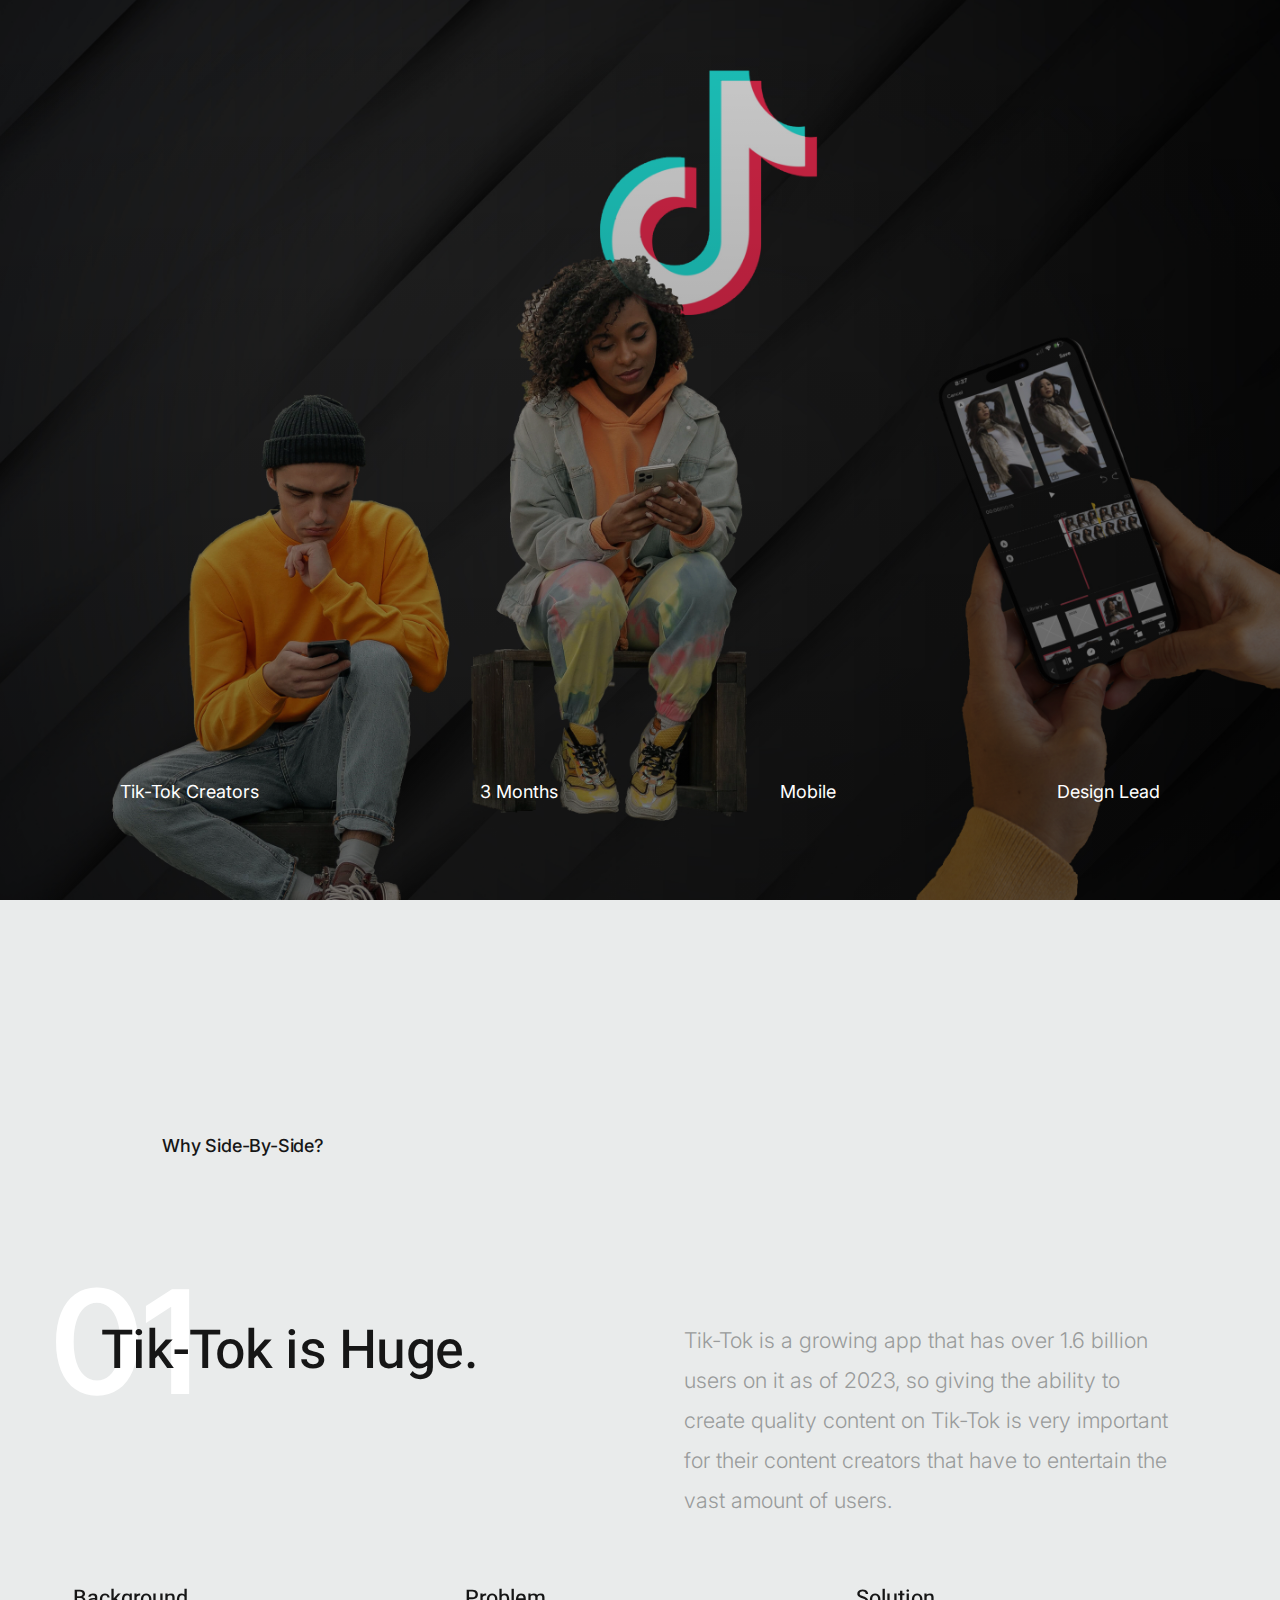
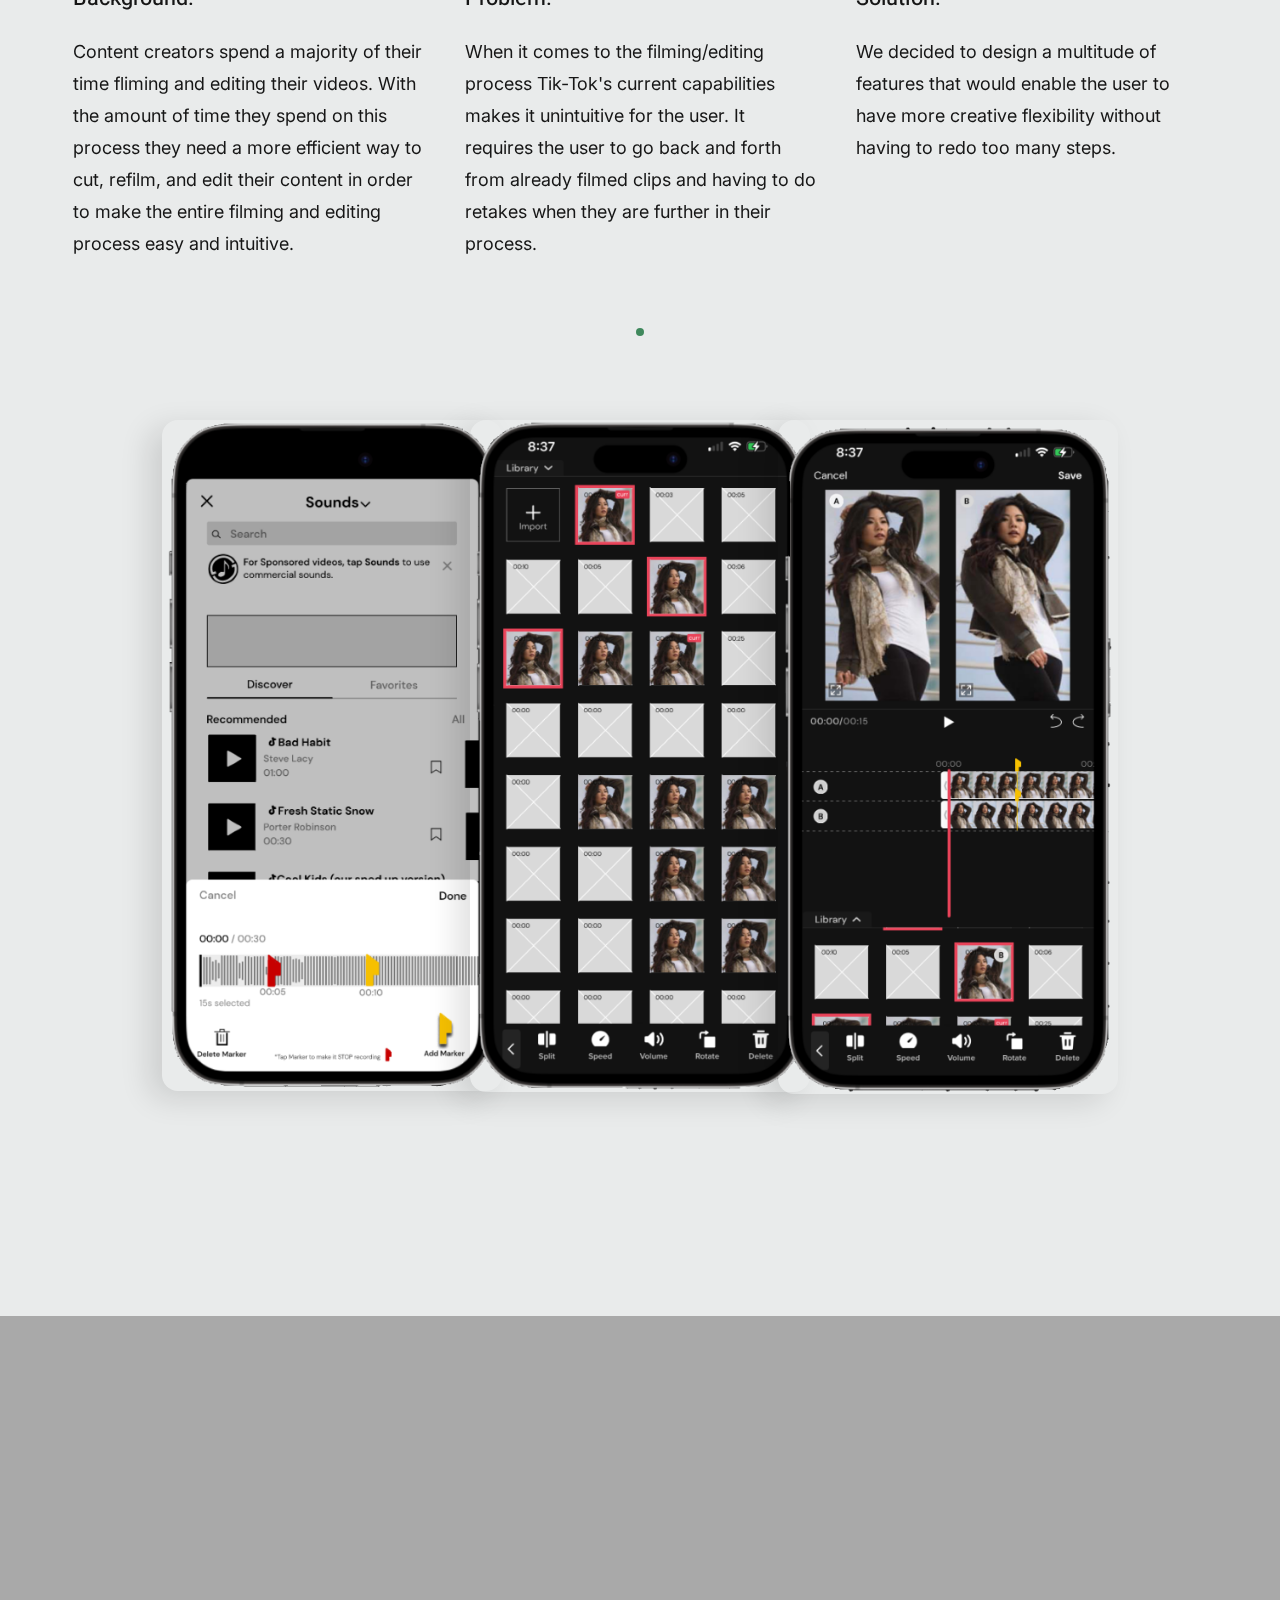
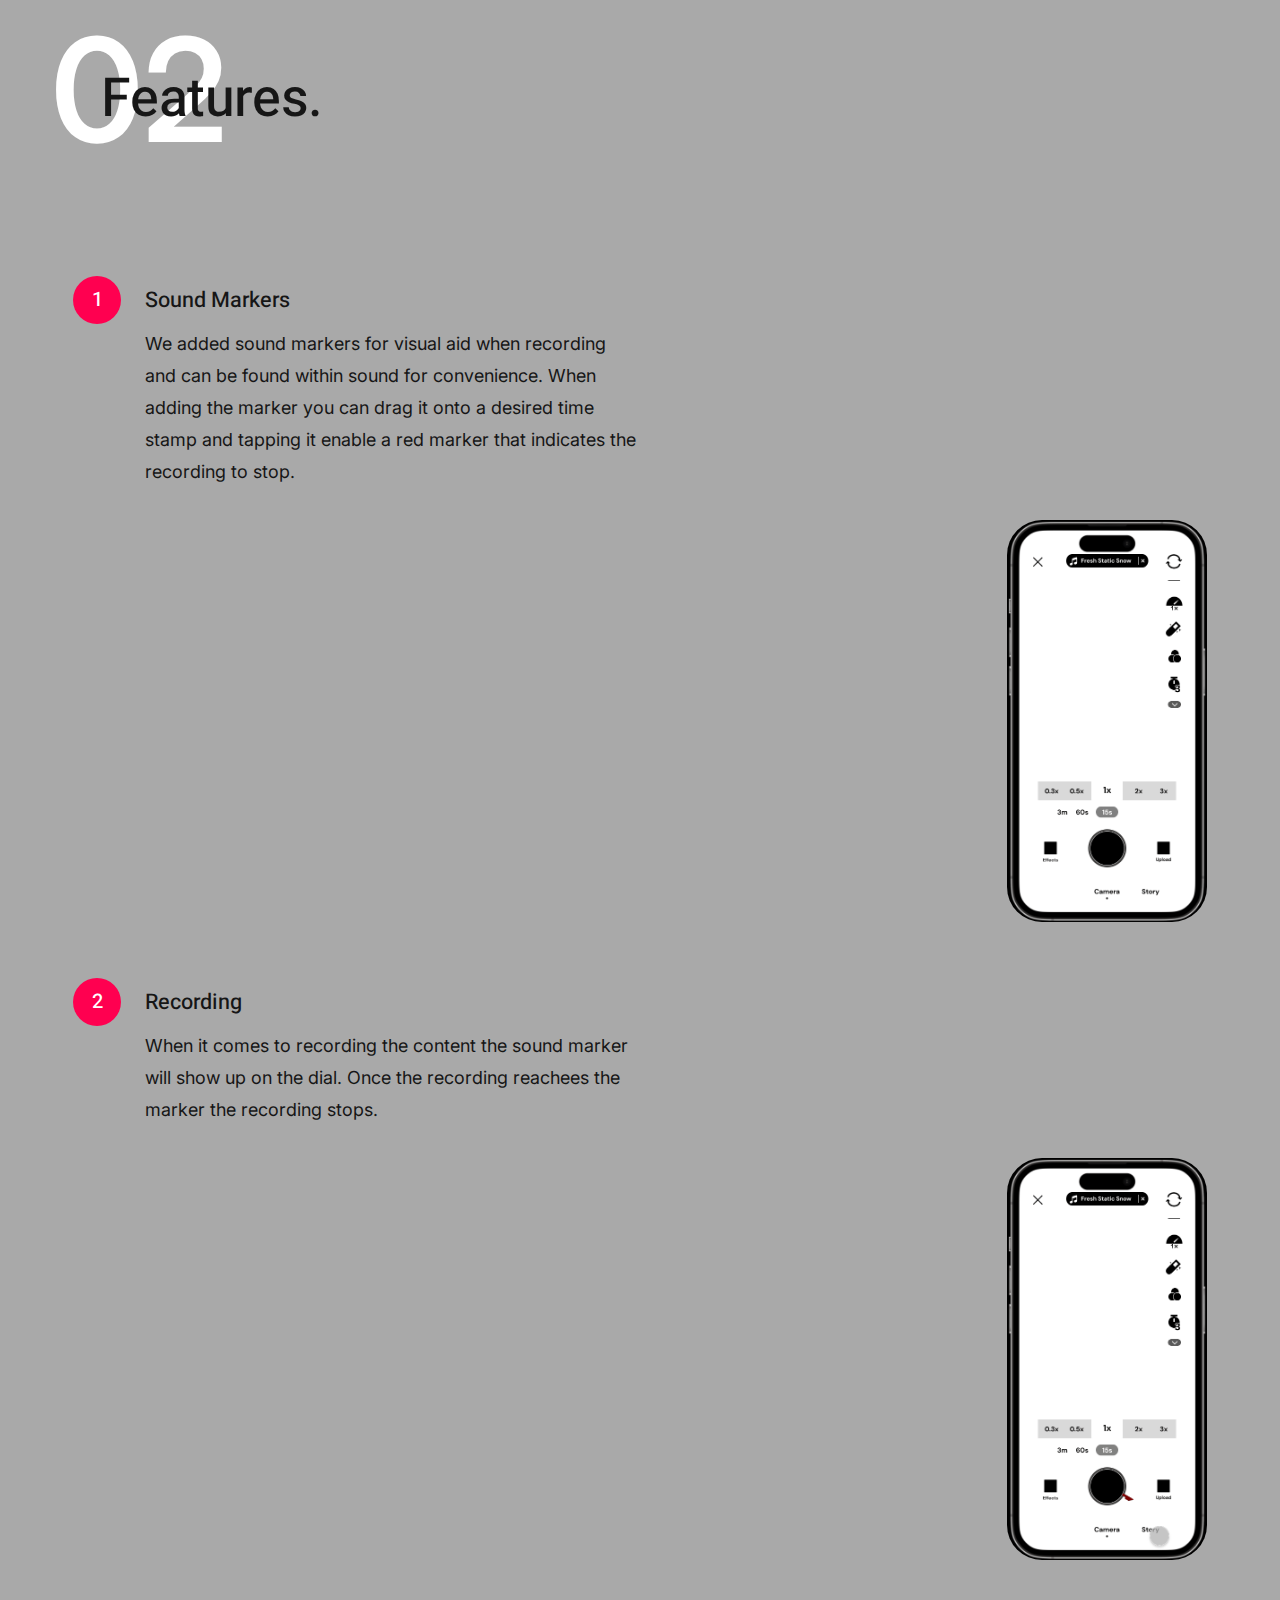
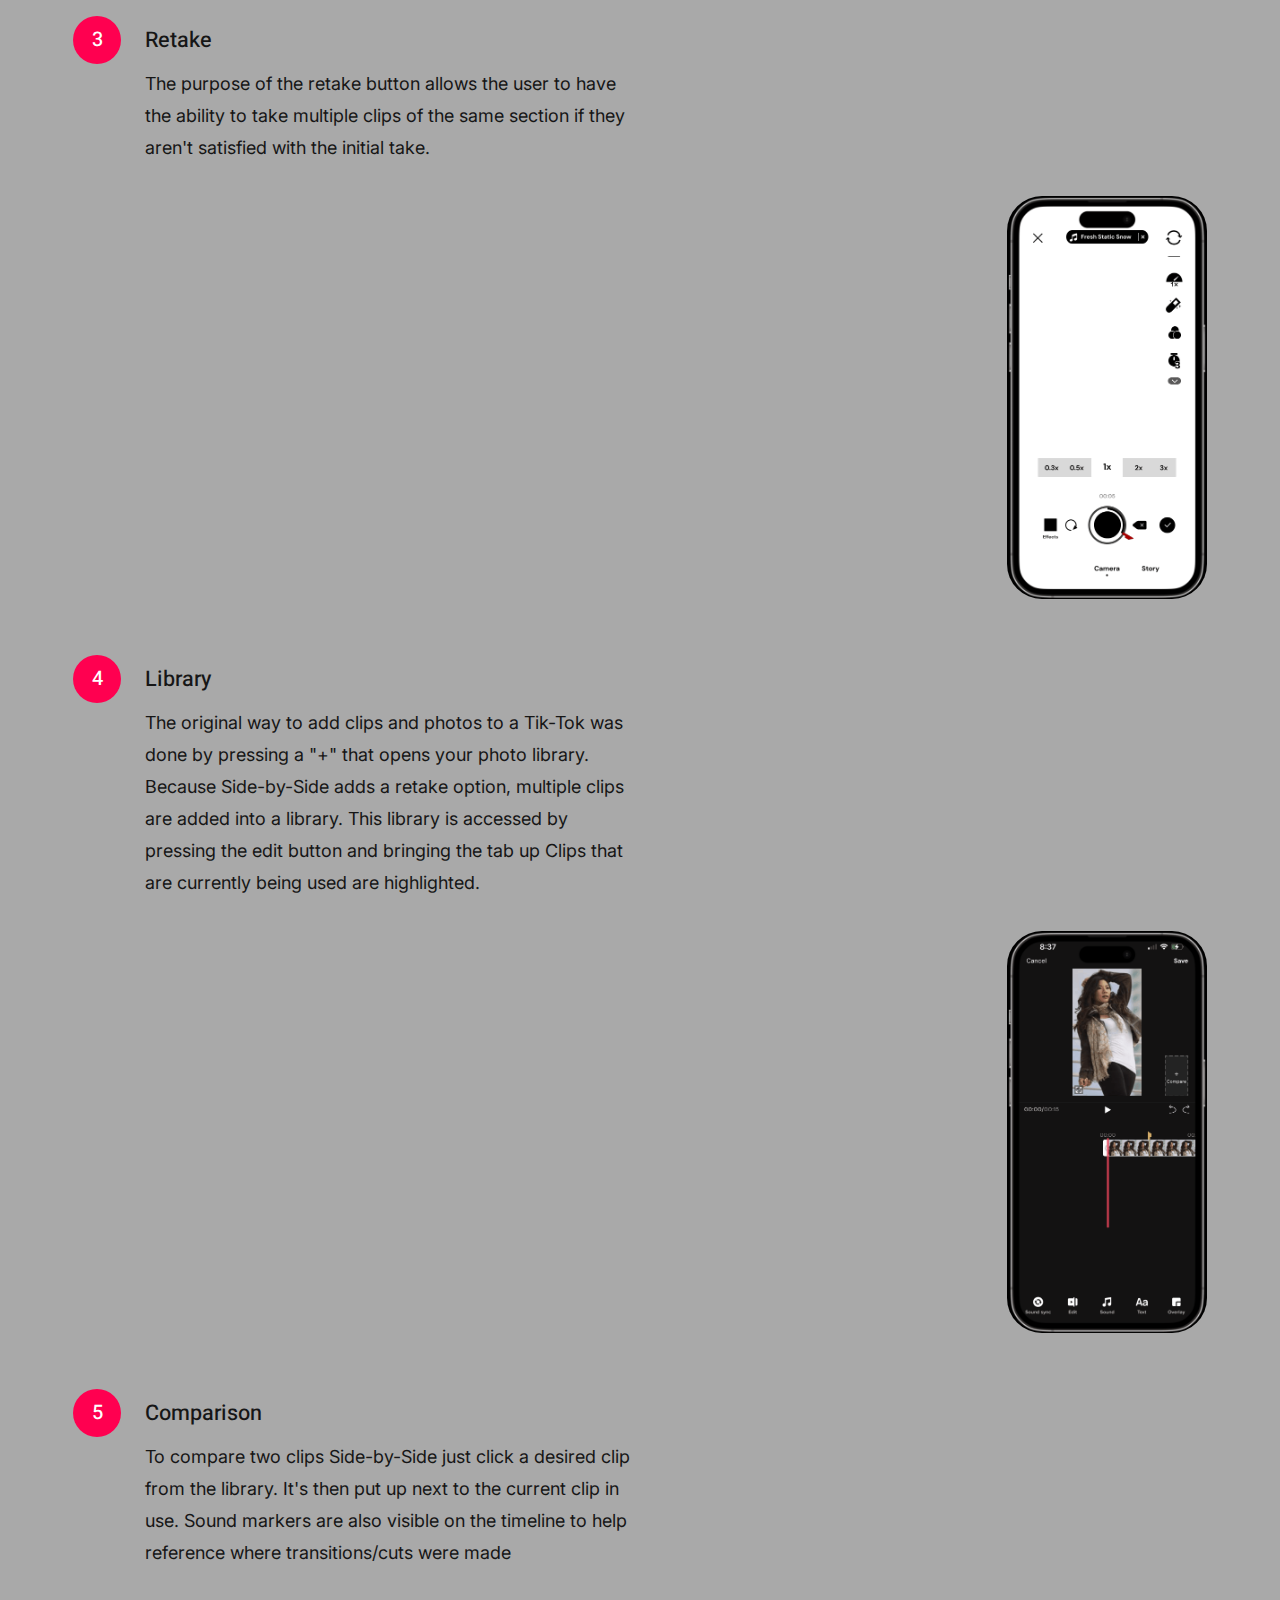
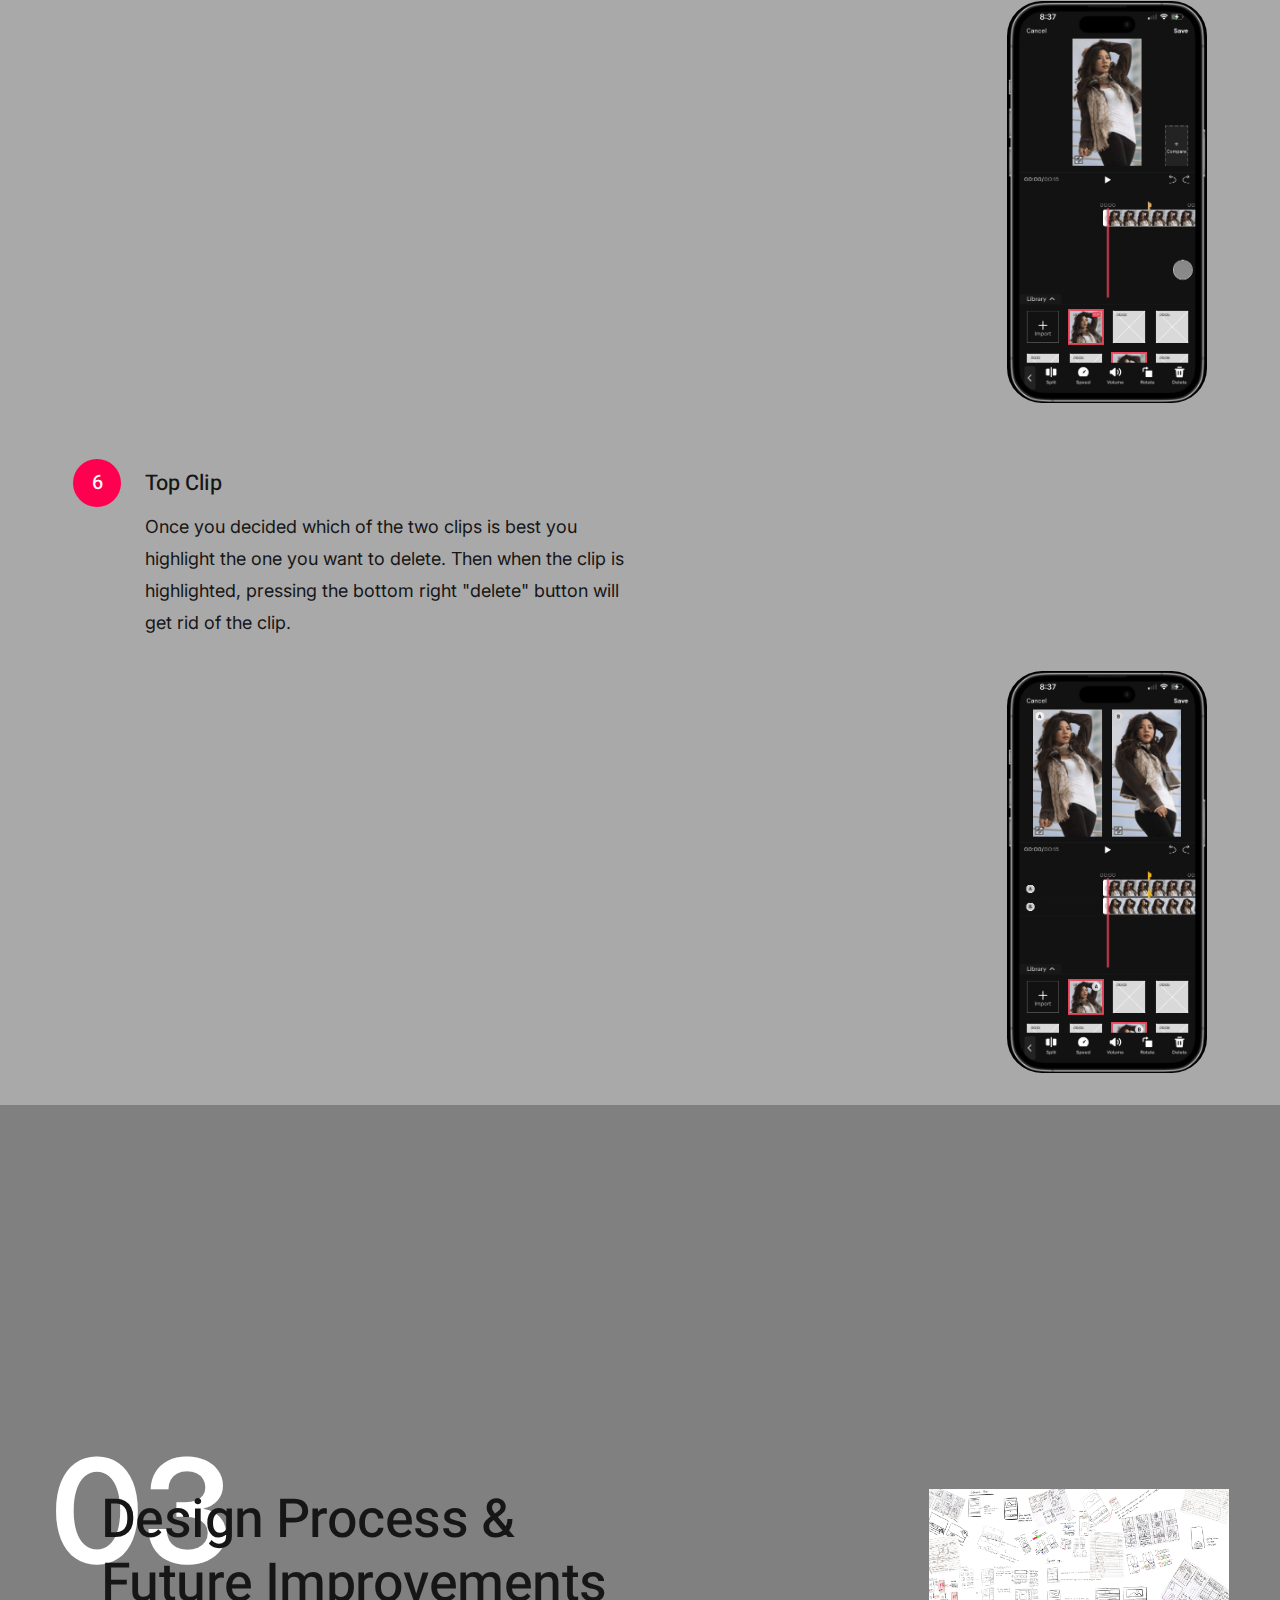
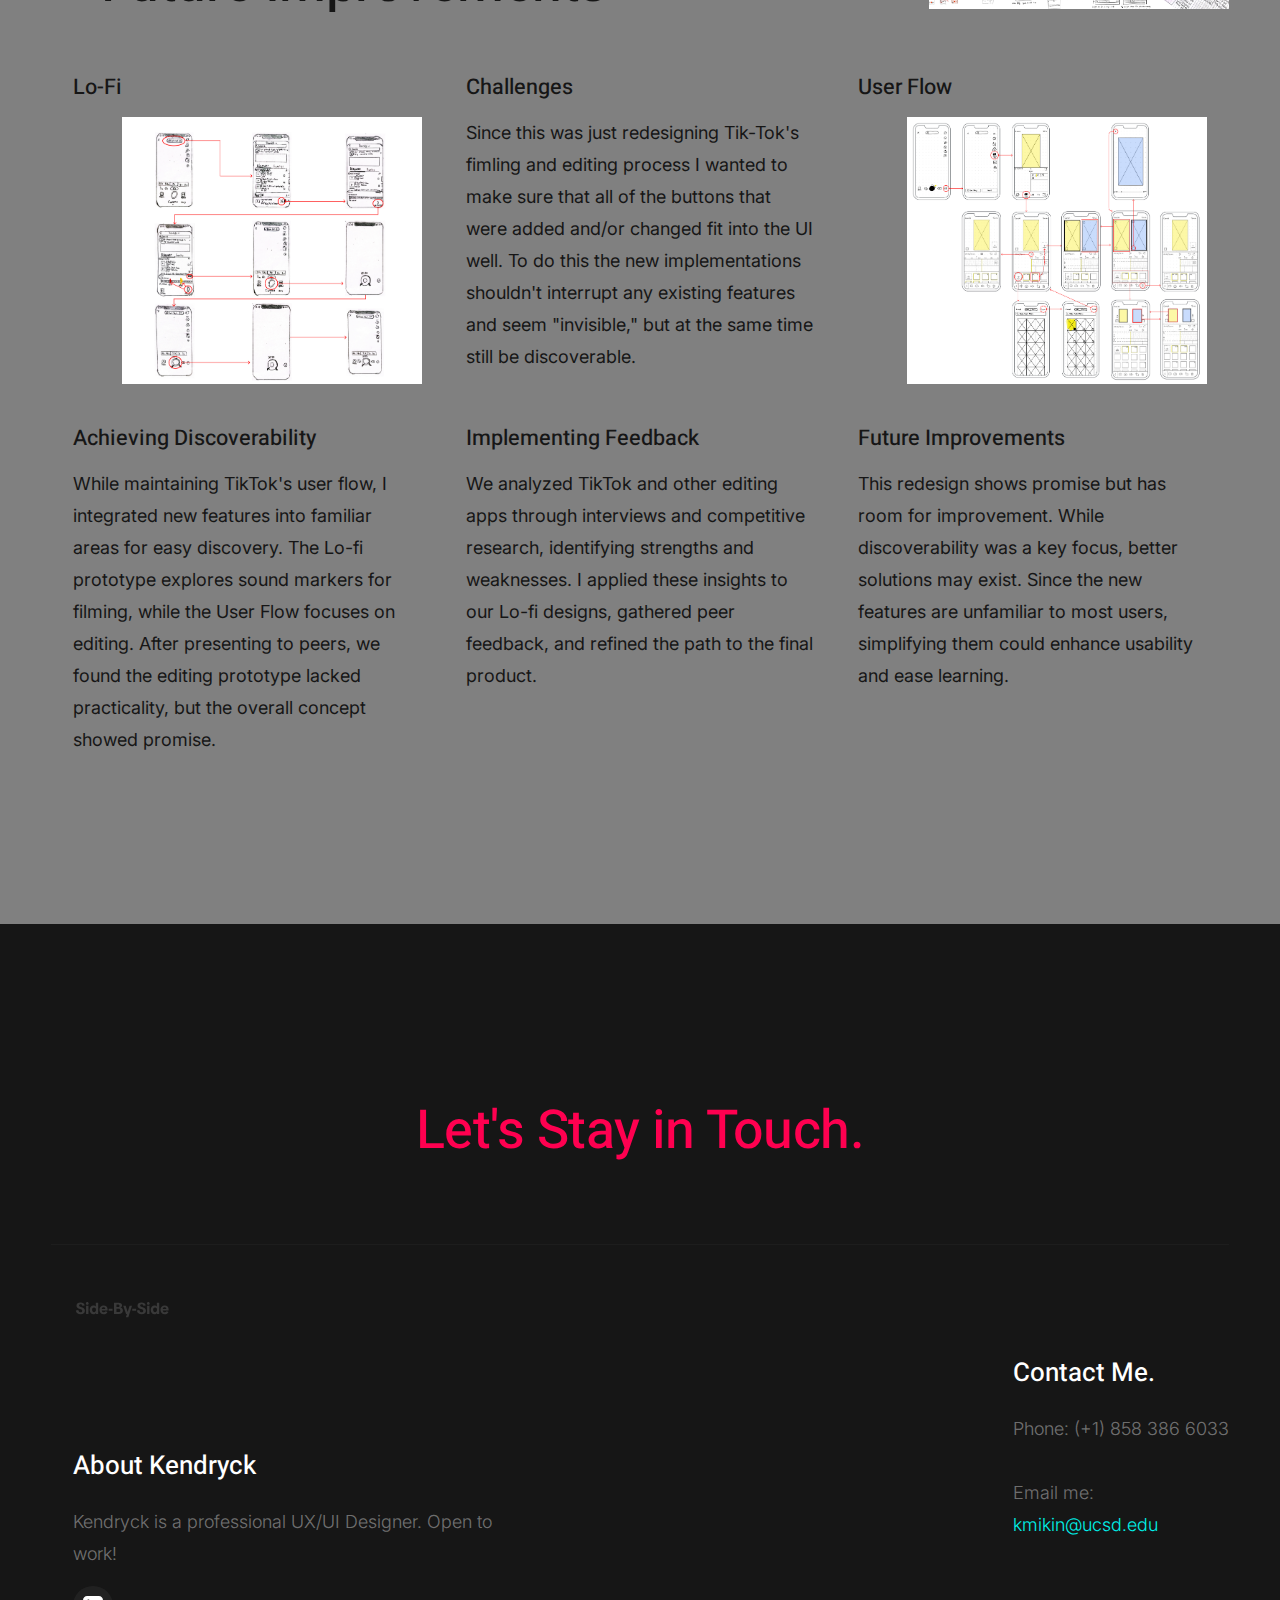
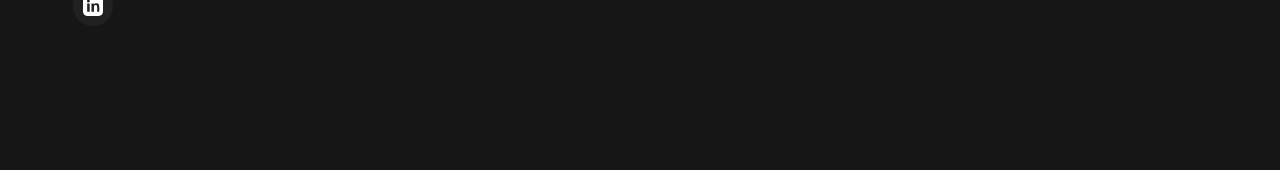
<file: SideBySide/index.html>
<!DOCTYPE html>
<html lang="en" class="no-js" >
<head>

    <!--- basic page needs
    ================================================== -->
    <meta charset="utf-8">
    <meta name="viewport" content="width=device-width, initial-scale=1">
    <title>Side-By-Side</title>

    <script>
        document.documentElement.classList.remove('no-js');
        document.documentElement.classList.add('js');
    </script>

    <!-- CSS
    ================================================== -->
    <link rel="stylesheet" href="css/vendor.css">
    <link rel="stylesheet" href="css/styles.css">

    <!-- favicons
    ================================================== -->
    <link rel="apple-touch-icon" sizes="180x180" href="apple-touch-icon.png">
    <link rel="icon" type="image/svg" sizes="32x32" href="logo.svg">
    <link rel="icon" type="image/svg" sizes="16x16" href="logo.svg">
    <link rel="manifest" href="site.webmanifest">

</head>


<body id="top">


    <!-- preloader
    ================================================== -->
    <div id="preloader">
        <div id="loader">
        </div>
    </div>


    <!-- page wrap
    ================================================== -->
    <div id="page" class="s-pagewrap">


        <!-- # site header 
        ================================================== -->
        <header class="s-header">

            <div class="row s-header__inner">

                <div class="s-header__block">
                    <div class="s-header__logo">
                        <a class="logo" href="../index.html">
                            <img src="images/logo.svg" alt="Homepage">
                        </a>
                    </div>

                    <a class="s-header__menu-toggle" href="#0"><span>Menu</span></a>
                </div> <!-- end s-header__block -->

                <nav class="s-header__nav">
                    <ul>
                        <li class="current"><a href="#intro" class="smoothscroll">Intro</a></li>
                        <li><a href="#about" class="smoothscroll">About</a></li>
                        <li><a href="#testimonials" class="smoothscroll">Features</a></li>
                        <li><a href="#download" class="smoothscroll">Conclusion</a></li>
                    </ul>
                </nav>

                <div class="s-header__cta">
                    <a href="https://drive.google.com/file/d/1-Kg4oSB3WGz9Ko30mbOfhwF9GIzhKFfA/view" target="_blank" class="btn btn--stroke s-header__cta-btn smoothscroll">Resume</a>
                </div>

            </div> <!-- end s-header__inner -->

        </header> <!-- end s-header -->


        <!-- # site-content
        ================================================== -->
        <section id="content" class="s-content">


            <!-- intro
            ----------------------------------------------- -->
            <section id="intro" class="s-intro target-section">

                <div class="s-intro__bg"></div>

                <div class="row s-intro__content">

                    <div class="column lg-12 s-intro__content-inner">
                        <div class="s-intro__content-left">
                            <h1 class="s-intro__content-title">
                            Redesign of Tik-Tok's <br>
                            Film/Editing process.
                            </h1>
                        </div>
                        <div class="s-intro__content-right">
                            <p class="s-intro__content-desc body-text-9">
                            Giving content creators creative flexibility with effficient and inutitive filming/editing features.
                            </p> 

                            <div class="s-intro__content-buttons">
                                <a href="https://docs.google.com/presentation/d/1SbdcLVOZKWrQQiJzAVuE51YQB3C6fJJZ1MNC1rsRTjk/edit?usp=sharing" target="_blank" class="btn btn--primary s-intro__content-btn smoothscroll">Case Study</a>
                                <!--a href="https://player.vimeo.com/video/14592941?color=00a650&title=0&byline=0&portrait=0" class="s-intro__content-video-btn">
                                    <svg xmlns="http://www.w3.org/2000/svg" width="24" height="24" viewBox="0 0 24 24" style="fill: rgba(0, 0, 0, 1);transform: ;msFilter:;"><path d="M7 6v12l10-6z"></path></svg>
                                </a-->
                            </div>
                        </div>
                    </div> <!-- s-intro__content-inner -->

                    <div class="project-descriptor">Tik-Tok Creators</div>
                    <div class="project-descriptor">3 Months</div>
                    <div class="project-descriptor">Mobile</div>
                    <div class="project-descriptor">Design Lead</div>

                </div> <!-- s-intro__content -->

                <!--ul class="s-intro__social">
                    <li>
                        <a href="">
                            <svg xmlns="http://www.w3.org/2000/svg" width="24" height="24" viewBox="0 0 24 24" style="fill:rgba(0, 0, 0, 1);transform:;-ms-filter:"><path d="M20,3H4C3.447,3,3,3.448,3,4v16c0,0.552,0.447,1,1,1h8.615v-6.96h-2.338v-2.725h2.338v-2c0-2.325,1.42-3.592,3.5-3.592 c0.699-0.002,1.399,0.034,2.095,0.107v2.42h-1.435c-1.128,0-1.348,0.538-1.348,1.325v1.735h2.697l-0.35,2.725h-2.348V21H20 c0.553,0,1-0.448,1-1V4C21,3.448,20.553,3,20,3z"></path></svg>
                            <span class="u-screen-reader-text">Facebook</span>
                        </a>
                    </li>
                    <li>
                        <a href="">
                            <svg xmlns="http://www.w3.org/2000/svg" width="24" height="24" viewBox="0 0 24 24" style="fill:rgba(0, 0, 0, 1);transform:;-ms-filter:"><path d="M19.633,7.997c0.013,0.175,0.013,0.349,0.013,0.523c0,5.325-4.053,11.461-11.46,11.461c-2.282,0-4.402-0.661-6.186-1.809 c0.324,0.037,0.636,0.05,0.973,0.05c1.883,0,3.616-0.636,5.001-1.721c-1.771-0.037-3.255-1.197-3.767-2.793 c0.249,0.037,0.499,0.062,0.761,0.062c0.361,0,0.724-0.05,1.061-0.137c-1.847-0.374-3.23-1.995-3.23-3.953v-0.05 c0.537,0.299,1.16,0.486,1.82,0.511C3.534,9.419,2.823,8.184,2.823,6.787c0-0.748,0.199-1.434,0.548-2.032 c1.983,2.443,4.964,4.04,8.306,4.215c-0.062-0.3-0.1-0.611-0.1-0.923c0-2.22,1.796-4.028,4.028-4.028 c1.16,0,2.207,0.486,2.943,1.272c0.91-0.175,1.782-0.512,2.556-0.973c-0.299,0.935-0.936,1.721-1.771,2.22 c0.811-0.088,1.597-0.312,2.319-0.624C21.104,6.712,20.419,7.423,19.633,7.997z"></path></svg>
                            <span class="u-screen-reader-text">Twitter</span>
                        </a>
                    </li>
                    <li>
                        <a href="">
                            <svg xmlns="http://www.w3.org/2000/svg" width="24" height="24" viewBox="0 0 24 24" style="fill:rgba(0, 0, 0, 1);transform:;-ms-filter:"><path d="M11.999,7.377c-2.554,0-4.623,2.07-4.623,4.623c0,2.554,2.069,4.624,4.623,4.624c2.552,0,4.623-2.07,4.623-4.624 C16.622,9.447,14.551,7.377,11.999,7.377L11.999,7.377z M11.999,15.004c-1.659,0-3.004-1.345-3.004-3.003 c0-1.659,1.345-3.003,3.004-3.003s3.002,1.344,3.002,3.003C15.001,13.659,13.658,15.004,11.999,15.004L11.999,15.004z"></path><circle cx="16.806" cy="7.207" r="1.078"></circle><path d="M20.533,6.111c-0.469-1.209-1.424-2.165-2.633-2.632c-0.699-0.263-1.438-0.404-2.186-0.42 c-0.963-0.042-1.268-0.054-3.71-0.054s-2.755,0-3.71,0.054C7.548,3.074,6.809,3.215,6.11,3.479C4.9,3.946,3.945,4.902,3.477,6.111 c-0.263,0.7-0.404,1.438-0.419,2.186c-0.043,0.962-0.056,1.267-0.056,3.71c0,2.442,0,2.753,0.056,3.71 c0.015,0.748,0.156,1.486,0.419,2.187c0.469,1.208,1.424,2.164,2.634,2.632c0.696,0.272,1.435,0.426,2.185,0.45 c0.963,0.042,1.268,0.055,3.71,0.055s2.755,0,3.71-0.055c0.747-0.015,1.486-0.157,2.186-0.419c1.209-0.469,2.164-1.424,2.633-2.633 c0.263-0.7,0.404-1.438,0.419-2.186c0.043-0.962,0.056-1.267,0.056-3.71s0-2.753-0.056-3.71C20.941,7.57,20.801,6.819,20.533,6.111z M19.315,15.643c-0.007,0.576-0.111,1.147-0.311,1.688c-0.305,0.787-0.926,1.409-1.712,1.711c-0.535,0.199-1.099,0.303-1.67,0.311 c-0.95,0.044-1.218,0.055-3.654,0.055c-2.438,0-2.687,0-3.655-0.055c-0.569-0.007-1.135-0.112-1.669-0.311 c-0.789-0.301-1.414-0.923-1.719-1.711c-0.196-0.534-0.302-1.099-0.311-1.669c-0.043-0.95-0.053-1.218-0.053-3.654 c0-2.437,0-2.686,0.053-3.655c0.007-0.576,0.111-1.146,0.311-1.687c0.305-0.789,0.93-1.41,1.719-1.712 c0.534-0.198,1.1-0.303,1.669-0.311c0.951-0.043,1.218-0.055,3.655-0.055c2.437,0,2.687,0,3.654,0.055 c0.571,0.007,1.135,0.112,1.67,0.311c0.786,0.303,1.407,0.925,1.712,1.712c0.196,0.534,0.302,1.099,0.311,1.669 c0.043,0.951,0.054,1.218,0.054,3.655c0,2.436,0,2.698-0.043,3.654H19.315z"></path></svg>
                            <span class="u-screen-reader-text">Instagram</span>
                        </a>
                    </li>
                </ul-->  <!-- s-intro__social -->

                <div class="s-intro__scroll">
                    <a href="#about" class="smoothscroll">
                        <svg xmlns="http://www.w3.org/2000/svg" width="24" height="24" viewBox="0 0 24 24" style="fill: rgba(0, 0, 0, 1);transform: rotate(270deg);msFilter:progid:DXImageTransform.Microsoft.BasicImage(rotation=3);"><path d="M21 11H6.414l5.293-5.293-1.414-1.414L2.586 12l7.707 7.707 1.414-1.414L6.414 13H21z"></path></svg>
                        <span class="u-screen-reader-text">Scroll</span>
                    </a>
                </div> <!-- s-intro__scroll -->

            </section> <!-- end s-intro -->



            <!-- about
            ----------------------------------------------- -->
            <section id="about" class="s-about target-section">

                <div class="row narrow text-left s-testimonials__header">
                    <div class="column lg-12">
                        <h2 class="h2">Why Side-By-Side?</h2>
                    </div>
                </div>



                <!-- stats -->
                <!--div class="row block-lg-one-fourth block-tab-one-half block-stack s-about__stats">

                    <div class="column s-about__stats-item">
                        <div class="s-about__stats-count">554<span>k</span></div>
                        <h5>Total Downloads</h5>
                    </div>
                    <div class="column s-about__stats-item">
                        <div class="s-about__stats-count">22<span>k</span></div>
                        <h5>Daily Visitors</h5>
                    </div>
                    <div class="column s-about__stats-item">
                        <div class="s-about__stats-count">99<span>%</span></div>
                        <h5>Positive Rating</h5>
                    </div>
                    <div class="column s-about__stats-item">
                        <div class="s-about__stats-count">526<span>k</span></div>
                        <h5>Happy Users</h5>
                    </div>

                </div--> <!-- end stats -->


                <!-- intro info -->
                <div class="s-about__info">

                    <div class="row section-header" data-num="01">
                        <div class="column lg-6 stack-on-1000 title-block">
                            <h2 class="title text-display-1">Tik-Tok is Huge.</h2>
                        </div>
                        <div class="column lg-6 stack-on-1000 desc-block">
                            <p class="desc lead">
                            Tik-Tok is a growing app that has over 1.6 billion users on it as of 2023, so giving the ability to create quality content on Tik-Tok is very important for their content creators that have to entertain the vast amount of users.
                            </p>
                        </div>
                    </div>

                    <div class="row s-about__info-slider-block">
                        <div class="column lg-12">

                            <div class="swiper-container s-about__info-slider">
                                <div class="swiper-wrapper">

                                    <div class="s-about__info-slide swiper-slide">
                                        <h4 class="h5">Background.</h4>
                    
                                        <p>
                                        Content creators spend a majority of their time fliming and editing their videos. With the amount of time they spend on this process they need a more efficient way to cut, refilm, and edit their content in order to make the entire filming and editing process easy and intuitive.
                                        </p>
                                    </div>  <!-- end s-about__info-slide  -->
                    
                                    <div class="s-about__info-slide swiper-slide">
                                        <h4 class="h5">Problem.</h4>
                    
                                        <p>
                                        When it comes to the filming/editing process Tik-Tok's current capabilities makes it unintuitive for the user. It requires the user to go back and forth from already filmed clips and having to do retakes when they are further in their process. 
                                        </p>
                                    </div>  <!-- end s-about__info-slide  -->
                    
                                    <div class="s-about__info-slide swiper-slide">
                                        <h4 class="h5">Solution.</h4>
                    
                                        <p>
                                        We decided to design a multitude of features that would enable the user to have more creative flexibility without having to redo too many steps.
                                        </p>
                                    </div>  <!-- end s-about__info-slide  -->
 
                                </div> <!-- swiper-wrapper -->

                                <div class="swiper-pagination"></div>

                            </div> <!-- end swiper-container -->

                        </div>
                    </div> <!-- end s-about__info-slider-block -->

                </div> <!-- end s-about__info -->


                <!-- screens -->
                <div class="row s-about__screens-block">
                    <div class="column lg-12">

                        <div class="s-about__screens">
                            <div class="s-about__screen">
                                <img src="images/image3.png"
                                     srcset="images/image3.png 1x, images/image3@2x.png 2x">
                            </div>
                            <div class="s-about__screen">
                                <img src="images/image2.png"
                                     srcset="images/image2.png 1x, images/image2@2x.png 2x">
                            </div>
                            <div class="s-about__screen">
                                <img src="images/image1.png"
                                     srcset="images/image1.png 1x, images/image1@2x.png 2x">
                            </div>
                        </div>

                    </div>
                </div> <!-- end screens -->



            </section> <!-- end s-about -->


            <!-- testimonials
            ----------------------------------------------- -->
            <section id="testimonials" class="s-testimonials">

                <!-- how-to -->
                <div class="s-about__howto">

                    <div class="row section-header" data-num="02">
                        <div class="column lg-12 title-block">
                            <h2 class="title text-display-1">Features.</h2>
                        </div>
                    </div>

                    <div class="row s-about__howto-content">

                        <div class="column s-about__howto-process-block">

                            <div class="s-about__howto-process">
                                <div class="s-about__howto-process-step">
                                    <h3 class="h5">Sound Markers</h3>
                                    <p>
                                    We added sound markers for visual aid when recording and can be found within sound for convenience. When adding the marker you can drag it onto a desired time stamp and tapping it enable a red marker that indicates the recording to stop.
                                    </p>
                                    <img src="images/soundmarkers.gif" alt="Image" style="width: 200px; border-radius: 35px; display: block; margin-left: auto;">
                                </div>
                                

                                <div class="s-about__howto-process-step">
                                    <h3 class="h5">Recording</h3>
                                    <p>
                                    When it comes to recording the content the sound marker will show up on the dial. Once the recording reachees the marker the recording stops.
                                    </p>
                                    <img src="images/recording.gif" alt="Image" style="width: 200px; border-radius: 35px; display: block; margin-left: auto;">
                                </div>
                                <div class="s-about__howto-process-step">
                                    <h3 class="h5">Retake</h3>
                                    <p>
                                    The purpose of the retake button allows the user to have the ability to take multiple clips of the same section if they aren't satisfied with the initial take.
                                    </p>
                                    <img src="images/retake.gif" alt="Image" style="width: 200px; border-radius: 35px; display: block; margin-left: auto;">
                                </div>
                                <div class="s-about__howto-process-step">
                                    <h3 class="h5">Library</h3>
                                    <p>
                                    The original way to add clips and photos to a Tik-Tok was done by pressing a "+" that opens your photo library. Because Side-by-Side adds a retake option, multiple clips are added into a library. This library is accessed by pressing the edit button and bringing the tab up Clips that are currently being used are highlighted.
                                    </p>
                                    <img src="images/library.gif" alt="Image" style="width: 200px; border-radius: 35px; display: block; margin-left: auto;">
                                </div>
                                <div class="s-about__howto-process-step">
                                    <h3 class="h5">Comparison</h3>
                                    <p>
                                    To compare two clips Side-by-Side just click a desired clip from the library. It's then put up next to the current clip in use. Sound markers are also visible on the timeline to help reference where transitions/cuts were made
                                    </p>
                                    <img src="images/comparingclips.gif" alt="Image" style="width: 200px; border-radius: 35px; display: block; margin-left: auto;">
                                </div>
                                <div class="s-about__howto-process-step">
                                    <h3 class="h5">Top Clip</h3>
                                    <p>
                                    Once you decided which of the two clips is best you highlight the one you want to delete. Then when the clip is highlighted, pressing the bottom right "delete" button will get rid of the clip.
                                    </p>
                                    <img src="images/deletingclips.gif" alt="Image" style="width: 200px; border-radius: 35px; display: block; margin-left: auto;">
                                </div>
                            </div> <!-- end how-to process -->

                        </div>

                        <!--div class="column s-about__howto-screens-block">

                            <div class="s-about__howto-screens">
                                <img src="images/screens/screen-01.png"
                                     srcset="images/screens/screen-01.png 1x, images/screens/screen-01@2x.png 2x" alt="">
                                <img src="images/screens/screen-04.png"
                                     srcset="images/screens/screen-04.png 1x, images/screens/screen-04@2x.png 2x" alt="">
                            </div>

                        </div-->

                    </div>
        
                </div> <!-- end how-to -->

            </section> <!-- end testimonials -->


            <!-- pricing
            ----------------------------------------------- -->
            <!--section id="pricing" class="s-pricing target-section">
                <div class="row s-pricing__content">

                    <div class="column lg-4 md-12 s-pricing__header">
                        <h3 class="h2">Our Easy Pricing Plans for Everyone.</h3>
                        <p>
                        Lorem ipsum dolor sit amet, consectetur adipiscing elit. 
                        Urna, sit pretium, proin sed massa maecenas tempus, nibh. 
                        Ultrices pellentesque amet tristique feugiat condimentum integer fames. 
                        </p>
                    </div> <-- end s-pricing__header -->

                    <!--div class="column lg-8 md-12 s-pricing__plans">
                        <div class="row plans block-lg-one-half block-tab-whole">

                            <div class="column item-plan item-plan--popular">
                                <div class="item-plan__block"> 

                                    <div class="item-plan__top-part">
                                        <h3 class="item-plan__title">Pro Plan</h3>
                                        <p class="item-plan__price"><sup>$</sup>15</p>
                                        <p class="item-plan__per">Per Month</p>
                                    </div>
                
                                    <div class="item-plan__bottom-part">
                                        <ul class="item-plan__features">
                                            <li><span>5000GB</span> Storage</li>
                                            <li><span>Unlimited</span> Bandwidth</li>
                                            <li><span>100</span> Email Accounts</li>
                                            <li>Backup & Restore</li>
                                        </ul>
                
                                        <a class="btn btn--primary u-fullwidth" href="#0">Get Started</a>
                                    </div>
                                
                                </div>
                            </div> <-- end item-plan -->
                            <!--v class="column item-plan">
                                <div class="item-plan__block"> 

                                    <div class="item-plan__top-part">
                                        <h3 class="item-plan__title">Free</h3>
                                        <p class="item-plan__price"><sup>$</sup>0</p>
                                        <p class="item-plan__per">Forever</p>
                                    </div>
                
                                    <div class="item-plan__bottom-part">
                                        <ul class="item-plan__features">
                                            <li><span>50GB</span> Storage</li>
                                            <li><span>50GB</span> Bandwidth</li>
                                            <li><span>30</span> Email Accounts</li>
                                            <li>Backup & Restore</li>
                                        </ul>
                
                                        <a class="btn btn--primary u-fullwidth" href="#0">Get Started</a>
                                    </div>  
                                
                                </div>
                            </div> <-- end item-plan -->
                        <!--/div>
                    </div> <-- end s-pricing__plans -->

                <!--/div> <-- end s-pricing__content -->
            <!--/section> <-- end pricing -->


            <!-- download
            ----------------------------------------------- -->
            <section id="download" class="s-download target-section">
                <!-- features -->
                <div class="s-about__features">

                    <div class="row section-header" data-num="03">
                        <div class="column lg-6 stack-on-1000 title-block">
                            <h2 class="title text-display-1">Design Process & Future Improvements</h2>
                        </div>
                        <img src="images/sketches.jpg" alt="Image" class="expandable-image">
                    </div>

                    <div class="row s-about__feature-list block-lg-one-third">
    
                        <div class="column s-about__feature-item">
                            <div class="s-about__feature-text">
                                <h3 class="h5">Lo-Fi</h3>
                               <img src="images/soundmarkerlofi.jpg" alt="Image" class="expandable-image">
                            </div>
                        </div>
            
                        <div class="column s-about__feature-item">
                            <div class="s-about__feature-text">
                                <h3 class="h5">Challenges</h3>
                                <p>Since this was just redesigning Tik-Tok's fimling and editing process I wanted to make sure that all of the buttons that were added and/or changed fit into the UI well. To do this the new implementations shouldn't interrupt any existing features and seem "invisible," but at the same time still be discoverable.</p>

                            </div>
                        </div>
            
                        <div class="column s-about__feature-item">
                            <div class="s-about__feature-text">
                                <h3 class="h5">User Flow</h3>
                                <img src="images/Sidebysideflow.jpg" alt="Image" class="expandable-image">
                            </div>
                        </div>
            
                        <div class="column s-about__feature-item">
                            <div class="s-about__feature-text">
                                <h3 class="h5">Achieving Discoverability</h3>
                                <p>While maintaining TikTok's user flow, I integrated new features into familiar areas for easy discovery. The Lo-fi prototype explores sound markers for filming, while the User Flow focuses on editing. After presenting to peers, we found the editing prototype lacked practicality, but the overall concept showed promise.
                            </div>
                        </div>
            
                        <div class="column s-about__feature-item">
                            <div class="s-about__feature-text">
                                <h3 class="h5">Implementing Feedback</h3>
                                <p>We analyzed TikTok and other editing apps through interviews and competitive research, identifying strengths and weaknesses. I applied these insights to our Lo-fi designs, gathered peer feedback, and refined the path to the final product.
                                </p>
                            </div>
                        </div>
                
                        <div class="column s-about__feature-item">
                            <div class="s-about__feature-text">
                                <h3 class="h5">Future Improvements</h3>
                                <p>This redesign shows promise but has room for improvement. While discoverability was a key focus, better solutions may exist. Since the new features are unfamiliar to most users, simplifying them could enhance usability and ease learning.
                                </p>
                            </div>
                        </div>
            
                    </div> <!-- end features-list -->

                </div> <!-- end features -->
            </section>


        </section> <!-- end s-content -->


        <!-- # site-footer
        ================================================== -->
        <footer id="colophon" class="s-footer footer">

            <div class="row s-footer__top">
                <div class="column lg-12 text-center">
                    <h2 class="text-display-1">
                        Let's Stay in Touch.
                    </h2>
                </div>
                <!--div class="column lg-12 s-footer__subscribe">
                    <div class="subscribe-form">
                        <form id="mc-form" class="mc-form">
                            <input type="email" name="EMAIL" id="mce-EMAIL" class="u-fullwidth text-center" placeholder="Your Email Address" title="The domain portion of the email address is invalid (the portion after the @)." pattern="^([^\x00-\x20\x22\x28\x29\x2c\x2e\x3a-\x3c\x3e\x40\x5b-\x5d\x7f-\xff]+|\x22([^\x0d\x22\x5c\x80-\xff]|\x5c[\x00-\x7f])*\x22)(\x2e([^\x00-\x20\x22\x28\x29\x2c\x2e\x3a-\x3c\x3e\x40\x5b-\x5d\x7f-\xff]+|\x22([^\x0d\x22\x5c\x80-\xff]|\x5c[\x00-\x7f])*\x22))*\x40([^\x00-\x20\x22\x28\x29\x2c\x2e\x3a-\x3c\x3e\x40\x5b-\x5d\x7f-\xff]+|\x5b([^\x0d\x5b-\x5d\x80-\xff]|\x5c[\x00-\x7f])*\x5d)(\x2e([^\x00-\x20\x22\x28\x29\x2c\x2e\x3a-\x3c\x3e\x40\x5b-\x5d\x7f-\xff]+|\x5b([^\x0d\x5b-\x5d\x80-\xff]|\x5c[\x00-\x7f])*\x5d))*(\.\w{2,})+$" required>
                            <input type="submit" name="subscribe" value="Subscribe" class="btn btn--primary u-fullwidth">
                            < <div style="position: absolute; left: -5000px;" aria-hidden="true"><input type="text" name="b_cdb7b577e41181934ed6a6a44_9a91cfe7b3" tabindex="-1" value=""></div> >
                            <div class="mc-status"></div>
                        </form>
                    </div>
                </div-->
            </div>
    
            <div class="row s-footer__bottom">
                <div class="column lg-5 md-6 stack-on-900">
                    <div class="footer__logo">
                        <a href="index.html">
                            <img src="images/logo.svg" alt="Homepage">
                        </a>
                    </div>

                    <h4>About Kendryck</h4>
    
                    <p>
                    Kendryck is a professional UX/UI Designer. Open to work!
                    </p>
    
                    <ul class="s-footer__social">
                        <li>
    <a href="https://www.linkedin.com/in/YOUR-PROFILE" target="_blank">
        <svg xmlns="http://www.w3.org/2000/svg" width="24" height="24" viewBox="0 0 24 24" style="fill:rgba(0, 0, 0, 1);">
            <path d="M19 0h-14c-2.761 0-5 2.239-5 5v14c0 2.761 2.239 5 5 5h14c2.761 0 5-2.239 5-5v-14c0-2.761-2.239-5-5-5zm-11 19h-3v-10h3v10zm-1.5-11.269c-.966 0-1.75-.784-1.75-1.75s.784-1.75 1.75-1.75 1.75.784 1.75 1.75-.784 1.75-1.75 1.75zm13.5 11.269h-3v-5.348c0-1.275-.026-2.916-1.775-2.916-1.775 0-2.046 1.387-2.046 2.821v5.443h-3v-10h2.881v1.365h.041c.402-.763 1.381-1.564 2.841-1.564 3.037 0 3.599 1.997 3.599 4.592v5.607z"></path>
        </svg>
        <span class="u-screen-reader-text">LinkedIn</span>
    </a>
</li>
                        <!--li>
                            <a href="">
                                <svg xmlns="http://www.w3.org/2000/svg" width="24" height="24" viewBox="0 0 24 24" style="fill:rgba(0, 0, 0, 1);transform:;-ms-filter:"><path d="M19.633,7.997c0.013,0.175,0.013,0.349,0.013,0.523c0,5.325-4.053,11.461-11.46,11.461c-2.282,0-4.402-0.661-6.186-1.809 c0.324,0.037,0.636,0.05,0.973,0.05c1.883,0,3.616-0.636,5.001-1.721c-1.771-0.037-3.255-1.197-3.767-2.793 c0.249,0.037,0.499,0.062,0.761,0.062c0.361,0,0.724-0.05,1.061-0.137c-1.847-0.374-3.23-1.995-3.23-3.953v-0.05 c0.537,0.299,1.16,0.486,1.82,0.511C3.534,9.419,2.823,8.184,2.823,6.787c0-0.748,0.199-1.434,0.548-2.032 c1.983,2.443,4.964,4.04,8.306,4.215c-0.062-0.3-0.1-0.611-0.1-0.923c0-2.22,1.796-4.028,4.028-4.028 c1.16,0,2.207,0.486,2.943,1.272c0.91-0.175,1.782-0.512,2.556-0.973c-0.299,0.935-0.936,1.721-1.771,2.22 c0.811-0.088,1.597-0.312,2.319-0.624C21.104,6.712,20.419,7.423,19.633,7.997z"></path></svg>
                                <span class="u-screen-reader-text">Twitter</span>
                            </a>
                        </li>
                        <li>
                            <a href="">
                                <svg xmlns="http://www.w3.org/2000/svg" width="24" height="24" viewBox="0 0 24 24" style="fill:rgba(0, 0, 0, 1);transform:;-ms-filter:"><path d="M11.999,7.377c-2.554,0-4.623,2.07-4.623,4.623c0,2.554,2.069,4.624,4.623,4.624c2.552,0,4.623-2.07,4.623-4.624 C16.622,9.447,14.551,7.377,11.999,7.377L11.999,7.377z M11.999,15.004c-1.659,0-3.004-1.345-3.004-3.003 c0-1.659,1.345-3.003,3.004-3.003s3.002,1.344,3.002,3.003C15.001,13.659,13.658,15.004,11.999,15.004L11.999,15.004z"></path><circle cx="16.806" cy="7.207" r="1.078"></circle><path d="M20.533,6.111c-0.469-1.209-1.424-2.165-2.633-2.632c-0.699-0.263-1.438-0.404-2.186-0.42 c-0.963-0.042-1.268-0.054-3.71-0.054s-2.755,0-3.71,0.054C7.548,3.074,6.809,3.215,6.11,3.479C4.9,3.946,3.945,4.902,3.477,6.111 c-0.263,0.7-0.404,1.438-0.419,2.186c-0.043,0.962-0.056,1.267-0.056,3.71c0,2.442,0,2.753,0.056,3.71 c0.015,0.748,0.156,1.486,0.419,2.187c0.469,1.208,1.424,2.164,2.634,2.632c0.696,0.272,1.435,0.426,2.185,0.45 c0.963,0.042,1.268,0.055,3.71,0.055s2.755,0,3.71-0.055c0.747-0.015,1.486-0.157,2.186-0.419c1.209-0.469,2.164-1.424,2.633-2.633 c0.263-0.7,0.404-1.438,0.419-2.186c0.043-0.962,0.056-1.267,0.056-3.71s0-2.753-0.056-3.71C20.941,7.57,20.801,6.819,20.533,6.111z M19.315,15.643c-0.007,0.576-0.111,1.147-0.311,1.688c-0.305,0.787-0.926,1.409-1.712,1.711c-0.535,0.199-1.099,0.303-1.67,0.311 c-0.95,0.044-1.218,0.055-3.654,0.055c-2.438,0-2.687,0-3.655-0.055c-0.569-0.007-1.135-0.112-1.669-0.311 c-0.789-0.301-1.414-0.923-1.719-1.711c-0.196-0.534-0.302-1.099-0.311-1.669c-0.043-0.95-0.053-1.218-0.053-3.654 c0-2.437,0-2.686,0.053-3.655c0.007-0.576,0.111-1.146,0.311-1.687c0.305-0.789,0.93-1.41,1.719-1.712 c0.534-0.198,1.1-0.303,1.669-0.311c0.951-0.043,1.218-0.055,3.655-0.055c2.437,0,2.687,0,3.654,0.055 c0.571,0.007,1.135,0.112,1.67,0.311c0.786,0.303,1.407,0.925,1.712,1.712c0.196,0.534,0.302,1.099,0.311,1.669 c0.043,0.951,0.054,1.218,0.054,3.655c0,2.436,0,2.698-0.043,3.654H19.315z"></path></svg>
                                <span class="u-screen-reader-text">Instagram</span>
                            </a>
                        </li-->
                    </ul>
                </div>

                <div class="col-five md-seven tab-full right end">
                <!--div class="row">

                    <div class="footer__site-links col-five mob-full">
                        <h4>Site links.</h4>

                        <ul class="footer__site-links">
                            <li><a href="#home" class="smoothscroll">Intro</a></li>
                            <li><a href="#about" class="smoothscroll">About</a></li>
                            <li><a href="#features" class="smoothscroll">Features</a></li>
                            <li><a href="#pricing" class="smoothscroll">Pricing</a></li>
                            <li><a href="#download" class="smoothscroll">Download</a></li>
                            <li><a href="#0">Privacy Policy</a></li>
                        </ul>
                    </div-->

                    <div class="footer__contact col-seven mob-full">
                        <h4>Contact Me.</h4>

                        <p>
                        Phone: (+1) 858 386 6033
                        </p>
                        <p>
                        Email me: <br>
                        <a href="mailto:kmikin@ucsd.edu" class="footer__mail-link">kmikin@ucsd.edu</a>
                        </p>
                    </div>

                </div>
            </div>
    
            </div>
    
            <div class="ss-go-top">
                <a class="smoothscroll" title="Back to Top" href="#top">
                    <svg xmlns="http://www.w3.org/2000/svg" width="24" height="24" viewBox="0 0 24 24" style="fill: rgba(0, 0, 0, 1);transform: ;msFilter:;"><path d="M6 4h12v2H6zm5 10v6h2v-6h5l-6-6-6 6z"></path></svg>
                </a>
            </div> <!-- end ss-go-top -->
    
        </footer> <!-- end footer -->


    <!-- Java Script
    ================================================== -->
    <script src="js/plugins.js"></script>
    <script src="js/main.js"></script>

</body>
</html>
</file>
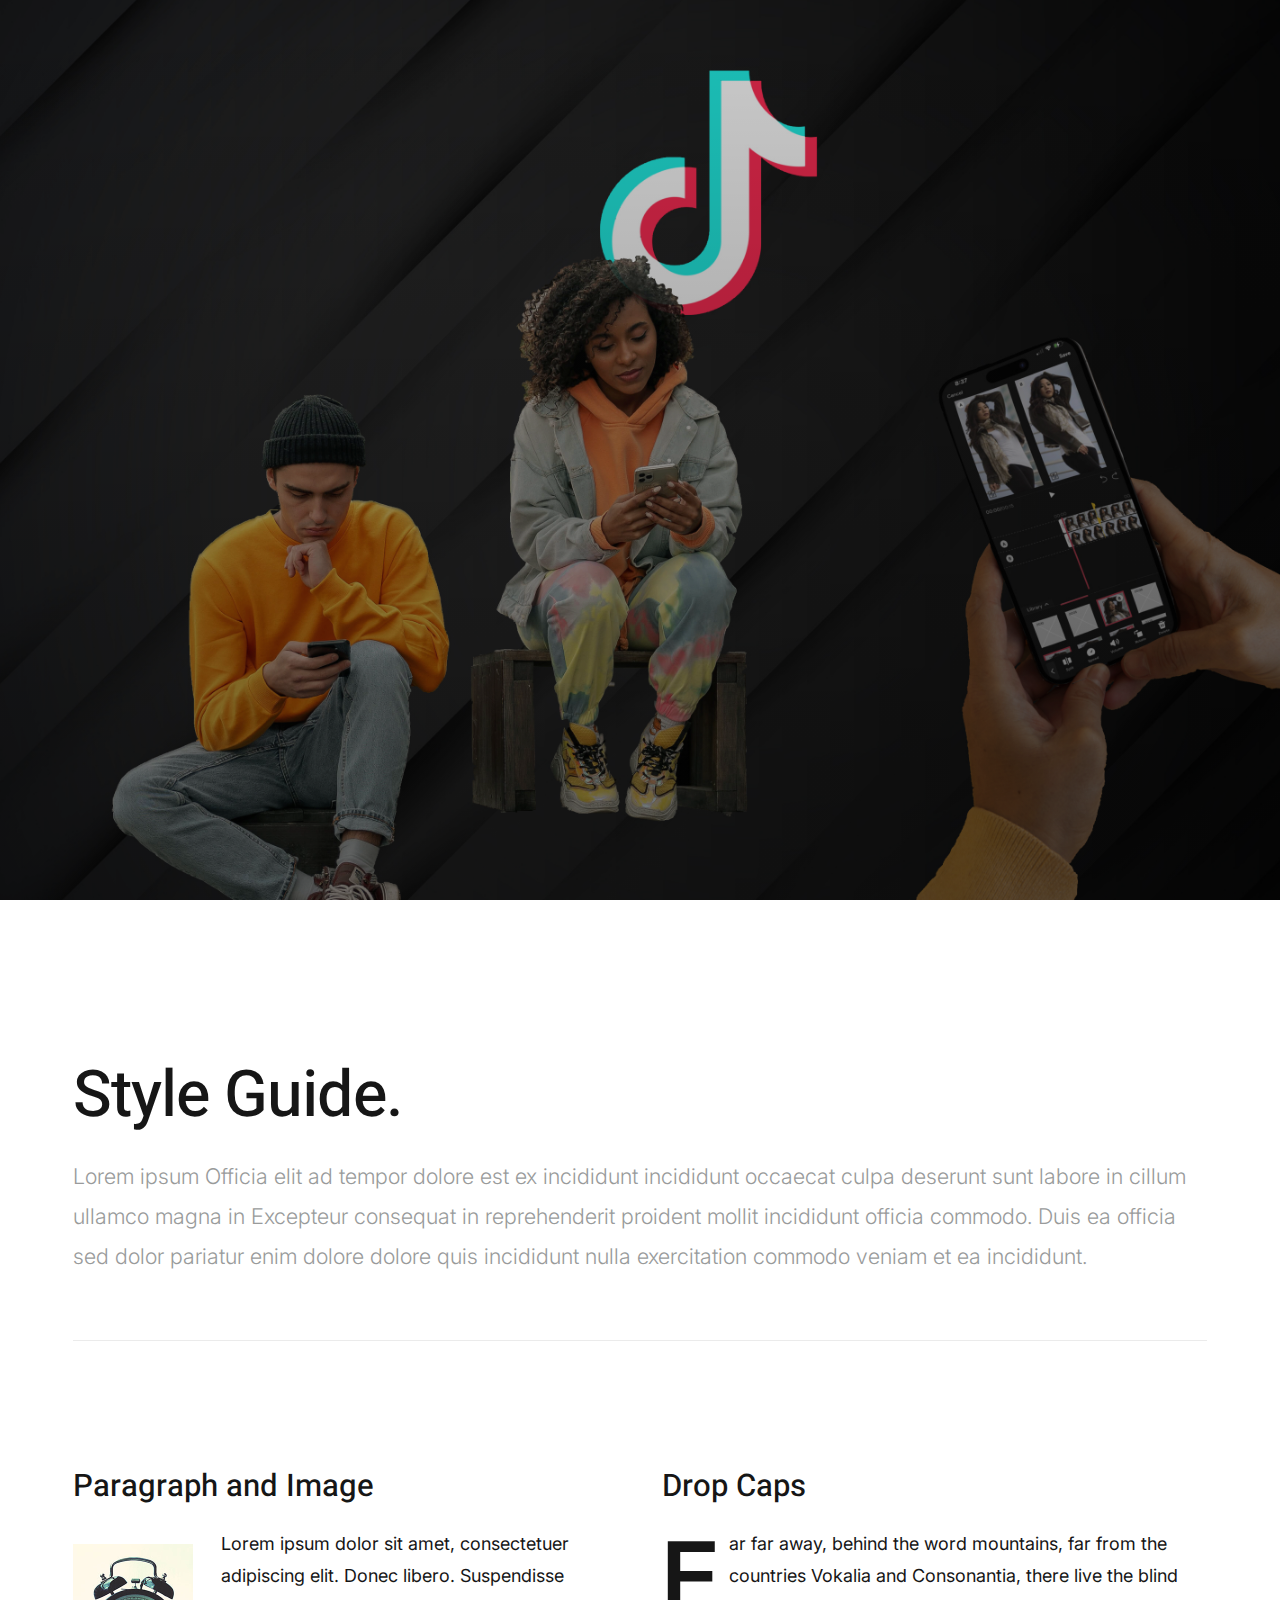
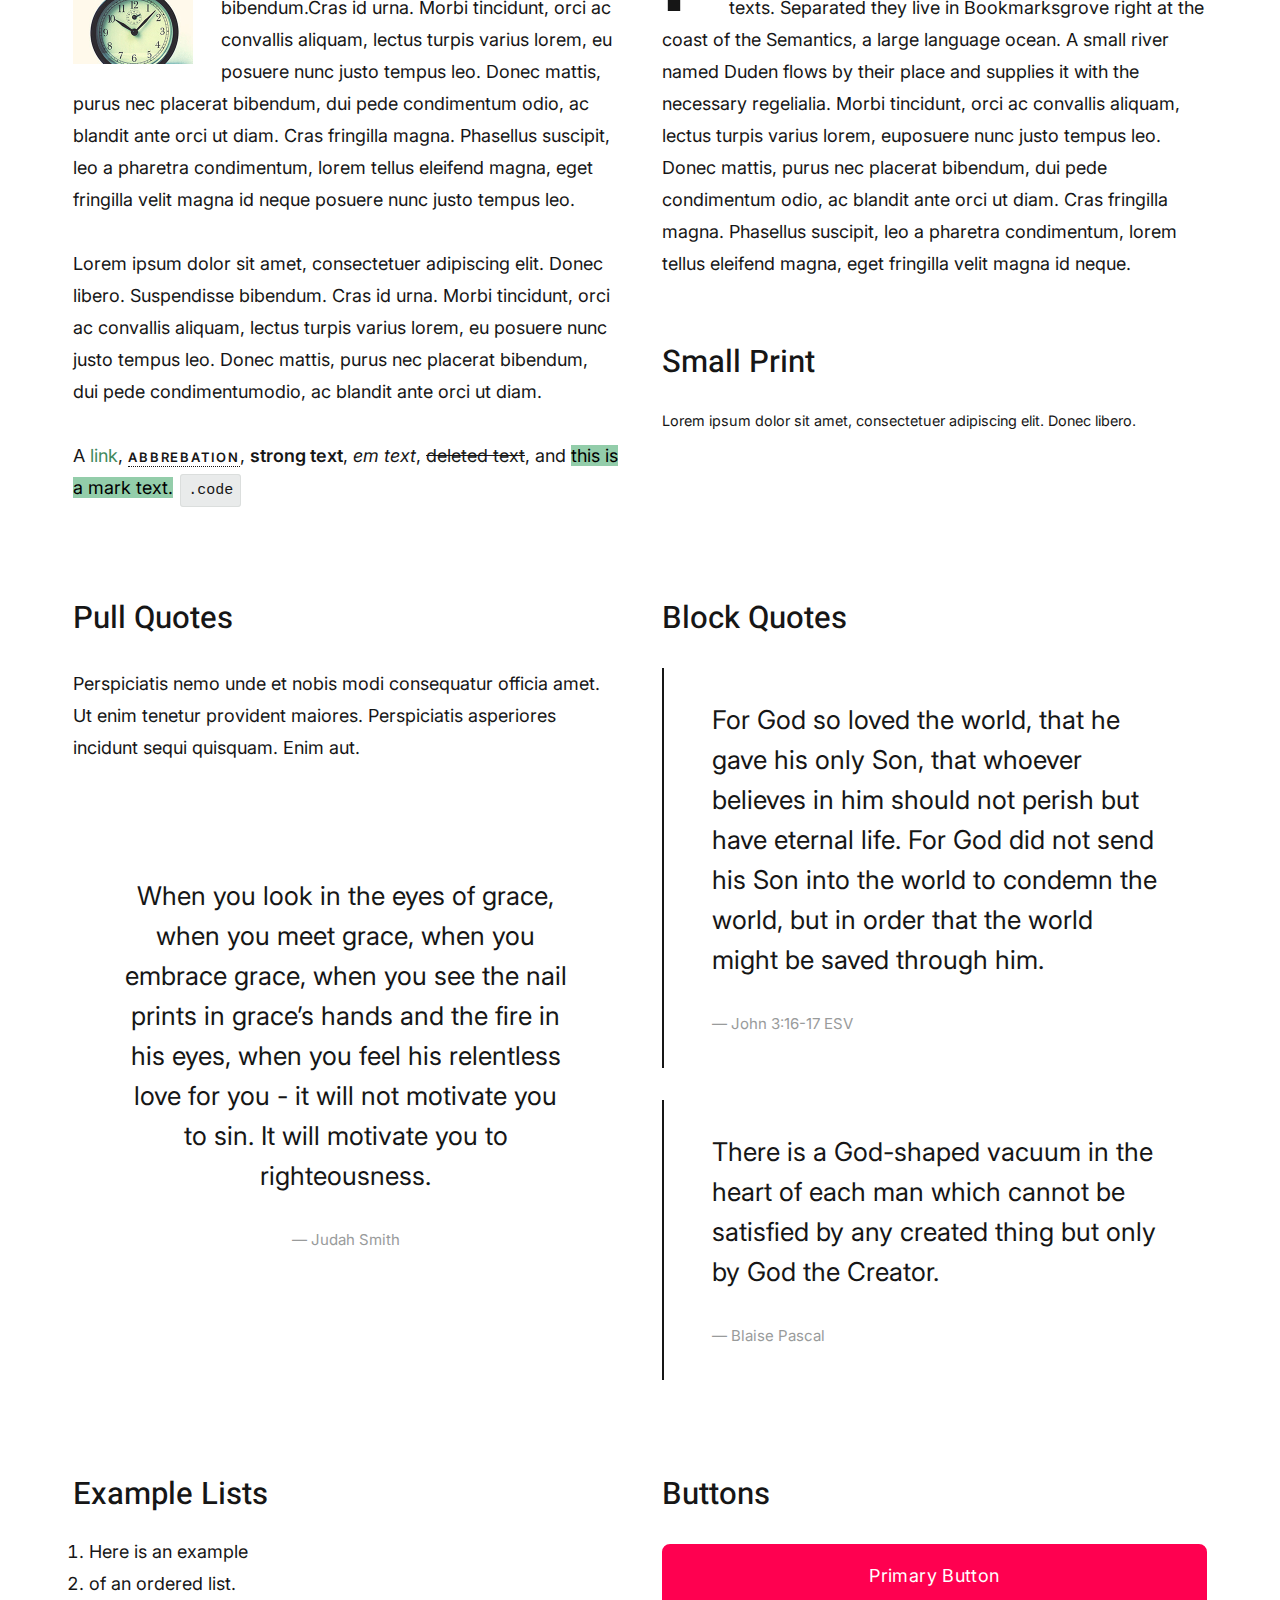
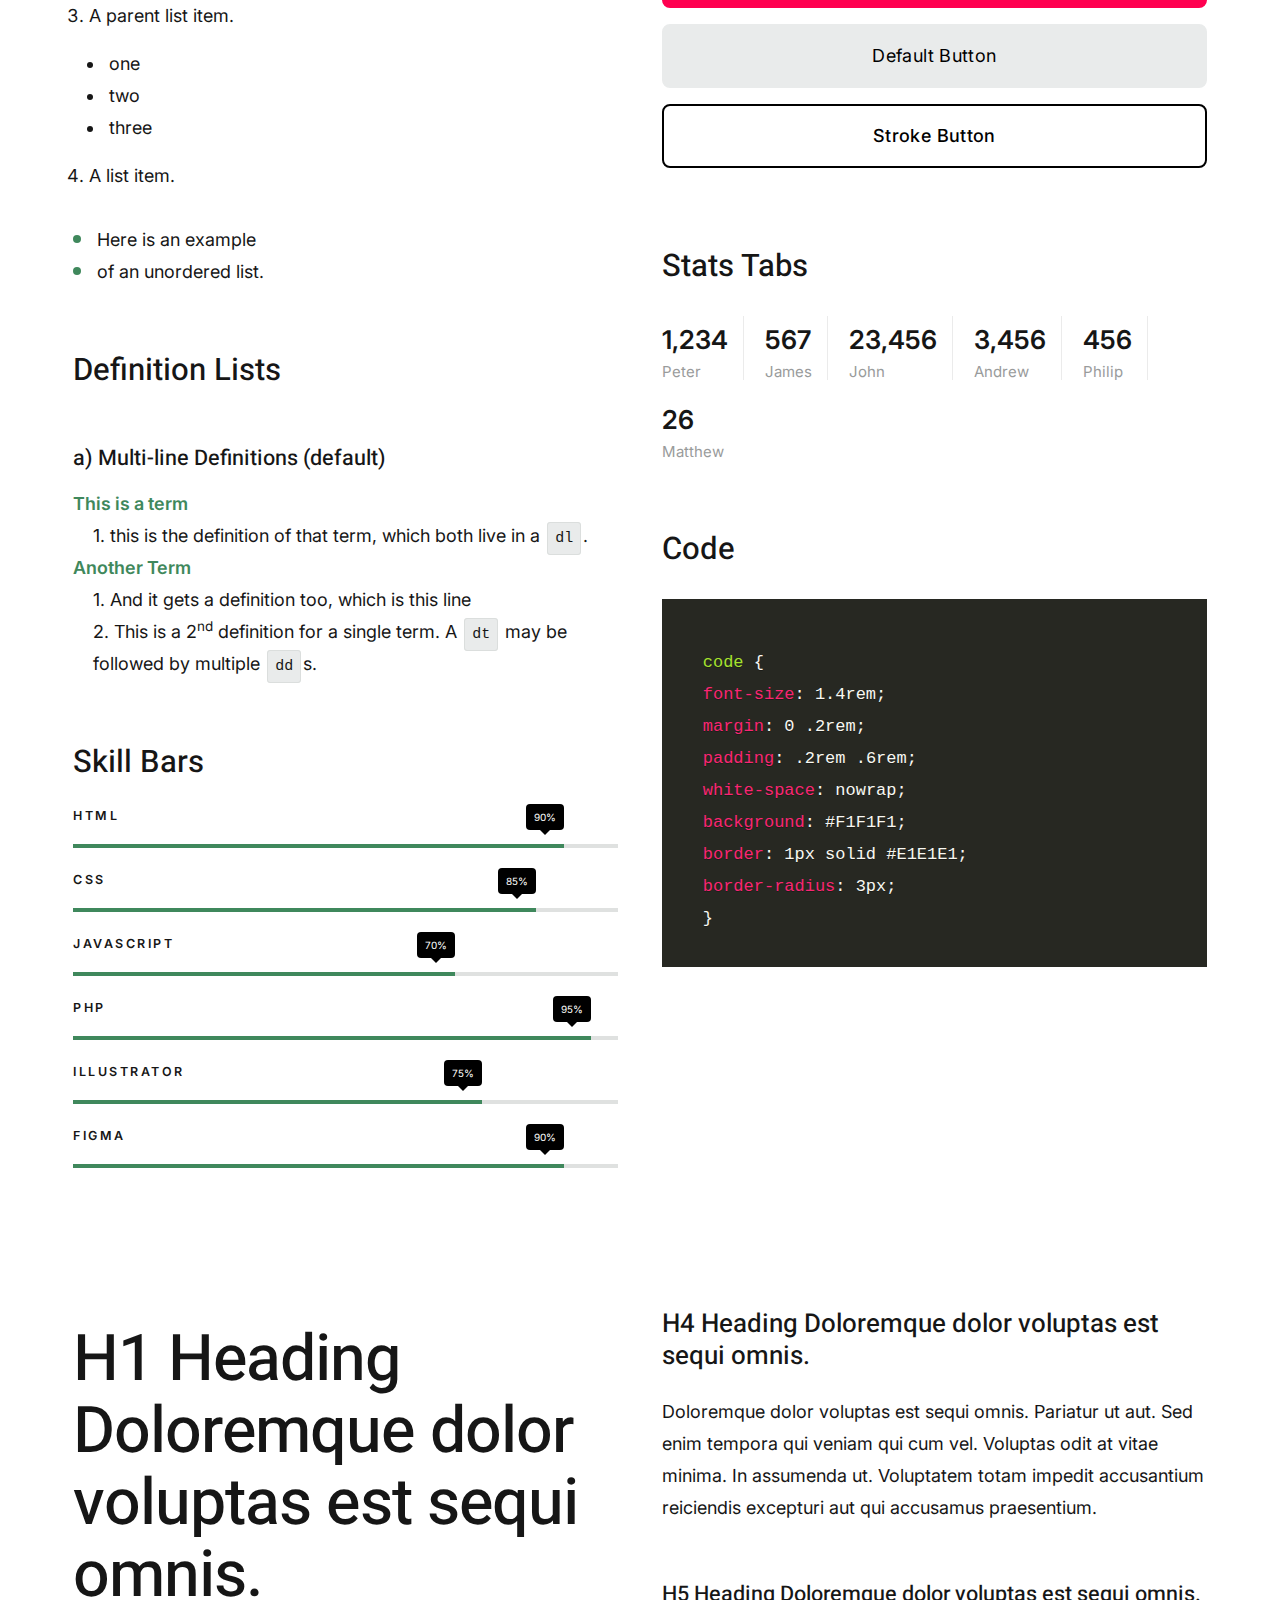
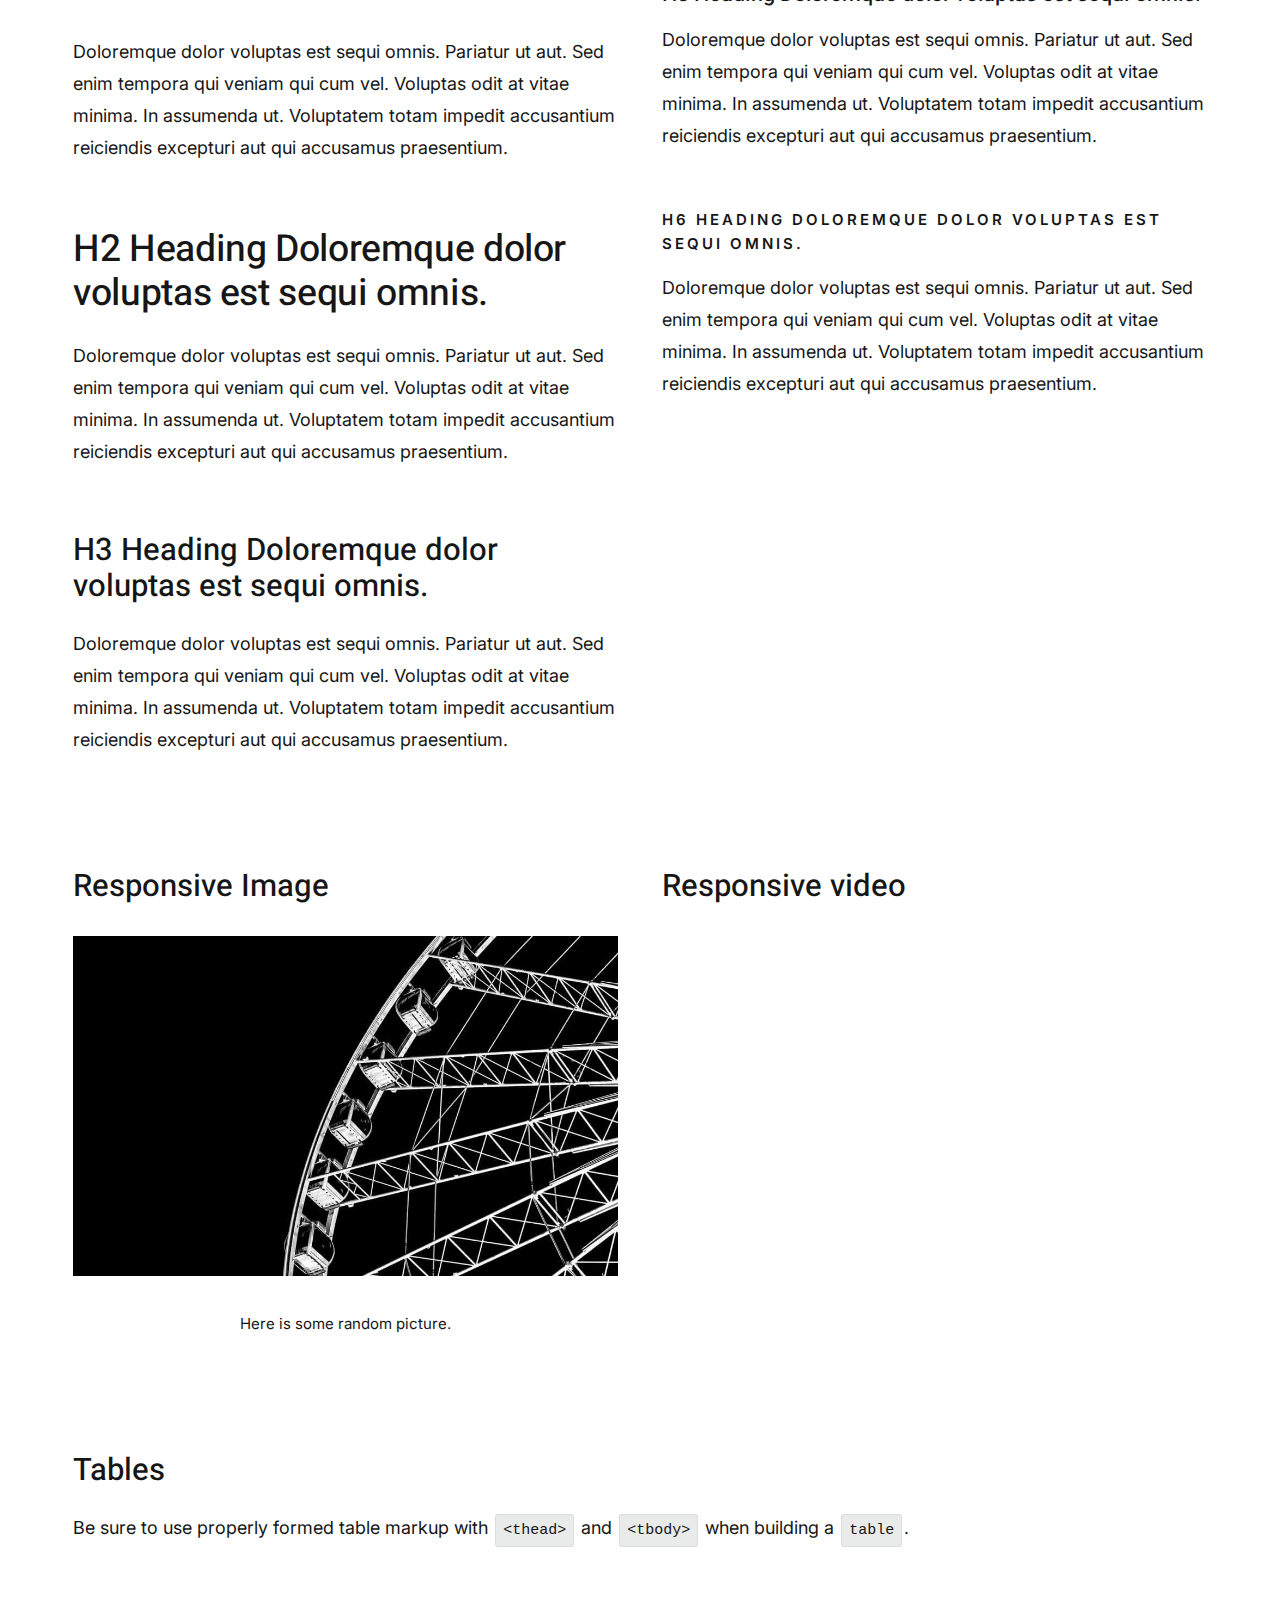
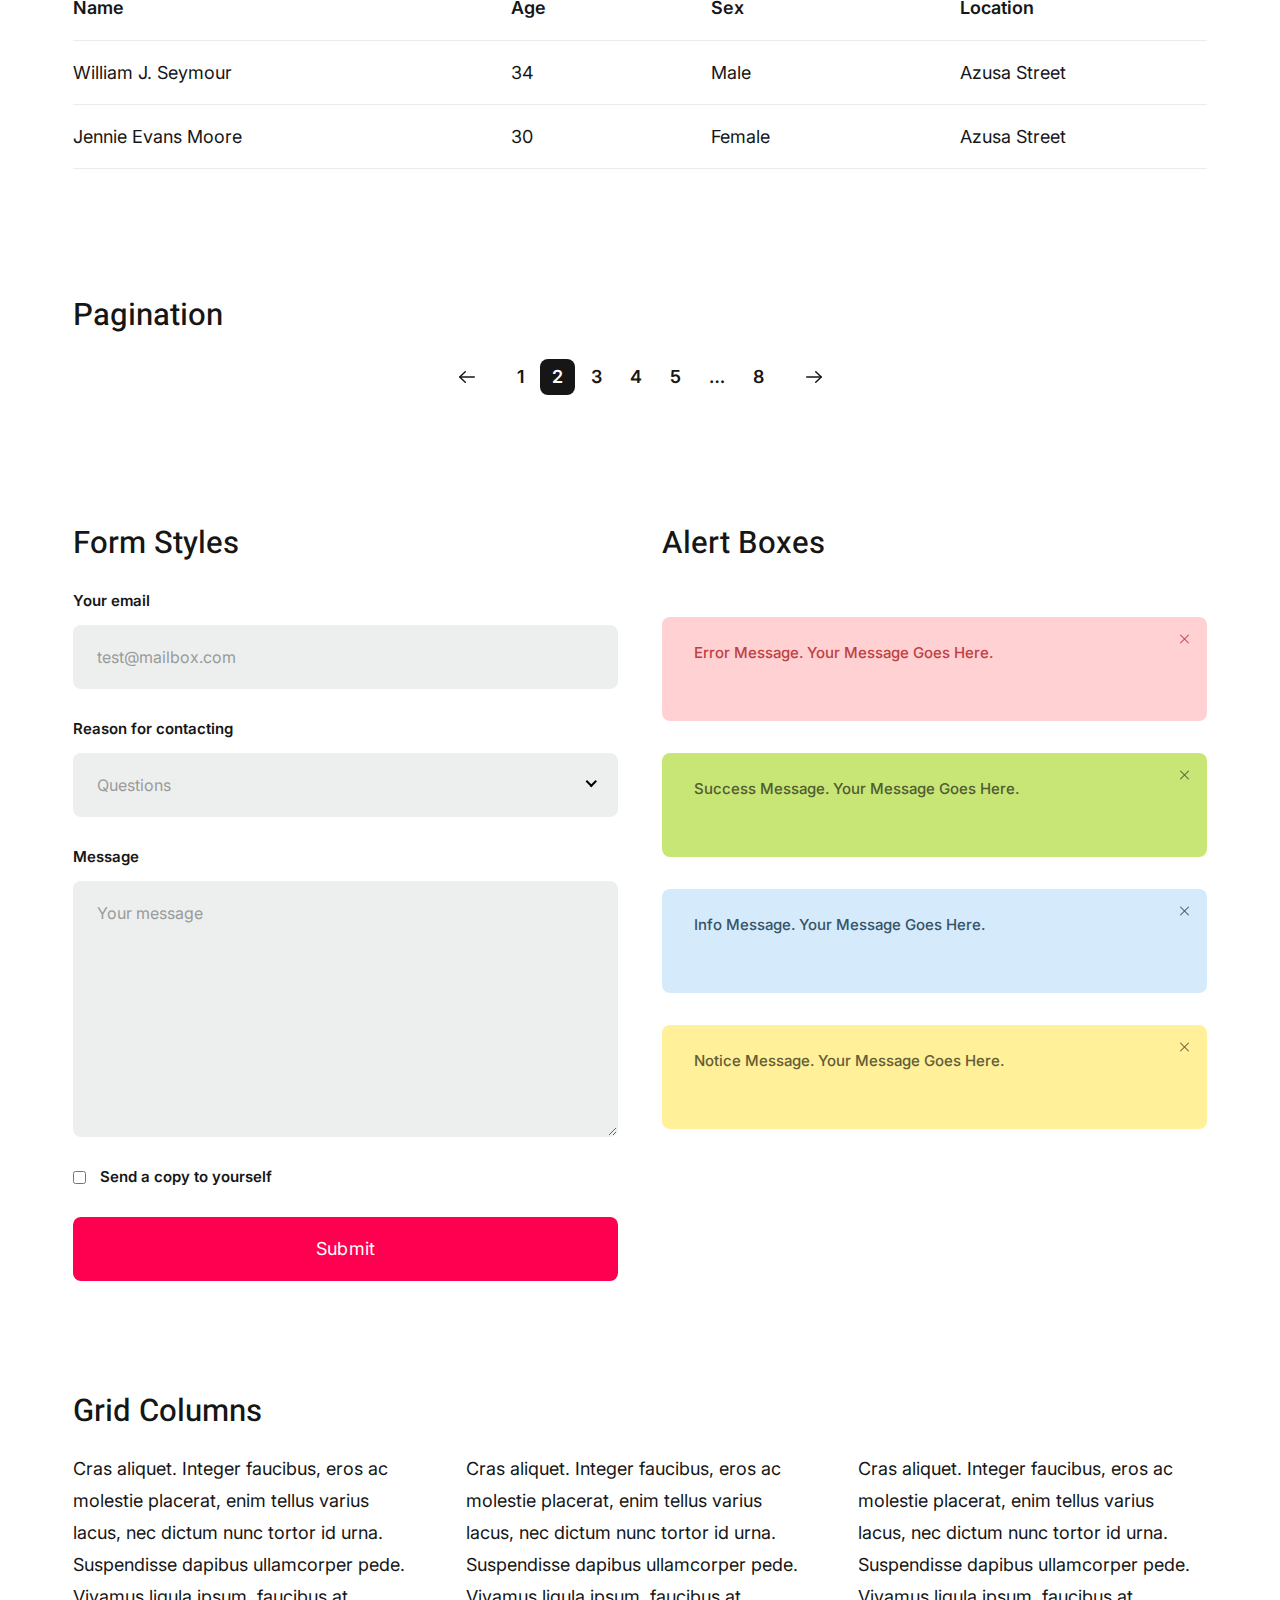
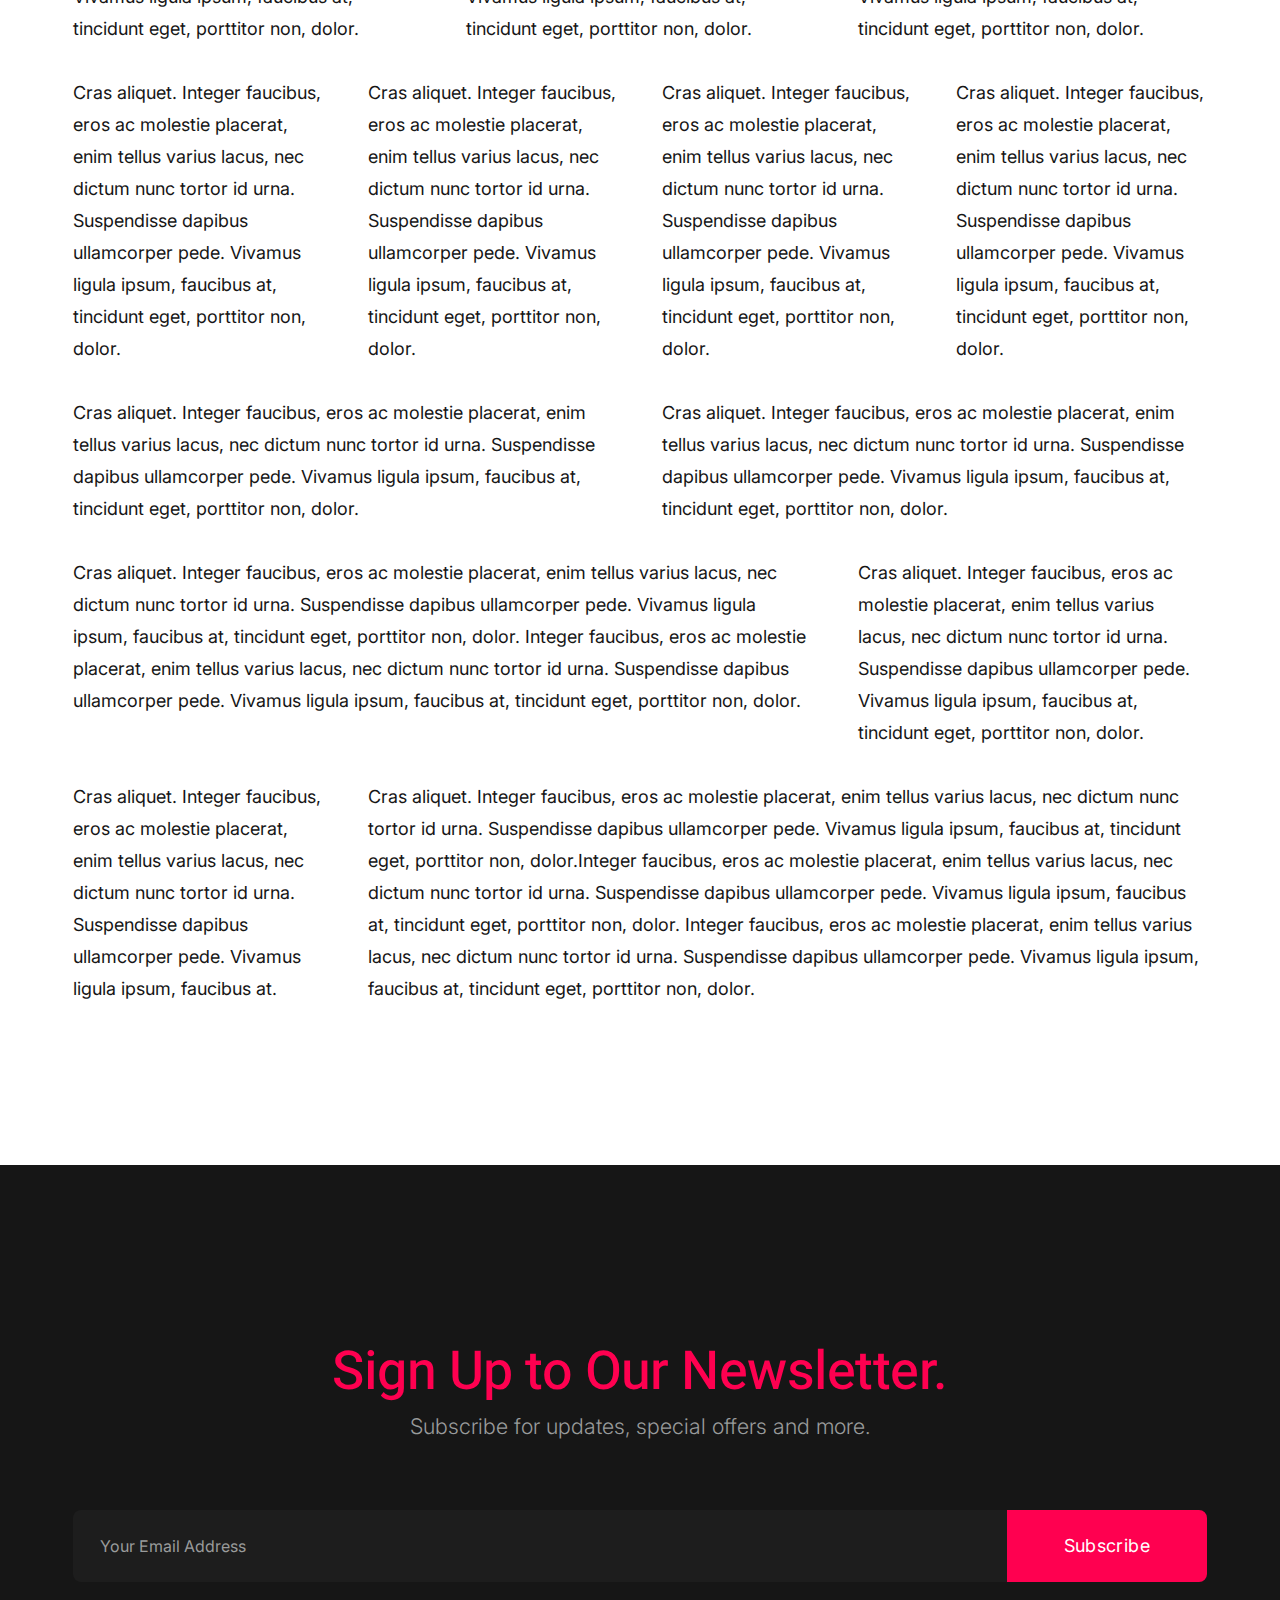
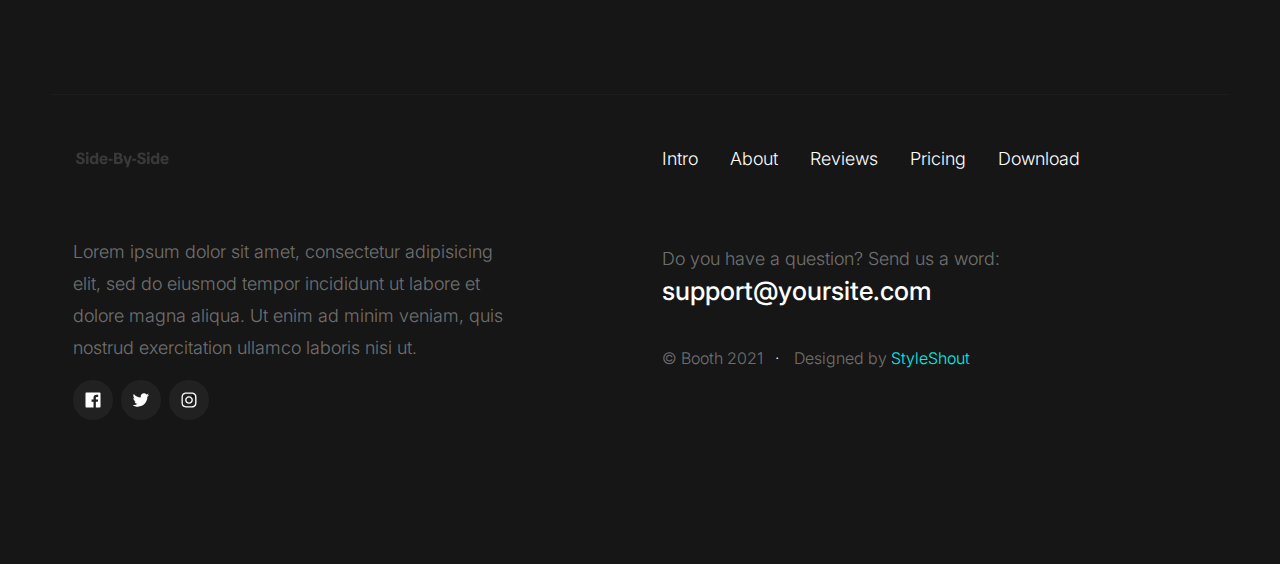
<file: SideBySide/styles.html>
<!DOCTYPE html>
<html lang="en" class="no-js" >
<head>

    <!--- basic page needs
    ================================================== -->
    <meta charset="utf-8">
    <meta name="viewport" content="width=device-width, initial-scale=1">
    <title>Booth - Styles</title>

    <script>
        document.documentElement.classList.remove('no-js');
        document.documentElement.classList.add('js');
    </script>

    <!-- CSS
    ================================================== -->
    <link rel="stylesheet" href="css/vendor.css">
    <link rel="stylesheet" href="css/styles.css">

    <style type="text/css" media="screen">
        .s-styles {
            padding-top: var(--vspace-5);
            padding-bottom: var(--vspace-4);
            position: relative;
        }
        .s-styles .intro h1 {
            margin-top: 0;
        }
    </style>

    <!-- favicons
    ================================================== -->
    <link rel="apple-touch-icon" sizes="180x180" href="apple-touch-icon.png">
    <link rel="icon" type="image/png" sizes="32x32" href="favicon-32x32.png">
    <link rel="icon" type="image/png" sizes="16x16" href="favicon-16x16.png">
    <link rel="manifest" href="site.webmanifest">

</head>


<body id="top">


    <!-- preloader
    ================================================== -->
    <div id="preloader">
        <div id="loader">
        </div>
    </div>


    <!-- page wrap
    ================================================== -->
    <div id="page" class="s-pagewrap">


        <!-- # site header 
        ================================================== -->
        <header class="s-header">

            <div class="row s-header__inner">

                <div class="s-header__block">
                    <div class="s-header__logo">
                        <a class="logo" href="index.html">
                            <img src="images/logo.svg" alt="Homepage">
                        </a>
                    </div>

                    <a class="s-header__menu-toggle" href="#0"><span>Menu</span></a>
                </div> <!-- end s-header__block -->

                <nav class="s-header__nav">
                    <ul>
                        <li class="current"><a href="#intro" class="smoothscroll">Intro</a></li>
                        <li><a href="index.html#about">About</a></li>
                        <li><a href="index.html#pricing">Pricing</a></li>
                        <li><a href="index.html#download">Download</a></li>
                    </ul>
                </nav>

                <div class="s-header__cta">
                    <a href="#0" class="btn btn--stroke s-header__cta-btn">Get The App</a>
                </div>

            </div> <!-- end s-header__inner -->

        </header> <!-- end s-header -->


        <!-- intro
        ----------------------------------------------- -->
        <section id="intro" class="s-intro target-section">

            <div class="s-intro__bg"></div>

            <div class="row s-intro__content">

                <div class="column lg-12 s-intro__content-inner">
                    <div class="s-intro__content-left">
                        <h1 class="s-intro__content-title">
                        An Amazing App <br>
                        That Does It All.
                        </h1>
                    </div>
                    <div class="s-intro__content-right">
                        <p class="s-intro__content-desc body-text-2">
                        Lorem ipsum dolor sit amet, consectetur adipiscing elit. 
                        Mattis lacus interdum dictum dolor sit amet lectus ornare nunc non.
                        </p> 

                        <div class="s-intro__content-buttons">
                            <a href="#0" class="btn btn--primary s-intro__content-btn">Get Started</a>
                            <a href="https://player.vimeo.com/video/14592941?color=00a650&title=0&byline=0&portrait=0" class="s-intro__content-video-btn">
                                <svg xmlns="http://www.w3.org/2000/svg" width="24" height="24" viewBox="0 0 24 24" style="fill: rgba(0, 0, 0, 1);transform: ;msFilter:;"><path d="M7 6v12l10-6z"></path></svg>
                            </a>
                        </div>
                    </div>
                </div> <!-- s-intro__content-inner -->

            </div> <!-- s-intro__content -->

            <ul class="s-intro__social">
                <li>
                    <a href="">
                        <svg xmlns="http://www.w3.org/2000/svg" width="24" height="24" viewBox="0 0 24 24" style="fill:rgba(0, 0, 0, 1);transform:;-ms-filter:"><path d="M20,3H4C3.447,3,3,3.448,3,4v16c0,0.552,0.447,1,1,1h8.615v-6.96h-2.338v-2.725h2.338v-2c0-2.325,1.42-3.592,3.5-3.592 c0.699-0.002,1.399,0.034,2.095,0.107v2.42h-1.435c-1.128,0-1.348,0.538-1.348,1.325v1.735h2.697l-0.35,2.725h-2.348V21H20 c0.553,0,1-0.448,1-1V4C21,3.448,20.553,3,20,3z"></path></svg>
                        <span class="u-screen-reader-text">Facebook</span>
                    </a>
                </li>
                <li>
                    <a href="">
                        <svg xmlns="http://www.w3.org/2000/svg" width="24" height="24" viewBox="0 0 24 24" style="fill:rgba(0, 0, 0, 1);transform:;-ms-filter:"><path d="M19.633,7.997c0.013,0.175,0.013,0.349,0.013,0.523c0,5.325-4.053,11.461-11.46,11.461c-2.282,0-4.402-0.661-6.186-1.809 c0.324,0.037,0.636,0.05,0.973,0.05c1.883,0,3.616-0.636,5.001-1.721c-1.771-0.037-3.255-1.197-3.767-2.793 c0.249,0.037,0.499,0.062,0.761,0.062c0.361,0,0.724-0.05,1.061-0.137c-1.847-0.374-3.23-1.995-3.23-3.953v-0.05 c0.537,0.299,1.16,0.486,1.82,0.511C3.534,9.419,2.823,8.184,2.823,6.787c0-0.748,0.199-1.434,0.548-2.032 c1.983,2.443,4.964,4.04,8.306,4.215c-0.062-0.3-0.1-0.611-0.1-0.923c0-2.22,1.796-4.028,4.028-4.028 c1.16,0,2.207,0.486,2.943,1.272c0.91-0.175,1.782-0.512,2.556-0.973c-0.299,0.935-0.936,1.721-1.771,2.22 c0.811-0.088,1.597-0.312,2.319-0.624C21.104,6.712,20.419,7.423,19.633,7.997z"></path></svg>
                        <span class="u-screen-reader-text">Twitter</span>
                    </a>
                </li>
                <li>
                    <a href="">
                        <svg xmlns="http://www.w3.org/2000/svg" width="24" height="24" viewBox="0 0 24 24" style="fill:rgba(0, 0, 0, 1);transform:;-ms-filter:"><path d="M11.999,7.377c-2.554,0-4.623,2.07-4.623,4.623c0,2.554,2.069,4.624,4.623,4.624c2.552,0,4.623-2.07,4.623-4.624 C16.622,9.447,14.551,7.377,11.999,7.377L11.999,7.377z M11.999,15.004c-1.659,0-3.004-1.345-3.004-3.003 c0-1.659,1.345-3.003,3.004-3.003s3.002,1.344,3.002,3.003C15.001,13.659,13.658,15.004,11.999,15.004L11.999,15.004z"></path><circle cx="16.806" cy="7.207" r="1.078"></circle><path d="M20.533,6.111c-0.469-1.209-1.424-2.165-2.633-2.632c-0.699-0.263-1.438-0.404-2.186-0.42 c-0.963-0.042-1.268-0.054-3.71-0.054s-2.755,0-3.71,0.054C7.548,3.074,6.809,3.215,6.11,3.479C4.9,3.946,3.945,4.902,3.477,6.111 c-0.263,0.7-0.404,1.438-0.419,2.186c-0.043,0.962-0.056,1.267-0.056,3.71c0,2.442,0,2.753,0.056,3.71 c0.015,0.748,0.156,1.486,0.419,2.187c0.469,1.208,1.424,2.164,2.634,2.632c0.696,0.272,1.435,0.426,2.185,0.45 c0.963,0.042,1.268,0.055,3.71,0.055s2.755,0,3.71-0.055c0.747-0.015,1.486-0.157,2.186-0.419c1.209-0.469,2.164-1.424,2.633-2.633 c0.263-0.7,0.404-1.438,0.419-2.186c0.043-0.962,0.056-1.267,0.056-3.71s0-2.753-0.056-3.71C20.941,7.57,20.801,6.819,20.533,6.111z M19.315,15.643c-0.007,0.576-0.111,1.147-0.311,1.688c-0.305,0.787-0.926,1.409-1.712,1.711c-0.535,0.199-1.099,0.303-1.67,0.311 c-0.95,0.044-1.218,0.055-3.654,0.055c-2.438,0-2.687,0-3.655-0.055c-0.569-0.007-1.135-0.112-1.669-0.311 c-0.789-0.301-1.414-0.923-1.719-1.711c-0.196-0.534-0.302-1.099-0.311-1.669c-0.043-0.95-0.053-1.218-0.053-3.654 c0-2.437,0-2.686,0.053-3.655c0.007-0.576,0.111-1.146,0.311-1.687c0.305-0.789,0.93-1.41,1.719-1.712 c0.534-0.198,1.1-0.303,1.669-0.311c0.951-0.043,1.218-0.055,3.655-0.055c2.437,0,2.687,0,3.654,0.055 c0.571,0.007,1.135,0.112,1.67,0.311c0.786,0.303,1.407,0.925,1.712,1.712c0.196,0.534,0.302,1.099,0.311,1.669 c0.043,0.951,0.054,1.218,0.054,3.655c0,2.436,0,2.698-0.043,3.654H19.315z"></path></svg>
                        <span class="u-screen-reader-text">Instagram</span>
                    </a>
                </li>
            </ul>  <!-- s-intro__social -->

            <div class="s-intro__scroll">
                <a href="#styles" class="smoothscroll">
                    <svg xmlns="http://www.w3.org/2000/svg" width="24" height="24" viewBox="0 0 24 24" style="fill: rgba(0, 0, 0, 1);transform: rotate(270deg);msFilter:progid:DXImageTransform.Microsoft.BasicImage(rotation=3);"><path d="M21 11H6.414l5.293-5.293-1.414-1.414L2.586 12l7.707 7.707 1.414-1.414L6.414 13H21z"></path></svg>
                    <span class="u-screen-reader-text">Scroll</span>
                </a>
            </div> <!-- s-intro__scroll -->

        </section> <!-- end s-intro -->


        <!-- styles
        ----------------------------------------------- -->
        <div id="styles" class="s-styles">

            <div class="row">

                <div class="column lg-12 intro">

                    <h1>Style Guide.</h1>

                    <p class="lead">Lorem ipsum Officia elit ad tempor dolore est ex incididunt incididunt occaecat culpa deserunt 
                    sunt labore in cillum ullamco magna in Excepteur consequat in reprehenderit proident mollit incididunt officia commodo.
                    Duis ea officia sed dolor pariatur enim dolore dolore quis incididunt nulla exercitation commodo veniam et ea incididunt.
                    </p>

                    <hr>
                </div>

            </div> <!-- end row -->

            <div class="row">

                <div class="column lg-6 tab-12">

                    <h3>Paragraph and Image</h3>

                    <p><a href="#"><img width="120" height="120" class="u-pull-left" alt="sample-image" src="images/sample-image.jpg"></a>
                    Lorem ipsum dolor sit amet, consectetuer adipiscing elit. Donec libero. Suspendisse bibendum.Cras id urna. Morbi 
                    tincidunt, orci ac convallis aliquam, lectus turpis varius lorem, eu posuere nunc justo tempus leo. Donec mattis, 
                    purus nec placerat bibendum, dui pede condimentum odio, ac blandit ante orci ut diam. Cras fringilla magna. 
                    Phasellus suscipit, leo a pharetra condimentum, lorem tellus eleifend magna, eget fringilla velit magna id 
                    neque posuere nunc justo tempus leo. </p>

                    <p>
                    Lorem ipsum dolor sit amet, consectetuer adipiscing elit. Donec libero. Suspendisse bibendum. Cras id urna. 
                    Morbi tincidunt, orci ac convallis aliquam, lectus turpis varius lorem, eu posuere nunc justo tempus leo. 
                    Donec mattis, purus nec placerat bibendum, dui pede condimentumodio, ac blandit ante orci ut diam.	
                    </p>

                    <p>A <a href="#">link</a>,
                    <abbr title="this really isn't a very good description">abbrebation</abbr>,
                    <strong>strong text</strong>,
                    <em>em text</em>,
                    <del>deleted text</del>, and
                    <mark>this is a mark text.</mark>
                    <code>.code</code>
                    </p>

                </div>

                <div class="column lg-6 tab-12">

                    <h3>Drop Caps</h3>

                    <p class="drop-cap">Far far away, behind the word mountains, far from the countries Vokalia and Consonantia,
                    there live the blind texts. Separated they live in Bookmarksgrove right at the coast of the
                    Semantics, a large language ocean. A small river named Duden flows by their place and supplies it with the 
                    necessary regelialia. Morbi tincidunt, orci ac convallis aliquam, lectus turpis varius lorem, 
                    euposuere nunc justo tempus leo. Donec mattis, purus nec placerat bibendum, dui pede condimentum odio, 
                    ac blandit ante orci ut diam. Cras fringilla magna. Phasellus suscipit, leo a pharetra condimentum, 
                    lorem tellus eleifend magna, eget fringilla velit magna id neque.
                    </p>

                    <h3>Small Print</h3>

                    <p><small>Lorem ipsum dolor sit amet, consectetuer adipiscing elit. Donec libero.</small></p>

                </div>

            </div> <!-- end row -->

            <div class="row">

                <div class="column lg-6 tab-12">

                    <h3 class="u-add-bottom">Pull Quotes</h3>

                    <p>
                    Perspiciatis nemo unde et nobis modi consequatur officia amet. Ut enim 
                    tenetur provident maiores. Perspiciatis asperiores incidunt sequi 
                    quisquam. Enim aut. 
                    </p>

                    <figure class="pull-quote">
                        <blockquote>
                            <p>
                            When you look in the eyes of grace, when you meet grace, 
                            when you embrace grace, when you see the nail prints in 
                            grace’s hands and the fire in his eyes, when you feel his 
                            relentless love for you - it will not motivate you to sin. 
                            It will motivate you to righteousness.
                            </p>

                            <footer>
                                <cite>Judah Smith</cite>
                            </footer>
                        </blockquote>
                    </figure>


                </div>

                <div class="column lg-6 tab-12">

                    <h3 class="u-add-bottom">Block Quotes</h3>

                    <blockquote cite="http://where-i-got-my-info-from.com">
                        <p>
                        For God so loved the world, that he gave his only Son, that whoever believes in 
                        him should not perish but have eternal life. For God did not send his Son into 
                        the world to condemn the world, but in order that the world might be 
                        saved through him.
                        </p>

                        <footer>
                            <cite>
                                <a href="#0">John 3:16-17 ESV</a>
                            </cite>
                        </footer>

                    </blockquote>

                    <blockquote>
                        <p>There is a God-shaped vacuum in the heart of each man which cannot be satisfied 
                        by any created thing but only by God the Creator.</p>

                        <footer>
                            <cite>Blaise Pascal</cite>
                        </footer>

                    </blockquote>

                </div>

            </div> <!-- end row -->

            <div class="row u-add-half-bottom">

                <div class="column lg-6 tab-12">

                    <h3>Example Lists</h3>

                    <ol>
                        <li>Here is an example</li>
                        <li>of an ordered list.</li>
                        <li>A parent list item.
                            <ul>
                                <li>one</li>
                                <li>two</li>
                                <li>three</li>
                            </ul>
                            </li>
                            <li>A list item.</li>
                        </ol>

                    <ul class="disc">
                        <li>Here is an example</li>
                        <li>of an unordered list.</li>
                    </ul>

                    <h3>Definition Lists</h3>

                    <h5>a) Multi-line Definitions (default) </h5>

                    <dl class="dictionary-style">
                        <dt><strong>This is a term</strong></dt>
                            <dd>this is the definition of that term, which both live in a <code>dl</code>.</dd>
                        <dt><strong>Another Term</strong></dt>
                            <dd>And it gets a definition too, which is this line</dd>
                            <dd>This is a 2<sup>nd</sup> definition for a single term. A <code>dt</code> may be followed by multiple <code>dd</code>s.</dd>
                    </dl>

                    <h3 class="u-add-bottom">Skill Bars</h3>

                    <ul class="skill-bars">
                        <li>
                        <div class="progress percent90"><span>90%</span></div>
                        <strong>HTML</strong>
                        </li>
                        <li>
                        <div class="progress percent85"><span>85%</span></div>
                        <strong>CSS</strong>
                        </li>
                        <li>
                        <div class="progress percent70"><span>70%</span></div>
                        <strong>Javascript</strong>
                        </li>
                        <li>
                        <div class="progress percent95"><span>95%</span></div>
                        <strong>PHP</strong>
                        </li>
                        <li>
                        <div class="progress percent75"><span>75%</span></div>
                        <strong>Illustrator</strong>
                        </li>
                        <li>
                        <div class="progress percent90"><span>90%</span></div>
                        <strong>Figma</strong>
                        </li>
                    </ul>

                </div>

                <div class="column lg-6 tab-12">

                    <h3 class="u-add-bottom">Buttons</h3>

                    <p>
                        <a class="btn btn--primary u-fullwidth" href="#0">Primary Button</a>
                        <a class="btn u-fullwidth" href="#0">Default Button</a>
                        <a class="btn btn--stroke u-fullwidth" href="#0">Stroke Button</a>
                    </p>

                    <h3>Stats Tabs</h3>

                    <ul class="stats-tabs">
                        <li><a href="#0">1,234 <em>Peter</em></a></li>
                        <li><a href="#0">567 <em>James</em></a></li>
                        <li><a href="#0">23,456 <em>John</em></a></li>
                        <li><a href="#0">3,456 <em>Andrew</em></a></li>
                        <li><a href="#0">456 <em>Philip</em></a></li>
                        <li><a href="#0">26 <em>Matthew</em></a></li>
                    </ul>

                    <h3 class="u-add-bottom">Code</h3>

<pre><code class="language-css">
    code {
    font-size: 1.4rem;
    margin: 0 .2rem;
    padding: .2rem .6rem;
    white-space: nowrap;
    background: #F1F1F1;
    border: 1px solid #E1E1E1;	
    border-radius: 3px;
    }
</code></pre>

                </div>

            </div> <!-- end row -->

            <div class="row u-add-half-bottom">

                <div class="column lg-6 tab-12">
                        
                    <h1>H1 Heading Doloremque dolor voluptas est sequi omnis.</h1>
                    <p>Doloremque dolor voluptas est sequi omnis. Pariatur ut aut. Sed enim tempora qui veniam qui cum vel. 
                    Voluptas odit at vitae minima. In assumenda ut. Voluptatem totam impedit accusantium reiciendis excepturi aut qui accusamus praesentium.</p>

                    <h2>H2 Heading Doloremque dolor voluptas est sequi omnis.</h2>
                    <p>Doloremque dolor voluptas est sequi omnis. Pariatur ut aut. Sed enim tempora qui veniam qui cum vel. 
                    Voluptas odit at vitae minima. In assumenda ut. Voluptatem totam impedit accusantium reiciendis excepturi aut qui accusamus praesentium.</p>

                    <h3>H3 Heading Doloremque dolor voluptas est sequi omnis.</h3>
                    <p>Doloremque dolor voluptas est sequi omnis. Pariatur ut aut. Sed enim tempora qui veniam qui cum vel. 
                    Voluptas odit at vitae minima. In assumenda ut. Voluptatem totam impedit accusantium reiciendis excepturi aut qui accusamus praesentium.</p>

                    
                </div>

                <div class="column lg-6 tab-12">
                    <h4>H4 Heading Doloremque dolor voluptas est sequi omnis.</h4>
                    <p>Doloremque dolor voluptas est sequi omnis. Pariatur ut aut. Sed enim tempora qui veniam qui cum vel. 
                    Voluptas odit at vitae minima. In assumenda ut. Voluptatem totam impedit accusantium reiciendis excepturi aut qui accusamus praesentium.</p>

                    <h5>H5 Heading Doloremque dolor voluptas est sequi omnis.</h5>
                    <p>Doloremque dolor voluptas est sequi omnis. Pariatur ut aut. Sed enim tempora qui veniam qui cum vel. 
                    Voluptas odit at vitae minima. In assumenda ut. Voluptatem totam impedit accusantium reiciendis excepturi aut qui accusamus praesentium.</p>

                    <h6>H6 Heading Doloremque dolor voluptas est sequi omnis.</h6>
                    <p>Doloremque dolor voluptas est sequi omnis. Pariatur ut aut. Sed enim tempora qui veniam qui cum vel. 
                    Voluptas odit at vitae minima. In assumenda ut. Voluptatem totam impedit accusantium reiciendis excepturi aut qui accusamus praesentium.</p>
        
                    
                </div>

            </div> <!-- end row -->

            <div class="row u-add-half-bottom">

                <div class="column lg-6 tab-12">

                    <h3 class="u-add-bottom">Responsive Image</h3>

                    <figure>
                        <img src="images/wheel-500.jpg" 
                        srcset="images/wheel-1000.jpg 1000w, 
                        images/wheel-500.jpg 500w" 
                        sizes="(max-width: 1000px) 100vw, 1000px" alt="">

                        <figcaption>
                            Here is some random picture.
                        </figcaption>
                    </figure>

                </div>

                <div class="column lg-6 tab-12">

                    <h3 class="u-add-bottom">Responsive video</h3>

                    <div class="video-container">
                    <iframe src="https://player.vimeo.com/video/14592941?color=00a650&title=0&byline=0&portrait=0" width="500" height="281" frameborder="0" webkitallowfullscreen mozallowfullscreen allowfullscreen></iframe> 
                    </div>

                </div>
                
            </div> <!-- end row -->

            <div class="row u-add-bottom">

                <div class="column lg-12">

                    <h3>Tables</h3>
                    <p>Be sure to use properly formed table markup with <code>&lt;thead&gt;</code> and <code>&lt;tbody&gt;</code> when building a <code>table</code>.</p>

                    <div class="table-responsive">

                        <table>
                                <thead>
                                <tr>
                                    <th>Name</th>
                                    <th>Age</th>
                                    <th>Sex</th>
                                    <th>Location</th>
                                </tr>
                                </thead>
                                <tbody>
                                <tr>
                                    <td>William J. Seymour</td>
                                    <td>34</td>
                                    <td>Male</td>
                                    <td>Azusa Street</td>
                                </tr>
                                <tr>
                                    <td>Jennie Evans Moore</td>
                                    <td>30</td>
                                    <td>Female</td>
                                    <td>Azusa Street</td>
                                </tr>
                                </tbody>
                        </table>

                    </div>

                </div>
                
            </div> <!-- end row -->

            <div class="row">

                <div class="column lg-12">
                    <h3>Pagination</h3>

                    <nav class="pgn">
                        <ul>
                            <li>
                                <a class="pgn__prev" href="#0">
                                    <svg width="24" height="24" fill="none" viewBox="0 0 24 24">
                                        <path stroke="currentColor" stroke-linecap="round" stroke-linejoin="round" stroke-width="1.5" d="M10.25 6.75L4.75 12L10.25 17.25"></path>
                                        <path stroke="currentColor" stroke-linecap="round" stroke-linejoin="round" stroke-width="1.5" d="M19.25 12H5"></path>
                                    </svg>
                                </a>
                            </li>
                            <li><a class="pgn__num" href="#0">1</a></li>
                            <li><span class="pgn__num current">2</span></li>
                            <li><a class="pgn__num" href="#0">3</a></li>
                            <li><a class="pgn__num" href="#0">4</a></li>
                            <li><a class="pgn__num" href="#0">5</a></li>
                            <li><span class="pgn__num dots">…</span></li>
                            <li><a class="pgn__num" href="#0">8</a></li>
                            <li>
                                <a class="pgn__next" href="#0">
                                    <svg width="24" height="24" fill="none" viewBox="0 0 24 24">
                                        <path stroke="currentColor" stroke-linecap="round" stroke-linejoin="round" stroke-width="1.5" d="M13.75 6.75L19.25 12L13.75 17.25"></path>
                                        <path stroke="currentColor" stroke-linecap="round" stroke-linejoin="round" stroke-width="1.5" d="M19 12H4.75"></path>
                                    </svg>
                                </a>
                            </li>
                        </ul>
                    </nav> <!-- end pgn -->

                </div>

            </div> <!-- end row -->

            <div class="row">

                <div class="column lg-6 tab-12">

                    <h3 class="u-add-bottom">Form Styles</h3>

                    <form>
                        <div>
                            <label for="sampleInput">Your email</label>
                            <input class="u-fullwidth" type="email" placeholder="test@mailbox.com" id="sampleInput">
                        </div>
                        <div>
                            <label for="sampleRecipientInput">Reason for contacting</label>
                            <div class="ss-custom-select">
                                <select class="u-fullwidth" id="sampleRecipientInput">
                                    <option value="Option 1">Questions</option>
                                    <option value="Option 2">Report</option>
                                    <option value="Option 3">Others</option>
                                </select>
                            </div>
                        </div>
                        
                        <label for="exampleMessage">Message</label>
                        <textarea class="u-fullwidth" placeholder="Your message" id="exampleMessage"></textarea>

                        <label class="u-add-bottom">
                            <input type="checkbox">
                            <span class="label-text">Send a copy to yourself</span>
                        </label>
                    
                        <input class="btn--primary u-fullwidth" type="submit" value="Submit">
                    </form>

                </div>

                <div class="column lg-6 tab-12">

                    <h3>Alert Boxes</h3>

                    <br>
                    
                    <div class="alert-box alert-box--error">
                        <p>Error Message. Your Message Goes Here.</p>
                        <span class="alert-box__close"></span>
                    </div><!-- end error -->
                            
                    <div class="alert-box alert-box--success">
                        <p>Success Message. Your Message Goes Here.</p>
                        <span class="alert-box__close"></span>
                    </div><!-- end success -->
                            
                    <div class="alert-box alert-box--info">
                        <p>Info Message. Your Message Goes Here.</p>
                        <span class="alert-box__close"></span>
                    </div><!-- end info -->
                            
                    <div class="alert-box alert-box--notice">
                        <p>Notice Message. Your Message Goes Here.</p>
                        <span class="alert-box__close"></span>
                    </div><!-- end notice -->
                
                </div>

            </div> <!-- end row -->

            <div class="row">

                <div class="lg-12 column">
                    <h3>Grid Columns</h3>
                </div>
    
            </div> <!-- Row End-->
    
            <!--<h4>1/3 Columns</h4>  -->
    
            <div class="row">
    
                <div class="lg-4 mob-12 column">
                    <p>
                    Cras aliquet. Integer faucibus, eros ac molestie placerat, enim tellus varius lacus,
                    nec dictum nunc tortor id urna. Suspendisse dapibus ullamcorper pede. Vivamus ligula ipsum,
                    faucibus at, tincidunt eget, porttitor non, dolor. 
                    </p>
                </div>
    
                <div class="lg-4 mob-12 column">
                    <p>
                    Cras aliquet. Integer faucibus, eros ac molestie placerat, enim tellus varius lacus,
                    nec dictum nunc tortor id urna. Suspendisse dapibus ullamcorper pede. Vivamus ligula ipsum,
                    faucibus at, tincidunt eget, porttitor non, dolor. 
                    </p>
                </div>
    
                <div class="lg-4 mob-12 column">
                    <p>
                    Cras aliquet. Integer faucibus, eros ac molestie placerat, enim tellus varius lacus,
                    nec dictum nunc tortor id urna. Suspendisse dapibus ullamcorper pede. Vivamus ligula ipsum,
                    faucibus at, tincidunt eget, porttitor non, dolor. 
                    </p>
                </div>
    
            </div>
    
            <!--<h4>1/4 Columns</h4>  -->
    
            <div class="row">
    
                <div class="lg-3 tab-6 mob-12 column">
                    <p>
                    Cras aliquet. Integer faucibus, eros ac molestie placerat, enim tellus varius lacus,
                    nec dictum nunc tortor id urna. Suspendisse dapibus ullamcorper pede. Vivamus ligula ipsum,
                    faucibus at, tincidunt eget, porttitor non, dolor. 
                    </p>
                </div>
    
                <div class="lg-3 tab-6 mob-12 column">
                    <p>
                    Cras aliquet. Integer faucibus, eros ac molestie placerat, enim tellus varius lacus,
                    nec dictum nunc tortor id urna. Suspendisse dapibus ullamcorper pede. Vivamus ligula ipsum,
                    faucibus at, tincidunt eget, porttitor non, dolor. 
                    </p>
                </div>
    
                <div class="lg-3 tab-6 mob-12 column">
                    <p>
                    Cras aliquet. Integer faucibus, eros ac molestie placerat, enim tellus varius lacus,
                    nec dictum nunc tortor id urna. Suspendisse dapibus ullamcorper pede. Vivamus ligula ipsum,
                    faucibus at, tincidunt eget, porttitor non, dolor. 
                    </p>
                </div>
    
                <div class="lg-3 tab-6 mob-12 column">
                    <p>
                    Cras aliquet. Integer faucibus, eros ac molestie placerat, enim tellus varius lacus,
                    nec dictum nunc tortor id urna. Suspendisse dapibus ullamcorper pede. Vivamus ligula ipsum,
                    faucibus at, tincidunt eget, porttitor non, dolor. 
                    </p>
                </div>
    
            </div>
    
            <!--<h4>1/2 Columns</h4>  -->
    
            <div class="row">
    
                <div class="lg-6 mob-12 column">
                    <p>
                    Cras aliquet. Integer faucibus, eros ac molestie placerat, enim tellus varius lacus,
                    nec dictum nunc tortor id urna. Suspendisse dapibus ullamcorper pede. Vivamus ligula ipsum,
                    faucibus at, tincidunt eget, porttitor non, dolor. 
                    </p>
                </div>
    
                <div class="lg-6 mob-12 column">
                    <p>
                    Cras aliquet. Integer faucibus, eros ac molestie placerat, enim tellus varius lacus,
                    nec dictum nunc tortor id urna. Suspendisse dapibus ullamcorper pede. Vivamus ligula ipsum,
                    faucibus at, tincidunt eget, porttitor non, dolor. 
                    </p>
                </div>
    
            </div>
    
            <!--<h4>2/3 Columns</h4>  -->
    
            <div class="row">
    
                <div class="lg-8 tab-7 mob-12 column">
                    <p>
                    Cras aliquet. Integer faucibus, eros ac molestie placerat, enim tellus varius lacus,
                    nec dictum nunc tortor id urna. Suspendisse dapibus ullamcorper pede. Vivamus ligula ipsum,
                    faucibus at, tincidunt eget, porttitor non, dolor. Integer faucibus, eros ac molestie placerat, enim tellus varius lacus,
                    nec dictum nunc tortor id urna. Suspendisse dapibus ullamcorper pede. Vivamus ligula ipsum,
                    faucibus at, tincidunt eget, porttitor non, dolor.
                    </p>
                </div>
    
                <div class="lg-4 tab-5 mob-12 column">
                    <p>
                    Cras aliquet. Integer faucibus, eros ac molestie placerat, enim tellus varius lacus,
                    nec dictum nunc tortor id urna. Suspendisse dapibus ullamcorper pede. Vivamus ligula ipsum,
                    faucibus at, tincidunt eget, porttitor non, dolor. 
                    </p>
                </div>
    
            </div>
    
            <!--<h4>3/4 Columns</h4>  -->
    
            <div class="row">
    
                <div class="lg-3 tab-5 mob-12 column">
                    <p>
                    Cras aliquet. Integer faucibus, eros ac molestie placerat, enim tellus varius lacus,
                    nec dictum nunc tortor id urna. Suspendisse dapibus ullamcorper pede. Vivamus ligula ipsum,
                    faucibus at. 
                    </p>
                </div>
    
                <div class="lg-9 tab-7 mob-12 column">
                    <p>
                    Cras aliquet. Integer faucibus, eros ac molestie placerat, enim tellus varius lacus,
                    nec dictum nunc tortor id urna. Suspendisse dapibus ullamcorper pede. Vivamus ligula ipsum,
                    faucibus at, tincidunt eget, porttitor non, dolor.Integer faucibus, eros ac molestie placerat, enim tellus varius lacus,
                    nec dictum nunc tortor id urna. Suspendisse dapibus ullamcorper pede. Vivamus ligula ipsum,
                    faucibus at, tincidunt eget, porttitor non, dolor. Integer faucibus, eros ac molestie placerat, enim tellus varius lacus,
                    nec dictum nunc tortor id urna. Suspendisse dapibus ullamcorper pede. Vivamus ligula ipsum,
                    faucibus at, tincidunt eget, porttitor non, dolor.
                    </p>
                </div>
    
            </div>

        </div> <!-- end styles -->


        <!-- # site-footer
        ================================================== -->
        <footer id="colophon" class="s-footer footer">

            <div class="row s-footer__top">
                <div class="column lg-12 text-center">
                    <h2 class="text-display-1">
                        Sign Up to Our Newsletter.
                    </h2>
                    <p class="lead">
                        Subscribe for updates, special offers and more.
                    </p>
                </div>
                <div class="column lg-12 s-footer__subscribe">
                    <div class="subscribe-form">
                        <form id="mc-form" class="mc-form">
                            <input type="email" name="EMAIL" id="mce-EMAIL" class="u-fullwidth text-center" placeholder="Your Email Address" title="The domain portion of the email address is invalid (the portion after the @)." pattern="^([^\x00-\x20\x22\x28\x29\x2c\x2e\x3a-\x3c\x3e\x40\x5b-\x5d\x7f-\xff]+|\x22([^\x0d\x22\x5c\x80-\xff]|\x5c[\x00-\x7f])*\x22)(\x2e([^\x00-\x20\x22\x28\x29\x2c\x2e\x3a-\x3c\x3e\x40\x5b-\x5d\x7f-\xff]+|\x22([^\x0d\x22\x5c\x80-\xff]|\x5c[\x00-\x7f])*\x22))*\x40([^\x00-\x20\x22\x28\x29\x2c\x2e\x3a-\x3c\x3e\x40\x5b-\x5d\x7f-\xff]+|\x5b([^\x0d\x5b-\x5d\x80-\xff]|\x5c[\x00-\x7f])*\x5d)(\x2e([^\x00-\x20\x22\x28\x29\x2c\x2e\x3a-\x3c\x3e\x40\x5b-\x5d\x7f-\xff]+|\x5b([^\x0d\x5b-\x5d\x80-\xff]|\x5c[\x00-\x7f])*\x5d))*(\.\w{2,})+$" required>
                            <input type="submit" name="subscribe" value="Subscribe" class="btn btn--primary u-fullwidth">
                            <!-- <div style="position: absolute; left: -5000px;" aria-hidden="true"><input type="text" name="b_cdb7b577e41181934ed6a6a44_9a91cfe7b3" tabindex="-1" value=""></div> -->
                            <div class="mc-status"></div>
                        </form>
                    </div>
                </div>
            </div>
    
            <div class="row s-footer__bottom">
                <div class="column lg-5 md-6 stack-on-900">
                    <div class="footer__logo">
                        <a href="index.html">
                            <img src="images/logo.svg" alt="Homepage">
                        </a>
                    </div>
    
                    <p>
                    Lorem ipsum dolor sit amet, consectetur adipisicing elit, sed 
                    do eiusmod tempor incididunt ut labore et dolore magna aliqua. 
                    Ut enim ad minim veniam, quis nostrud exercitation ullamco 
                    laboris nisi ut.
                    </p>
    
                    <ul class="s-footer__social">
                        <li>
                            <a href="">
                                <svg xmlns="http://www.w3.org/2000/svg" width="24" height="24" viewBox="0 0 24 24" style="fill:rgba(0, 0, 0, 1);transform:;-ms-filter:"><path d="M20,3H4C3.447,3,3,3.448,3,4v16c0,0.552,0.447,1,1,1h8.615v-6.96h-2.338v-2.725h2.338v-2c0-2.325,1.42-3.592,3.5-3.592 c0.699-0.002,1.399,0.034,2.095,0.107v2.42h-1.435c-1.128,0-1.348,0.538-1.348,1.325v1.735h2.697l-0.35,2.725h-2.348V21H20 c0.553,0,1-0.448,1-1V4C21,3.448,20.553,3,20,3z"></path></svg>
                                <span class="u-screen-reader-text">Facebook</span>
                            </a>
                        </li>
                        <li>
                            <a href="">
                                <svg xmlns="http://www.w3.org/2000/svg" width="24" height="24" viewBox="0 0 24 24" style="fill:rgba(0, 0, 0, 1);transform:;-ms-filter:"><path d="M19.633,7.997c0.013,0.175,0.013,0.349,0.013,0.523c0,5.325-4.053,11.461-11.46,11.461c-2.282,0-4.402-0.661-6.186-1.809 c0.324,0.037,0.636,0.05,0.973,0.05c1.883,0,3.616-0.636,5.001-1.721c-1.771-0.037-3.255-1.197-3.767-2.793 c0.249,0.037,0.499,0.062,0.761,0.062c0.361,0,0.724-0.05,1.061-0.137c-1.847-0.374-3.23-1.995-3.23-3.953v-0.05 c0.537,0.299,1.16,0.486,1.82,0.511C3.534,9.419,2.823,8.184,2.823,6.787c0-0.748,0.199-1.434,0.548-2.032 c1.983,2.443,4.964,4.04,8.306,4.215c-0.062-0.3-0.1-0.611-0.1-0.923c0-2.22,1.796-4.028,4.028-4.028 c1.16,0,2.207,0.486,2.943,1.272c0.91-0.175,1.782-0.512,2.556-0.973c-0.299,0.935-0.936,1.721-1.771,2.22 c0.811-0.088,1.597-0.312,2.319-0.624C21.104,6.712,20.419,7.423,19.633,7.997z"></path></svg>
                                <span class="u-screen-reader-text">Twitter</span>
                            </a>
                        </li>
                        <li>
                            <a href="">
                                <svg xmlns="http://www.w3.org/2000/svg" width="24" height="24" viewBox="0 0 24 24" style="fill:rgba(0, 0, 0, 1);transform:;-ms-filter:"><path d="M11.999,7.377c-2.554,0-4.623,2.07-4.623,4.623c0,2.554,2.069,4.624,4.623,4.624c2.552,0,4.623-2.07,4.623-4.624 C16.622,9.447,14.551,7.377,11.999,7.377L11.999,7.377z M11.999,15.004c-1.659,0-3.004-1.345-3.004-3.003 c0-1.659,1.345-3.003,3.004-3.003s3.002,1.344,3.002,3.003C15.001,13.659,13.658,15.004,11.999,15.004L11.999,15.004z"></path><circle cx="16.806" cy="7.207" r="1.078"></circle><path d="M20.533,6.111c-0.469-1.209-1.424-2.165-2.633-2.632c-0.699-0.263-1.438-0.404-2.186-0.42 c-0.963-0.042-1.268-0.054-3.71-0.054s-2.755,0-3.71,0.054C7.548,3.074,6.809,3.215,6.11,3.479C4.9,3.946,3.945,4.902,3.477,6.111 c-0.263,0.7-0.404,1.438-0.419,2.186c-0.043,0.962-0.056,1.267-0.056,3.71c0,2.442,0,2.753,0.056,3.71 c0.015,0.748,0.156,1.486,0.419,2.187c0.469,1.208,1.424,2.164,2.634,2.632c0.696,0.272,1.435,0.426,2.185,0.45 c0.963,0.042,1.268,0.055,3.71,0.055s2.755,0,3.71-0.055c0.747-0.015,1.486-0.157,2.186-0.419c1.209-0.469,2.164-1.424,2.633-2.633 c0.263-0.7,0.404-1.438,0.419-2.186c0.043-0.962,0.056-1.267,0.056-3.71s0-2.753-0.056-3.71C20.941,7.57,20.801,6.819,20.533,6.111z M19.315,15.643c-0.007,0.576-0.111,1.147-0.311,1.688c-0.305,0.787-0.926,1.409-1.712,1.711c-0.535,0.199-1.099,0.303-1.67,0.311 c-0.95,0.044-1.218,0.055-3.654,0.055c-2.438,0-2.687,0-3.655-0.055c-0.569-0.007-1.135-0.112-1.669-0.311 c-0.789-0.301-1.414-0.923-1.719-1.711c-0.196-0.534-0.302-1.099-0.311-1.669c-0.043-0.95-0.053-1.218-0.053-3.654 c0-2.437,0-2.686,0.053-3.655c0.007-0.576,0.111-1.146,0.311-1.687c0.305-0.789,0.93-1.41,1.719-1.712 c0.534-0.198,1.1-0.303,1.669-0.311c0.951-0.043,1.218-0.055,3.655-0.055c2.437,0,2.687,0,3.654,0.055 c0.571,0.007,1.135,0.112,1.67,0.311c0.786,0.303,1.407,0.925,1.712,1.712c0.196,0.534,0.302,1.099,0.311,1.669 c0.043,0.951,0.054,1.218,0.054,3.655c0,2.436,0,2.698-0.043,3.654H19.315z"></path></svg>
                                <span class="u-screen-reader-text">Instagram</span>
                            </a>
                        </li>
                    </ul>
                </div>
    
                <div class="column lg-6 stack-on-900 end">
                    <ul class="s-footer__site-links">
                        <li><a class="smoothscroll" href="#intro" title="intro">Intro</a></li>
                        <li><a href="index.html#about" title="about">About</a></li>
                        <li><a href="index.html#testimonials" title="reviews">Reviews</a></li>
                        <li><a href="index.html#pricing" title="pricing">Pricing</a></li>
                        <li><a href="index.html#download" title="download">Download</a></li>	
                    </ul>
    
                    <p class="s-footer__contact">
                        Do you have a question? Send us a word: <br>
                        <a href="mailto:#0" class="s-footer__mail-link">support@yoursite.com</a>
                    </p>
    
                    <div class="ss-copyright">
                        <span>© Booth 2021</span> 
                        <span>Designed by <a href="https://www.styleshout.com/">StyleShout</a></span>
                    </div>
                </div>
    
            </div>
    
            <div class="ss-go-top">
                <a class="smoothscroll" title="Back to Top" href="#top">
                    <svg xmlns="http://www.w3.org/2000/svg" width="24" height="24" viewBox="0 0 24 24" style="fill: rgba(0, 0, 0, 1);transform: ;msFilter:;"><path d="M6 4h12v2H6zm5 10v6h2v-6h5l-6-6-6 6z"></path></svg>
                </a>
            </div> <!-- end ss-go-top -->
    
        </footer> <!-- end footer -->


    <!-- Java Script
    ================================================== -->
    <script src="js/plugins.js"></script>
    <script src="js/main.js"></script>

</body>
</html>
</file>
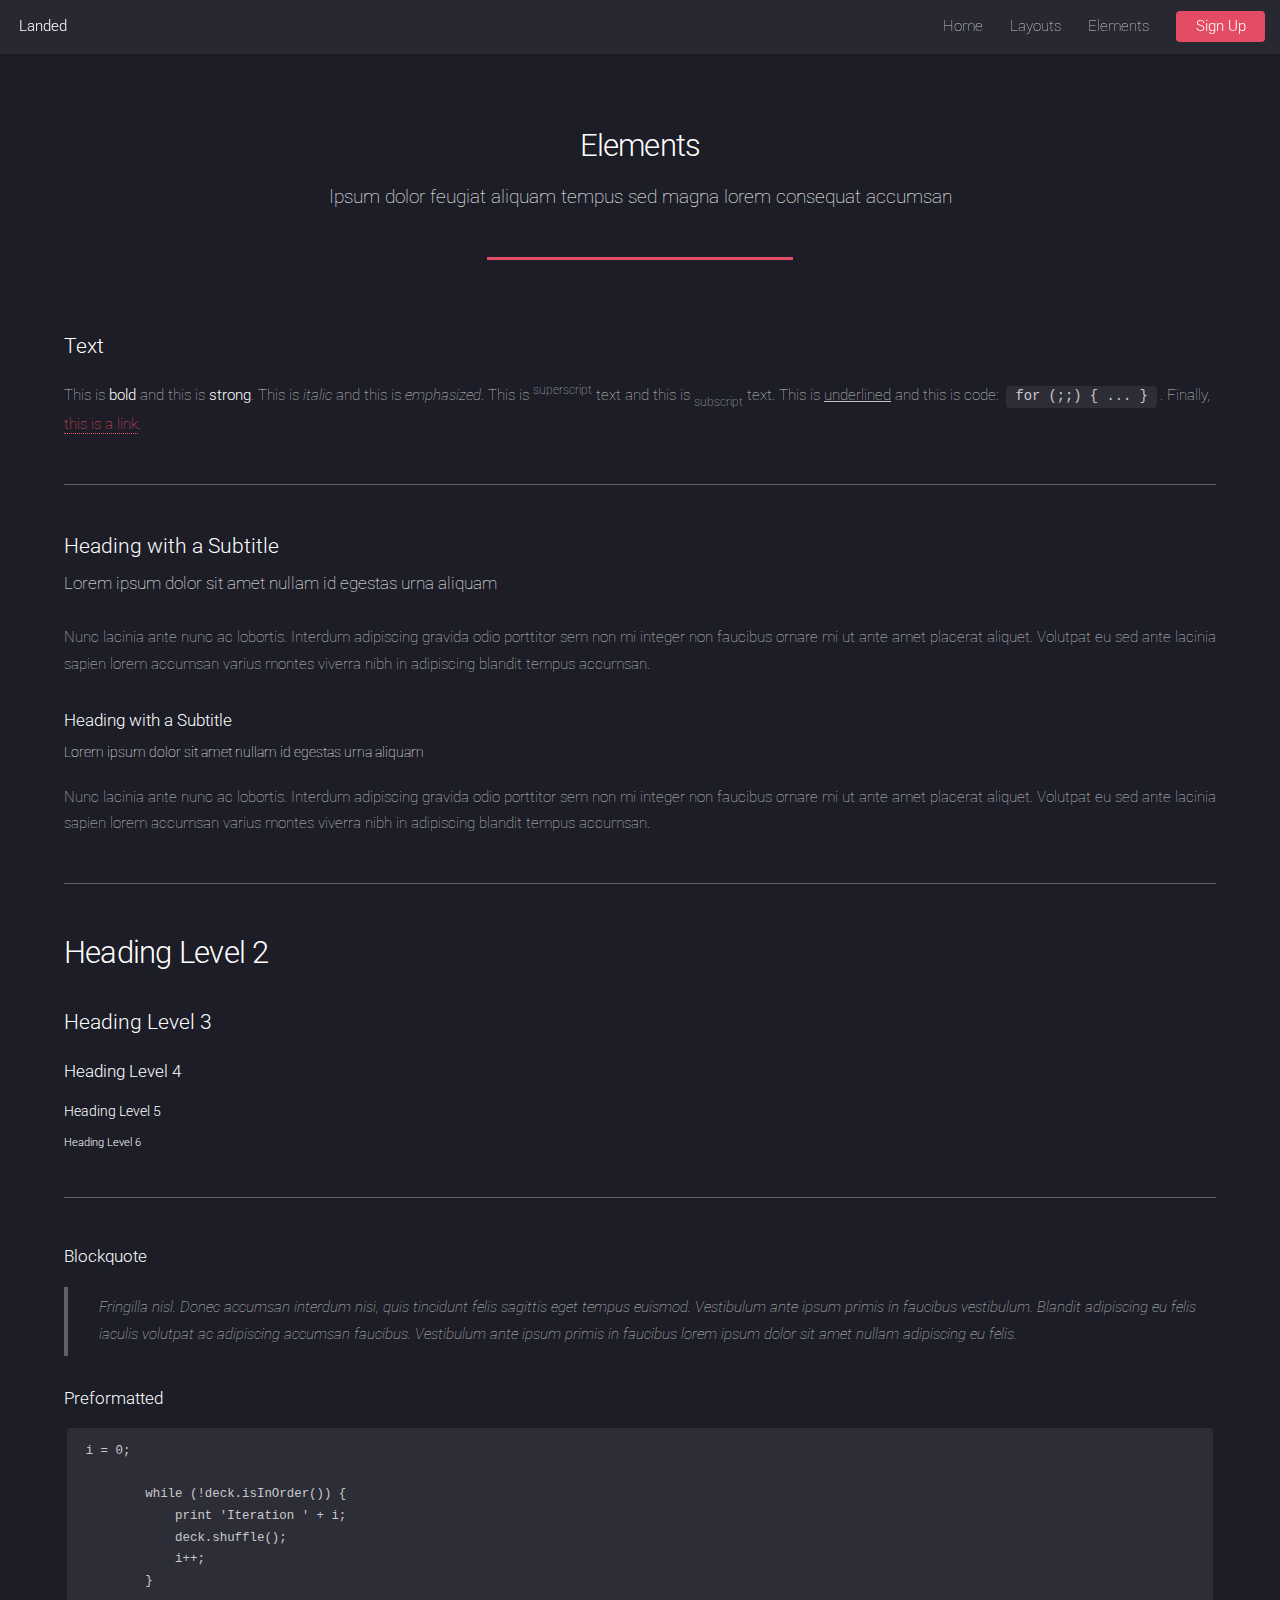
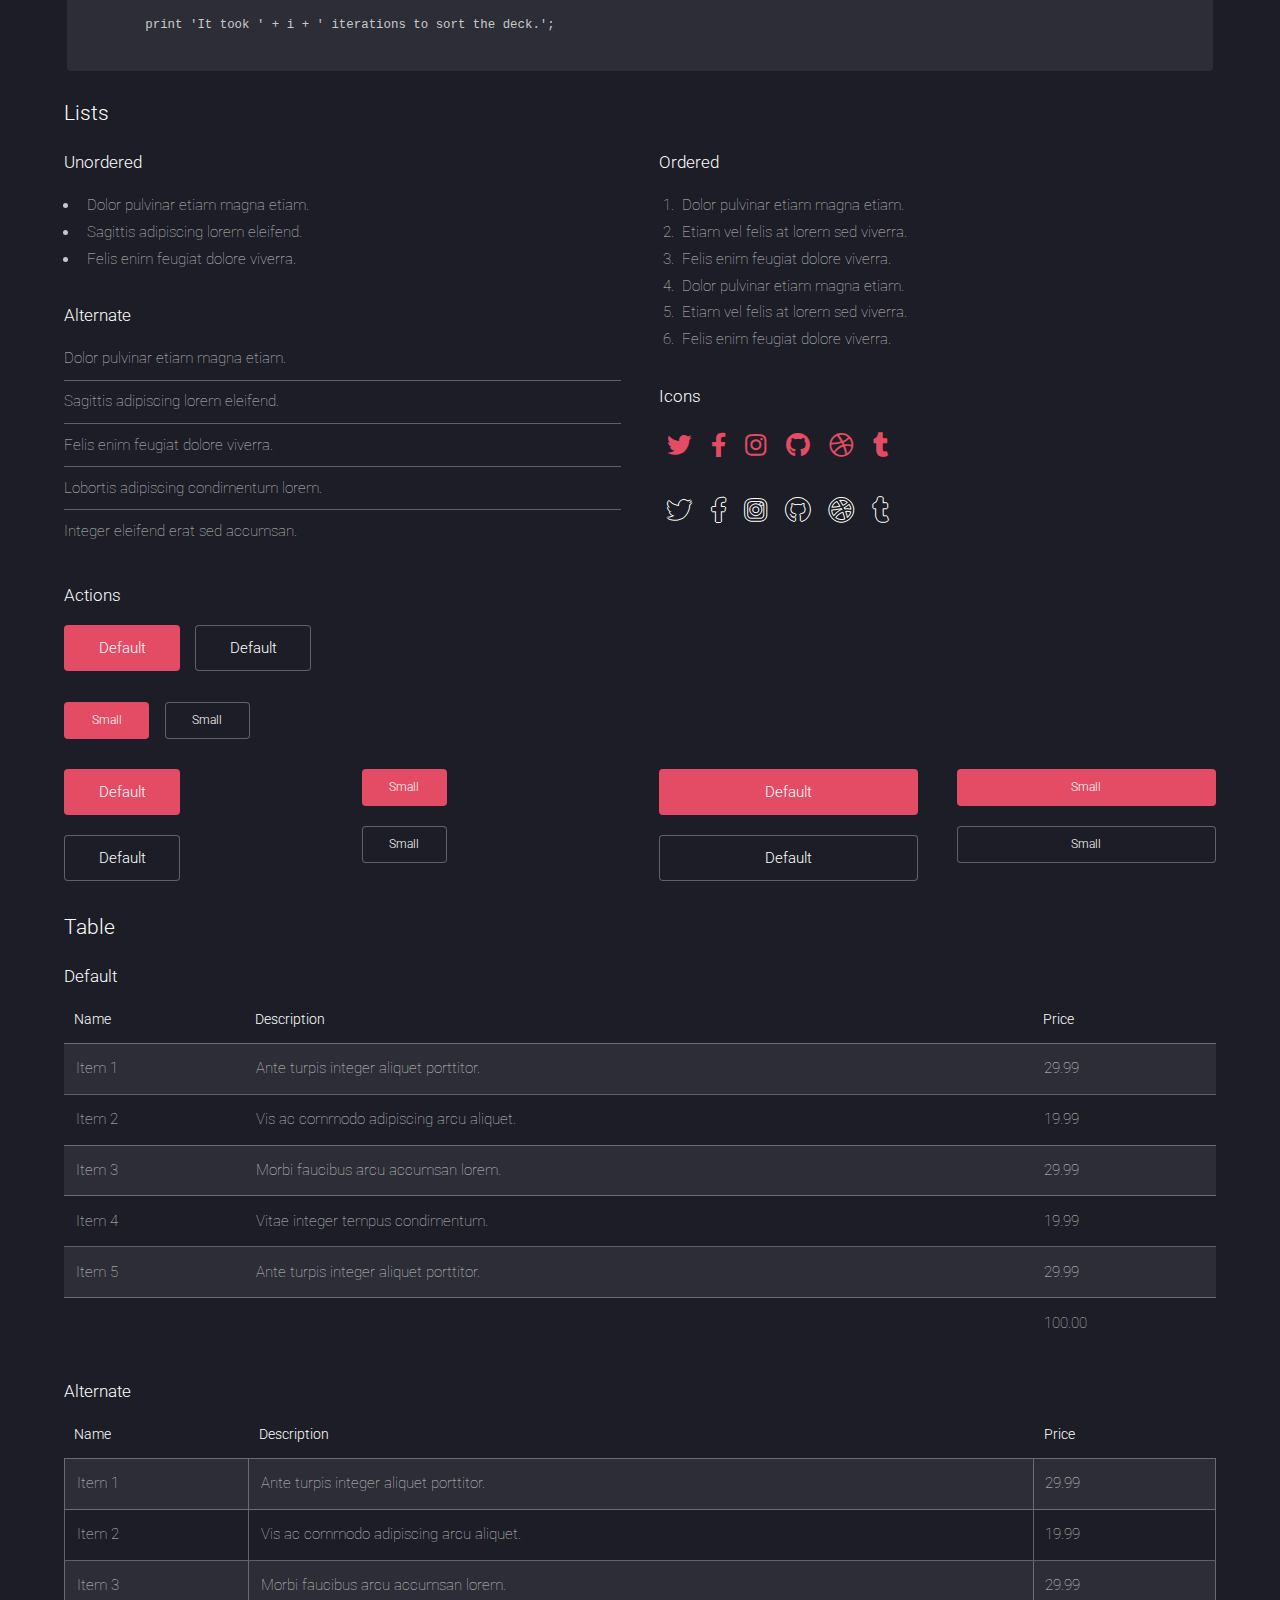
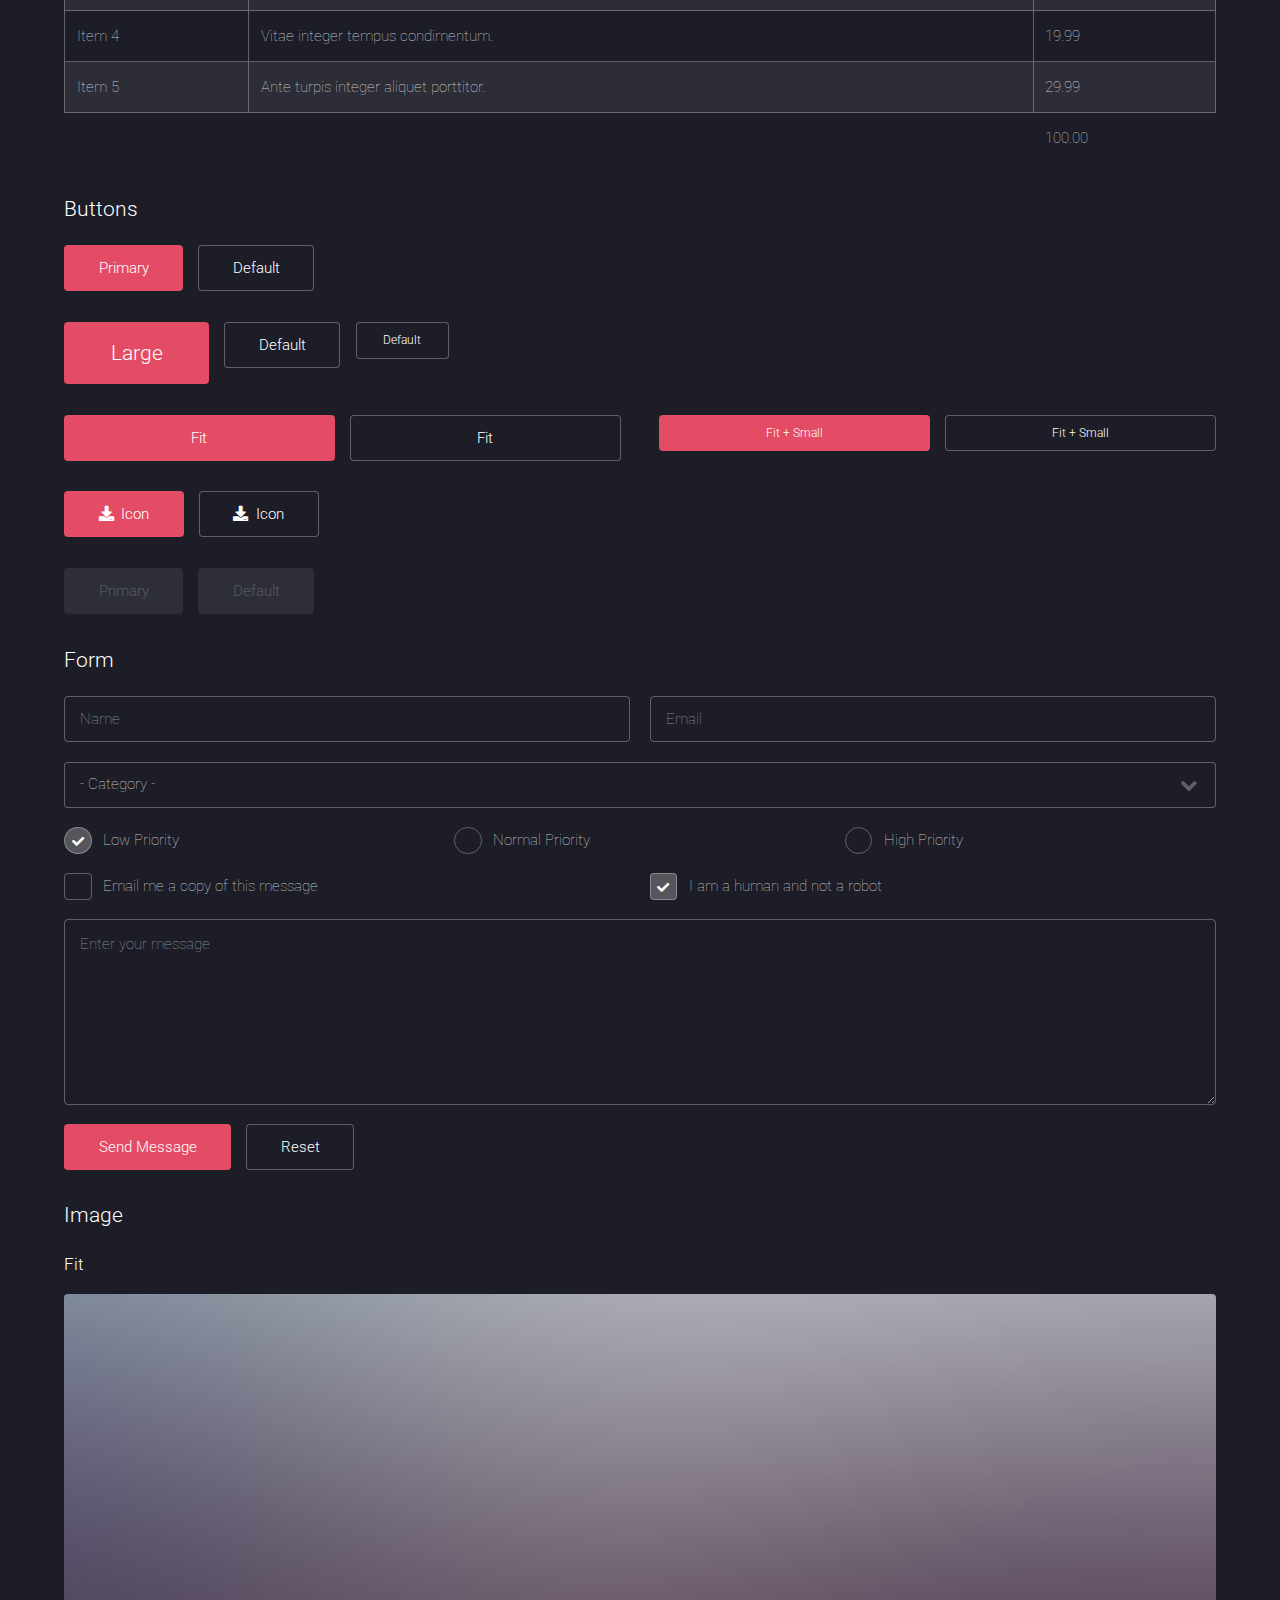
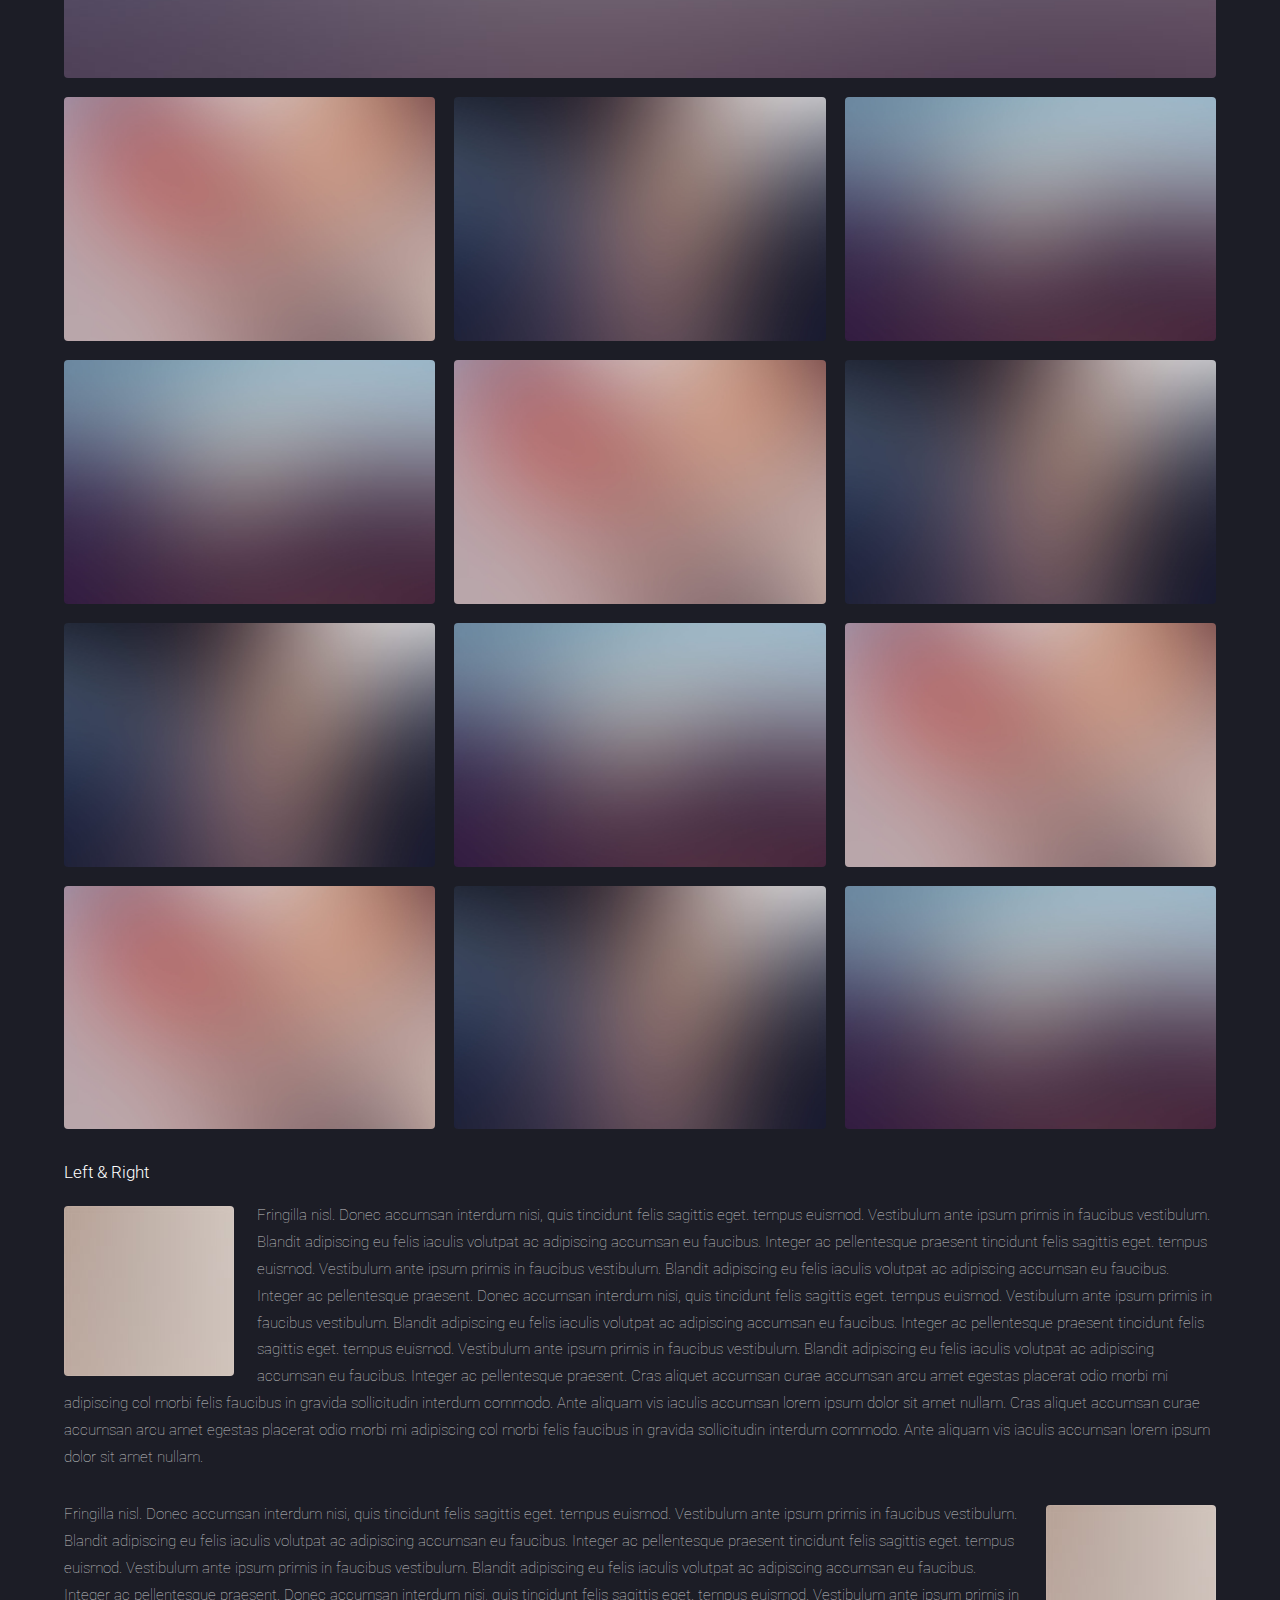
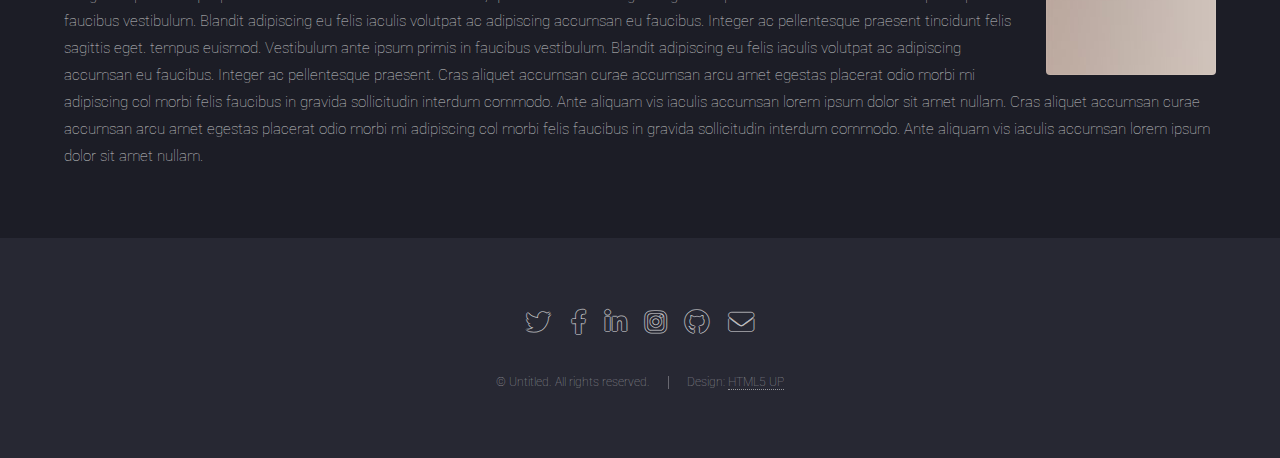
<file: SortProject/elements.html>
<!DOCTYPE HTML>
<!--
	Landed by HTML5 UP
	html5up.net | @ajlkn
	Free for personal and commercial use under the CCA 3.0 license (html5up.net/license)
-->
<html>
	<head>
		<title>Elements - Landed by HTML5 UP</title>
		<meta charset="utf-8" />
		<meta name="viewport" content="width=device-width, initial-scale=1, user-scalable=no" />
		<link rel="stylesheet" href="assets/css/main.css" />
		<noscript><link rel="stylesheet" href="assets/css/noscript.css" /></noscript>
	</head>
	<body class="is-preload">
		<div id="page-wrapper">

			<!-- Header -->
				<header id="header">
					<h1 id="logo"><a href="index.html">Landed</a></h1>
					<nav id="nav">
						<ul>
							<li><a href="index.html">Home</a></li>
							<li>
								<a href="#">Layouts</a>
								<ul>
									<li><a href="left-sidebar.html">Left Sidebar</a></li>
									<li><a href="right-sidebar.html">Right Sidebar</a></li>
									<li><a href="no-sidebar.html">No Sidebar</a></li>
									<li>
										<a href="#">Submenu</a>
										<ul>
											<li><a href="#">Option 1</a></li>
											<li><a href="#">Option 2</a></li>
											<li><a href="#">Option 3</a></li>
											<li><a href="#">Option 4</a></li>
										</ul>
									</li>
								</ul>
							</li>
							<li><a href="elements.html">Elements</a></li>
							<li><a href="#" class="button primary">Sign Up</a></li>
						</ul>
					</nav>
				</header>

			<!-- Main -->
				<div id="main" class="wrapper style1">
					<div class="container">
						<header class="major">
							<h2>Elements</h2>
							<p>Ipsum dolor feugiat aliquam tempus sed magna lorem consequat accumsan</p>
						</header>

						<!-- Text -->
							<section>
								<h3>Text</h3>
								<p>This is <b>bold</b> and this is <strong>strong</strong>. This is <i>italic</i> and this is <em>emphasized</em>.
								This is <sup>superscript</sup> text and this is <sub>subscript</sub> text.
								This is <u>underlined</u> and this is code: <code>for (;;) { ... }</code>. Finally, <a href="#">this is a link</a>.</p>

								<hr />

								<header>
									<h3>Heading with a Subtitle</h3>
									<p>Lorem ipsum dolor sit amet nullam id egestas urna aliquam</p>
								</header>
								<p>Nunc lacinia ante nunc ac lobortis. Interdum adipiscing gravida odio porttitor sem non mi integer non faucibus ornare mi ut ante amet placerat aliquet. Volutpat eu sed ante lacinia sapien lorem accumsan varius montes viverra nibh in adipiscing blandit tempus accumsan.</p>
								<header>
									<h4>Heading with a Subtitle</h4>
									<p>Lorem ipsum dolor sit amet nullam id egestas urna aliquam</p>
								</header>
								<p>Nunc lacinia ante nunc ac lobortis. Interdum adipiscing gravida odio porttitor sem non mi integer non faucibus ornare mi ut ante amet placerat aliquet. Volutpat eu sed ante lacinia sapien lorem accumsan varius montes viverra nibh in adipiscing blandit tempus accumsan.</p>

								<hr />

								<h2>Heading Level 2</h2>
								<h3>Heading Level 3</h3>
								<h4>Heading Level 4</h4>
								<h5>Heading Level 5</h5>
								<h6>Heading Level 6</h6>

								<hr />

								<h4>Blockquote</h4>
								<blockquote>Fringilla nisl. Donec accumsan interdum nisi, quis tincidunt felis sagittis eget tempus euismod. Vestibulum ante ipsum primis in faucibus vestibulum. Blandit adipiscing eu felis iaculis volutpat ac adipiscing accumsan faucibus. Vestibulum ante ipsum primis in faucibus lorem ipsum dolor sit amet nullam adipiscing eu felis.</blockquote>

								<h4>Preformatted</h4>
								<pre><code>i = 0;

	while (!deck.isInOrder()) {
	    print 'Iteration ' + i;
	    deck.shuffle();
	    i++;
	}

	print 'It took ' + i + ' iterations to sort the deck.';
	</code></pre>
							</section>

						<!-- Lists -->
							<section>
								<h3>Lists</h3>
								<div class="row">
									<div class="col-6 col-12-xsmall">

										<h4>Unordered</h4>
										<ul>
											<li>Dolor pulvinar etiam magna etiam.</li>
											<li>Sagittis adipiscing lorem eleifend.</li>
											<li>Felis enim feugiat dolore viverra.</li>
										</ul>

										<h4>Alternate</h4>
										<ul class="alt">
											<li>Dolor pulvinar etiam magna etiam.</li>
											<li>Sagittis adipiscing lorem eleifend.</li>
											<li>Felis enim feugiat dolore viverra.</li>
											<li>Lobortis adipiscing condimentum lorem.</li>
											<li>Integer eleifend erat sed accumsan.</li>
										</ul>

									</div>
									<div class="col-6 col-12-xsmall">

										<h4>Ordered</h4>
										<ol>
											<li>Dolor pulvinar etiam magna etiam.</li>
											<li>Etiam vel felis at lorem sed viverra.</li>
											<li>Felis enim feugiat dolore viverra.</li>
											<li>Dolor pulvinar etiam magna etiam.</li>
											<li>Etiam vel felis at lorem sed viverra.</li>
											<li>Felis enim feugiat dolore viverra.</li>
										</ol>

										<h4>Icons</h4>
										<ul class="icons">
											<li><a href="#" class="icon brands fa-twitter"><span class="label">Twitter</span></a></li>
											<li><a href="#" class="icon brands fa-facebook-f"><span class="label">Facebook</span></a></li>
											<li><a href="#" class="icon brands fa-instagram"><span class="label">Instagram</span></a></li>
											<li><a href="#" class="icon brands fa-github"><span class="label">Github</span></a></li>
											<li><a href="#" class="icon brands fa-dribbble"><span class="label">Dribbble</span></a></li>
											<li><a href="#" class="icon brands fa-tumblr"><span class="label">Tumblr</span></a></li>
										</ul>
										<ul class="icons">
											<li><a href="#" class="icon brands alt fa-twitter"><span class="label">Twitter</span></a></li>
											<li><a href="#" class="icon brands alt fa-facebook-f"><span class="label">Facebook</span></a></li>
											<li><a href="#" class="icon brands alt fa-instagram"><span class="label">Instagram</span></a></li>
											<li><a href="#" class="icon brands alt fa-github"><span class="label">Github</span></a></li>
											<li><a href="#" class="icon brands alt fa-dribbble"><span class="label">Dribbble</span></a></li>
											<li><a href="#" class="icon brands alt fa-tumblr"><span class="label">Tumblr</span></a></li>
										</ul>

									</div>
								</div>

								<h4>Actions</h4>
								<ul class="actions">
									<li><a href="#" class="button primary">Default</a></li>
									<li><a href="#" class="button">Default</a></li>
								</ul>
								<ul class="actions small">
									<li><a href="#" class="button primary small">Small</a></li>
									<li><a href="#" class="button small">Small</a></li>
								</ul>
								<div class="row">
									<div class="col-3 col-6-medium col-12-xsmall">
										<ul class="actions stacked">
											<li><a href="#" class="button primary">Default</a></li>
											<li><a href="#" class="button">Default</a></li>
										</ul>
									</div>
									<div class="col-3 col-6-medium col-12-xsmall">
										<ul class="actions stacked">
											<li><a href="#" class="button primary small">Small</a></li>
											<li><a href="#" class="button small">Small</a></li>
										</ul>
									</div>
									<div class="col-3 col-6-medium col-12-xsmall">
										<ul class="actions stacked">
											<li><a href="#" class="button primary fit">Default</a></li>
											<li><a href="#" class="button fit">Default</a></li>
										</ul>
									</div>
									<div class="col-3 col-6-medium col-12-xsmall">
										<ul class="actions stacked">
											<li><a href="#" class="button primary small fit">Small</a></li>
											<li><a href="#" class="button small fit">Small</a></li>
										</ul>
									</div>
								</div>
							</section>

						<!-- Table -->
							<section>
								<h3>Table</h3>
								<h4>Default</h4>
								<div class="table-wrapper">
									<table>
										<thead>
											<tr>
												<th>Name</th>
												<th>Description</th>
												<th>Price</th>
											</tr>
										</thead>
										<tbody>
											<tr>
												<td>Item 1</td>
												<td>Ante turpis integer aliquet porttitor.</td>
												<td>29.99</td>
											</tr>
											<tr>
												<td>Item 2</td>
												<td>Vis ac commodo adipiscing arcu aliquet.</td>
												<td>19.99</td>
											</tr>
											<tr>
												<td>Item 3</td>
												<td> Morbi faucibus arcu accumsan lorem.</td>
												<td>29.99</td>
											</tr>
											<tr>
												<td>Item 4</td>
												<td>Vitae integer tempus condimentum.</td>
												<td>19.99</td>
											</tr>
											<tr>
												<td>Item 5</td>
												<td>Ante turpis integer aliquet porttitor.</td>
												<td>29.99</td>
											</tr>
										</tbody>
										<tfoot>
											<tr>
												<td colspan="2"></td>
												<td>100.00</td>
											</tr>
										</tfoot>
									</table>
								</div>
								<h4>Alternate</h4>
								<div class="table-wrapper">
									<table class="alt">
										<thead>
											<tr>
												<th>Name</th>
												<th>Description</th>
												<th>Price</th>
											</tr>
										</thead>
										<tbody>
											<tr>
												<td>Item 1</td>
												<td>Ante turpis integer aliquet porttitor.</td>
												<td>29.99</td>
											</tr>
											<tr>
												<td>Item 2</td>
												<td>Vis ac commodo adipiscing arcu aliquet.</td>
												<td>19.99</td>
											</tr>
											<tr>
												<td>Item 3</td>
												<td> Morbi faucibus arcu accumsan lorem.</td>
												<td>29.99</td>
											</tr>
											<tr>
												<td>Item 4</td>
												<td>Vitae integer tempus condimentum.</td>
												<td>19.99</td>
											</tr>
											<tr>
												<td>Item 5</td>
												<td>Ante turpis integer aliquet porttitor.</td>
												<td>29.99</td>
											</tr>
										</tbody>
										<tfoot>
											<tr>
												<td colspan="2"></td>
												<td>100.00</td>
											</tr>
										</tfoot>
									</table>
								</div>
							</section>

						<!-- Buttons -->
							<section>
								<h3>Buttons</h3>
								<ul class="actions">
									<li><a href="#" class="button primary">Primary</a></li>
									<li><a href="#" class="button">Default</a></li>
								</ul>
								<ul class="actions">
									<li><a href="#" class="button primary large">Large</a></li>
									<li><a href="#" class="button">Default</a></li>
									<li><a href="#" class="button small">Default</a></li>
								</ul>
								<div class="row">
									<div class="col-6 col-12-xsmall">
										<ul class="actions fit">
											<li><a href="#" class="button primary fit">Fit</a></li>
											<li><a href="#" class="button fit">Fit</a></li>
										</ul>
									</div>
									<div class="col-6 col-12-xsmall">
										<ul class="actions fit small">
											<li><a href="#" class="button primary fit small">Fit + Small</a></li>
											<li><a href="#" class="button fit small">Fit + Small</a></li>
										</ul>
									</div>
								</div>
								<ul class="actions">
									<li><a href="#" class="button primary icon solid fa-download">Icon</a></li>
									<li><a href="#" class="button icon solid fa-download">Icon</a></li>
								</ul>
								<ul class="actions">
									<li><span class="button primary disabled">Primary</span></li>
									<li><span class="button disabled">Default</span></li>
								</ul>
							</section>

						<!-- Form -->
							<section>
								<h3>Form</h3>
								<form method="post" action="#">
									<div class="row gtr-uniform gtr-50">
										<div class="col-6 col-12-xsmall">
											<input type="text" name="name" id="name" value="" placeholder="Name" />
										</div>
										<div class="col-6 col-12-xsmall">
											<input type="email" name="email" id="email" value="" placeholder="Email" />
										</div>
										<div class="col-12">
											<select name="category" id="category">
												<option value="">- Category -</option>
												<option value="1">Manufacturing</option>
												<option value="1">Shipping</option>
												<option value="1">Administration</option>
												<option value="1">Human Resources</option>
											</select>
										</div>
										<div class="col-4 col-12-medium">
											<input type="radio" id="priority-low" name="priority" checked>
											<label for="priority-low">Low Priority</label>
										</div>
										<div class="col-4 col-12-medium">
											<input type="radio" id="priority-normal" name="priority">
											<label for="priority-normal">Normal Priority</label>
										</div>
										<div class="col-4 col-12-medium">
											<input type="radio" id="priority-high" name="priority">
											<label for="priority-high">High Priority</label>
										</div>
										<div class="col-6 col-12-medium">
											<input type="checkbox" id="copy" name="copy">
											<label for="copy">Email me a copy of this message</label>
										</div>
										<div class="col-6 col-12-medium">
											<input type="checkbox" id="human" name="human" checked>
											<label for="human">I am a human and not a robot</label>
										</div>
										<div class="col-12">
											<textarea name="message" id="message" placeholder="Enter your message" rows="6"></textarea>
										</div>
										<div class="col-12">
											<ul class="actions">
												<li><input type="submit" value="Send Message" class="primary" /></li>
												<li><input type="reset" value="Reset" /></li>
											</ul>
										</div>
									</div>
								</form>
							</section>

						<!-- Image -->
							<section>
								<h3>Image</h3>
								<h4>Fit</h4>
								<div class="box alt">
									<div class="row gtr-50 gtr-uniform">
										<div class="col-12"><span class="image fit"><img src="images/pic07.jpg" alt="" /></span></div>
										<div class="col-4 col-6-xsmall"><span class="image fit"><img src="images/pic02.jpg" alt="" /></span></div>
										<div class="col-4 col-6-xsmall"><span class="image fit"><img src="images/pic03.jpg" alt="" /></span></div>
										<div class="col-4 col-6-xsmall"><span class="image fit"><img src="images/pic04.jpg" alt="" /></span></div>
										<div class="col-4 col-6-xsmall"><span class="image fit"><img src="images/pic04.jpg" alt="" /></span></div>
										<div class="col-4 col-6-xsmall"><span class="image fit"><img src="images/pic02.jpg" alt="" /></span></div>
										<div class="col-4 col-6-xsmall"><span class="image fit"><img src="images/pic03.jpg" alt="" /></span></div>
										<div class="col-4 col-6-xsmall"><span class="image fit"><img src="images/pic03.jpg" alt="" /></span></div>
										<div class="col-4 col-6-xsmall"><span class="image fit"><img src="images/pic04.jpg" alt="" /></span></div>
										<div class="col-4 col-6-xsmall"><span class="image fit"><img src="images/pic02.jpg" alt="" /></span></div>
										<div class="col-4 col-6-xsmall"><span class="image fit"><img src="images/pic02.jpg" alt="" /></span></div>
										<div class="col-4 col-6-xsmall"><span class="image fit"><img src="images/pic03.jpg" alt="" /></span></div>
										<div class="col-4 col-6-xsmall"><span class="image fit"><img src="images/pic04.jpg" alt="" /></span></div>
									</div>
								</div>

								<h4>Left &amp; Right</h4>
								<p><span class="image left"><img src="images/pic08.jpg" alt="" /></span>Fringilla nisl. Donec accumsan interdum nisi, quis tincidunt felis sagittis eget. tempus euismod. Vestibulum ante ipsum primis in faucibus vestibulum. Blandit adipiscing eu felis iaculis volutpat ac adipiscing accumsan eu faucibus. Integer ac pellentesque praesent tincidunt felis sagittis eget. tempus euismod. Vestibulum ante ipsum primis in faucibus vestibulum. Blandit adipiscing eu felis iaculis volutpat ac adipiscing accumsan eu faucibus. Integer ac pellentesque praesent. Donec accumsan interdum nisi, quis tincidunt felis sagittis eget. tempus euismod. Vestibulum ante ipsum primis in faucibus vestibulum. Blandit adipiscing eu felis iaculis volutpat ac adipiscing accumsan eu faucibus. Integer ac pellentesque praesent tincidunt felis sagittis eget. tempus euismod. Vestibulum ante ipsum primis in faucibus vestibulum. Blandit adipiscing eu felis iaculis volutpat ac adipiscing accumsan eu faucibus. Integer ac pellentesque praesent. Cras aliquet accumsan curae accumsan arcu amet egestas placerat odio morbi mi adipiscing col morbi felis faucibus in gravida sollicitudin interdum commodo. Ante aliquam vis iaculis accumsan lorem ipsum dolor sit amet nullam. Cras aliquet accumsan curae accumsan arcu amet egestas placerat odio morbi mi adipiscing col morbi felis faucibus in gravida sollicitudin interdum commodo. Ante aliquam vis iaculis accumsan lorem ipsum dolor sit amet nullam.</p>
								<p><span class="image right"><img src="images/pic08.jpg" alt="" /></span>Fringilla nisl. Donec accumsan interdum nisi, quis tincidunt felis sagittis eget. tempus euismod. Vestibulum ante ipsum primis in faucibus vestibulum. Blandit adipiscing eu felis iaculis volutpat ac adipiscing accumsan eu faucibus. Integer ac pellentesque praesent tincidunt felis sagittis eget. tempus euismod. Vestibulum ante ipsum primis in faucibus vestibulum. Blandit adipiscing eu felis iaculis volutpat ac adipiscing accumsan eu faucibus. Integer ac pellentesque praesent. Donec accumsan interdum nisi, quis tincidunt felis sagittis eget. tempus euismod. Vestibulum ante ipsum primis in faucibus vestibulum. Blandit adipiscing eu felis iaculis volutpat ac adipiscing accumsan eu faucibus. Integer ac pellentesque praesent tincidunt felis sagittis eget. tempus euismod. Vestibulum ante ipsum primis in faucibus vestibulum. Blandit adipiscing eu felis iaculis volutpat ac adipiscing accumsan eu faucibus. Integer ac pellentesque praesent. Cras aliquet accumsan curae accumsan arcu amet egestas placerat odio morbi mi adipiscing col morbi felis faucibus in gravida sollicitudin interdum commodo. Ante aliquam vis iaculis accumsan lorem ipsum dolor sit amet nullam. Cras aliquet accumsan curae accumsan arcu amet egestas placerat odio morbi mi adipiscing col morbi felis faucibus in gravida sollicitudin interdum commodo. Ante aliquam vis iaculis accumsan lorem ipsum dolor sit amet nullam.</p>
							</section>

					</div>
				</div>

			<!-- Footer -->
				<footer id="footer">
					<ul class="icons">
						<li><a href="#" class="icon brands alt fa-twitter"><span class="label">Twitter</span></a></li>
						<li><a href="#" class="icon brands alt fa-facebook-f"><span class="label">Facebook</span></a></li>
						<li><a href="#" class="icon brands alt fa-linkedin-in"><span class="label">LinkedIn</span></a></li>
						<li><a href="#" class="icon brands alt fa-instagram"><span class="label">Instagram</span></a></li>
						<li><a href="#" class="icon brands alt fa-github"><span class="label">GitHub</span></a></li>
						<li><a href="#" class="icon solid alt fa-envelope"><span class="label">Email</span></a></li>
					</ul>
					<ul class="copyright">
						<li>&copy; Untitled. All rights reserved.</li><li>Design: <a href="http://html5up.net">HTML5 UP</a></li>
					</ul>
				</footer>

		</div>

		<!-- Scripts -->
			<script src="assets/js/jquery.min.js"></script>
			<script src="assets/js/jquery.scrolly.min.js"></script>
			<script src="assets/js/jquery.dropotron.min.js"></script>
			<script src="assets/js/jquery.scrollex.min.js"></script>
			<script src="assets/js/browser.min.js"></script>
			<script src="assets/js/breakpoints.min.js"></script>
			<script src="assets/js/util.js"></script>
			<script src="assets/js/main.js"></script>

	</body>
</html>
</file>
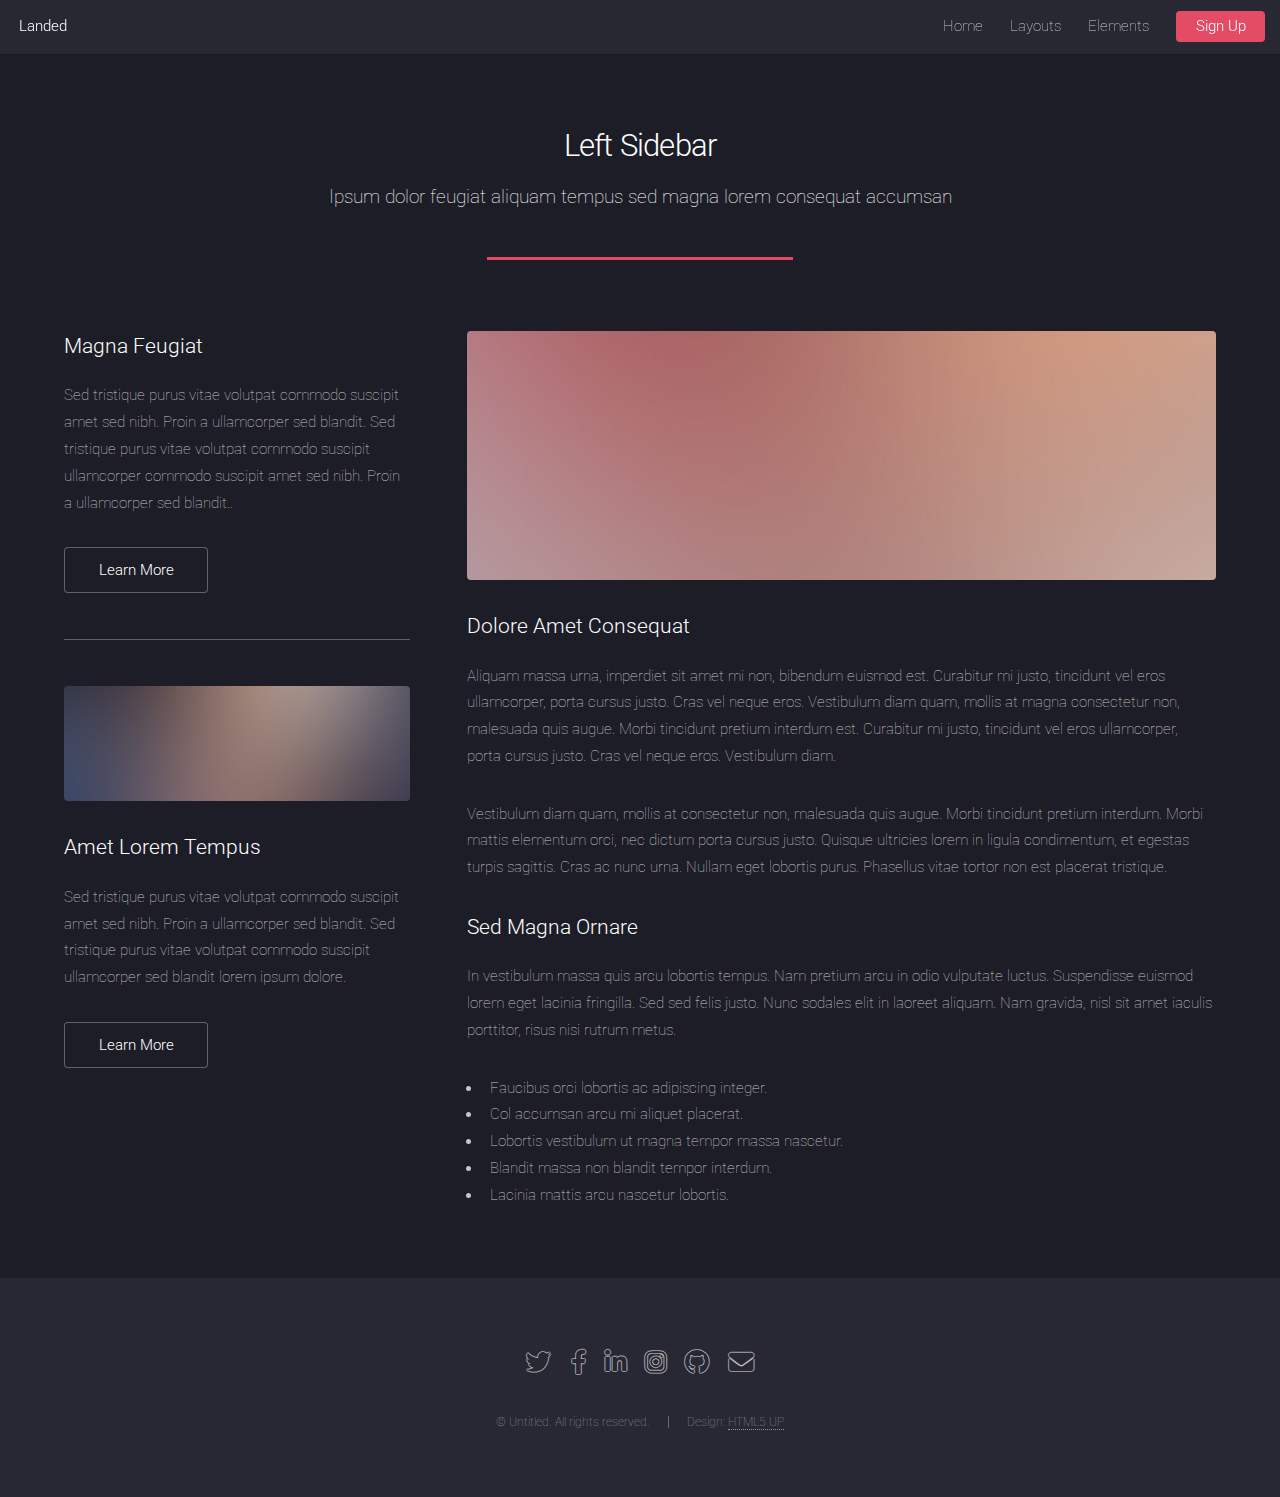
<file: SortProject/left-sidebar.html>
<!DOCTYPE HTML>
<!--
	Landed by HTML5 UP
	html5up.net | @ajlkn
	Free for personal and commercial use under the CCA 3.0 license (html5up.net/license)
-->
<html>
	<head>
		<title>Left Sidebar - Landed by HTML5 UP</title>
		<meta charset="utf-8" />
		<meta name="viewport" content="width=device-width, initial-scale=1, user-scalable=no" />
		<link rel="stylesheet" href="assets/css/main.css" />
		<noscript><link rel="stylesheet" href="assets/css/noscript.css" /></noscript>
	</head>
	<body class="is-preload">
		<div id="page-wrapper">

			<!-- Header -->
				<header id="header">
					<h1 id="logo"><a href="index.html">Landed</a></h1>
					<nav id="nav">
						<ul>
							<li><a href="index.html">Home</a></li>
							<li>
								<a href="#">Layouts</a>
								<ul>
									<li><a href="left-sidebar.html">Left Sidebar</a></li>
									<li><a href="right-sidebar.html">Right Sidebar</a></li>
									<li><a href="no-sidebar.html">No Sidebar</a></li>
									<li>
										<a href="#">Submenu</a>
										<ul>
											<li><a href="#">Option 1</a></li>
											<li><a href="#">Option 2</a></li>
											<li><a href="#">Option 3</a></li>
											<li><a href="#">Option 4</a></li>
										</ul>
									</li>
								</ul>
							</li>
							<li><a href="elements.html">Elements</a></li>
							<li><a href="#" class="button primary">Sign Up</a></li>
						</ul>
					</nav>
				</header>

			<!-- Main -->
				<div id="main" class="wrapper style1">
					<div class="container">
						<header class="major">
							<h2>Left Sidebar</h2>
							<p>Ipsum dolor feugiat aliquam tempus sed magna lorem consequat accumsan</p>
						</header>
						<div class="row gtr-150">
							<div class="col-4 col-12-medium">

								<!-- Sidebar -->
									<section id="sidebar">
										<section>
											<h3>Magna Feugiat</h3>
											<p>Sed tristique purus vitae volutpat commodo suscipit amet sed nibh. Proin a ullamcorper sed blandit. Sed tristique purus vitae volutpat commodo suscipit ullamcorper commodo suscipit amet sed nibh. Proin a ullamcorper sed blandit..</p>
											<footer>
												<ul class="actions">
													<li><a href="#" class="button">Learn More</a></li>
												</ul>
											</footer>
										</section>
										<hr />
										<section>
											<a href="#" class="image fit"><img src="images/pic06.jpg" alt="" /></a>
											<h3>Amet Lorem Tempus</h3>
											<p>Sed tristique purus vitae volutpat commodo suscipit amet sed nibh. Proin a ullamcorper sed blandit. Sed tristique purus vitae volutpat commodo suscipit ullamcorper sed blandit lorem ipsum dolore.</p>
											<footer>
												<ul class="actions">
													<li><a href="#" class="button">Learn More</a></li>
												</ul>
											</footer>
										</section>
									</section>

							</div>
							<div class="col-8 col-12-medium imp-medium">

								<!-- Content -->
									<section id="content">
										<a href="#" class="image fit"><img src="images/pic05.jpg" alt="" /></a>
										<h3>Dolore Amet Consequat</h3>
										<p>Aliquam massa urna, imperdiet sit amet mi non, bibendum euismod est. Curabitur mi justo, tincidunt vel eros ullamcorper, porta cursus justo. Cras vel neque eros. Vestibulum diam quam, mollis at magna consectetur non, malesuada quis augue. Morbi tincidunt pretium interdum est. Curabitur mi justo, tincidunt vel eros ullamcorper, porta cursus justo. Cras vel neque eros. Vestibulum diam.</p>
										<p>Vestibulum diam quam, mollis at consectetur non, malesuada quis augue. Morbi tincidunt pretium interdum. Morbi mattis elementum orci, nec dictum porta cursus justo. Quisque ultricies lorem in ligula condimentum, et egestas turpis sagittis. Cras ac nunc urna. Nullam eget lobortis purus. Phasellus vitae tortor non est placerat tristique.</p>
										<h3>Sed Magna Ornare</h3>
										<p>In vestibulum massa quis arcu lobortis tempus. Nam pretium arcu in odio vulputate luctus. Suspendisse euismod lorem eget lacinia fringilla. Sed sed felis justo. Nunc sodales elit in laoreet aliquam. Nam gravida, nisl sit amet iaculis porttitor, risus nisi rutrum metus.</p>
										<ul>
											<li>Faucibus orci lobortis ac adipiscing integer.</li>
											<li>Col accumsan arcu mi aliquet placerat.</li>
											<li>Lobortis vestibulum ut magna tempor massa nascetur.</li>
											<li>Blandit massa non blandit tempor interdum.</li>
											<li>Lacinia mattis arcu nascetur lobortis.</li>
										</ul>
									</section>

							</div>
						</div>
					</div>
				</div>

			<!-- Footer -->
				<footer id="footer">
					<ul class="icons">
						<li><a href="#" class="icon brands alt fa-twitter"><span class="label">Twitter</span></a></li>
						<li><a href="#" class="icon brands alt fa-facebook-f"><span class="label">Facebook</span></a></li>
						<li><a href="#" class="icon brands alt fa-linkedin-in"><span class="label">LinkedIn</span></a></li>
						<li><a href="#" class="icon brands alt fa-instagram"><span class="label">Instagram</span></a></li>
						<li><a href="#" class="icon brands alt fa-github"><span class="label">GitHub</span></a></li>
						<li><a href="#" class="icon solid alt fa-envelope"><span class="label">Email</span></a></li>
					</ul>
					<ul class="copyright">
						<li>&copy; Untitled. All rights reserved.</li><li>Design: <a href="http://html5up.net">HTML5 UP</a></li>
					</ul>
				</footer>

		</div>

		<!-- Scripts -->
			<script src="assets/js/jquery.min.js"></script>
			<script src="assets/js/jquery.scrolly.min.js"></script>
			<script src="assets/js/jquery.dropotron.min.js"></script>
			<script src="assets/js/jquery.scrollex.min.js"></script>
			<script src="assets/js/browser.min.js"></script>
			<script src="assets/js/breakpoints.min.js"></script>
			<script src="assets/js/util.js"></script>
			<script src="assets/js/main.js"></script>

	</body>
</html>
</file>
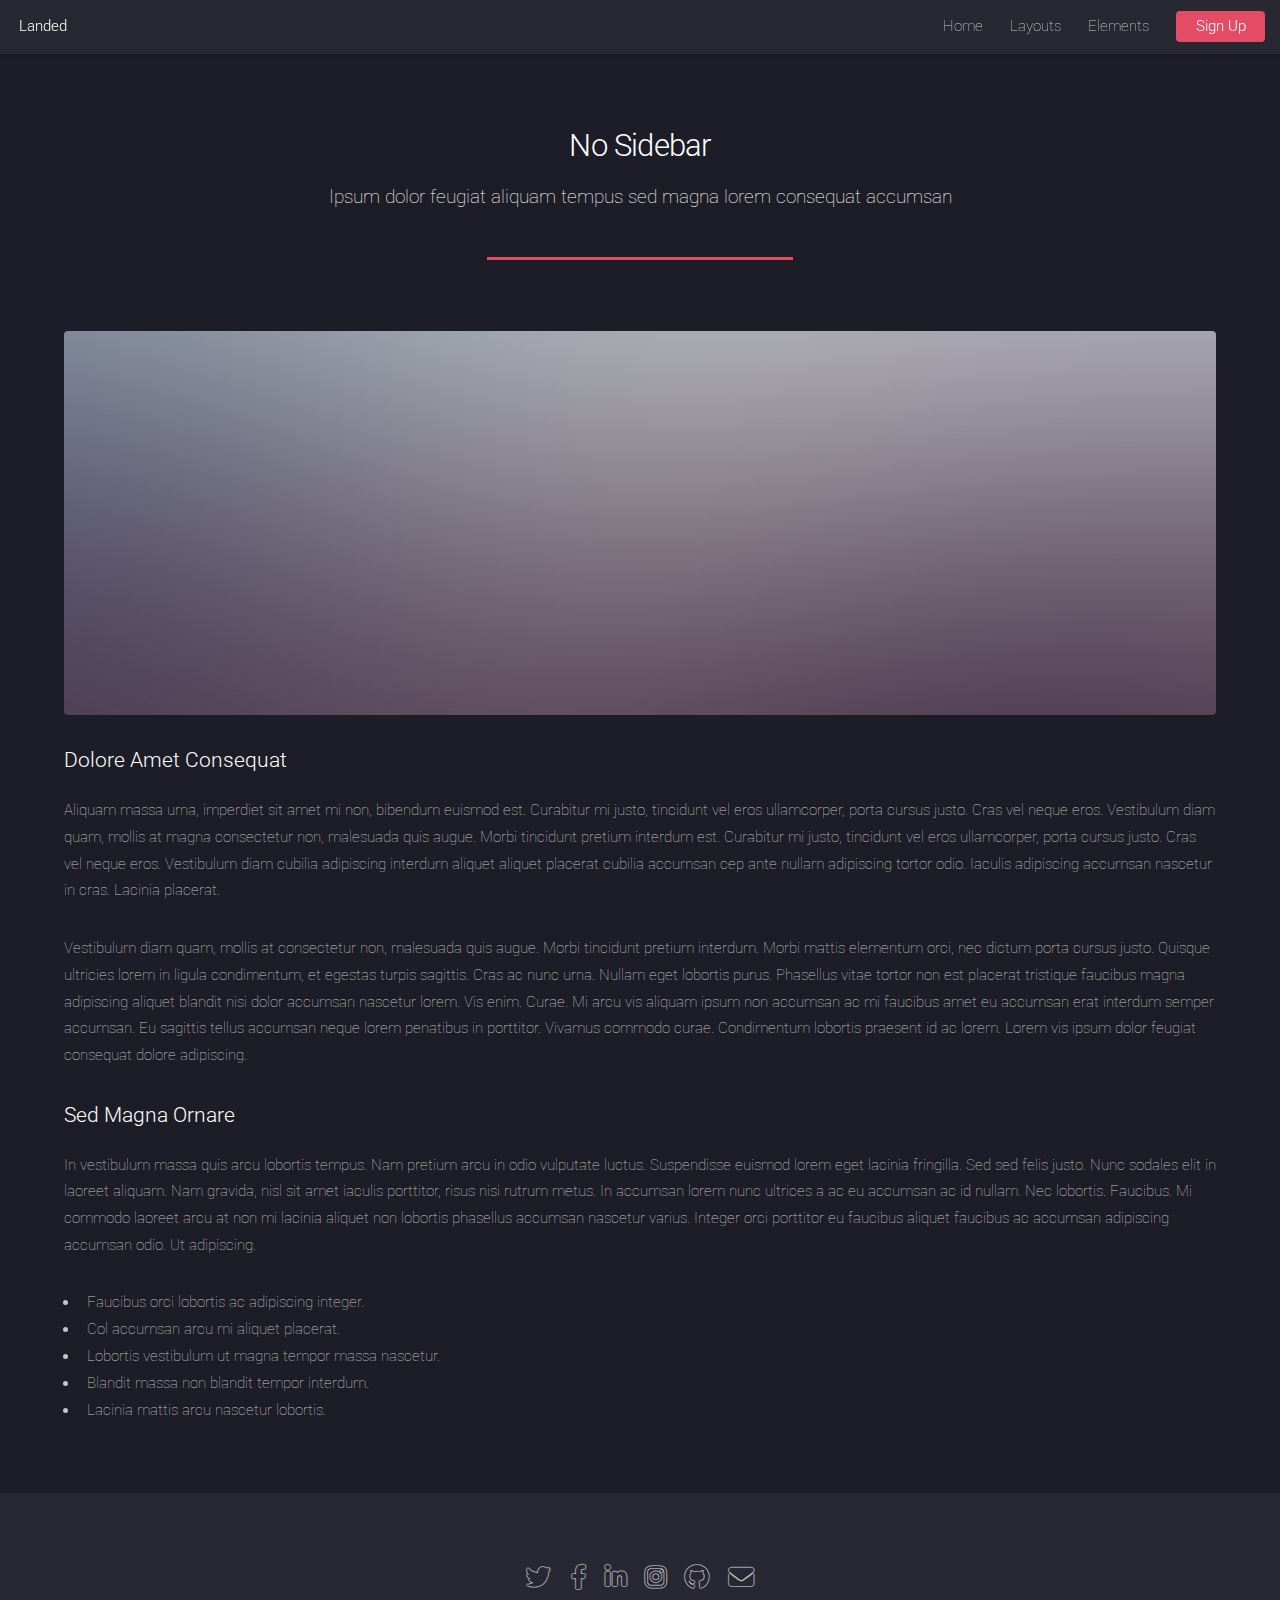
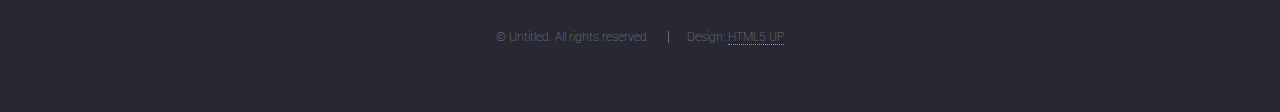
<file: SortProject/no-sidebar.html>
<!DOCTYPE HTML>
<!--
	Landed by HTML5 UP
	html5up.net | @ajlkn
	Free for personal and commercial use under the CCA 3.0 license (html5up.net/license)
-->
<html>
	<head>
		<title>No Sidebar - Landed by HTML5 UP</title>
		<meta charset="utf-8" />
		<meta name="viewport" content="width=device-width, initial-scale=1, user-scalable=no" />
		<link rel="stylesheet" href="assets/css/main.css" />
		<noscript><link rel="stylesheet" href="assets/css/noscript.css" /></noscript>
	</head>
	<body class="is-preload">
		<div id="page-wrapper">

			<!-- Header -->
				<header id="header">
					<h1 id="logo"><a href="index.html">Landed</a></h1>
					<nav id="nav">
						<ul>
							<li><a href="index.html">Home</a></li>
							<li>
								<a href="#">Layouts</a>
								<ul>
									<li><a href="left-sidebar.html">Left Sidebar</a></li>
									<li><a href="right-sidebar.html">Right Sidebar</a></li>
									<li><a href="no-sidebar.html">No Sidebar</a></li>
									<li>
										<a href="#">Submenu</a>
										<ul>
											<li><a href="#">Option 1</a></li>
											<li><a href="#">Option 2</a></li>
											<li><a href="#">Option 3</a></li>
											<li><a href="#">Option 4</a></li>
										</ul>
									</li>
								</ul>
							</li>
							<li><a href="elements.html">Elements</a></li>
							<li><a href="#" class="button primary">Sign Up</a></li>
						</ul>
					</nav>
				</header>

			<!-- Main -->
				<div id="main" class="wrapper style1">
					<div class="container">
						<header class="major">
							<h2>No Sidebar</h2>
							<p>Ipsum dolor feugiat aliquam tempus sed magna lorem consequat accumsan</p>
						</header>

						<!-- Content -->
							<section id="content">
								<a href="#" class="image fit"><img src="images/pic07.jpg" alt="" /></a>
								<h3>Dolore Amet Consequat</h3>
								<p>Aliquam massa urna, imperdiet sit amet mi non, bibendum euismod est. Curabitur mi justo, tincidunt vel eros ullamcorper, porta cursus justo. Cras vel neque eros. Vestibulum diam quam, mollis at magna consectetur non, malesuada quis augue. Morbi tincidunt pretium interdum est. Curabitur mi justo, tincidunt vel eros ullamcorper, porta cursus justo. Cras vel neque eros. Vestibulum diam cubilia adipiscing interdum aliquet aliquet placerat cubilia accumsan cep ante nullam adipiscing tortor odio. Iaculis adipiscing accumsan nascetur in cras. Lacinia placerat.</p>
								<p>Vestibulum diam quam, mollis at consectetur non, malesuada quis augue. Morbi tincidunt pretium interdum. Morbi mattis elementum orci, nec dictum porta cursus justo. Quisque ultricies lorem in ligula condimentum, et egestas turpis sagittis. Cras ac nunc urna. Nullam eget lobortis purus. Phasellus vitae tortor non est placerat tristique faucibus magna adipiscing aliquet blandit nisi dolor accumsan nascetur lorem. Vis enim. Curae. Mi arcu vis aliquam ipsum non accumsan ac mi faucibus amet eu accumsan erat interdum semper accumsan. Eu sagittis tellus accumsan neque lorem penatibus in porttitor. Vivamus commodo curae. Condimentum lobortis praesent id ac lorem. Lorem vis ipsum dolor feugiat consequat dolore adipiscing.</p>
								<h3>Sed Magna Ornare</h3>
								<p>In vestibulum massa quis arcu lobortis tempus. Nam pretium arcu in odio vulputate luctus. Suspendisse euismod lorem eget lacinia fringilla. Sed sed felis justo. Nunc sodales elit in laoreet aliquam. Nam gravida, nisl sit amet iaculis porttitor, risus nisi rutrum metus. In accumsan lorem nunc ultrices a ac eu accumsan ac id nullam. Nec lobortis. Faucibus. Mi commodo laoreet arcu at non mi lacinia aliquet non lobortis phasellus accumsan nascetur varius. Integer orci porttitor eu faucibus aliquet faucibus ac accumsan adipiscing accumsan odio. Ut adipiscing.</p>
								<ul>
									<li>Faucibus orci lobortis ac adipiscing integer.</li>
									<li>Col accumsan arcu mi aliquet placerat.</li>
									<li>Lobortis vestibulum ut magna tempor massa nascetur.</li>
									<li>Blandit massa non blandit tempor interdum.</li>
									<li>Lacinia mattis arcu nascetur lobortis.</li>
								</ul>
							</section>

					</div>
				</div>

			<!-- Footer -->
				<footer id="footer">
					<ul class="icons">
						<li><a href="#" class="icon brands alt fa-twitter"><span class="label">Twitter</span></a></li>
						<li><a href="#" class="icon brands alt fa-facebook-f"><span class="label">Facebook</span></a></li>
						<li><a href="#" class="icon brands alt fa-linkedin-in"><span class="label">LinkedIn</span></a></li>
						<li><a href="#" class="icon brands alt fa-instagram"><span class="label">Instagram</span></a></li>
						<li><a href="#" class="icon brands alt fa-github"><span class="label">GitHub</span></a></li>
						<li><a href="#" class="icon solid alt fa-envelope"><span class="label">Email</span></a></li>
					</ul>
					<ul class="copyright">
						<li>&copy; Untitled. All rights reserved.</li><li>Design: <a href="http://html5up.net">HTML5 UP</a></li>
					</ul>
				</footer>

		</div>

		<!-- Scripts -->
			<script src="assets/js/jquery.min.js"></script>
			<script src="assets/js/jquery.scrolly.min.js"></script>
			<script src="assets/js/jquery.dropotron.min.js"></script>
			<script src="assets/js/jquery.scrollex.min.js"></script>
			<script src="assets/js/browser.min.js"></script>
			<script src="assets/js/breakpoints.min.js"></script>
			<script src="assets/js/util.js"></script>
			<script src="assets/js/main.js"></script>

	</body>
</html>
</file>
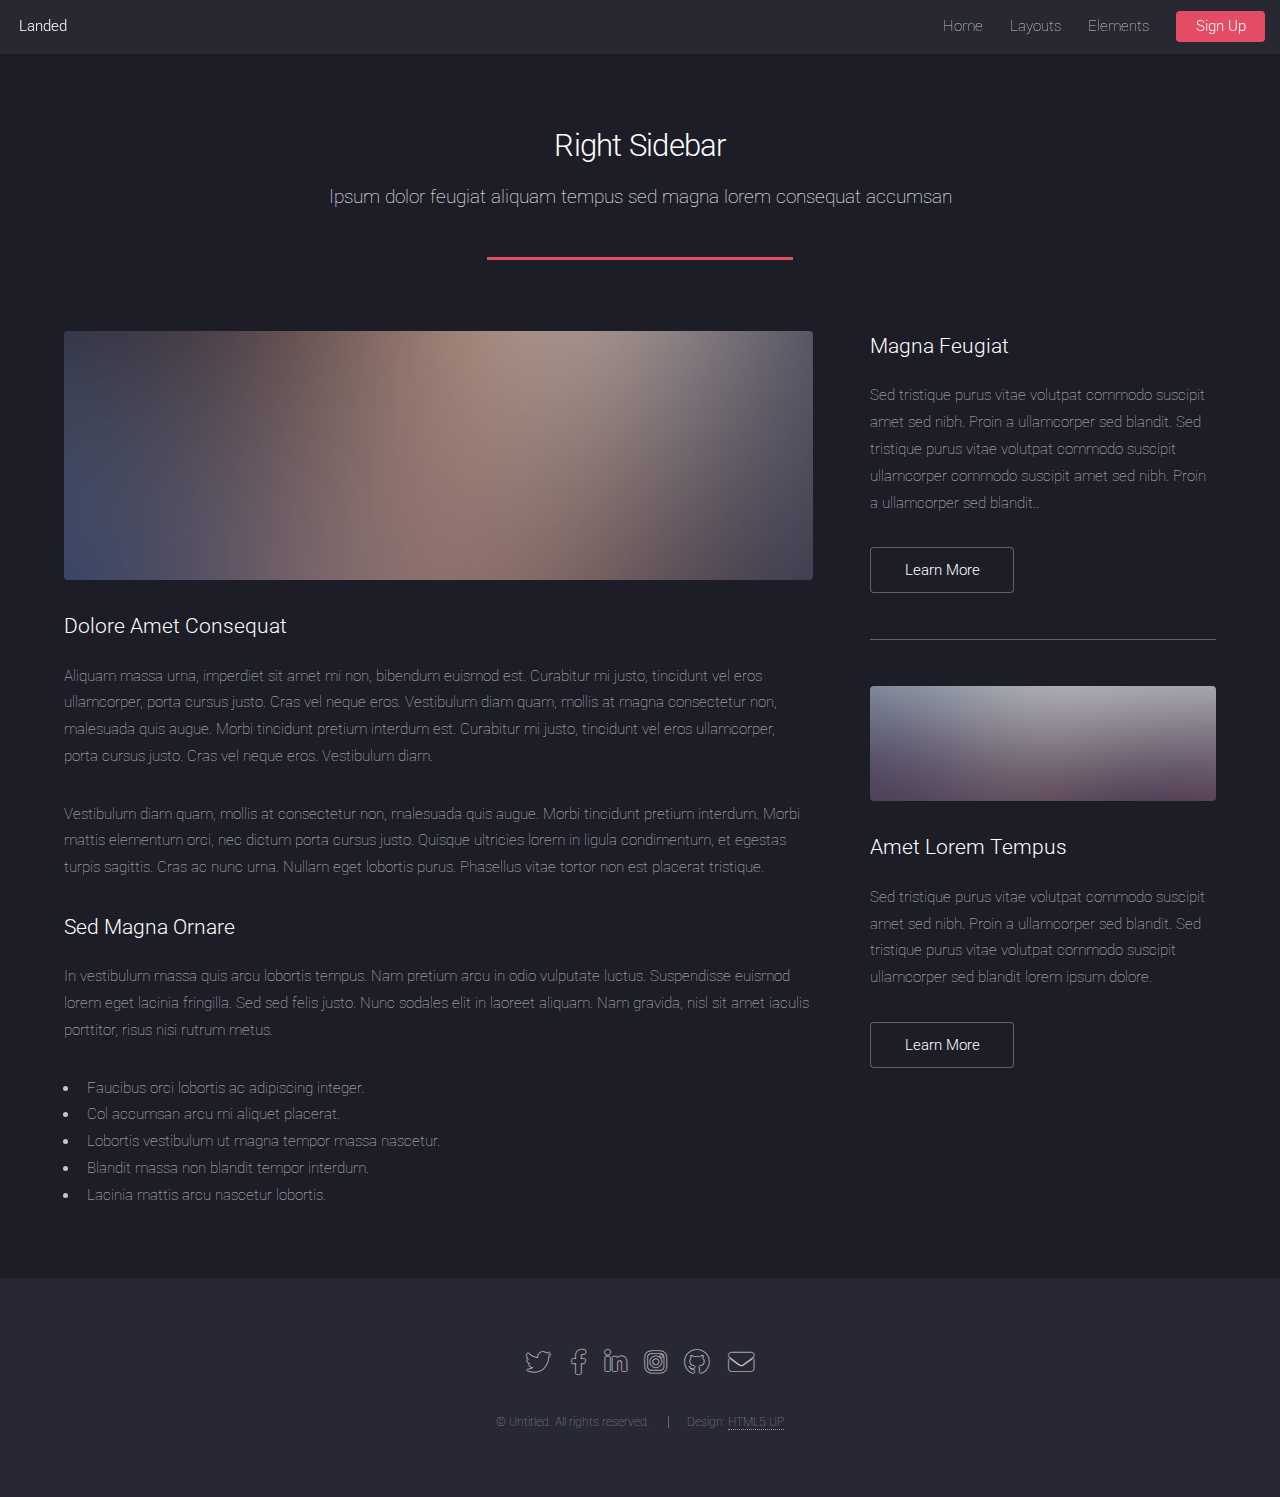
<file: SortProject/right-sidebar.html>
<!DOCTYPE HTML>
<!--
	Landed by HTML5 UP
	html5up.net | @ajlkn
	Free for personal and commercial use under the CCA 3.0 license (html5up.net/license)
-->
<html>
	<head>
		<title>Right Sidebar - Landed by HTML5 UP</title>
		<meta charset="utf-8" />
		<meta name="viewport" content="width=device-width, initial-scale=1, user-scalable=no" />
		<link rel="stylesheet" href="assets/css/main.css" />
		<noscript><link rel="stylesheet" href="assets/css/noscript.css" /></noscript>
	</head>
	<body class="is-preload">
		<div id="page-wrapper">

			<!-- Header -->
				<header id="header">
					<h1 id="logo"><a href="index.html">Landed</a></h1>
					<nav id="nav">
						<ul>
							<li><a href="index.html">Home</a></li>
							<li>
								<a href="#">Layouts</a>
								<ul>
									<li><a href="left-sidebar.html">Left Sidebar</a></li>
									<li><a href="right-sidebar.html">Right Sidebar</a></li>
									<li><a href="no-sidebar.html">No Sidebar</a></li>
									<li>
										<a href="#">Submenu</a>
										<ul>
											<li><a href="#">Option 1</a></li>
											<li><a href="#">Option 2</a></li>
											<li><a href="#">Option 3</a></li>
											<li><a href="#">Option 4</a></li>
										</ul>
									</li>
								</ul>
							</li>
							<li><a href="elements.html">Elements</a></li>
							<li><a href="#" class="button primary">Sign Up</a></li>
						</ul>
					</nav>
				</header>

			<!-- Main -->
				<div id="main" class="wrapper style1">
					<div class="container">
						<header class="major">
							<h2>Right Sidebar</h2>
							<p>Ipsum dolor feugiat aliquam tempus sed magna lorem consequat accumsan</p>
						</header>
						<div class="row gtr-150">
							<div class="col-8 col-12-medium">

								<!-- Content -->
									<section id="content">
										<a href="#" class="image fit"><img src="images/pic06.jpg" alt="" /></a>
										<h3>Dolore Amet Consequat</h3>
										<p>Aliquam massa urna, imperdiet sit amet mi non, bibendum euismod est. Curabitur mi justo, tincidunt vel eros ullamcorper, porta cursus justo. Cras vel neque eros. Vestibulum diam quam, mollis at magna consectetur non, malesuada quis augue. Morbi tincidunt pretium interdum est. Curabitur mi justo, tincidunt vel eros ullamcorper, porta cursus justo. Cras vel neque eros. Vestibulum diam.</p>
										<p>Vestibulum diam quam, mollis at consectetur non, malesuada quis augue. Morbi tincidunt pretium interdum. Morbi mattis elementum orci, nec dictum porta cursus justo. Quisque ultricies lorem in ligula condimentum, et egestas turpis sagittis. Cras ac nunc urna. Nullam eget lobortis purus. Phasellus vitae tortor non est placerat tristique.</p>
										<h3>Sed Magna Ornare</h3>
										<p>In vestibulum massa quis arcu lobortis tempus. Nam pretium arcu in odio vulputate luctus. Suspendisse euismod lorem eget lacinia fringilla. Sed sed felis justo. Nunc sodales elit in laoreet aliquam. Nam gravida, nisl sit amet iaculis porttitor, risus nisi rutrum metus.</p>
										<ul>
											<li>Faucibus orci lobortis ac adipiscing integer.</li>
											<li>Col accumsan arcu mi aliquet placerat.</li>
											<li>Lobortis vestibulum ut magna tempor massa nascetur.</li>
											<li>Blandit massa non blandit tempor interdum.</li>
											<li>Lacinia mattis arcu nascetur lobortis.</li>
										</ul>
									</section>

							</div>
							<div class="col-4 col-12-medium">

								<!-- Sidebar -->
									<section id="sidebar">
										<section>
											<h3>Magna Feugiat</h3>
											<p>Sed tristique purus vitae volutpat commodo suscipit amet sed nibh. Proin a ullamcorper sed blandit. Sed tristique purus vitae volutpat commodo suscipit ullamcorper commodo suscipit amet sed nibh. Proin a ullamcorper sed blandit..</p>
											<footer>
												<ul class="actions">
													<li><a href="#" class="button">Learn More</a></li>
												</ul>
											</footer>
										</section>
										<hr />
										<section>
											<a href="#" class="image fit"><img src="images/pic07.jpg" alt="" /></a>
											<h3>Amet Lorem Tempus</h3>
											<p>Sed tristique purus vitae volutpat commodo suscipit amet sed nibh. Proin a ullamcorper sed blandit. Sed tristique purus vitae volutpat commodo suscipit ullamcorper sed blandit lorem ipsum dolore.</p>
											<footer>
												<ul class="actions">
													<li><a href="#" class="button">Learn More</a></li>
												</ul>
											</footer>
										</section>
									</section>

							</div>
						</div>
					</div>
				</div>

			<!-- Footer -->
				<footer id="footer">
					<ul class="icons">
						<li><a href="#" class="icon brands alt fa-twitter"><span class="label">Twitter</span></a></li>
						<li><a href="#" class="icon brands alt fa-facebook-f"><span class="label">Facebook</span></a></li>
						<li><a href="#" class="icon brands alt fa-linkedin-in"><span class="label">LinkedIn</span></a></li>
						<li><a href="#" class="icon brands alt fa-instagram"><span class="label">Instagram</span></a></li>
						<li><a href="#" class="icon brands alt fa-github"><span class="label">GitHub</span></a></li>
						<li><a href="#" class="icon solid alt fa-envelope"><span class="label">Email</span></a></li>
					</ul>
					<ul class="copyright">
						<li>&copy; Untitled. All rights reserved.</li><li>Design: <a href="http://html5up.net">HTML5 UP</a></li>
					</ul>
				</footer>

		</div>

		<!-- Scripts -->
			<script src="assets/js/jquery.min.js"></script>
			<script src="assets/js/jquery.scrolly.min.js"></script>
			<script src="assets/js/jquery.dropotron.min.js"></script>
			<script src="assets/js/jquery.scrollex.min.js"></script>
			<script src="assets/js/browser.min.js"></script>
			<script src="assets/js/breakpoints.min.js"></script>
			<script src="assets/js/util.js"></script>
			<script src="assets/js/main.js"></script>

	</body>
</html>
</file>
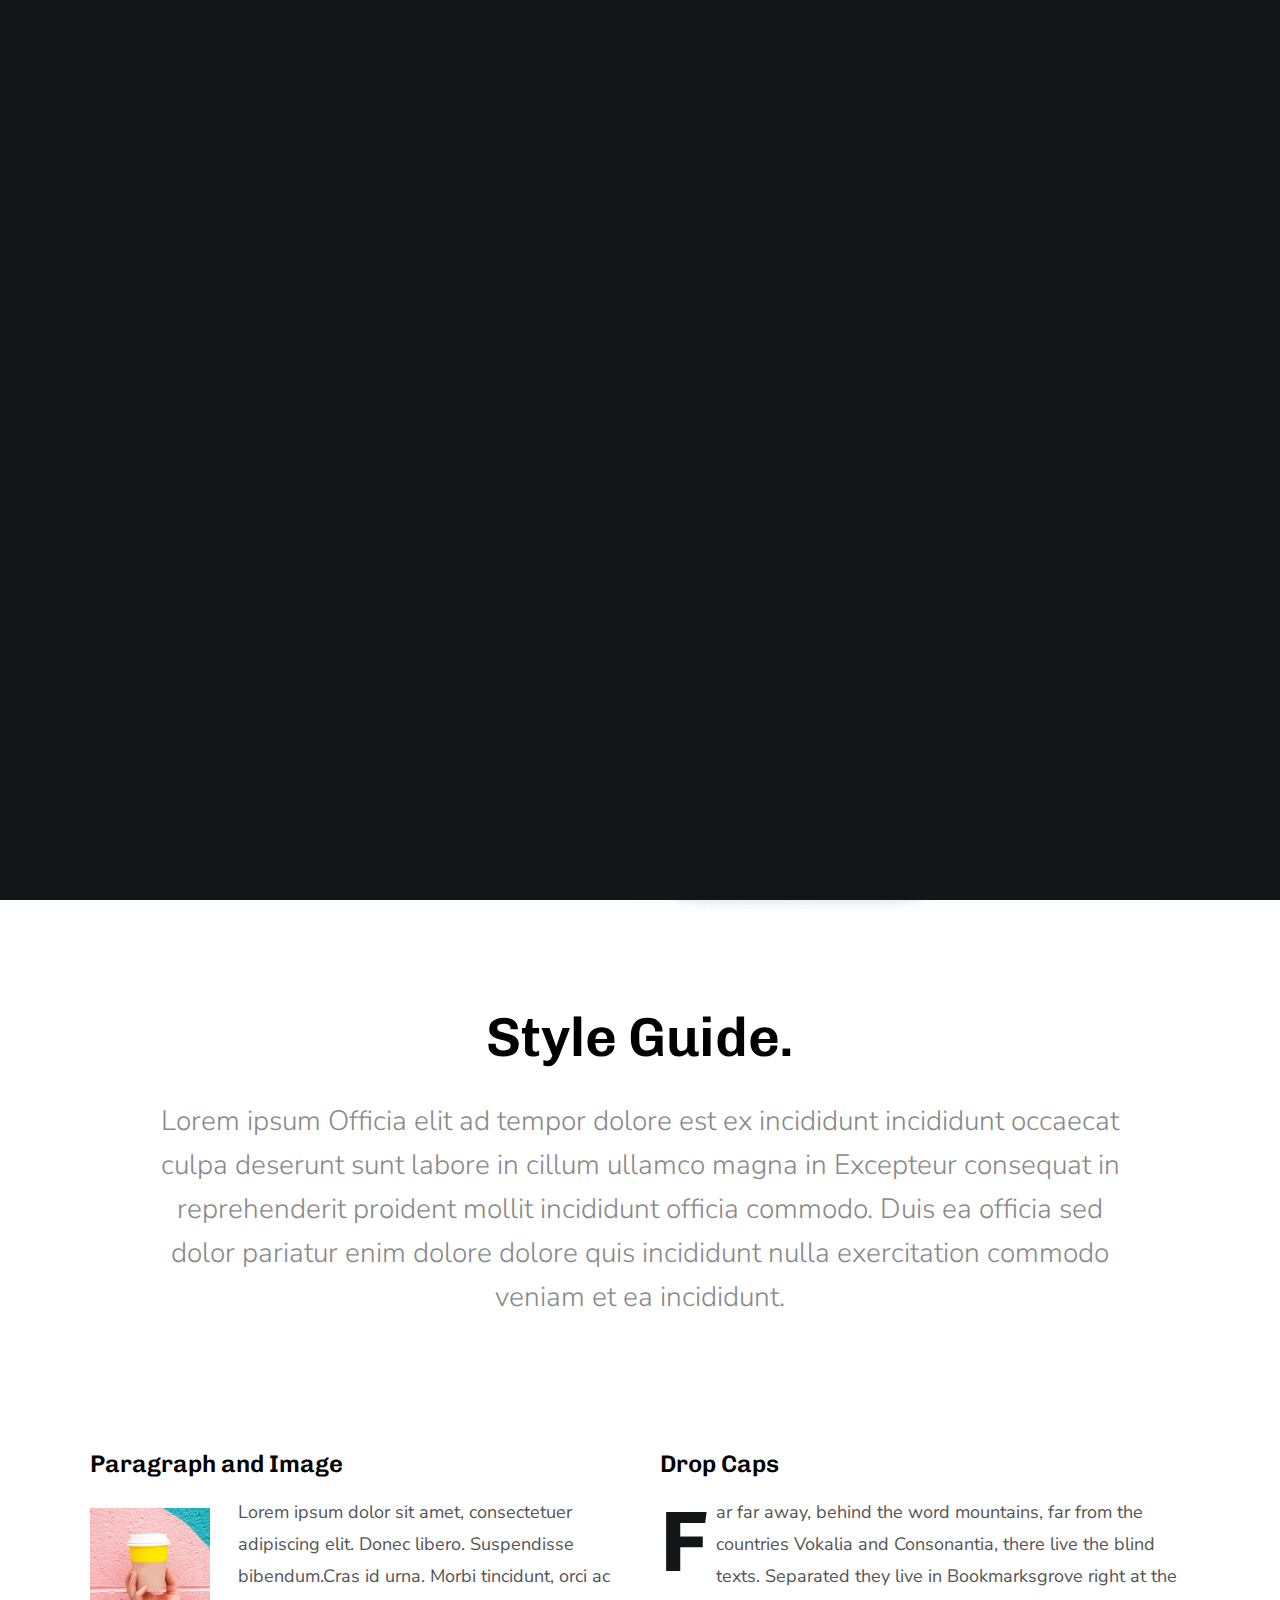
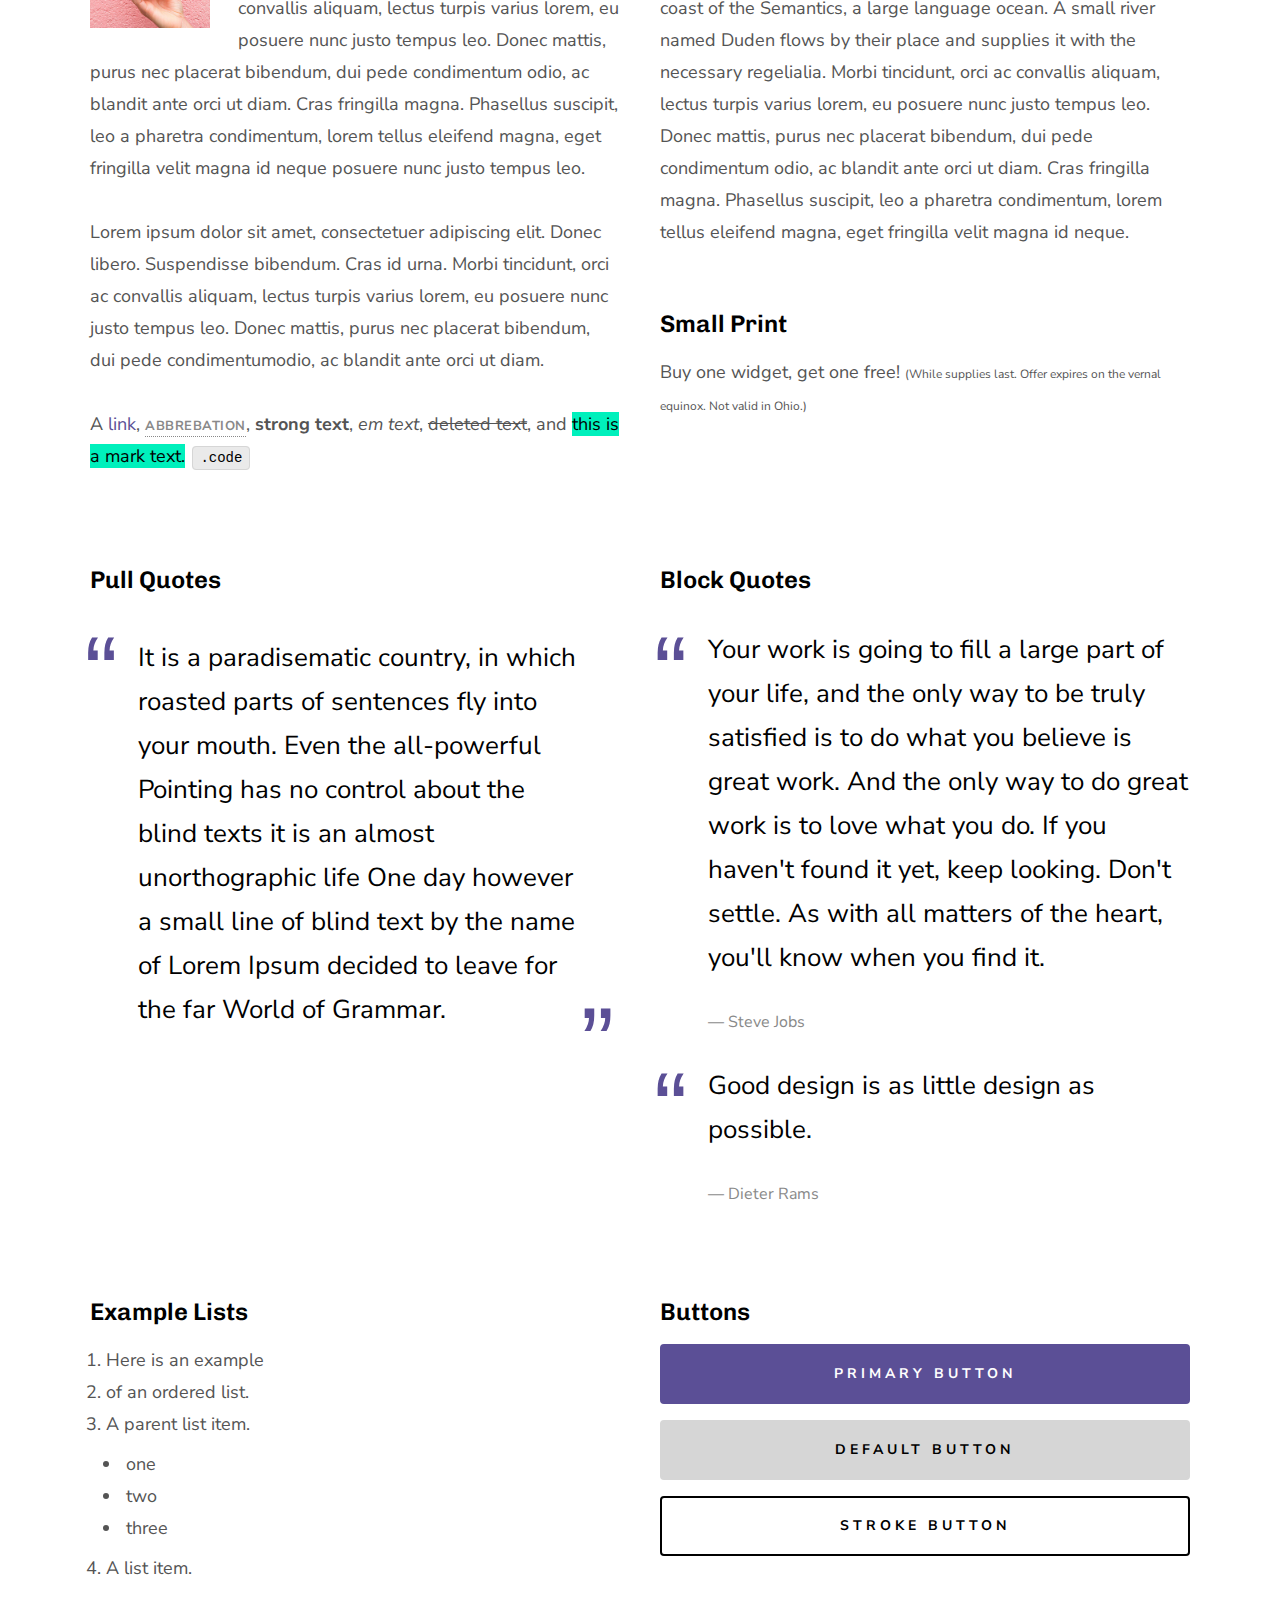
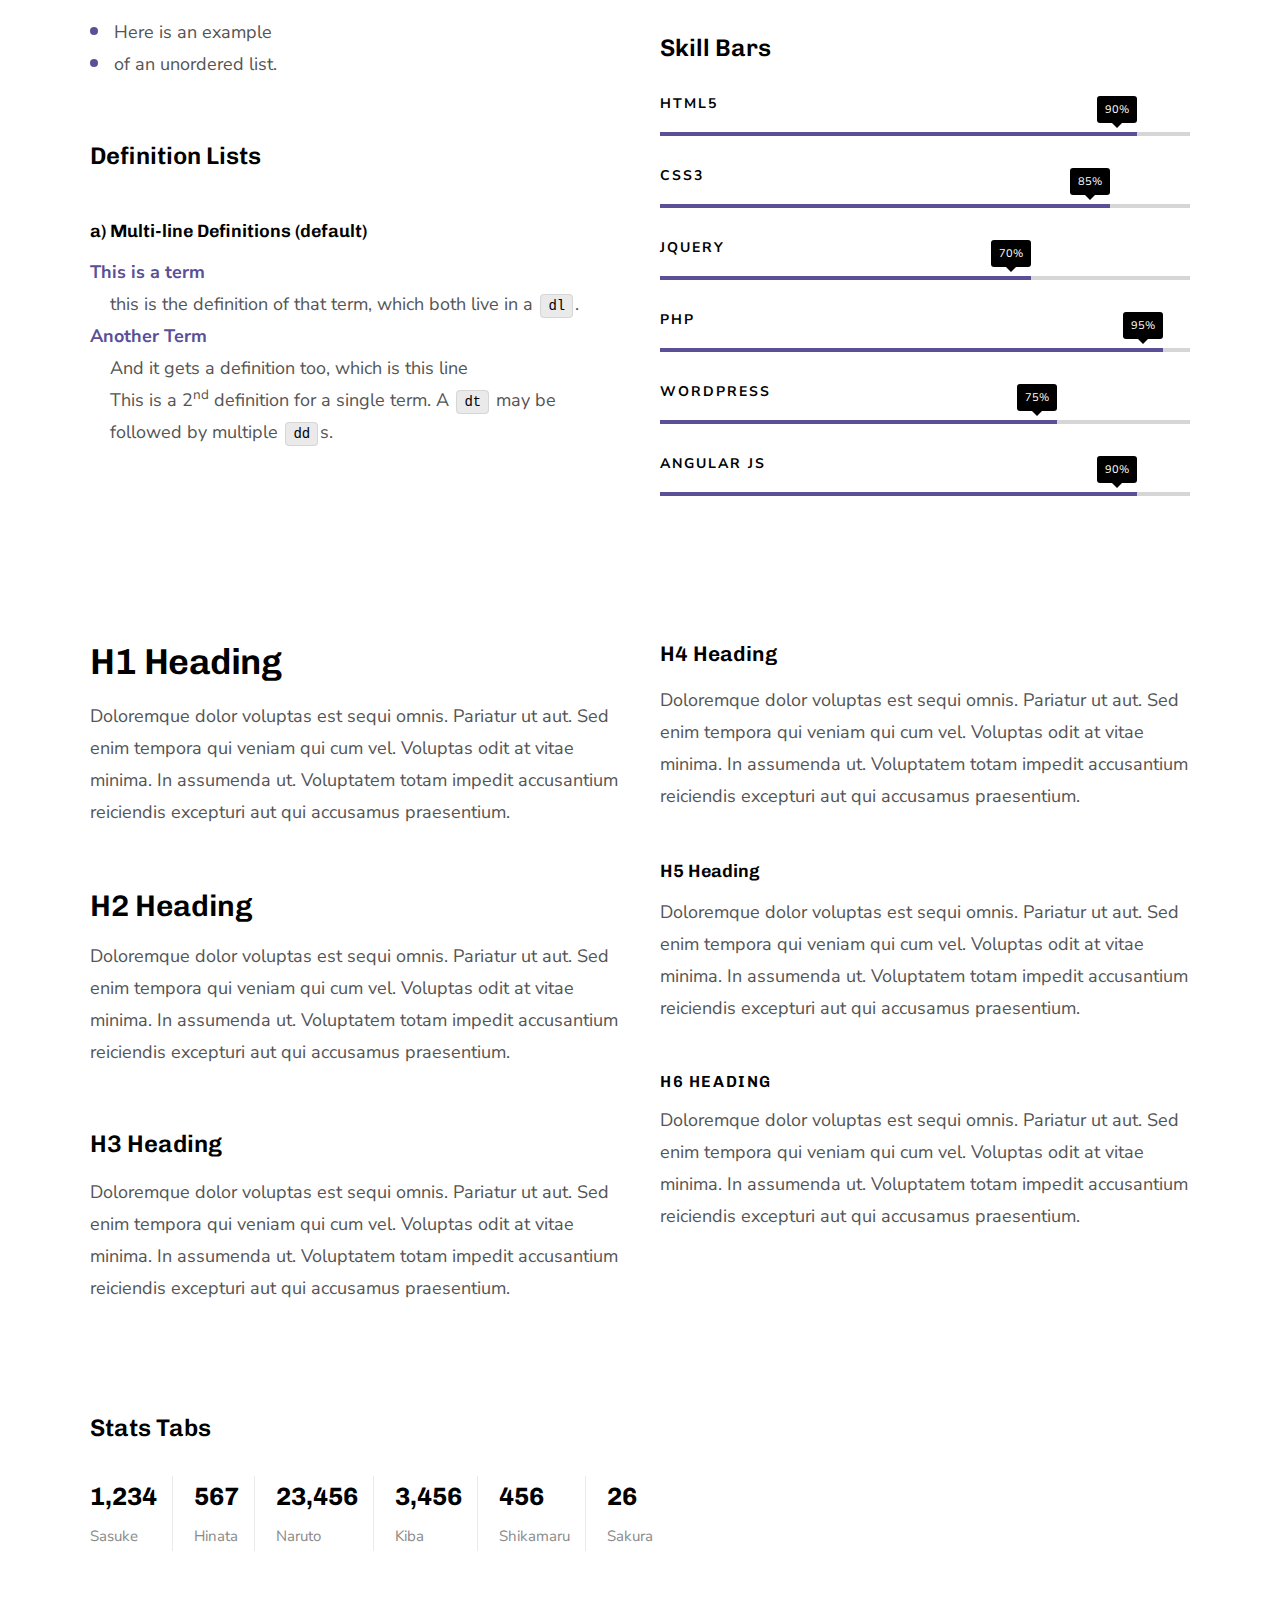
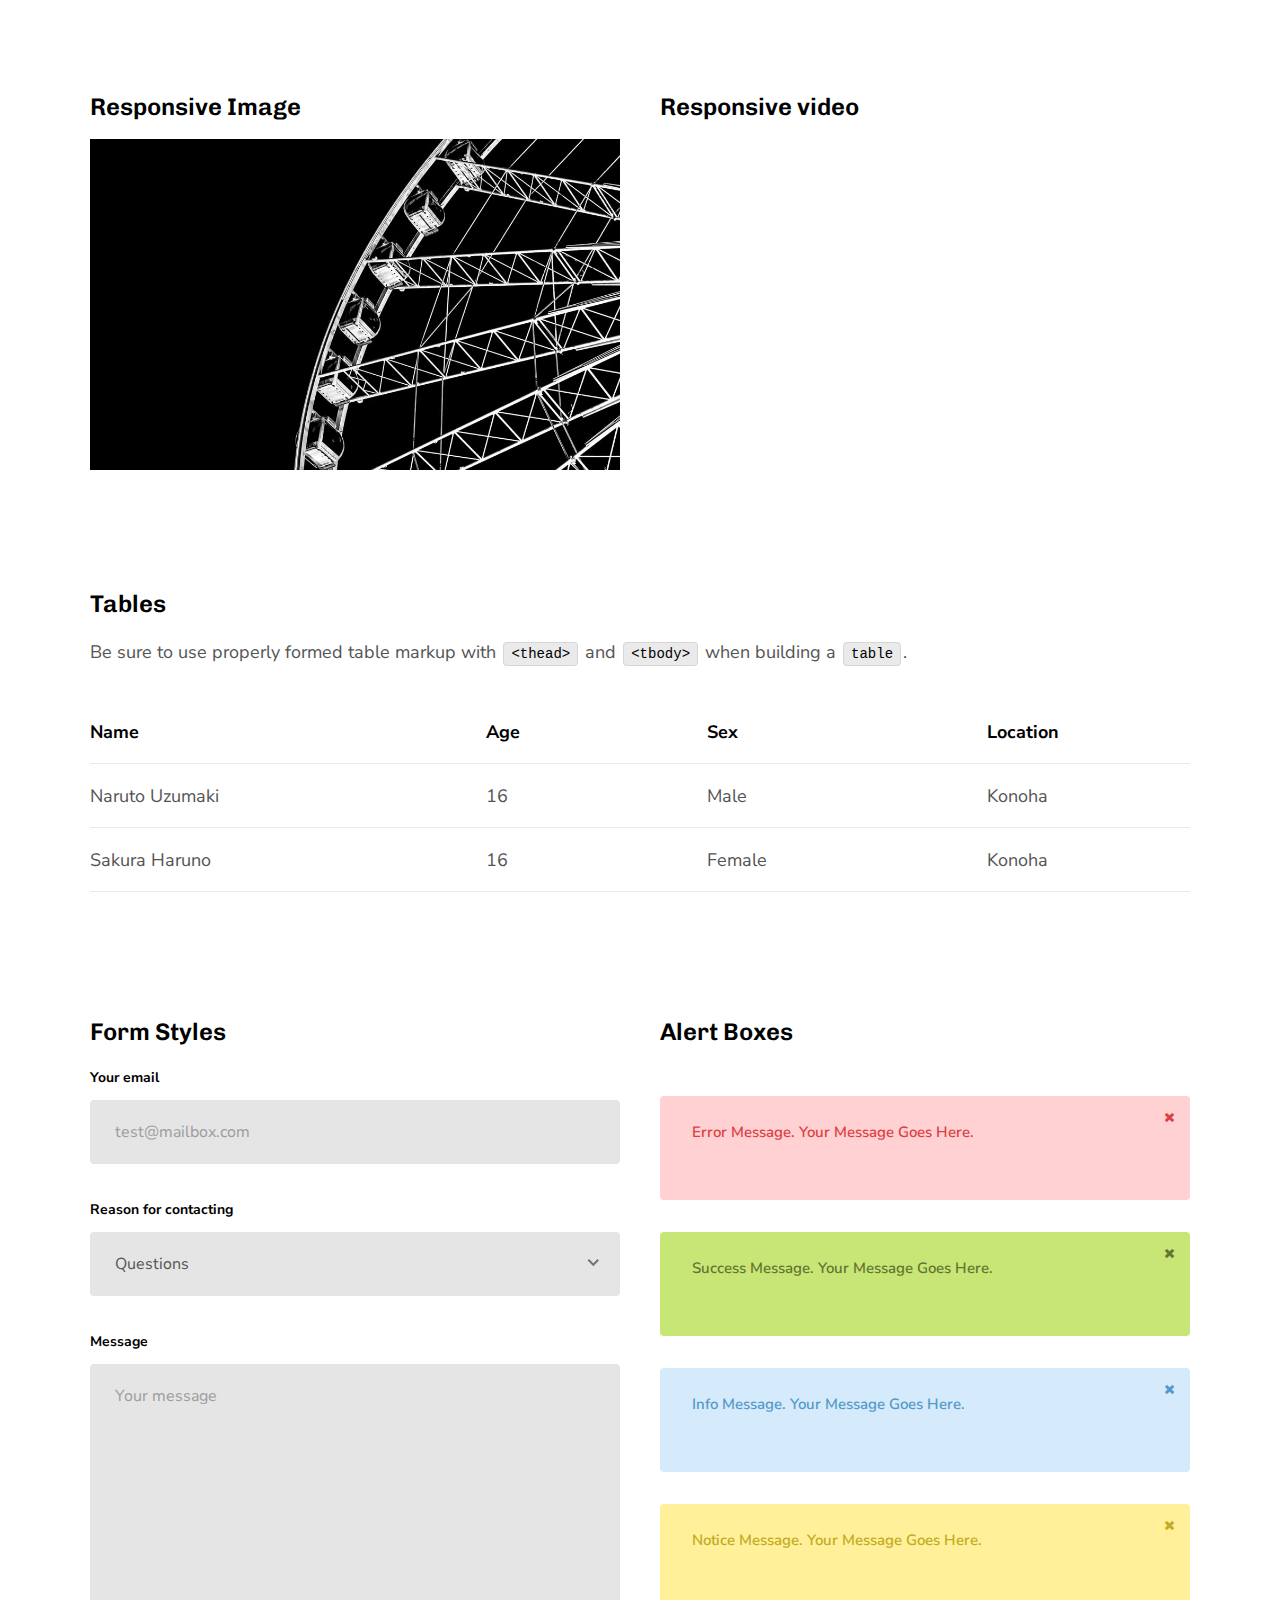
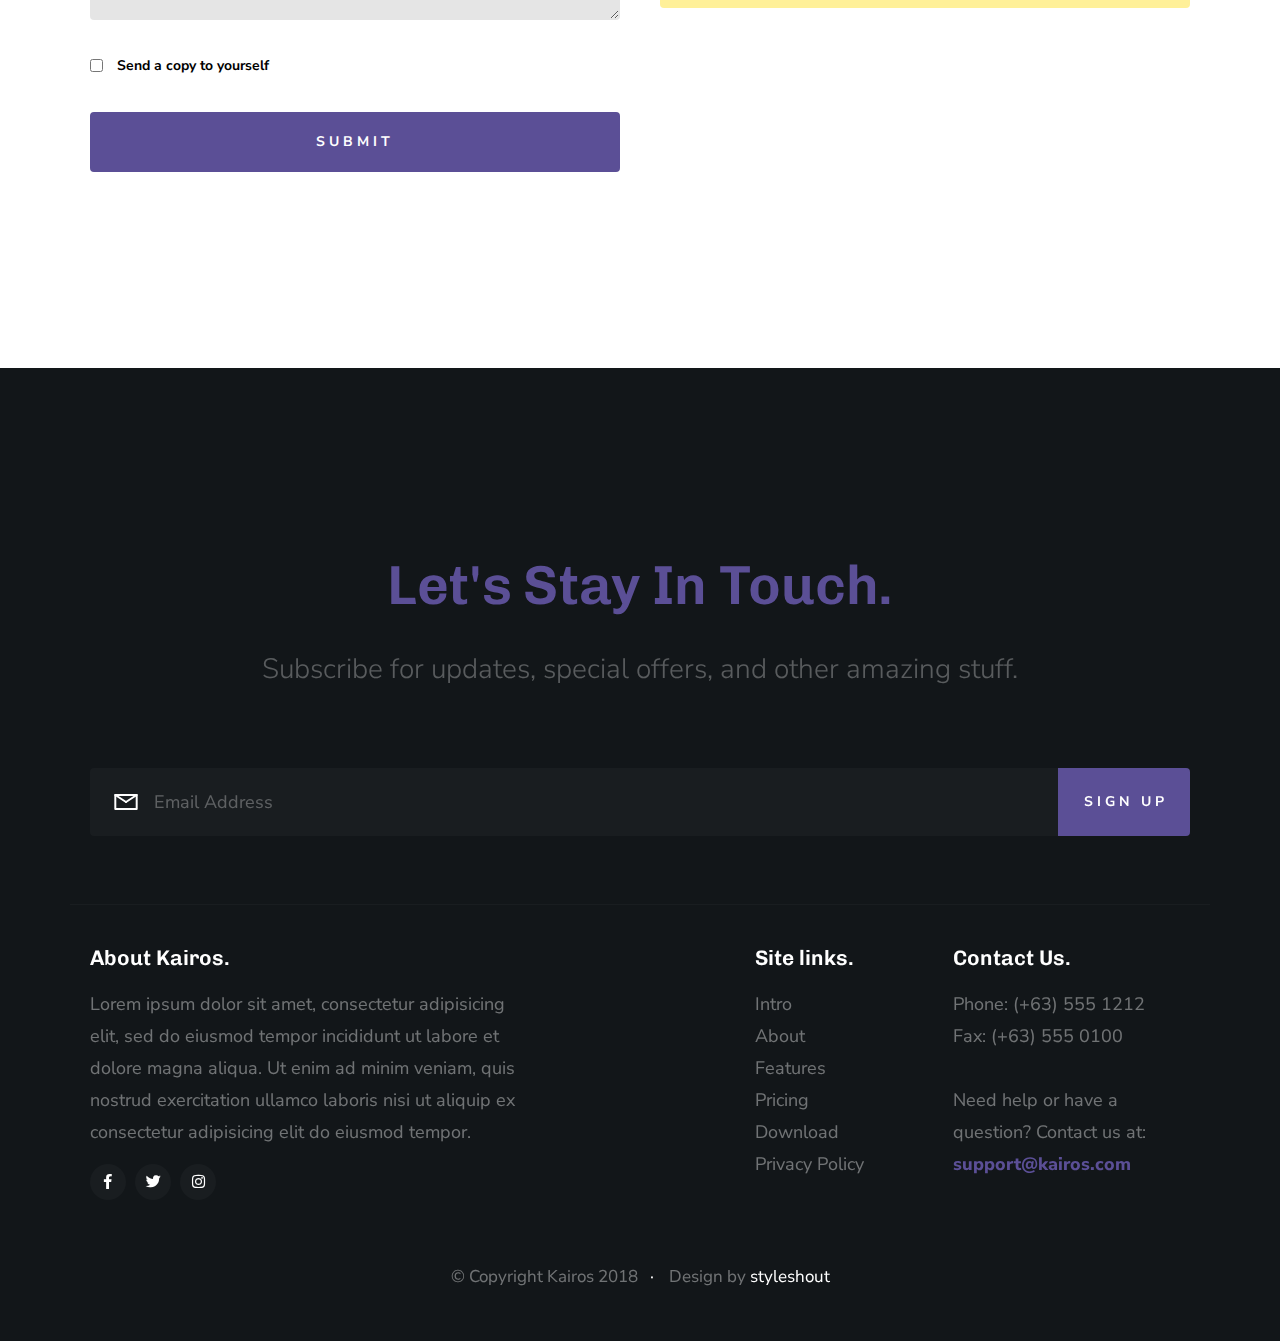
<file: SortProject/styles.html>
<!DOCTYPE html>
<html class="no-js" lang="en">
<head>

    <!--- basic page needs
    ================================================== -->
    <meta charset="utf-8">
    <title>Style Guide - Kairos</title>
    <meta name="description" content="">
    <meta name="author" content="">

    <!-- mobile specific metas
    ================================================== -->
    <meta name="viewport" content="width=device-width, initial-scale=1">

    <!-- CSS
    ================================================== -->
    <link rel="stylesheet" href="css/base.css">
    <link rel="stylesheet" href="css/vendor.css">
    <link rel="stylesheet" href="css/main.css">

    <style type="text/css" media="screen">
        .s-styles { 
            background-color: #ffffff;
            padding-top: 21.6rem;
            padding-bottom: 14.8rem;
        }
    </style>

    <!-- script
    ================================================== -->
    <script src="js/modernizr.js"></script>
    <script src="js/pace.min.js"></script>

    <!-- favicons
    ================================================== -->
    <link rel="shortcut icon" href="favicon.ico" type="image/x-icon">
    <link rel="icon" href="favicon.ico" type="image/x-icon">

</head>

<body id="top">

    <!-- preloader
    ================================================== -->
    <div id="preloader">
        <div id="loader" class="dots-jump">
            <div></div>
            <div></div>
            <div></div>
        </div>
    </div>


    <!-- header 
    ================================================== -->
    <header class="s-header">

        <div class="row">
            <div class="header-logo">
                <a class="site-logo" href="index.html">
                    <img src="images/logo.svg" alt="Homepage">
                </a>
            </div>
    
            <nav class="header-nav-wrap">
                <ul class="header-main-nav">
                    <li class="current"><a href="index.html" title="intro">Intro</a></li>
                    <li><a href="index.html#about" title="about">About</a></li>
                    <li><a href="index.html#features" title="features">Features</a></li>
                    <li><a href="index.html#pricing" title="pricing">Pricing</a></li>
                    <li><a href="index.html#download" title="download">Download</a></li>	
                </ul>
    
                <div class="header-cta">
                    <a href="#0" class="btn btn--primary header-cta__btn">Get The App</a>
                </div>
            </nav>
    
            <a class="header-menu-toggle" href="#"><span>Menu</span></a>
        </div>

    </header> <!-- end header -->


    <!-- home
    ================================================== -->
    <section id="home" class="s-home target-section" data-parallax="scroll" data-image-src="images/hero-bg.jpg" data-natural-width=3000 data-natural-height=2000 data-position-y=center>

        <div class="shadow-overlay"></div>

        <div class="home-content">

            <div class="row home-content__main">

                <div class="home-content__left">
                    <h1>
                    An Amazing App <br>
                    That Does It All.
                    </h1>
    
                    <h3>
                    Voluptatem ipsa quae ab illo inventore veritatis et quasi architecto beatae vitae dicta sunt explica. Nemo enim ipsam voluptatem quia. 
                    Ut quis enim.
                    </h3>
    
                    <div class="home-content__btn-wrap">
                        <a href="#0" class="btn btn--primary home-content__btn">
                            Get The App
                        </a>
                    </div>
                </div> <!-- end home-content__left-->

                <div class="home-content__right">
                    <img src="images/hero-app-screens-800.png" srcset="images/hero-app-screens-800.png 1x, images/hero-app-screens-1600.png 2x">
                </div> <!-- end home-content__right -->

            </div> <!-- end home-content__main -->

            <ul class="home-content__social">
                <li><a href="#0">Facebook</a></li>
                <li><a href="#0">twitter</a></li>
                <li><a href="#0">Instagram</a></li>
            </ul>

        </div> <!-- end home-content -->

        <a href="#styles" class="home-scroll smoothscroll">
            <span class="home-scroll__text">Scroll</span>
            <span class="home-scroll__icon"></span>
        </a> 

    </section> <!-- end s-home -->


    <!-- styles
    ================================================== -->
    <section id="styles" class="s-styles">
        
        <div class="row narrow section-intro add-bottom text-center">

            <div class="col-twelve tab-full">

                <h1 class="display-1">Style Guide.</h1>

                <p class="lead">Lorem ipsum Officia elit ad tempor dolore est ex incididunt incididunt occaecat culpa deserunt sunt labore in cillum ullamco magna in Excepteur consequat in reprehenderit proident mollit incididunt officia commodo.
                Duis ea officia sed dolor pariatur enim dolore dolore quis incididunt nulla exercitation commodo veniam et ea incididunt.</p>

            </div>

        </div>

        <div class="row">

            <div class="col-six tab-full">

                <h3>Paragraph and Image</h3>

                <p><a href="#"><img width="120" height="120" class="pull-left" alt="sample-image" src="images/sample-image.jpg"></a>
                Lorem ipsum dolor sit amet, consectetuer adipiscing elit. Donec libero. Suspendisse bibendum.Cras id urna. Morbi tincidunt, orci ac convallis aliquam, lectus turpis varius lorem, eu posuere nunc justo tempus leo. Donec mattis, purus nec placerat bibendum, dui pede condimentum odio, ac blandit ante orci ut diam. Cras fringilla magna. Phasellus suscipit, leo a pharetra condimentum, lorem tellus eleifend magna, eget fringilla velit magna id neque posuere nunc justo tempus leo. </p>

                <p>
                Lorem ipsum dolor sit amet, consectetuer adipiscing elit. Donec libero. Suspendisse bibendum. Cras id urna. Morbi tincidunt, orci ac convallis aliquam, lectus turpis varius lorem, eu posuere nunc justo tempus leo. Donec mattis, purus nec placerat bibendum, dui pede condimentumodio, ac blandit ante orci ut diam.	
                </p>

                <p>A <a href="#">link</a>,
                <abbr title="this really isn't a very good description">abbrebation</abbr>,
                <strong>strong text</strong>,
                <em>em text</em>,
                <del>deleted text</del>, and
                <mark>this is a mark text.</mark>
                <code>.code</code>
                </p>

            </div>

            <div class="col-six tab-full">

                <h3>Drop Caps</h3>

                <p class="drop-cap">Far far away, behind the word mountains, far from the countries Vokalia and Consonantia,
                there live the blind texts. Separated they live in Bookmarksgrove right at the coast of the
                Semantics, a large language ocean. A small river named Duden flows by their place and supplies it with the necessary regelialia. Morbi tincidunt, orci ac convallis aliquam, lectus turpis varius lorem, eu	posuere nunc justo tempus leo. Donec mattis, purus nec placerat bibendum, dui pede condimentum odio, ac blandit ante orci ut diam. Cras fringilla magna. Phasellus suscipit, leo a pharetra condimentum, lorem tellus eleifend magna, eget fringilla velit magna id neque.
                </p>

                <h3>Small Print</h3>

                <p>Buy one widget, get one free!
                <small>(While supplies last. Offer expires on the vernal equinox. Not valid in Ohio.)</small>
                </p>

            </div>

        </div> <!-- end row -->

        <div class="row">

            <div class="col-six tab-full">

                <h3>Pull Quotes</h3>

                <aside class="pull-quote">
                    <blockquote>
                    <p>It is a paradisematic country, in which roasted parts of
                    sentences fly into your mouth. Even the all-powerful Pointing has no control about the blind
                    texts it is an almost unorthographic life One day however a small line of blind text by the name
                    of Lorem Ipsum decided to leave for the far World of Grammar.</p>
                    </blockquote>
                </aside>

            </div>

            <div class="col-six tab-full">

                <h3>Block Quotes</h3>

                <blockquote cite="http://where-i-got-my-info-from.com">
                <p>Your work is going to fill a large part of your life, and the only way to be truly satisfied is
                to do what you believe is great work. And the only way to do great work is to love what you do.
                If you haven't found it yet, keep looking. Don't settle. As with all matters of the heart, you'll know when you find it.
                </p>
                <cite>
                    <a href="#">Steve Jobs</a>
                </cite>
                </blockquote>

                <blockquote>
                <p>Good design is as little design as possible.</p>
                <cite>Dieter Rams</cite>
                </blockquote>

            </div>

        </div> <!-- end row -->


        <div class="row half-bottom">

            <div class="col-six tab-full">

                <h3>Example Lists</h3>

                <ol>
                    <li>Here is an example</li>
                    <li>of an ordered list.</li>
                    <li>A parent list item.
                        <ul>
                            <li>one</li>
                            <li>two</li>
                            <li>three</li>
                        </ul>
                        </li>
                        <li>A list item.</li>
                    </ol>

                <ul class="disc">
                    <li>Here is an example</li>
                    <li>of an unordered list.</li>
                </ul>

                <h3>Definition Lists</h3>

                <h5>a) Multi-line Definitions (default) </h5>

                <dl>
                    <dt><strong>This is a term</strong></dt>
                        <dd>this is the definition of that term, which both live in a <code>dl</code>.</dd>
                    <dt><strong>Another Term</strong></dt>
                        <dd>And it gets a definition too, which is this line</dd>
                        <dd>This is a 2<sup>nd</sup> definition for a single term. A <code>dt</code> may be followed by multiple <code>dd</code>s.</dd>
                </dl>

            </div>

            <div class="col-six tab-full">

                <h3>Buttons</h3>

                <p>
                    <a class="btn btn--primary full-width" href="#0">Primary Button</a>
                    <a class="btn full-width" href="#0">Default Button</a>
                    <a class="btn btn--stroke full-width" href="#0">Stroke Button</a>
                </p>

                <h3>Skill Bars</h3>
                
                <ul class="skill-bars">
                    <li>
                    <div class="progress percent90"><span>90%</span></div>
                    <strong>HTML5</strong>
                    </li>
                    <li>
                    <div class="progress percent85"><span>85%</span></div>
                    <strong>CSS3</strong>
                    </li>
                    <li>
                    <div class="progress percent70"><span>70%</span></div>
                    <strong>JQuery</strong>
                    </li>
                    <li>
                    <div class="progress percent95"><span>95%</span></div>
                    <strong>PHP</strong>
                    </li>
                    <li>
                    <div class="progress percent75"><span>75%</span></div>
                    <strong>Wordpress</strong>
                    </li>
                    <li>
                    <div class="progress percent90"><span>90%</span></div>
                    <strong>Angular JS</strong>
                    </li>
                </ul>

            </div>

        </div> <!-- end row -->

        <div class="row half-bottom">

            <div class="col-six tab-full">
                    
                <h1>H1 Heading</h1>
                <p>Doloremque dolor voluptas est sequi omnis. Pariatur ut aut. Sed enim tempora qui veniam qui cum vel. 
                Voluptas odit at vitae minima. In assumenda ut. Voluptatem totam impedit accusantium reiciendis excepturi aut qui accusamus praesentium.</p>

                <h2>H2 Heading</h2>
                <p>Doloremque dolor voluptas est sequi omnis. Pariatur ut aut. Sed enim tempora qui veniam qui cum vel. 
                Voluptas odit at vitae minima. In assumenda ut. Voluptatem totam impedit accusantium reiciendis excepturi aut qui accusamus praesentium.</p>

                <h3>H3 Heading</h3>
                <p>Doloremque dolor voluptas est sequi omnis. Pariatur ut aut. Sed enim tempora qui veniam qui cum vel. 
                Voluptas odit at vitae minima. In assumenda ut. Voluptatem totam impedit accusantium reiciendis excepturi aut qui accusamus praesentium.</p>

            </div>

            <div class="col-six tab-full">
                    
                <h4>H4 Heading</h4>
                <p>Doloremque dolor voluptas est sequi omnis. Pariatur ut aut. Sed enim tempora qui veniam qui cum vel. 
                Voluptas odit at vitae minima. In assumenda ut. Voluptatem totam impedit accusantium reiciendis excepturi aut qui accusamus praesentium.</p>

                <h5>H5 Heading</h5>
                <p>Doloremque dolor voluptas est sequi omnis. Pariatur ut aut. Sed enim tempora qui veniam qui cum vel. 
                Voluptas odit at vitae minima. In assumenda ut. Voluptatem totam impedit accusantium reiciendis excepturi aut qui accusamus praesentium.</p>

                <h6>H6 Heading</h6>
                <p>Doloremque dolor voluptas est sequi omnis. Pariatur ut aut. Sed enim tempora qui veniam qui cum vel. 
                Voluptas odit at vitae minima. In assumenda ut. Voluptatem totam impedit accusantium reiciendis excepturi aut qui accusamus praesentium.</p>

            </div>

        </div>

        <div class="row half-bottom">

            <div class="col-twelve">

                    <h3>Stats Tabs</h3>

                <ul class="stats-tabs">
                    <li><a href="#">1,234 <em>Sasuke</em></a></li>
                    <li><a href="#">567 <em>Hinata</em></a></li>
                    <li><a href="#">23,456 <em>Naruto</em></a></li>
                    <li><a href="#">3,456 <em>Kiba</em></a></li>
                    <li><a href="#">456 <em>Shikamaru</em></a></li>
                    <li><a href="#">26 <em>Sakura</em></a></li>
                </ul>

            </div>

        </div> <!-- end row -->

        <div class="row half-bottom">

            <div class="col-six tab-full">

                <h3>Responsive Image</h3>
                <p><img src="images/wheel-500.jpg" 
                    srcset="images/wheel-1000.jpg 1000w, 
                    images/wheel-500.jpg 500w" 
                    sizes="(max-width: 1000px) 100vw, 1000px" alt=""></p>

            </div>

            <div class="col-six tab-full">

                <h3>Responsive video</h3>

                <div class="video-container">
                <iframe src="https://player.vimeo.com/video/14592941?color=00a650&title=0&byline=0&portrait=0" width="500" height="281" frameborder="0" webkitallowfullscreen mozallowfullscreen allowfullscreen></iframe> 
                </div>

            </div>
            
        </div> <!-- end row -->

        <div class="row add-bottom">

            <div class="col-twelve">

                <h3>Tables</h3>
                <p>Be sure to use properly formed table markup with <code>&lt;thead&gt;</code> and <code>&lt;tbody&gt;</code> when building a <code>table</code>.</p>

                <div class="table-responsive">

                    <table>
                            <thead>
                            <tr>
                                <th>Name</th>
                                <th>Age</th>
                                <th>Sex</th>
                                <th>Location</th>
                            </tr>
                            </thead>
                            <tbody>
                            <tr>
                                <td>Naruto Uzumaki</td>
                                <td>16</td>
                                <td>Male</td>
                                <td>Konoha</td>
                            </tr>
                            <tr>
                                <td>Sakura Haruno</td>
                                <td>16</td>
                                <td>Female</td>
                                <td>Konoha</td>
                            </tr>
                            </tbody>
                    </table>

                </div>

            </div>
            
        </div> <!-- end row -->    

        <div class="row">

            <div class="col-six tab-full">

                <h3>Form Styles</h3>

                <form>
                    <div>
                        <label for="sampleInput">Your email</label>
                        <input class="full-width" type="email" placeholder="test@mailbox.com" id="sampleInput">
                    </div>
                    <div>
                        <label for="sampleRecipientInput">Reason for contacting</label>
                        <div class="ss-custom-select">
                            <select class="full-width" id="sampleRecipientInput">
                                <option value="Option 1">Questions</option>
                                <option value="Option 2">Report</option>
                                <option value="Option 3">Others</option>
                            </select>
                        </div>
                    </div>
                    
                    <label for="exampleMessage">Message</label>
                    <textarea class="full-width" placeholder="Your message" id="exampleMessage"></textarea>

                    <label class="add-bottom">
                        <input type="checkbox">
                        <span class="label-text">Send a copy to yourself</span>
                    </label>
                
                    <input class="btn--primary full-width" type="submit" value="Submit">
                </form>

            </div>

            <div class="col-six tab-full">

                <h3>Alert Boxes</h3>

                <br>
                
                <div class="alert-box alert-box--error hideit">
                    <p>Error Message. Your Message Goes Here.</p>
                    <i class="fa fa-times alert-box__close" aria-hidden="true"></i>
                </div><!-- end error -->
                        
                <div class="alert-box alert-box--success hideit">
                    <p>Success Message. Your Message Goes Here.</p>
                    <i class="fa fa-times alert-box__close" aria-hidden="true"></i>
                </div><!-- end success -->
                        
                <div class="alert-box alert-box--info hideit">
                    <p>Info Message. Your Message Goes Here.</p>
                    <i class="fa fa-times alert-box__close" aria-hidden="true"></i>
                </div><!-- end info -->
                        
                <div class="alert-box alert-box--notice hideit">
                    <p>Notice Message. Your Message Goes Here.</p>
                    <i class="fa fa-times alert-box__close" aria-hidden="true"></i>
                </div><!-- end notice -->
            
            </div>

        </div> <!-- end row -->

    </section> <!-- end styles -->


    <!-- footer
    ================================================== -->
    <footer class="s-footer footer">

        <div class="row section-header align-center">
            <div class="col-full">
                <h1 class="display-1">
                    Let's Stay In Touch.
                </h1>
                <p class="lead">
                Subscribe for updates, special offers, and other amazing stuff.
                </p>
            </div>
        </div> <!-- end section-header -->

        <div class="row footer__top">

            <div class="col-full footer__subscribe end">
                <div class="subscribe-form">
                    <form id="mc-form" class="group" novalidate="true">

                        <input type="email" value="" name="EMAIL" class="email" id="mc-email" placeholder="Email Address" required="">
            
                        <input type="submit" name="subscribe" value="Sign Up">
            
                        <label for="mc-email" class="subscribe-message"></label>
            
                    </form>
                </div>
            </div>

        </div> <!-- end footer__top -->

        <div class="row footer__bottom">

            <div class="footer__about col-five tab-full left">

                <h4>About Kairos.</h4>

                <p>
                Lorem ipsum dolor sit amet, consectetur adipisicing elit, sed 
                do eiusmod tempor incididunt ut labore et dolore magna aliqua. 
                Ut enim ad minim veniam, quis nostrud exercitation ullamco 
                laboris nisi ut aliquip ex consectetur adipisicing elit do eiusmod tempor.
                </p>

                <ul class="footer__social">
                    <li><a href="#0"><i class="fab fa-facebook-f" aria-hidden="true"></i></a></li>
                    <li><a href="#0"><i class="fab fa-twitter" aria-hidden="true"></i></a></li>
                    <li><a href="#0"><i class="fab fa-instagram" aria-hidden="true"></i></a></li>
                </ul>
            </div>

            <div class="col-five md-seven tab-full right end">
                <div class="row">

                    <div class="footer__site-links col-five mob-full">
                        <h4>Site links.</h4>

                        <ul class="footer__site-links">
                            <li><a href="index.html">Intro</a></li>
                            <li><a href="index.html#about">About</a></li>
                            <li><a href="index.html#features">Features</a></li>
                            <li><a href="index.html#pricing">Pricing</a></li>
                            <li><a href="index.html#download">Download</a></li>
                            <li><a href="#0">Privacy Policy</a></li>
                        </ul>
                    </div>

                    <div class="footer__contact col-seven mob-full">
                        <h4>Contact Us.</h4>

                        <p>
                        Phone: (+63) 555 1212 <br>
                        Fax: (+63) 555 0100
                        </p>
                        <p>
                        Need help or have a question? Contact us at: <br>
                        <a href="mailto:#0" class="footer__mail-link">support@kairos.com</a>
                        </p>
                    </div>

                </div>
            </div>

            <div class="col-full ss-copyright">
                <span>&copy; Copyright Kairos 2018</span> 
                <span>Design by <a href="https://www.styleshout.com/">styleshout</a></span>
            </div>

        </div> <!-- end footer__bottom -->

        <div class="go-top">
            <a class="smoothscroll" title="Back to Top" href="#top"></a>
        </div>

    </footer> <!-- end s-footer -->


    <!-- Java Script
    ================================================== -->
    <script src="js/jquery-3.2.1.min.js"></script>
    <script src="js/plugins.js"></script>
    <script src="js/main.js"></script>

</body>
</file>
<file: SideBySide/css/vendor.css>
/* ===================================================================
 * Booth Third-party Stylesheets
 * Template Ver. 1.0.0
 * 10-20-2021
 * -------------------------------------------------------------------
 *
 * TOC:
 * # PrismJS
 * # Swiper
 * # Basiclightbox
 *
 * ------------------------------------------------------------------- */

/* ===================================================================
 * # PrismJS 1.20.0
 *   https://prismjs.com/download.html#themes=prism-okaidia&languages=markup+css+clike+javascript+markup-templating+php 
 *   
 *   okaidia theme for JavaScript, CSS and HTML
 *   Loosely based on Monokai textmate theme by http://www.monokai.nl/
 *   @author ocodia
 * ------------------------------------------------------------------- */
code[class*="language-"],
pre[class*="language-"] {
    color           : #f8f8f2;
    background      : none;
    text-shadow     : 0 1px rgba(0, 0, 0, 0.3);
    font-family     : var(--font-mono);
    font-size       : calc(var(--text-size) * 0.9444);
    text-align      : left;
    white-space     : pre;
    word-spacing    : normal;
    word-break      : normal;
    word-wrap       : normal;
    line-height     : var(--vspace-1);
    -moz-tab-size   : 4;
    -o-tab-size     : 4;
    tab-size        : 4;
    -webkit-hyphens : none;
    -moz-hyphens    : none;
    -ms-hyphens     : none;
    hyphens         : none;
}

/* Code blocks */

pre[class*="language-"] {
    padding  : var(--vspace-0_5) 0 var(--vspace-1);
    margin   : var(--vspace-1) 0;
    overflow : auto;
}

:not(pre)>code[class*="language-"],
pre[class*="language-"] {
    background : #272822;
}

/* Inline code */

:not(pre)>code[class*="language-"] {
    padding     : .1em;
    white-space : normal;
}

.token.comment,
.token.prolog,
.token.doctype,
.token.cdata {
    color : slategray;
}

.token.punctuation {
    color : #f8f8f2;
}

.token.namespace {
    opacity : .7;
}

.token.property,
.token.tag,
.token.constant,
.token.symbol,
.token.deleted {
    color : #f92672;
}

.token.boolean,
.token.number {
    color : #ae81ff;
}

.token.selector,
.token.attr-name,
.token.string,
.token.char,
.token.builtin,
.token.inserted {
    color : #a6e22e;
}

.token.operator,
.token.entity,
.token.url,
.language-css .token.string,
.style .token.string,
.token.variable {
    color : #f8f8f2;
}

.token.atrule,
.token.attr-value,
.token.function,
.token.class-name {
    color : #e6db74;
}

.token.keyword {
    color : #66d9ef;
}

.token.regex,
.token.important {
    color : #fd971f;
}

.token.important,
.token.bold {
    font-weight : bold;
}

.token.italic {
    font-style : italic;
}

.token.entity {
    cursor : help;
}


/* ===================================================================
 * # Swiper 6.4.5
 *   Most modern mobile touch slider and framework with hardware accelerated transitions
 *   https://swiperjs.com
 *
 *   Copyright 2014-2020 Vladimir Kharlampidi
 *
 *   Released under the MIT License
 *
 *   Released on: December 18, 2020
 * ------------------------------------------------------------------- */
@font-face {
    font-family : "swiper-icons";
    src         : url("data:application/font-woff;charset=utf-8;base64, [base64]//wADZ2x5ZgAAAywAAADMAAAD2MHtryVoZWFkAAABbAAAADAAAAA2E2+eoWhoZWEAAAGcAAAAHwAAACQC9gDzaG10eAAAAigAAAAZAAAArgJkABFsb2NhAAAC0AAAAFoAAABaFQAUGG1heHAAAAG8AAAAHwAAACAAcABAbmFtZQAAA/gAAAE5AAACXvFdBwlwb3N0AAAFNAAAAGIAAACE5s74hXjaY2BkYGAAYpf5Hu/j+W2+MnAzMYDAzaX6QjD6/4//Bxj5GA8AuRwMYGkAPywL13jaY2BkYGA88P8Agx4j+/8fQDYfA1AEBWgDAIB2BOoAeNpjYGRgYNBh4GdgYgABEMnIABJzYNADCQAACWgAsQB42mNgYfzCOIGBlYGB0YcxjYGBwR1Kf2WQZGhhYGBiYGVmgAFGBiQQkOaawtDAoMBQxXjg/wEGPcYDDA4wNUA2CCgwsAAAO4EL6gAAeNpj2M0gyAACqxgGNWBkZ2D4/wMA+xkDdgAAAHjaY2BgYGaAYBkGRgYQiAHyGMF8FgYHIM3DwMHABGQrMOgyWDLEM1T9/w8UBfEMgLzE////P/5//f/V/xv+r4eaAAeMbAxwIUYmIMHEgKYAYjUcsDAwsLKxc3BycfPw8jEQA/[base64]/uznmfPFBNODM2K7MTQ45YEAZqGP81AmGGcF3iPqOop0r1SPTaTbVkfUe4HXj97wYE+yNwWYxwWu4v1ugWHgo3S1XdZEVqWM7ET0cfnLGxWfkgR42o2PvWrDMBSFj/IHLaF0zKjRgdiVMwScNRAoWUoH78Y2icB/yIY09An6AH2Bdu/UB+yxopYshQiEvnvu0dURgDt8QeC8PDw7Fpji3fEA4z/PEJ6YOB5hKh4dj3EvXhxPqH/SKUY3rJ7srZ4FZnh1PMAtPhwP6fl2PMJMPDgeQ4rY8YT6Gzao0eAEA409DuggmTnFnOcSCiEiLMgxCiTI6Cq5DZUd3Qmp10vO0LaLTd2cjN4fOumlc7lUYbSQcZFkutRG7g6JKZKy0RmdLY680CDnEJ+UMkpFFe1RN7nxdVpXrC4aTtnaurOnYercZg2YVmLN/d/gczfEimrE/fs/bOuq29Zmn8tloORaXgZgGa78yO9/cnXm2BpaGvq25Dv9S4E9+5SIc9PqupJKhYFSSl47+Qcr1mYNAAAAeNptw0cKwkAAAMDZJA8Q7OUJvkLsPfZ6zFVERPy8qHh2YER+3i/BP83vIBLLySsoKimrqKqpa2hp6+jq6RsYGhmbmJqZSy0sraxtbO3sHRydnEMU4uR6yx7JJXveP7WrDycAAAAAAAH//wACeNpjYGRgYOABYhkgZgJCZgZNBkYGLQZtIJsFLMYAAAw3ALgAeNolizEKgDAQBCchRbC2sFER0YD6qVQiBCv/H9ezGI6Z5XBAw8CBK/m5iQQVauVbXLnOrMZv2oLdKFa8Pjuru2hJzGabmOSLzNMzvutpB3N42mNgZGBg4GKQYzBhYMxJLMlj4GBgAYow/P/PAJJhLM6sSoWKfWCAAwDAjgbRAAB42mNgYGBkAIIbCZo5IPrmUn0hGA0AO8EFTQAA") format("woff");
    font-weight : 400;
    font-style  : normal;
}

:root {
    --swiper-theme-color : #007aff;
}

.swiper-container {
    margin-left  : auto;
    margin-right : auto;
    position     : relative;
    overflow     : hidden;
    list-style   : none;
    padding      : 0;
    /* Fix of Webkit flickering */
    z-index      : 1;
}

.swiper-container-vertical>.swiper-wrapper {
    flex-direction : column;
}

.swiper-wrapper {
    position            : relative;
    width               : 100%;
    height              : 100%;
    z-index             : 1;
    display             : flex;
    transition-property : transform;
    box-sizing          : content-box;
}

.swiper-container-android .swiper-slide,
.swiper-wrapper {
    transform : translate3d(0px, 0, 0);
}

.swiper-container-multirow>.swiper-wrapper {
    flex-wrap : wrap;
}

.swiper-container-multirow-column>.swiper-wrapper {
    flex-wrap      : wrap;
    flex-direction : column;
}

.swiper-container-free-mode>.swiper-wrapper {
    transition-timing-function : ease-out;
    margin                     : 0 auto;
}

.swiper-slide {
    flex-shrink         : 0;
    width               : 100%;
    height              : 100%;
    position            : relative;
    transition-property : transform;
}

.swiper-slide-invisible-blank {
    visibility : hidden;
}

/* Auto Height */

.swiper-container-autoheight,
.swiper-container-autoheight .swiper-slide {
    height : auto;
}

.swiper-container-autoheight .swiper-wrapper {
    align-items         : flex-start;
    transition-property : transform, height;
}

/* 3D Effects */

.swiper-container-3d {
    perspective : 1200px;
}

.swiper-container-3d .swiper-wrapper,
.swiper-container-3d .swiper-slide,
.swiper-container-3d .swiper-slide-shadow-left,
.swiper-container-3d .swiper-slide-shadow-right,
.swiper-container-3d .swiper-slide-shadow-top,
.swiper-container-3d .swiper-slide-shadow-bottom,
.swiper-container-3d .swiper-cube-shadow {
    transform-style : preserve-3d;
}

.swiper-container-3d .swiper-slide-shadow-left,
.swiper-container-3d .swiper-slide-shadow-right,
.swiper-container-3d .swiper-slide-shadow-top,
.swiper-container-3d .swiper-slide-shadow-bottom {
    position       : absolute;
    left           : 0;
    top            : 0;
    width          : 100%;
    height         : 100%;
    pointer-events : none;
    z-index        : 10;
}

.swiper-container-3d .swiper-slide-shadow-left {
    background-image : linear-gradient(to left, rgba(0, 0, 0, 0.5), rgba(0, 0, 0, 0));
}

.swiper-container-3d .swiper-slide-shadow-right {
    background-image : linear-gradient(to right, rgba(0, 0, 0, 0.5), rgba(0, 0, 0, 0));
}

.swiper-container-3d .swiper-slide-shadow-top {
    background-image : linear-gradient(to top, rgba(0, 0, 0, 0.5), rgba(0, 0, 0, 0));
}

.swiper-container-3d .swiper-slide-shadow-bottom {
    background-image : linear-gradient(to bottom, rgba(0, 0, 0, 0.5), rgba(0, 0, 0, 0));
}

/* CSS Mode */

.swiper-container-css-mode>.swiper-wrapper {
    overflow           : auto;
    scrollbar-width    : none;
    /* For Firefox */
    -ms-overflow-style : none;
    /* For Internet Explorer and Edge */
}

.swiper-container-css-mode>.swiper-wrapper::-webkit-scrollbar {
    display : none;
}

.swiper-container-css-mode>.swiper-wrapper>.swiper-slide {
    scroll-snap-align : start start;
}

.swiper-container-horizontal.swiper-container-css-mode>.swiper-wrapper {
    scroll-snap-type : x mandatory;
}

.swiper-container-vertical.swiper-container-css-mode>.swiper-wrapper {
    scroll-snap-type : y mandatory;
}

:root {
    --swiper-navigation-size  : 44px;
    /*
    --swiper-navigation-color : var(--swiper-theme-color);
    */
}

.swiper-button-prev,
.swiper-button-next {
    position        : absolute;
    top             : 50%;
    width           : calc(var(--swiper-navigation-size) / 44 * 27);
    height          : var(--swiper-navigation-size);
    margin-top      : calc(-1 * var(--swiper-navigation-size) / 2);
    z-index         : 10;
    cursor          : pointer;
    display         : flex;
    align-items     : center;
    justify-content : center;
    color           : var(--swiper-navigation-color, var(--swiper-theme-color));
}

.swiper-button-prev.swiper-button-disabled,
.swiper-button-next.swiper-button-disabled {
    opacity        : 0.35;
    cursor         : auto;
    pointer-events : none;
}

.swiper-button-prev:after,
.swiper-button-next:after {
    font-family    : swiper-icons;
    font-size      : var(--swiper-navigation-size);
    text-transform : none !important;
    letter-spacing : 0;
    text-transform : none;
    font-variant   : initial;
    line-height    : 1;
}

.swiper-button-prev,
.swiper-container-rtl .swiper-button-next {
    left  : 10px;
    right : auto;
}

.swiper-button-prev:after,
.swiper-container-rtl .swiper-button-next:after {
    content : "prev";
}

.swiper-button-next,
.swiper-container-rtl .swiper-button-prev {
    right : 10px;
    left  : auto;
}

.swiper-button-next:after,
.swiper-container-rtl .swiper-button-prev:after {
    content : "next";
}

.swiper-button-prev.swiper-button-white,
.swiper-button-next.swiper-button-white {
    --swiper-navigation-color : #ffffff;
}

.swiper-button-prev.swiper-button-black,
.swiper-button-next.swiper-button-black {
    --swiper-navigation-color : #000000;
}

.swiper-button-lock {
    display : none;
}

:root {
    /*
    --swiper-pagination-color: var(--swiper-theme-color);
    */
}

.swiper-pagination {
    position   : absolute;
    text-align : center;
    transition : 300ms opacity;
    transform  : translate3d(0, 0, 0);
    z-index    : 10;
}

.swiper-pagination.swiper-pagination-hidden {
    opacity : 0;
}

/* Common Styles */

.swiper-pagination-fraction,
.swiper-pagination-custom,
.swiper-container-horizontal>.swiper-pagination-bullets {
    bottom : 10px;
    left   : 0;
    width  : 100%;
}

/* Bullets */

.swiper-pagination-bullets-dynamic {
    overflow  : hidden;
    font-size : 0;
}

.swiper-pagination-bullets-dynamic .swiper-pagination-bullet {
    transform : scale(0.33);
    position  : relative;
}

.swiper-pagination-bullets-dynamic .swiper-pagination-bullet-active {
    transform : scale(1);
}

.swiper-pagination-bullets-dynamic .swiper-pagination-bullet-active-main {
    transform : scale(1);
}

.swiper-pagination-bullets-dynamic .swiper-pagination-bullet-active-prev {
    transform : scale(0.66);
}

.swiper-pagination-bullets-dynamic .swiper-pagination-bullet-active-prev-prev {
    transform : scale(0.33);
}

.swiper-pagination-bullets-dynamic .swiper-pagination-bullet-active-next {
    transform : scale(0.66);
}

.swiper-pagination-bullets-dynamic .swiper-pagination-bullet-active-next-next {
    transform : scale(0.33);
}

.swiper-pagination-bullet {
    width         : 8px;
    height        : 8px;
    display       : inline-block;
    border-radius : 100%;
    background    : #000;
    opacity       : 0.2;
}

button.swiper-pagination-bullet {
    border             : none;
    margin             : 0;
    padding            : 0;
    box-shadow         : none;
    -webkit-appearance : none;
    -moz-appearance    : none;
    appearance         : none;
}

.swiper-pagination-clickable .swiper-pagination-bullet {
    cursor : pointer;
}

.swiper-pagination-bullet-active {
    opacity    : 1;
    background : var(--swiper-pagination-color, var(--swiper-theme-color));
}

.swiper-container-vertical>.swiper-pagination-bullets {
    right     : 10px;
    top       : 50%;
    transform : translate3d(0px, -50%, 0);
}

.swiper-container-vertical>.swiper-pagination-bullets .swiper-pagination-bullet {
    margin  : 6px 0;
    display : block;
}

.swiper-container-vertical>.swiper-pagination-bullets.swiper-pagination-bullets-dynamic {
    top       : 50%;
    transform : translateY(-50%);
    width     : 8px;
}

.swiper-container-vertical>.swiper-pagination-bullets.swiper-pagination-bullets-dynamic .swiper-pagination-bullet {
    display    : inline-block;
    transition : 200ms transform, 200ms top;
}

.swiper-container-horizontal>.swiper-pagination-bullets .swiper-pagination-bullet {
    margin : 0 4px;
}

.swiper-container-horizontal>.swiper-pagination-bullets.swiper-pagination-bullets-dynamic {
    left        : 50%;
    transform   : translateX(-50%);
    white-space : nowrap;
}

.swiper-container-horizontal>.swiper-pagination-bullets.swiper-pagination-bullets-dynamic .swiper-pagination-bullet {
    transition : 200ms transform, 200ms left;
}

.swiper-container-horizontal.swiper-container-rtl>.swiper-pagination-bullets-dynamic .swiper-pagination-bullet {
    transition : 200ms transform, 200ms right;
}

/* Progress */

.swiper-pagination-progressbar {
    background : rgba(0, 0, 0, 0.25);
    position   : absolute;
}

.swiper-pagination-progressbar .swiper-pagination-progressbar-fill {
    background       : var(--swiper-pagination-color, var(--swiper-theme-color));
    position         : absolute;
    left             : 0;
    top              : 0;
    width            : 100%;
    height           : 100%;
    transform        : scale(0);
    transform-origin : left top;
}

.swiper-container-rtl .swiper-pagination-progressbar .swiper-pagination-progressbar-fill {
    transform-origin : right top;
}

.swiper-container-horizontal>.swiper-pagination-progressbar,
.swiper-container-vertical>.swiper-pagination-progressbar.swiper-pagination-progressbar-opposite {
    width  : 100%;
    height : 4px;
    left   : 0;
    top    : 0;
}

.swiper-container-vertical>.swiper-pagination-progressbar,
.swiper-container-horizontal>.swiper-pagination-progressbar.swiper-pagination-progressbar-opposite {
    width  : 4px;
    height : 100%;
    left   : 0;
    top    : 0;
}

.swiper-pagination-white {
    --swiper-pagination-color : #ffffff;
}

.swiper-pagination-black {
    --swiper-pagination-color : #000000;
}

.swiper-pagination-lock {
    display : none;
}

/* Scrollbar */

.swiper-scrollbar {
    border-radius    : 10px;
    position         : relative;
    -ms-touch-action : none;
    background       : rgba(0, 0, 0, 0.1);
}

.swiper-container-horizontal>.swiper-scrollbar {
    position : absolute;
    left     : 1%;
    bottom   : 3px;
    z-index  : 50;
    height   : 5px;
    width    : 98%;
}

.swiper-container-vertical>.swiper-scrollbar {
    position : absolute;
    right    : 3px;
    top      : 1%;
    z-index  : 50;
    width    : 5px;
    height   : 98%;
}

.swiper-scrollbar-drag {
    height        : 100%;
    width         : 100%;
    position      : relative;
    background    : rgba(0, 0, 0, 0.5);
    border-radius : 10px;
    left          : 0;
    top           : 0;
}

.swiper-scrollbar-cursor-drag {
    cursor : move;
}

.swiper-scrollbar-lock {
    display : none;
}

.swiper-zoom-container {
    width           : 100%;
    height          : 100%;
    display         : flex;
    justify-content : center;
    align-items     : center;
    text-align      : center;
}

.swiper-zoom-container>img,
.swiper-zoom-container>svg,
.swiper-zoom-container>canvas {
    max-width  : 100%;
    max-height : 100%;
    object-fit : contain;
}

.swiper-slide-zoomed {
    cursor : move;
}

/* Preloader */

:root {
    /*
    --swiper-preloader-color: var(--swiper-theme-color);
    */
}

.swiper-lazy-preloader {
    width            : 42px;
    height           : 42px;
    position         : absolute;
    left             : 50%;
    top              : 50%;
    margin-left      : -21px;
    margin-top       : -21px;
    z-index          : 10;
    transform-origin : 50%;
    animation        : swiper-preloader-spin 1s infinite linear;
    box-sizing       : border-box;
    border           : 4px solid var(--swiper-preloader-color, var(--swiper-theme-color));
    border-radius    : 50%;
    border-top-color : transparent;
}

.swiper-lazy-preloader-white {
    --swiper-preloader-color : #fff;
}

.swiper-lazy-preloader-black {
    --swiper-preloader-color : #000;
}

@keyframes swiper-preloader-spin {
    100% {
        transform : rotate(360deg);
    }
}

/* a11y */

.swiper-container .swiper-notification {
    position       : absolute;
    left           : 0;
    top            : 0;
    pointer-events : none;
    opacity        : 0;
    z-index        : -1000;
}

.swiper-container-fade.swiper-container-free-mode .swiper-slide {
    transition-timing-function : ease-out;
}

.swiper-container-fade .swiper-slide {
    pointer-events      : none;
    transition-property : opacity;
}

.swiper-container-fade .swiper-slide .swiper-slide {
    pointer-events : none;
}

.swiper-container-fade .swiper-slide-active,
.swiper-container-fade .swiper-slide-active .swiper-slide-active {
    pointer-events : auto;
}

.swiper-container-cube {
    overflow : visible;
}

.swiper-container-cube .swiper-slide {
    pointer-events              : none;
    -webkit-backface-visibility : hidden;
    backface-visibility         : hidden;
    z-index                     : 1;
    visibility                  : hidden;
    transform-origin            : 0 0;
    width                       : 100%;
    height                      : 100%;
}

.swiper-container-cube .swiper-slide .swiper-slide {
    pointer-events : none;
}

.swiper-container-cube.swiper-container-rtl .swiper-slide {
    transform-origin : 100% 0;
}

.swiper-container-cube .swiper-slide-active,
.swiper-container-cube .swiper-slide-active .swiper-slide-active {
    pointer-events : auto;
}

.swiper-container-cube .swiper-slide-active,
.swiper-container-cube .swiper-slide-next,
.swiper-container-cube .swiper-slide-prev,
.swiper-container-cube .swiper-slide-next+.swiper-slide {
    pointer-events : auto;
    visibility     : visible;
}

.swiper-container-cube .swiper-slide-shadow-top,
.swiper-container-cube .swiper-slide-shadow-bottom,
.swiper-container-cube .swiper-slide-shadow-left,
.swiper-container-cube .swiper-slide-shadow-right {
    z-index                     : 0;
    -webkit-backface-visibility : hidden;
    backface-visibility         : hidden;
}

.swiper-container-cube .swiper-cube-shadow {
    position       : absolute;
    left           : 0;
    bottom         : 0px;
    width          : 100%;
    height         : 100%;
    background     : #000;
    opacity        : 0.6;
    -webkit-filter : blur(50px);
    filter         : blur(50px);
    z-index        : 0;
}

.swiper-container-flip {
    overflow : visible;
}

.swiper-container-flip .swiper-slide {
    pointer-events              : none;
    -webkit-backface-visibility : hidden;
    backface-visibility         : hidden;
    z-index                     : 1;
}

.swiper-container-flip .swiper-slide .swiper-slide {
    pointer-events : none;
}

.swiper-container-flip .swiper-slide-active,
.swiper-container-flip .swiper-slide-active .swiper-slide-active {
    pointer-events : auto;
}

.swiper-container-flip .swiper-slide-shadow-top,
.swiper-container-flip .swiper-slide-shadow-bottom,
.swiper-container-flip .swiper-slide-shadow-left,
.swiper-container-flip .swiper-slide-shadow-right {
    z-index                     : 0;
    -webkit-backface-visibility : hidden;
    backface-visibility         : hidden;
}


/* ===================================================================
 * # Basiclightbox
 *
 *
 * ------------------------------------------------------------------- */
 .basicLightbox {
    position        : fixed;
    display         : flex;
    justify-content : center;
    align-items     : center;
    top             : 0;
    left            : 0;
    width           : 100%;
    height          : 100vh;
    background      : var(--color-gray-19);
    opacity         : 0.01;
    transition      : opacity 0.4s ease;
    z-index         : 1000;
    will-change     : opacity;
}

.basicLightbox::after {
    content             : "";
    position            : absolute;
    top                 : 1.6rem;
    right               : 1.8rem;
    width               : 2em;
    height              : 2em;
    background          : url(../images/icons/icon-close-2.svg);
    background-position : center;
    background-size     : 1.6rem 1.6rem;
    background-repeat   : no-repeat;
    cursor              : pointer;
}

.basicLightbox--visible {
    opacity : 1;
}

.basicLightbox__placeholder {
    max-width   : 100%;
    transform   : scale(0.9);
    transition  : all 0.4s ease;
    z-index     : 1;
    will-change : transform;
    opacity     : 0;
}

.basicLightbox__placeholder>iframe:first-child:last-child,
.basicLightbox__placeholder>img:first-child:last-child,
.basicLightbox__placeholder>video:first-child:last-child {
    display    : block;
    position   : absolute;
    top        : 0;
    right      : 0;
    bottom     : 0;
    left       : 0;
    margin     : auto;
    max-width  : 95%;
    max-height : 95%;
}

.basicLightbox__placeholder>iframe:first-child:last-child,
.basicLightbox__placeholder>video:first-child:last-child {
    pointer-events : auto;
}

.basicLightbox__placeholder>img:first-child:last-child,
.basicLightbox__placeholder>video:first-child:last-child {
    width  : auto;
    height : auto;
}

.basicLightbox--iframe .basicLightbox__placeholder,
.basicLightbox--img .basicLightbox__placeholder,
.basicLightbox--video .basicLightbox__placeholder {
    width          : 100%;
    height         : 100%;
    pointer-events : none;
}

.basicLightbox--visible .basicLightbox__placeholder {
    transform : scale(1);
    opacity   : 1;
}
</file>
<file: SideBySide/css/styles.css>
@charset "UTF-8";

/* =================================================================== 
 * Booth Main Stylesheet
 * Template Ver. 1.0.0
 * 10-20-2021
 * ------------------------------------------------------------------
 *
 * TOC:
 * # SETTINGS
 *      ## fonts 
 *      ## colors 
 *      ## spacing and typescale
 *      ## grid variables
 * # NORMALIZE
 * # BASE SETUP
 * # GRID
 *      ## large screen devices
 *      ## medium screen devices 
 *      ## tablet devices 
 *      ## mobile devices 
 *      ## small screen devices 
 *      ## additional column stackpoints 
 * # UTILITY CLASSES
 * # TYPOGRAPHY 
 *      ## base type styles
 *      ## additional typography & helper classes
 *      ## lists
 *      ## spacing
 * # PRELOADER 
 *      ## page loaded
 * # FORM
 *      ## style placeholder text
 *      ## change autocomplete styles in Chrome
 * # BUTTONS
 * # TABLE
 * # COMPONENTS
 *      ## pagination
 *      ## alert box 
 *      ## skillbars
 *      ## stats tabs
 * # PROJECT-WIDE SHARED STYLES
 *      ## theme-specific typography classes
 *      ## media classes
 *      ## section header
 *      ## swiper overrides
 * # PAGE WRAP
 * # SITE HEADER
 *      ## logo
 *      ## main navigation
 *      ## cta button
 *      ## mobile menu toggle
 * # INTRO
 *      ## intro background
 *      ## intro content
 *      ## intro social
 *      ## intro scroll
 *      ## intro transitions
 * # ABOUT
 *      ## stats
 *      ## info
 *      ## screens
 *      ## how-to
 *      ## features
 * # TESTIMONIALS
 *      ## testimonial slider
 * # PRICING
 *      ## pricing plan blocks
 * # DOWNLOAD
 * # FOOTER
 *      ## subscription form
 *      ## footer logo
 *      ## footer sitelinks
 *      ## footer contact
 *      ## footer social
 *      ## copyright
 *      ## go top
 *
 * ------------------------------------------------------------------ */

/* ===================================================================
 * # SETTINGS
 *
 *
 * ------------------------------------------------------------------- */

/* ------------------------------------------------------------------- 
 * ## fonts 
 * ------------------------------------------------------------------- */
@import url("https://fonts.googleapis.com/css2?family=Inter:wght@300;400;500;600&family=Heebo:wght@300;400;500;600;700&display=swap");

:root {
    --font-1    : "Inter", sans-serif;
    --font-2    : "Heebo", sans-serif;

    /* monospace
     */
    --font-mono : Consolas, "Andale Mono", Courier, "Courier New", monospace;
}

/* ------------------------------------------------------------------- 
 * ## colors
 * ------------------------------------------------------------------- */
:root {

    /* color-1(#3F885C)
     * color-2(#BA2D0B)
     */
    --color-1                       : hsla(144, 37%, 39%, 1);
    --color-2                       : hsla(12, 89%, 39%, 1);

    /* theme color variations
     */
    --color-1-lightest              : hsla(144, 37%, 79%, 1);
    --color-1-lighter               : hsla(144, 37%, 69%, 1);
    --color-1-light                 : hsla(144, 37%, 49%, 1);
    --color-1-dark                  : hsla(144, 37%, 29%, 1);
    --color-1-darker                : hsla(144, 37%, 19%, 1);
    --color-1-darkest               : hsla(144, 37%, 9%, 1);

    --color-2-lighter               : hsla(12, 89%, 59%, 1);
    --color-2-light                 : hsla(12, 89%, 49%, 1);
    --color-2-dark                  : hsla(12, 89%, 29%, 1);
    --color-2-darker                : hsla(12, 89%, 19%, 1);
    --color-2-darkest               : hsla(12, 89%, 9%, 1);

    /* feedback colors
     * color-error(#ffd1d2), color-success(#c8e675), 
     * color-info(#d7ecfb), color-notice(#fff099)
     */
    --color-error                   : hsla(359, 100%, 91%, 1);
    --color-success                 : hsla(76, 69%, 68%, 1);
    --color-info                    : hsla(205, 82%, 91%, 1);
    --color-notice                  : hsla(51, 100%, 80%, 1);
    --color-error-content           : hsla(359, 50%, 50%, 1);
    --color-success-content         : hsla(76, 29%, 28%, 1);
    --color-info-content            : hsla(205, 32%, 31%, 1);
    --color-notice-content          : hsla(51, 30%, 30%, 1);

    /* shades 
     * generated using 
     * Tint & Shade Generator 
     * (https://maketintsandshades.com/)
     */
    --color-black                   : #000000;
    --color-gray-19                 : #161616;
    --color-gray-18                 : #2c2c2c;
    --color-gray-17                 : #424342;
    --color-gray-16                 : #585958;
    --color-gray-15                 : #6e6f6f;
    --color-gray-14                 : #838585;
    --color-gray-13                 : #999b9b;
    --color-gray-12                 : #afb2b1;
    --color-gray-11                 : #c5c8c7;
    --color-gray-10                 : #dbdedd;
    --color-gray-9                  : #dfe1e0;
    --color-gray-8                  : #e2e5e4;
    --color-gray-7                  : #e6e8e7;
    --color-gray-6                  : #e9ebeb;
    --color-gray-5                  : #edefee;
    --color-gray-4                  : #f1f2f1;
    --color-gray-3                  : #f4f5f5;
    --color-gray-2                  : #f8f8f8;
    --color-gray-1                  : #fbfcfc;
    --color-white                   : #ffffff;

    /* text
     */
    --color-text                    : var(--color-gray-19);
    --color-text-dark               : var(--color-gray-19);
    --color-text-light              : var(--color-gray-13);
    --color-placeholder             : var(--color-gray-13);

    /* buttons
     */
    --color-btn                     : var(--color-gray-6);
    --color-btn-text                : var(--color-black);
    --color-btn-hover               : var(--color-gray-8);
    --color-btn-hover-text          : var(--color-black);
    --color-btn-primary             : var(--color-1);
    --color-btn-primary-text        : var(--color-white);
    --color-btn-primary-hover       : var(--color-1-dark);
    --color-btn-primary-hover-text  : var(--color-white);
    --color-btn-stroke              : var(--color-black);
    --color-btn-stroke-text         : var(--color-black);
    --color-btn-stroke-hover        : var(--color-black);
    --color-btn-stroke-hover-text   : var(--color-white);

    /* preloader
     */
    --color-preloader-bg            : var(--color-gray-19);
    --color-loader                  : white;
    --color-loader-light            : rgba(255, 255, 255, 0.1);

    /* others
     */
    --color-body                    : white;
    --color-border                  : rgba(0, 0, 0, 0.08);
    --border-radius                 : 8px;
}

/* ------------------------------------------------------------------- 
 * ## spacing and typescale
 * ------------------------------------------------------------------- */
:root {

    /* spacing
     * base font size: 18px 
     * vertical space unit : 32px
     */
    --base-size         : 62.5%;
    --multiplier        : 1;
    --base-font-size    : calc(1.8rem * var(--multiplier));
    --space             : calc(3.2rem * var(--multiplier));

    /* vertical spacing 
     */
    --vspace-0_125      : calc(0.125 * var(--space));
    --vspace-0_25       : calc(0.25 * var(--space));
    --vspace-0_375      : calc(0.375 * var(--space));
    --vspace-0_5        : calc(0.5 * var(--space));
    --vspace-0_625      : calc(0.625 * var(--space));
    --vspace-0_75       : calc(0.75 * var(--space));
    --vspace-0_875      : calc(0.875 * var(--space));
    --vspace-1          : calc(var(--space));
    --vspace-1_25       : calc(1.25 * var(--space));
    --vspace-1_5        : calc(1.5 * var(--space));
    --vspace-1_75       : calc(1.75 * var(--space));
    --vspace-2          : calc(2 * var(--space));
    --vspace-2_5        : calc(2.5 * var(--space));
    --vspace-3          : calc(3 * var(--space));
    --vspace-3_5        : calc(3.5 * var(--space));
    --vspace-4          : calc(4 * var(--space));
    --vspace-4_5        : calc(4.5 * var(--space));
    --vspace-5          : calc(5 * var(--space));

    /* type scale
     * ratio 1:2 | base: 18px
     * -------------------------------------------------------
     *
     * --text-display-3 = (77.40px)
     * --text-display-2 = (64.50px)
     * --text-display-1 = (53.75px)
     * --text-xxxl      = (44.79px)
     * --text-xxl       = (37.32px)
     * --text-xl        = (31.10px)
     * --text-lg        = (25.92px)
     * --text-md        = (21.60px)
     * --text-size      = (18.00px) BASE
     * --text-sm        = (15.00px)
     * --text-xs        = (12.50px)
     *
     * ---------------------------------------------------------
     */
    --text-scale-ratio  : 1.2;
    --text-size         : var(--base-font-size);
    --text-xs           : calc((var(--text-size) / var(--text-scale-ratio)) / var(--text-scale-ratio));
    --text-sm           : calc(var(--text-xs) * var(--text-scale-ratio));
    --text-md           : calc(var(--text-sm) * var(--text-scale-ratio) * var(--text-scale-ratio));
    --text-lg           : calc(var(--text-md) * var(--text-scale-ratio));
    --text-xl           : calc(var(--text-lg) * var(--text-scale-ratio));
    --text-xxl          : calc(var(--text-xl) * var(--text-scale-ratio));
    --text-xxxl         : calc(var(--text-xxl) * var(--text-scale-ratio));
    --text-display-1    : calc(var(--text-xxxl) * var(--text-scale-ratio));
    --text-display-2    : calc(var(--text-display-1) * var(--text-scale-ratio));
    --text-display-3    : calc(var(--text-display-2) * var(--text-scale-ratio));

    /* default button height
     */
    --vspace-btn        : var(--vspace-2);
}

/* on mobile devices below 600px, change the value of '--multiplier' 
 * to adjust the values of base font size and vertical space unit.
 */
@media screen and (max-width: 600px) {
    :root {
        --multiplier : 0.9375;
    }
}

/* ------------------------------------------------------------------- 
 * ## grid variables
 * ------------------------------------------------------------------- */
:root {

    /* widths for rows and containers
     */
    --width-full     : 100%;
    --width-max      : 1200px;
    --width-wide     : 1400px;
    --width-wider    : 1600px;
    --width-widest   : 1800px;
    --width-narrow   : 1000px;
    --width-narrower : 800px;
    --width-grid-max : var(--width-max);

    /* gutter
     */
    --gutter         : 2.2rem;
}

/* on medium screen devices
 */
@media screen and (max-width: 1200px) {
    :root {
        --gutter : 2rem;
    }
}

/* on mobile devices
 */
@media screen and (max-width: 600px) {
    :root {
        --gutter : 1rem;
    }
}



/* ====================================================================
 * # NORMALIZE
 *
 *
 * --------------------------------------------------------------------
 * normalize.css v8.0.1 | MIT License |
 * github.com/necolas/normalize.css
 * -------------------------------------------------------------------- */
html {
    line-height              : 1.15;
    -webkit-text-size-adjust : 100%;
}

body {
    margin : 0;
}

main {
    display : block;
}

h1 {
    font-size : 2em;
    margin    : 0.67em 0;
}

hr {
    box-sizing : content-box;
    height     : 0;
    overflow   : visible;
}

pre {
    font-family : monospace, monospace;
    font-size   : 1em;
}

a {
    background-color : transparent;
}

abbr[title] {
    border-bottom   : none;
    text-decoration : underline;
    text-decoration : underline dotted;
}

b,
strong {
    font-weight : bolder;
}

code,
kbd,
samp {
    font-family : monospace, monospace;
    font-size   : 1em;
}

small {
    font-size : 80%;
}

sub,
sup {
    font-size      : 75%;
    line-height    : 0;
    position       : relative;
    vertical-align : baseline;
}

sub {
    bottom : -0.25em;
}

sup {
    top : -0.5em;
}

img {
    border-style : none;
}

button,
input,
optgroup,
select,
textarea {
    font-family : inherit;
    font-size   : 100%;
    line-height : 1.15;
    margin      : 0;
}

button,
input {
    overflow : visible;
}

button,
select {
    text-transform : none;
}

button,
[type="button"],
[type="reset"],
[type="submit"] {
    -webkit-appearance : button;
}

button::-moz-focus-inner,
[type="button"]::-moz-focus-inner,
[type="reset"]::-moz-focus-inner,
[type="submit"]::-moz-focus-inner {
    border-style : none;
    padding      : 0;
}

button:-moz-focusring,
[type="button"]:-moz-focusring,
[type="reset"]:-moz-focusring,
[type="submit"]:-moz-focusring {
    outline : 1px dotted ButtonText;
}

fieldset {
    padding : 0.35em 0.75em 0.625em;
}

legend {
    box-sizing  : border-box;
    color       : inherit;
    display     : table;
    max-width   : 100%;
    padding     : 0;
    white-space : normal;
}

progress {
    vertical-align : baseline;
}

textarea {
    overflow : auto;
}

[type="checkbox"],
[type="radio"] {
    box-sizing : border-box;
    padding    : 0;
}

[type="number"]::-webkit-inner-spin-button,
[type="number"]::-webkit-outer-spin-button {
    height : auto;
}

[type="search"] {
    -webkit-appearance : textfield;
    outline-offset     : -2px;
}

[type="search"]::-webkit-search-decoration {
    -webkit-appearance : none;
}

::-webkit-file-upload-button {
    -webkit-appearance : button;
    font               : inherit;
}

details {
    display : block;
}

summary {
    display : list-item;
}

template {
    display : none;
}

[hidden] {
    display : none;
}



/* ===================================================================
 * # BASE SETUP
 *
 *
 * ------------------------------------------------------------------- */
html {
    font-size  : var(--base-size);
    box-sizing : border-box;
}

*,
*::before,
*::after {
    box-sizing : inherit;
}

html,
body {
    height : 100%;
}

body {
    background-color            : var(--color-body);
    -webkit-overflow-scrolling  : touch;
    -webkit-text-size-adjust    : 100%;
    -webkit-tap-highlight-color : rgba(0, 0, 0, 0);
    -webkit-font-smoothing      : antialiased;
    -moz-osx-font-smoothing     : grayscale;
}

p {
    font-size      : inherit;
    text-rendering : optimizeLegibility;
}

a {
    text-decoration : none;
}

svg,
img,
video {
    max-width : 100%;
    height    : auto;
}

pre {
    overflow : auto;
}

div,
dl,
dt,
dd,
ul,
ol,
li,
h1,
h2,
h3,
h4,
h5,
h6,
pre,
form,
p,
blockquote,
th,
td {
    margin  : 0;
    padding : 0;
}

input[type="email"],
input[type="number"],
input[type="search"],
input[type="text"],
input[type="tel"],
input[type="url"],
input[type="password"],
textarea {
    -webkit-appearance : none;
    -moz-appearance    : none;
    appearance         : none;
}



/* ===================================================================
 * # GRID v4.0.0
 *
 *
 *   -----------------------------------------------------------------
 * - Grid breakpoints are based on MAXIMUM WIDTH media queries, 
 *   meaning they apply to that one breakpoint and ALL THOSE BELOW IT.
 * - Grid columns without a specified width will automatically layout 
 *   as equal width columns.
 *
 * - BLOCK GRID columns(columns inside BLOCK GRID containers) are 
 *   equally-sized columns define at parent/row level. 
 *   A BLOCK GRID container's class attribute value begins with "block-".
 *
 * ------------------------------------------------------------------- */

/* row 
 */
.row {
    width     : 92%;
    max-width : var(--width-grid-max);
    margin    : 0 auto;
    display   : flex;
    flex-flow : row wrap;
}

.row .row {
    width        : auto;
    max-width    : none;
    margin-left  : calc(var(--gutter) * -1);
    margin-right : calc(var(--gutter) * -1);
}

/* column
 */
.column {
    display : block;
    flex    : 1 1 0%;
    padding : 0 var(--gutter);
}

.collapse>.column,
.column.collapse {
    padding : 0;
}

/* row utility classes
 */
.row.row-wrap {
    flex-wrap : wrap;
}

.row.row-nowrap {
    flex-wrap : nowrap;
}

.row.row-y-top {
    align-items : flex-start;
}

.row.row-y-bottom {
    align-items : flex-end;
}

.row.row-y-center {
    align-items : center;
}

.row.row-stretch {
    align-items : stretch;
}

.row.row-baseline {
    align-items : baseline;
}

.row.row-x-left {
    justify-content : flex-start;
}

.row.row-x-right {
    justify-content : flex-end;
}

.row.row-x-center {
    justify-content : center;
}

/* --------------------------------------------------------------------
 * ## large screen devices 
 * -------------------------------------------------------------------- */
.lg-1 {
    flex  : none;
    width : 8.33333%;
}

.lg-2 {
    flex  : none;
    width : 16.66667%;
}

.lg-3 {
    flex  : none;
    width : 25%;
}

.lg-4 {
    flex  : none;
    width : 33.33333%;
}

.lg-5 {
    flex  : none;
    width : 41.66667%;
}

.lg-6 {
    flex  : none;
    width : 50%;
}

.lg-7 {
    flex  : none;
    width : 58.33333%;
}

.lg-8 {
    flex  : none;
    width : 66.66667%;
}

.lg-9 {
    flex  : none;
    width : 75%;
}

.lg-10 {
    flex  : none;
    width : 83.33333%;
}

.lg-11 {
    flex  : none;
    width : 91.66667%;
}

.lg-12 {
    flex  : none;
    width : 100%;
}

.block-lg-one-eight>.column {
    flex  : none;
    width : 12.5%;
}

.block-lg-one-sixth>.column {
    flex  : none;
    width : 16.66667%;
}

.block-lg-one-fifth>.column {
    flex  : none;
    width : 20%;
}

.block-lg-one-fourth>.column {
    flex  : none;
    width : 25%;
}

.block-lg-one-third>.column {
    flex  : none;
    width : 33.33333%;
}

.block-lg-one-half>.column {
    flex  : none;
    width : 50%;
}

.block-lg-whole>.column {
    flex  : none;
    width : 100%;
}

/* --------------------------------------------------------------------
 * ## medium screen devices 
 * -------------------------------------------------------------------- */
@media screen and (max-width: 1200px) {
    .md-1 {
        flex  : none;
        width : 8.33333%;
    }

    .md-2 {
        flex  : none;
        width : 16.66667%;
    }

    .md-3 {
        flex  : none;
        width : 25%;
    }

    .md-4 {
        flex  : none;
        width : 33.33333%;
    }

    .md-5 {
        flex  : none;
        width : 41.66667%;
    }

    .md-6 {
        flex  : none;
        width : 50%;
    }

    .md-7 {
        flex  : none;
        width : 58.33333%;
    }

    .md-8 {
        flex  : none;
        width : 66.66667%;
    }

    .md-9 {
        flex  : none;
        width : 75%;
    }

    .md-10 {
        flex  : none;
        width : 83.33333%;
    }

    .md-11 {
        flex  : none;
        width : 91.66667%;
    }

    .md-12 {
        flex  : none;
        width : 100%;
    }

    .block-md-one-eight>.column {
        flex  : none;
        width : 12.5%;
    }

    .block-md-one-sixth>.column {
        flex  : none;
        width : 16.66667%;
    }

    .block-md-one-fifth>.column {
        flex  : none;
        width : 20%;
    }

    .block-md-one-fourth>.column {
        flex  : none;
        width : 25%;
    }

    .block-md-one-third>.column {
        flex  : none;
        width : 33.33333%;
    }

    .block-md-one-half>.column {
        flex  : none;
        width : 50%;
    }

    .block-md-whole>.column {
        flex  : none;
        width : 100%;
    }

    .hide-on-md {
        display : none;
    }
}

/* --------------------------------------------------------------------
 * ## tablet devices 
 * -------------------------------------------------------------------- */
@media screen and (max-width: 800px) {
    .tab-1 {
        flex  : none;
        width : 8.33333%;
    }

    .tab-2 {
        flex  : none;
        width : 16.66667%;
    }

    .tab-3 {
        flex  : none;
        width : 25%;
    }

    .tab-4 {
        flex  : none;
        width : 33.33333%;
    }

    .tab-5 {
        flex  : none;
        width : 41.66667%;
    }

    .tab-6 {
        flex  : none;
        width : 50%;
    }

    .tab-7 {
        flex  : none;
        width : 58.33333%;
    }

    .tab-8 {
        flex  : none;
        width : 66.66667%;
    }

    .tab-9 {
        flex  : none;
        width : 75%;
    }

    .tab-10 {
        flex  : none;
        width : 83.33333%;
    }

    .tab-11 {
        flex  : none;
        width : 91.66667%;
    }

    .tab-12 {
        flex  : none;
        width : 100%;
    }

    .block-tab-one-eight>.column {
        flex  : none;
        width : 12.5%;
    }

    .block-tab-one-sixth>.column {
        flex  : none;
        width : 16.66667%;
    }

    .block-tab-one-fifth>.column {
        flex  : none;
        width : 20%;
    }

    .block-tab-one-fourth>.column {
        flex  : none;
        width : 25%;
    }

    .block-tab-one-third>.column {
        flex  : none;
        width : 33.33333%;
    }

    .block-tab-one-half>.column {
        flex  : none;
        width : 50%;
    }

    .block-tab-whole>.column {
        flex  : none;
        width : 100%;
    }

    .hide-on-tab {
        display : none;
    }
}

/* --------------------------------------------------------------------
 * ## mobile devices 
 * -------------------------------------------------------------------- */
@media screen and (max-width: 600px) {
    .row {
        width         : 100%;
        padding-left  : 6vw;
        padding-right : 6vw;
    }

    .row .row {
        padding-left  : 0;
        padding-right : 0;
    }

    .mob-1 {
        flex  : none;
        width : 8.33333%;
    }

    .mob-2 {
        flex  : none;
        width : 16.66667%;
    }

    .mob-3 {
        flex  : none;
        width : 25%;
    }

    .mob-4 {
        flex  : none;
        width : 33.33333%;
    }

    .mob-5 {
        flex  : none;
        width : 41.66667%;
    }

    .mob-6 {
        flex  : none;
        width : 50%;
    }

    .mob-7 {
        flex  : none;
        width : 58.33333%;
    }

    .mob-8 {
        flex  : none;
        width : 66.66667%;
    }

    .mob-9 {
        flex  : none;
        width : 75%;
    }

    .mob-10 {
        flex  : none;
        width : 83.33333%;
    }

    .mob-11 {
        flex  : none;
        width : 91.66667%;
    }

    .mob-12 {
        flex  : none;
        width : 100%;
    }

    .block-mob-one-eight>.column {
        flex  : none;
        width : 12.5%;
    }

    .block-mob-one-sixth>.column {
        flex  : none;
        width : 16.66667%;
    }

    .block-mob-one-fifth>.column {
        flex  : none;
        width : 20%;
    }

    .block-mob-one-fourth>.column {
        flex  : none;
        width : 25%;
    }

    .block-mob-one-third>.column {
        flex  : none;
        width : 33.33333%;
    }

    .block-mob-one-half>.column {
        flex  : none;
        width : 50%;
    }

    .block-mob-whole>.column {
        flex  : none;
        width : 100%;
    }

    .hide-on-mob {
        display : none;
    }
}

/* --------------------------------------------------------------------
 * ## small screen devices 
 * --------------------------------------------------------------------*/

/* stack columns on small screen devices
 */
@media screen and (max-width: 400px) {
    .row .row {
        margin-left  : 0;
        margin-right : 0;
    }

    .block-stack>.column,
    .column {
        flex         : none;
        width        : 100%;
        margin-left  : 0;
        margin-right : 0;
        padding      : 0;
    }

    .hide-on-sm {
        display : none;
    }
}

/* --------------------------------------------------------------------
 * ## additional column stackpoints 
 * -------------------------------------------------------------------- */
@media screen and (max-width: 1000px) {

    .stack-on-1000,
    .block-stack-on-1000>.column {
        flex         : none;
        width        : 100%;
        margin-left  : 0;
        margin-right : 0;
    }
}

@media screen and (max-width: 900px) {

    .stack-on-900,
    .block-stack-on-900>.column {
        flex         : none;
        width        : 100%;
        margin-left  : 0;
        margin-right : 0;
    }
}

@media screen and (max-width: 700px) {

    .stack-on-700,
    .block-stack-on-700>.column {
        flex         : none;
        width        : 100%;
        margin-left  : 0;
        margin-right : 0;
    }
}

@media screen and (max-width: 500px) {

    .stack-on-500,
    .block-stack-on-500>.column {
        flex         : none;
        width        : 100%;
        margin-left  : 0;
        margin-right : 0;
    }
}



/* ===================================================================
 * # UTILITY CLASSES
 *
 *
 * ------------------------------------------------------------------- */

/* flex item alignment classes
 */
.u-flexitem-center {
    margin     : auto;
    align-self : center;
}

.u-flexitem-left {
    margin-right : auto;
    align-self   : center;
}

.u-flexitem-right {
    margin-left : auto;
    align-self  : center;
}

.u-flexitem-x-center {
    margin-right : auto;
    margin-left  : auto;
}

.u-flexitem-x-left {
    margin-right : auto;
}

.u-flexitem-x-right {
    margin-left : auto;
}

.u-flexitem-y-center {
    align-self : center;
}

.u-flexitem-y-top {
    align-self : flex-start;
}

.u-flexitem-y-bottom {
    align-self : flex-end;
}

/* misc helper classes
 */
.u-screen-reader-text {
    clip      : rect(1px, 1px, 1px, 1px);
    clip-path : inset(50%);
    height    : 1px;
    width     : 1px;
    margin    : -1px;
    overflow  : hidden;
    padding   : 0;
    border    : 0;
    position  : absolute;
    word-wrap : normal !important;
}

.u-clearfix:after {
    content : "";
    display : table;
    clear   : both;
}

.u-hidden {
    display : none;
}

.u-invisible {
    visibility : hidden;
}

.u-antialiased {
    -webkit-font-smoothing  : antialiased;
    -moz-osx-font-smoothing : grayscale;
}

.u-overflow-hidden {
    overflow : hidden;
}

.u-remove-top {
    margin-top : 0;
}

.u-remove-bottom {
    margin-bottom : 0;
}

.u-add-half-bottom {
    margin-bottom : var(--vspace-0_5);
}

.u-add-bottom {
    margin-bottom : var(--vspace-1);
}

.u-no-border {
    border : none;
}

.u-fullwidth {
    width : 100%;
}

.u-pull-left {
    float : left;
}

.u-pull-right {
    float : right;
}



/* ===================================================================
 * # TYPOGRAPHY 
 *
 *
 * ------------------------------------------------------------------- 
 * type scale - ratio 1:2 | base: 18px
 * -------------------------------------------------------------------
 *
 * --text-display-3 = (77.40px)
 * --text-display-2 = (64.50px)
 * --text-display-1 = (53.75px)
 * --text-xxxl      = (44.79px)
 * --text-xxl       = (37.32px)
 * --text-xl        = (31.10px)
 * --text-lg        = (25.92px)
 * --text-md        = (21.60px)
 * --text-size      = (18.00px) BASE
 * --text-sm        = (15.00px)
 * --text-xs        = (12.50px)
 *
 * -------------------------------------------------------------------- */

/* --------------------------------------------------------------------
 * ## base type styles
 * -------------------------------------------------------------------- */
body {
    font-family : var(--font-1);
    font-size   : var(--base-font-size);
    font-weight : 400;
    line-height : var(--vspace-1);
    color       : var(--color-text);
}

/* links
 */
a {
    color      : var(--color-1);
    transition : all 0.3s ease-in-out;
}

a:focus,
a:hover,
a:active {
    color : var(--color-2);
}

a:hover,
a:active {
    outline : 0;
}

/* headings
 */
h1,
h2,
h3,
h4,
h5,
h6,
.h1,
.h2,
.h3,
.h4,
.h5,
.h6 {
    font-family            : var(--font-2);
    font-weight            : 500;
    color                  : var(--color-text-dark);
    font-variant-ligatures : common-ligatures;
    text-rendering         : optimizeLegibility;
}

h1,
.h1 {
    margin-top    : var(--vspace-2_5);
    margin-bottom : var(--vspace-0_75);
}

h2,
.h2,
h3,
.h3,
h4,
.h4 {
    margin-top    : var(--vspace-2);
    margin-bottom : var(--vspace-0_75);
}

h5,
.h5,
h6,
.h6 {
    margin-top    : var(--vspace-1_75);
    margin-bottom : var(--vspace-0_5);
}

h1,
.h1 {
    font-size      : var(--text-display-2);
    line-height    : calc(2.25 * var(--space));
    letter-spacing : -0.015em;
}

@media screen and (max-width: 500px) {
    h1,
    .h1 {
        font-size   : var(--text-display-1);
        line-height : calc(1.875 * var(--space));
    }
}

h2,
.h2 {
    font-size      : var(--text-xxl);
    line-height    : calc(1.375 * var(--space));
    letter-spacing : -0.01em;
}

h3,
.h3 {
    font-size   : var(--text-xl);
    line-height : calc(1.125 * var(--space));
}

h4,
.h4 {
    font-size   : var(--text-lg);
    line-height : var(--vspace-1);
}

h5,
.h5 {
    font-size   : var(--text-md);
    line-height : var(--vspace-0_875);
}

h6,
.h6 {
    font-family    : var(--font-1);
    font-weight    : 600;
    font-size      : var(--text-sm);
    line-height    : var(--vspace-0_75);
    text-transform : uppercase;
    letter-spacing : 0.3rem;
}

/* emphasis, italic,
 * strong, bold and small text
 */
em,
i,
strong,
b {
    font-size   : inherit;
    line-height : inherit;
}

em,
i {
    font-style : italic;
}

strong,
b {
    font-weight : 600;
}

small {
    font-size   : 80%;
    font-weight : 400;
    line-height : var(--vspace-0_5);
}

/* blockquotes
 */
blockquote {
    margin      : 0 0 var(--vspace-1) 0;
    padding     : var(--vspace-1) var(--vspace-1_5);
    border-left : 2px solid var(--color-text-dark);
    position    : relative;
}

blockquote p {
    font-family : var(--font-1);
    font-weight : 400;
    font-size   : var(--text-lg);
    font-style  : normal;
    line-height : var(--vspace-1_25);
    color       : var(--color-text-dark);
    padding     : 0;
}

blockquote cite {
    display     : block;
    font-family : var(--font-1);
    font-weight : 400;
    font-size   : var(--text-sm);
    line-height : var(--vspace-0_75);
    font-style  : normal;
}

blockquote cite:before {
    content : "\2014 \0020";
}

blockquote cite,
blockquote cite a,
blockquote cite a:visited {
    color  : var(--color-text-light);
    border : none;
}

@media screen and (max-width: 500px) {
    blockquote {
        padding : var(--vspace-0_75) var(--vspace-0_75);
    }

    blockquote p {
        font-size   : var(--text-md);
        line-height : var(--vspace-1);
    }
}

/* figures
 */
figure img,
p img {
    margin         : 0;
    vertical-align : bottom;
}

figure {
    display      : block;
    margin-left  : 0;
    margin-right : 0;
}

figure img+figcaption {
    margin-top : var(--vspace-1);
}

figcaption {
    /* font-style: italic; */
    font-size     : var(--text-sm);
    text-align    : center;
    margin-bottom : 0;
}

/* preformatted, code
 */
var,
kbd,
samp,
code,
pre {
    font-family : var(--font-mono);
}

pre {
    padding    : var(--vspace-0_75) var(--vspace-1) var(--vspace-1);
    background : var(--color-gray-6);
    overflow-x : auto;
}

code {
    font-size     : var(--text-sm);
    line-height   : 1.6rem;
    margin        : 0 0.2rem;
    padding       : calc(((var(--vspace-1) - 1.6rem) / 2) - 0.1rem) calc(0.8rem - 0.1rem);
    white-space   : nowrap;
    background    : var(--color-gray-6);
    border        : 1px solid var(--color-gray-10);
    color         : var(--color-text-dark);
    border-radius : 3px;
}

pre>code {
    display     : block;
    white-space : pre;
    line-height : var(--vspace-1);
    padding     : 0;
    margin      : 0;
    border      : none;
}

/* deleted text, abbreviation,
 * & mark text
 */
del {
    text-decoration : line-through;
}

abbr {
    font-family    : var(--font-1);
    font-weight    : 600;
    font-variant   : small-caps;
    text-transform : lowercase;
    letter-spacing : 0.1em;
}

abbr[title],
dfn[title] {
    border-bottom   : 1px dotted;
    cursor          : help;
    text-decoration : none;
}

mark {
    background : var(--color-1-lighter);
    color      : var(--color-black);
}

/* horizontal rule
 */
hr {
    border       : solid var(--color-border);
    border-width : 0.1rem 0 0;
    clear        : both;
    margin       : var(--vspace-2) 0 calc(var(--vspace-2) - 1px);
    height       : 0;
}

hr.fancy {
    border     : none;
    margin     : var(--vspace-2) 0;
    height     : var(--vspace-1);
    text-align : center;
}

hr.fancy::before {
    content        : "*****";
    letter-spacing : 0.3em;
}

/* --------------------------------------------------------------------
 * ## additional typography & helper classes
 * -------------------------------------------------------------------- */
.lead,
.attention-getter {
    font-family : var(--font-1);
    font-weight : 300;
    font-size   : var(--text-md);
    line-height : var(--vspace-1_25);
    color       : var(--color-text-light);
}

@media screen and (max-width: 800px) {
    .lead,
    .attention-getter {
        font-size   : calc(var(--text-size) * 1.0556);
        line-height : calc(1.125 * var(--space));
    }
}

@media screen and (max-width: 400px) {
    .lead,
    .attention-getter {
        font-size   : var(--text-size);
        line-height : var(--vspace-1);
    }
}

.pull-quote {
    position   : relative;
    padding    : 0;
    margin-top : 0;
    text-align : center;
}

.pull-quote blockquote {
    border      : none;
    margin      : 0 auto;
    max-width   : 62rem;
    padding-top : var(--vspace-2_5);
    position    : relative;
}

.pull-quote blockquote p {
    font-weight : 400;
    color       : var(--color-text-dark);
}

.pull-quote blockquote:before {
    content           : "";
    display           : block;
    height            : var(--vspace-1);
    width             : var(--vspace-1);
    background-repeat : no-repeat;
    background        : center center;
    background-size   : contain;
    background-image  : url(../images/icons/icon-quote.svg);
    transform         : translate(-50%, 0, 0);
    position          : absolute;
    top               : var(--vspace-1);
    left              : 50%;
}

.drop-cap:first-letter {
    float          : left;
    font-family    : var(--font-1);
    font-weight    : 600;
    font-size      : calc(3 * var(--space));
    line-height    : 1;
    padding        : 0 0.125em 0 0;
    text-transform : uppercase;
    background     : transparent;
    color          : var(--color-text-dark);
}

.text-center {
    text-align : center;
}

.text-left {
    text-align : left;
}

.text-right {
    text-align : right;
}

/* --------------------------------------------------------------------
 * ## lists
 * -------------------------------------------------------------------- */
ol {
    list-style : decimal;
}

ul {
    list-style : disc;
}

li {
    display : list-item;
}

ol,
ul {
    margin-left : 1.6rem;
}

ul li {
    padding-left : 0.4rem;
}

ul ul,
ul ol,
ol ol,
ol ul {
    margin : 1.6rem 0 1.6rem 1.6rem;
}

ul.disc li {
    display    : list-item;
    list-style : none;
    padding    : 0 0 0 0.8rem;
    position   : relative;
}

ul.disc li::before {
    content        : "";
    display        : inline-block;
    width          : 8px;
    height         : 8px;
    border-radius  : 50%;
    background     : var(--color-1);
    position       : absolute;
    left           : -0.9em;
    top            : 11px;
    vertical-align : middle;
}

dt {
    margin : 0;
    color  : var(--color-1);
}

dd {
    margin : 0 0 0 2rem;
}

/* definition list line style 
 */
.lining dt,
.lining dd {
    display : inline;
    margin  : 0;
}

.lining dt+dt:before,
.lining dd+dt:before {
    content     : "\A";
    white-space : pre;
}

.lining dd+dd:before {
    content : ", ";
}

.lining dd+dd:before {
    content : ", ";
}

.lining dd:before {
    content     : ": ";
    margin-left : -0.2em;
}

/* definition list dictionary style 
 */
.dictionary-style dt {
    display       : inline;
    counter-reset : definitions;
}

.dictionary-style dt+dt:before {
    content     : ", ";
    margin-left : -0.2em;
}

.dictionary-style dd {
    display           : block;
    counter-increment : definitions;
}

.dictionary-style dd:before {
    content : counter(definitions, decimal) ". ";
}

/* --------------------------------------------------------------------
 * ## spacing
 * -------------------------------------------------------------------- */
fieldset,
button,
.btn {
    margin-bottom : var(--vspace-0_5);
}

input,
textarea,
select,
pre,
blockquote,
figure,
figcaption,
table,
p,
ul,
ol,
dl,
form,
img,
.video-container,
.ss-custom-select {
    margin-bottom : var(--vspace-1);
}



/* =================================================================== 
 * # PRELOADER 
 * 
 * 
 * -------------------------------------------------------------------
 * - markup:
 *
 * <div id="preloader">
 *    <div id="loader"></div>
 * </div>
 *
 * ------------------------------------------------------------------- */
#preloader {
    position        : fixed;
    display         : flex;
    flex-flow       : row wrap;
    justify-content : center;
    align-items     : center;
    background      : var(--color-preloader-bg);
    z-index         : 500;
    height          : 100vh;
    width           : 100%;
    opacity         : 1;
}

.no-js #preloader {
    display : none;
}

#loader {
    width   : var(--vspace-1_5);
    height  : var(--vspace-1_5);
    padding : 0;
    opacity : 1;
}

#loader:before {
    content           : "";
    border-top        : 4px solid var(--color-loader-light);
    border-right      : 4px solid var(--color-loader-light);
    border-bottom     : 4px solid var(--color-loader-light);
    border-left       : 4px solid var(--color-loader);
    -webkit-animation : load 1.1s infinite linear;
    animation         : load 1.1s infinite linear;
    display           : block;
    border-radius     : 50%;
    width             : 100%;
    height            : 100%;
}

@-webkit-keyframes load {
    0% {
        -webkit-transform : rotate(0deg);
        transform         : rotate(0deg);
    }

    100% {
        -webkit-transform : rotate(360deg);
        transform         : rotate(360deg);
    }
}

@keyframes load {
    0% {
        transform : rotate(0deg);
    }

    100% {
        transform : rotate(360deg);
    }
}

/* ------------------------------------------------------------------- 
 * ## page loaded
 * ------------------------------------------------------------------- */
.ss-loaded #preloader {
    opacity    : 0;
    visibility : hidden;
    transition : all 0.6s 0.9s ease-in-out;
}

.ss-loaded #preloader #loader {
    opacity    : 0;
    transition : opacity 0.6s ease-in-out;
}



/* ===================================================================
 * # FORM
 *
 *
 * ------------------------------------------------------------------- */
fieldset {
    border  : none;
    padding : 0;
}

input[type="email"],
input[type="number"],
input[type="search"],
input[type="text"],
input[type="tel"],
input[type="url"],
input[type="password"],
textarea,
select {
    --input-height      : var(--vspace-2);
    --input-line-height : var(--vspace-1);
    --input-vpadding    : calc(((var(--input-height) - var(--input-line-height)) / 2) - 1px);
    display             : block;
    height              : var(--input-height);
    padding             : var(--input-vpadding) calc(2.4rem - 1px);
    border              : 0;
    outline             : 0;
    color               : var(--color-placeholder);
    font-family         : var(--font-1);
    font-size           : var(--text-sm);
    font-size           : calc(var(--text-size) * 0.8889);
    line-height         : var(--input-line-height);
    max-width           : 100%;
    background-color    : var(--color-gray-5);
    border              : 1px solid transparent;
    transition          : all 0.3s ease-in-out;
    border-radius       : var(--border-radius);
}

.ss-custom-select {
    position : relative;
    padding  : 0;
}

.ss-custom-select select {
    -webkit-appearance : none;
    -moz-appearance    : none;
    appearance         : none;
    text-indent        : 0.01px;
    text-overflow      : "";
    margin             : 0;
    vertical-align     : middle;
}

.ss-custom-select select option {
    padding-left  : 2rem;
    padding-right : 2rem;
}

.ss-custom-select select::-ms-expand {
    display : none;
}

.ss-custom-select::after {
    border-bottom    : 2px solid black;
    border-right     : 2px solid black;
    content          : "";
    display          : block;
    height           : 8px;
    width            : 8px;
    margin-top       : -7px;
    pointer-events   : none;
    position         : absolute;
    right            : 2.4rem;
    top              : 50%;
    transition       : all 0.15s ease-in-out;
    transform-origin : 66% 66%;
    transform        : rotate(45deg);
}

textarea {
    min-height : calc(8 * var(--space));
}

input[type="email"]:focus,
input[type="number"]:focus,
input[type="search"]:focus,
input[type="text"]:focus,
input[type="tel"]:focus,
input[type="url"]:focus,
input[type="password"]:focus,
textarea:focus,
select:focus {
    color            : var(--color-black);
    background-color : white;
    box-shadow       : 0 0 5px var(--color-1);
    border           : 1px solid var(--color-1-light);
}

label,
legend {
    font-family   : var(--font-1);
    font-weight   : 600;
    font-size     : var(--text-sm);
    line-height   : var(--vspace-0_5);
    margin-bottom : var(--vspace-0_5);
    color         : var(--color-text-dark);
    display       : block;
}

input[type="checkbox"],
input[type="radio"] {
    display : inline;
}

label>.label-text {
    display     : inline-block;
    margin-left : 1rem;
    font-family : var(--font-1);
    line-height : inherit;
}

label>input[type="checkbox"],
label>input[type="radio"] {
    margin   : 0;
    position : relative;
    top      : 2px;
}

/* ------------------------------------------------------------------- 
 * ## style placeholder text
 * ------------------------------------------------------------------- */
::-webkit-input-placeholder {
    /* WebKit, Blink, Edge */
    color : var(--color-placeholder);
}

:-moz-placeholder {
    /* Mozilla Firefox 4 to 18 */
    color   : var(--color-placeholder);
    opacity : 1;
}

::-moz-placeholder {
    /* Mozilla Firefox 19+ */
    color   : var(--color-placeholder);
    opacity : 1;
}

:-ms-input-placeholder {
    /* Internet Explorer 10-11 */
    color : var(--color-placeholder);
}

::-ms-input-placeholder {
    /* Microsoft Edge */
    color : var(--color-placeholder);
}

::placeholder {
    /* Most modern browsers support this now. */
    color : var(--color-placeholder);
}

/* ------------------------------------------------------------------- 
 * ## change autocomplete styles in Chrome
 * ------------------------------------------------------------------- */
input:-webkit-autofill,
input:-webkit-autofill:hover,
input:-webkit-autofill:focus,
textarea:-webkit-autofill,
textarea:-webkit-autofill:hover,
textarea:-webkit-autofill:focus,
select:-webkit-autofill,
select:-webkit-autofill:hover,
select:-webkit-autofill:focus {
    -webkit-text-fill-color : var(--color-1);
    transition              : background-color 5000s ease-in-out 0s;
}



/* ===================================================================
 * # BUTTONS
 *
 *
 * ------------------------------------------------------------------- */
.btn,
button,
input[type="submit"],
input[type="reset"],
input[type="button"] {
    --btn-height            : var(--vspace-btn);
    display                 : inline-block;
    font-family             : var(--font-1);
    font-weight             : 400;
    font-size               : var(--text-size);
    letter-spacing          : 0.02em;
    height                  : var(--btn-height);
    line-height             : calc(var(--btn-height) - 4px);
    padding                 : 0 3.6rem;
    margin                  : 0 0.4rem var(--vspace-0_5) 0;
    color                   : var(--color-btn-text);
    text-decoration         : none;
    text-align              : center;
    white-space             : nowrap;
    cursor                  : pointer;
    transition              : all 0.3s;
    border-radius           : var(--border-radius);
    background-color        : var(--color-btn);
    border                  : 2px solid var(--color-btn);
    -webkit-font-smoothing  : antialiased;
    -moz-osx-font-smoothing : grayscale;
}

.btn:focus,
button:focus,
input[type="submit"]:focus,
input[type="reset"]:focus,
input[type="button"]:focus,
.btn:hover,
button:hover,
input[type="submit"]:hover,
input[type="reset"]:hover,
input[type="button"]:hover {
    background-color : var(--color-btn-hover);
    border-color     : var(--color-btn-hover);
    color            : var(--color-btn-hover-text);
    outline          : 0;
}

/* button primary
 */
.btn.btn--primary,
button.btn--primary,
input[type="submit"].btn--primary,
input[type="reset"].btn--primary,
input[type="button"].btn--primary {
    background   : #ff0050;
    border-color : #ff0050;
    color        : var(--color-btn-primary-text);
}

.btn.btn--primary:focus,
button.btn--primary:focus,
input[type="submit"].btn--primary:focus,
input[type="reset"].btn--primary:focus,
input[type="button"].btn--primary:focus,
.btn.btn--primary:hover,
button.btn--primary:hover,
input[type="submit"].btn--primary:hover,
input[type="reset"].btn--primary:hover,
input[type="button"].btn--primary:hover {
    background   : #d30042;
    border-color : #d30042;
    color        : var(--color-btn-primary-hover-text);
}

/* button modifiers
 */
.btn.u-fullwidth,
button.u-fullwidth {
    width        : 100%;
    margin-right : 0;
}

.btn--small,
button.btn--small {
    --btn-height : calc(var(--vspace-btn) - 1.6rem);
}

.btn--medium,
button.btn--medium {
    --btn-height : calc(var(--vspace-btn) + 0.8rem);
}

.btn--large,
button.btn--large {
    --btn-height : calc(var(--vspace-btn) + 1.6rem);
}

.btn--stroke,
button.btn--stroke {
    background  : transparent !important;
    font-weight : 500;
    border      : 2px solid var(--color-btn-stroke);
    color       : var(--color-btn-stroke-text);
}

.btn--stroke:focus,
button.btn--stroke:focus,
.btn--stroke:hover,
button.btn--stroke:hover {
    background : var(--color-btn-stroke-hover) !important;
    border     : 2px solid var(--color-btn-stroke-hover);
    color      : var(--color-btn-stroke-hover-text);
}

.btn--pill,
button.btn--pill {
    padding-left  : 3.2rem !important;
    padding-right : 3.2rem !important;
    border-radius : 1000px !important;
}



/* ===================================================================
 * # TABLE
 *
 *
 * ------------------------------------------------------------------- */
table {
    border-width    : 0;
    width           : 100%;
    max-width       : 100%;
    font-family     : var(--font-1);
    border-collapse : collapse;
}

th,
td {
    padding       : var(--vspace-0_5) 3.2rem calc(var(--vspace-0_5) - 1px);
    text-align    : left;
    border-bottom : 1px solid var(--color-border);
}

th {
    padding     : var(--vspace-0_5) 3.2rem;
    color       : var(--color-text-dark);
    font-family : var(--font-1);
    font-weight : 600;
}

th:first-child,
td:first-child {
    padding-left : 0;
}

th:last-child,
td:last-child {
    padding-right : 0;
}

.table-responsive {
    overflow-x                 : auto;
    -webkit-overflow-scrolling : touch;
}



/* ===================================================================
 * # COMPONENTS
 *
 *
 * ------------------------------------------------------------------- */

/* -------------------------------------------------------------------
 * ## pagination
 * ------------------------------------------------------------------- */
.pgn {
    --pgn-num-height : calc(var(--vspace-1) + 0.4rem);
    margin           : 0 auto var(--vspace-1);
    text-align       : center;
}

.pgn ul {
    display         : inline-flex;
    flex-flow       : row wrap;
    justify-content : center;
    list-style      : none;
    margin-left     : 0;
    position        : relative;
    padding         : 0 6rem;
}

.pgn ul li {
    margin  : 0;
    padding : 0;
}

.pgn__num {
    font-family   : var(--font-1);
    font-weight   : 600;
    font-size     : var(--text-size);
    line-height   : var(--vspace-1);
    display       : block;
    padding       : 0.2rem 1.2rem;
    height        : var(--pgn-num-height);
    margin        : 0.2rem 0.2rem;
    color         : var(--color-text-dark);
    border-radius : var(--border-radius);
    transition    : all, 0.3s, ease-in-out;
}

.pgn__num:focus,
.pgn__num:hover {
    background : var(--color-text-dark);
    color      : var(--color-white);
}

.pgn .current,
.pgn .current:focus,
.pgn .current:hover {
    background : var(--color-text-dark);
    color      : var(--color-white);
}

.pgn .inactive,
.pgn .inactive:focus,
.pgn .inactive:hover {
    opacity : 0.4;
    cursor  : default;
}

.pgn__prev,
.pgn__next {
    display         : inline-flex;
    flex-flow       : row wrap;
    justify-content : center;
    align-items     : center;
    height          : var(--pgn-num-height);
    width           : 4.8rem;
    line-height     : var(--vspace-1);
    border-radius   : 4px;
    padding         : 0;
    margin          : 0;
    opacity         : 1;
    font            : 0/0 a;
    text-shadow     : none;
    color           : transparent;
    transition      : all, 0.3s, ease-in-out;
    position        : absolute;
    top             : 50%;
    transform       : translate(0, -50%);
}

.pgn__prev:focus,
.pgn__prev:hover,
.pgn__next:focus,
.pgn__next:hover {
    background : var(--color-text-dark);
}

.pgn__prev svg,
.pgn__next svg {
    height     : 2.4rem;
    width      : 2.4rem;
    transition : all, 0.3s, ease-in-out;
}

.pgn__prev svg path,
.pgn__next svg path {
    stroke : var(--color-text-dark);
}

.pgn__prev:focus svg path,
.pgn__prev:hover svg path,
.pgn__next:focus svg path,
.pgn__next:hover svg path {
    stroke : white;
}

.pgn__prev {
    left : 0;
}

.pgn__next {
    right : 0;
}

.pgn__prev.inactive,
.pgn__next.inactive {
    opacity : 0.4;
    cursor  : default;
}

.pgn__prev.inactive:focus,
.pgn__prev.inactive:hover,
.pgn__next.inactive:focus,
.pgn__next.inactive:hover {
    background-color : transparent;
}

/* ------------------------------------------------------------------- 
 * responsive:
 * pagination
 * ------------------------------------------------------------------- */
@media screen and (max-width: 600px) {
    .pgn ul {
        padding : 0 5.2rem;
    }
}

/* ------------------------------------------------------------------- 
 * ## alert box 
 * ------------------------------------------------------------------- */
.alert-box {
    padding       : var(--vspace-0_75) 4rem var(--vspace-0_75) 3.2rem;
    margin-bottom : var(--vspace-1);
    border-radius : var(--border-radius);
    font-family   : var(--font-1);
    font-weight   : 500;
    font-size     : var(--text-sm);
    line-height   : var(--vspace-0_75);
    opacity       : 1;
    visibility    : visible;
    position      : relative;
}

.alert-box__close {
    position : absolute;
    display  : block;
    right    : 1.6rem;
    top      : 1.6rem;
    cursor   : pointer;
    width    : 12px;
    height   : 12px;
}

.alert-box__close::before,
.alert-box__close::after {
    content  : "";
    display  : inline-block;
    width    : 1px;
    height   : 12px;
    position : absolute;
    top      : 0;
    left     : 5px;
}

.alert-box__close::before {
    transform : rotate(45deg);
}

.alert-box__close::after {
    transform : rotate(-45deg);
}

.alert-box--error {
    background-color : var(--color-error);
    color            : var(--color-error-content);
}

.alert-box--error .alert-box__close::before,
.alert-box--error .alert-box__close::after {
    background-color : var(--color-error-content);
}

.alert-box--success {
    background-color : var(--color-success);
    color            : var(--color-success-content);
}

.alert-box--success .alert-box__close::before,
.alert-box--success .alert-box__close::after {
    background-color : var(--color-success-content);
}

.alert-box--info {
    background-color : var(--color-info);
    color            : var(--color-info-content);
}

.alert-box--info .alert-box__close::before,
.alert-box--info .alert-box__close::after {
    background-color : var(--color-info-content);
}

.alert-box--notice {
    background-color : var(--color-notice);
    color            : var(--color-notice-content);
}

.alert-box--notice .alert-box__close::before,
.alert-box--notice .alert-box__close::after {
    background-color : var(--color-notice-content);
}

.alert-box.hideit {
    opacity    : 0;
    visibility : hidden;
    transition : all 0.5s;
}

/* ------------------------------------------------------------------- 
 * ## skillbars
 * ------------------------------------------------------------------- */
.skill-bars {
    list-style : none;
    margin     : var(--vspace-2) 0 var(--vspace-1);
}

.skill-bars li {
    height        : 0.4rem;
    background    : var(--color-gray-9);
    width         : 100%;
    margin-bottom : calc(var(--vspace-2) - 0.4rem);
    padding       : 0;
    position      : relative;
}

.skill-bars li strong {
    position       : absolute;
    left           : 0;
    top            : calc((var(--vspace-1) * 1.25) * -1);
    font-family    : var(--font-1);
    font-weight    : 600;
    color          : var(--color-text-dark);
    text-transform : uppercase;
    letter-spacing : 0.2em;
    font-size      : var(--text-xs);
    line-height    : var(--vspace-0_75);
}

.skill-bars li .progress {
    background : var(--color-1);
    position   : relative;
    height     : 100%;
}

.skill-bars li .progress span {
    display       : block;
    font-family   : var(--font-1);
    color         : white;
    font-size     : 1rem;
    line-height   : 1;
    background    : var(--color-black);
    padding       : var(--vspace-0_25);
    border-radius : 4px;
    position      : absolute;
    right         : 0;
    top           : calc((var(--vspace-1) + 0.8rem) * -1);
}

.skill-bars li .progress span::after {
    position         : absolute;
    left             : 50%;
    bottom           : -10px;
    margin-left      : -5px;
    width            : 0;
    height           : 0;
    border           : 5px solid transparent;
    border-top-color : var(--color-black, var(--color-black));
    content          : "";
}

.skill-bars li .percent5 {
    width : 5%;
}

.skill-bars li .percent10 {
    width : 10%;
}

.skill-bars li .percent15 {
    width : 15%;
}

.skill-bars li .percent20 {
    width : 20%;
}

.skill-bars li .percent25 {
    width : 25%;
}

.skill-bars li .percent30 {
    width : 30%;
}

.skill-bars li .percent35 {
    width : 35%;
}

.skill-bars li .percent40 {
    width : 40%;
}

.skill-bars li .percent45 {
    width : 45%;
}

.skill-bars li .percent50 {
    width : 50%;
}

.skill-bars li .percent55 {
    width : 55%;
}

.skill-bars li .percent60 {
    width : 60%;
}

.skill-bars li .percent65 {
    width : 65%;
}

.skill-bars li .percent70 {
    width : 70%;
}

.skill-bars li .percent75 {
    width : 75%;
}

.skill-bars li .percent80 {
    width : 80%;
}

.skill-bars li .percent85 {
    width : 85%;
}

.skill-bars li .percent90 {
    width : 90%;
}

.skill-bars li .percent95 {
    width : 95%;
}

.skill-bars li .percent100 {
    width : 100%;
}

/* --------------------------------------------------------------------
 * ## stats tabs
 * -------------------------------------------------------------------- */
.stats-tabs {
    padding : 0;
    margin  : var(--vspace-1) 0;
}

.stats-tabs li {
    display      : inline-block;
    margin       : 0 1.6rem var(--vspace-0_5) 0;
    padding      : 0 1.5rem 0 0;
    border-right : 1px solid var(--color-border);
}

.stats-tabs li:last-child {
    margin  : 0;
    padding : 0;
    border  : none;
}

.stats-tabs li a {
    display     : block;
    font-family : var(--font-1);
    font-size   : var(--text-lg);
    font-weight : 600;
    line-height : var(--vspace-1_5);
    border      : none;
    color       : var(--color-text-dark);
}

.stats-tabs li a:hover {
    color : var(--color-1);
}

.stats-tabs li a em {
    display     : block;
    margin      : 0;
    font-family : var(--font-1);
    font-size   : var(--text-sm);
    line-height : var(--vspace-0_5);
    font-weight : 400;
    font-style  : normal;
    color       : var(--color-text-light);
}



/* ===================================================================
 * # PROJECT-WIDE SHARED STYLES
 *
 *
 * ------------------------------------------------------------------- */
.wide {
    max-width : var(--width-wide);
}

.wider {
    max-width : var(--width-wider);
}

.narrow {
    max-width : var(--width-narrow);
}

.basicLightbox iframe {
    width        : 880px;
    aspect-ratio : 16/9;
}

/* ------------------------------------------------------------------- 
 * ## theme-specific typography classes
 * ------------------------------------------------------------------- */
.body-text-2 {
    font-size   : calc(var(--text-size) * 0.9444);
    line-height : calc(0.9375 * var(--space));
}

.body-text-3 {
    font-size   : calc(var(--text-size) * 0.8889);
    line-height : calc(0.9375 * var(--space));
}

.text-display-1 {
    font-size   : var(--text-display-1);
    font-weight : 500;
    line-height : 1.191;
    margin-top  : 0;
}

/* ------------------------------------------------------------------- 
 * ## media classes
 * ------------------------------------------------------------------- */

/* floated image
 */
img.u-pull-right {
    margin : var(--vspace-0_5) 0 var(--vspace-0_5) var(--vspace-0_875);
}

img.u-pull-left {
    margin : var(--vspace-0_5) var(--vspace-0_875) var(--vspace-0_5) 0;
}

/* responsive video container
 */
.video-container {
    --aspect-ratio : 16/9;
    position       : relative;
    height         : 0;
    overflow       : hidden;
    padding-bottom : calc(100% / (var(--aspect-ratio)));
}

.video-container iframe,
.video-container object,
.video-container embed,
.video-container video {
    position : absolute;
    top      : 0;
    left     : 0;
    width    : 100%;
    height   : 100%;
}

/* ------------------------------------------------------------------- 
 * ## section header
 * ------------------------------------------------------------------- */
.section-header {
    justify-content : space-between;
    position        : relative;
    margin-bottom   : var(--vspace-1);
}

.section-header .title,
.section-header .desc {
    z-index  : 1;
    position : relative;
}

.section-header .title {
    padding-left : calc(var(--gutter) * 1.25);
}

.section-header .desc {
    font-weight   : 300;
    color         : var(--color-text-light);
    padding-left  : var(--gutter);
    padding-right : var(--gutter);
}

.section-header::before {
    content     : attr(data-num);
    font-family : var(--font-1);
    font-weight : 600;
    font-size   : 8em;
    line-height : 1;
    color       : white;
    position    : absolute;
    top         : -0.35em;
    left        : 0;
}

/* ------------------------------------------------------------------- 
 * ## swiper overrides
 * ------------------------------------------------------------------- */
.swiper-container .swiper-pagination-bullets .swiper-pagination-bullet {
    margin : 0 1.2rem;
}

.swiper-container .swiper-pagination-bullet {
    width      : 8px;
    height     : 8px;
    background : var(--color-gray-12);
    opacity    : 1;
}

.swiper-container .swiper-pagination-bullet-active {
    background : var(--color-1);
    opacity    : 1;
}

/* ------------------------------------------------------------------- 
 * responsive:
 * project-wide and shared styles
 * ------------------------------------------------------------------- */
@media screen and (max-width: 1000px) {
    .section-header .desc {
        padding : 0;
    }
}

@media screen and (max-width: 800px) {
    .text-display-1 {
        font-size : var(--text-xxxl);
    }
}

@media screen and (max-width: 600px) {
    .section-header .title {
        padding-left : 0;
    }

    .section-header::before {
        left : calc(var(--gutter) * 2);
    }
}

@media screen and (max-width: 400px) {
    .text-display-1 {
        font-size : 3.6rem;
    }
}



/* ===================================================================
 * # PAGE WRAP
 *
 *
 * ------------------------------------------------------------------- */
.s-pagewrap {
    display        : flex;
    flex-direction : column;
    min-height     : 100%;
    overflow       : hidden;
    position       : relative;
}



/* ===================================================================
 * # SITE HEADER
 *
 *
 * ------------------------------------------------------------------- */

.s-header {
    --header-height  : 64px;
    --logo-width     : 90px;
    z-index          : 100;
    background-color : transparent;
    height           : var(--header-height);
    width            : 100%;
    position         : absolute;
    top              : var(--vspace-1);
    left             : 0;
}

.s-header.offset {
    transform  : translateY(-100%);
    transition : all 0.5s;
}

.s-header.scrolling {
    transform : translateY(0);
}

.s-header.sticky {
    --header-height  : 80px;
    --logo-width     : 82px;
    opacity          : 0;
    visibility       : hidden;
    background-color : var(--color-gray-19);
    position         : fixed;
    top              : 0;
    left             : 0;
}

.s-header.sticky .s-header__inner {
    max-width : var(--width-grid-max);
}

.s-header.sticky.scrolling {
    opacity    : 1;
    visibility : visible;
}

.s-header__inner {
    max-width   : 1400px;
    align-items : center;
    padding     : 0 var(--gutter);
}

.s-header__block {
    z-index : 101;
}

/* --------------------------------------------------------------------
 * ## logo
 * -------------------------------------------------------------------- */
.s-header__logo {
    z-index     : 3;
    line-height : 1;
    transform   : translate(4px, -2px);
}

.s-header__logo a {
    display : block;
    margin  : 0;
    padding : 0;
    outline : 0;
    border  : none;
}

.s-header__logo img {
    width          : var(--logo-width);
    margin         : 0;
    vertical-align : bottom;
}

/* --------------------------------------------------------------------
 * ## main navigation
 * -------------------------------------------------------------------- */
.s-header__nav {
    margin-left : var(--vspace-1_25);
}

.s-header__nav ul {
    list-style : none;
    display    : inline-flex;
    flex-flow  : row nowrap;
    margin     : 0;
    padding    : 0;
}

.s-header__nav li {
    padding-left : 0;
}

.s-header__nav a {
    display             : block;
    font-size           : 1.6rem;
    font-weight         : 400;
    line-height         : var(--header-height);
    color               : rgba(255, 255, 255, 0.6);
    padding             : 0 1.2rem;
    transition-property : color, background-color;
}

.s-header__nav .current a {
    color : white;
}

/* --------------------------------------------------------------------
 * ## cta button
 * -------------------------------------------------------------------- */
.s-header__cta {
    margin-right : 4rem;
    margin-left  : auto;
}

.s-header__cta .btn {
    --btn-height : calc(var(--vspace-btn) - 1rem);
    font-size    : calc(var(--text-size) * 0.8889);
    line-height  : calc(var(--btn-height) - 4px);
    font-weight  : 400;
    margin       : 0;
    padding      : 0 3.2rem;
    border-color : white;
    color        : white;
}

.s-header__cta .btn:focus,
.s-header__cta .btn:hover {
    background-color : var(--color-text-dark);
    border-color     : var(--color-text-dark);
}

.sticky .s-header__cta {
    margin-right : 0;
}

.sticky .s-header__cta .btn {
    --btn-height     : calc(var(--vspace-btn) - 1.6rem);
    font-size        : calc(var(--text-size) * 0.8333);
    background-color : rgba(255, 255, 255, 0.1) !important;
    border-color     : transparent;
}

/* --------------------------------------------------------------------
 * ## mobile menu toggle
 * -------------------------------------------------------------------- */
.s-header__menu-toggle {
    display  : none;
    width    : 6.8rem;
    height   : var(--header-height);
    position : absolute;
    top      : 0;
    right    : 1.6rem;
}

.s-header__menu-toggle span {
    display          : block;
    background-color : white;
    width            : 22px;
    height           : 2px;
    margin-top       : -1px;
    font             : 0/0 a;
    text-shadow      : none;
    color            : transparent;
    transition       : background-color 0.2s ease-in-out;
    position         : absolute;
    right            : 23px;
    top              : 50%;
    bottom           : auto;
    left             : auto;
}

.s-header__menu-toggle span::before,
.s-header__menu-toggle span::after {
    content             : "";
    width               : 100%;
    height              : 100%;
    background-color    : inherit;
    transition-duration : 0.2s, 0.2s;
    transition-delay    : 0.2s, 0s;
    position            : absolute;
    left                : 0;
}

.s-header__menu-toggle span::before {
    top                 : -8px;
    transition-property : top, transform;
}

.s-header__menu-toggle span::after {
    bottom              : -8px;
    transition-property : bottom, transform;
}

/* is clicked 
 */
.s-header__menu-toggle.is-clicked span {
    background-color : rgba(255, 255, 255, 0);
}

.s-header__menu-toggle.is-clicked span::before,
.s-header__menu-toggle.is-clicked span::after {
    background-color : white;
    transition-delay : 0s, 0.2s;
}

.s-header__menu-toggle.is-clicked span::before {
    top       : 0;
    transform : rotate(45deg);
}

.s-header__menu-toggle.is-clicked span::after {
    bottom    : 0;
    transform : rotate(-45deg);
}

/* ------------------------------------------------------------------- 
 * responsive:
 * site-header
 * ------------------------------------------------------------------- */
@media screen and (max-width: 1600px) {
    .s-header__inner {
        max-width : 1160px;
    }
}

@media screen and (max-width: 1400px) {
    .s-header__inner {
        max-width : 1040px;
    }
}

@media screen and (max-width: 1200px) {
    .s-header__inner {
        max-width : 960px;
    }
}

@media screen and (max-width: 1100px) {
    .s-header__inner {
        max-width : 900px;
    }

    .s-header__cta {
        margin-right : 0;
    }
}

@media screen and (max-width: 800px) {
    .s-header {
        --logo-width : 80px;
        top          : var(--vspace-0_5);
    }

    .s-header__inner {
        max-width : none;
        width     : 100%;
        margin    : 0;
        padding   : 0;
    }

    .s-header__block {
        width            : 100%;
        height           : var(--header-height);
        background-color : transparent;
    }

    .s-header__logo {
        position  : absolute;
        left      : 0;
        top       : 50%;
        transform : translate(4.2rem, -50%);
    }

    .s-header__nav {
        transform        : scaleY(0);
        transform-origin : center top;
        display          : block;
        background-color : var(--color-gray-19);
        width            : 100%;
        padding-top      : calc(var(--header-height) + var(--vspace-1_25));
        padding-right    : 4.2rem;
        padding-left     : 4.2rem;
        padding-bottom   : 4rem;
        margin           : 0;
        position         : absolute;
        top              : calc(var(--vspace-0_5) * -1);
        left             : 0;
    }

    .s-header__nav a {
        display     : inline-block;
        font-size   : calc(var(--text-size) * 0.9444);
        line-height : 1;
        padding     : var(--vspace-0_5) 0;
    }

    .s-header__nav ul {
        display     : block;
        margin-left : 0;
        transform   : translateY(-2rem);
        opacity     : 0;
        visibility  : hidden;
    }

    .s-header__cta {
        display : none;
    }

    .s-header__menu-toggle {
        display : block;
    }

    .menu-is-open .s-header {
        height : auto;
    }

    .menu-is-open .s-header__nav {
        transform        : scaleY(1);
        transition       : transform 0.4s cubic-bezier(0.215, 0.61, 0.355, 1);
        transition-delay : 0s;
    }

    .menu-is-open .s-header__nav ul {
        transform        : translateY(0);
        opacity          : 1;
        visibility       : visible;
        transition       : all 0.4s cubic-bezier(0.215, 0.61, 0.355, 1);
        transition-delay : 0.4s;
    }
}

@media screen and (max-width: 500px) {
    .s-header.sticky {
        --header-height : 76px;
    }
}

@media screen and (max-width: 400px) {
    .s-header__logo {
        transform : translate(6.1vw, -50%);
    }

    .s-header__nav {
        padding-right : 6vw;
        padding-left  : 6vw;
    }

    .s-header__menu-toggle {
        right : 0.4rem;
    }
}



/* ===================================================================
 * # INTRO
 *
 *
 * ------------------------------------------------------------------- */
.s-intro {
    z-index          : 3;
    background-color : black;
    width            : 100%;
    height           : 100vh;
    min-height       : calc(25.5 * var(--space));
    overflow         : hidden;
    position         : relative;
}

/* --------------------------------------------------------------------
 * ## intro background
 * -------------------------------------------------------------------- */
.s-intro__bg {
    display             : block;
    position            : absolute;
    top                 : 0;
    left                : 0;
    right               : 0;
    bottom              : 0;
    width               : 100%;
    height              : 100%;
    background-image    : url(../images/background.jpg);
    background-repeat   : no-repeat;
    background-position : center;
    background-size     : cover;
}

.s-intro__bg::before {
    display        : block;
    content        : "";
    position       : absolute;
    top            : 0;
    left           : 0;
    right          : 0;
    bottom         : 0;
    width          : 100%;
    height         : 100%;
    background     : black;
    pointer-events : none;
    opacity        : 0.2;
}

.s-intro__bg::after {
    display        : block;
    content        : "";
    position       : absolute;
    top            : 0;
    left           : 0;
    right          : 0;
    bottom         : 0;
    width          : 100%;
    height         : 100%;
    background     : linear-gradient(0deg, black 15%, rgba(0, 0, 0, 0) 100%);
    pointer-events : none;
    opacity        : 0.3;
}

/* --------------------------------------------------------------------
 * ## intro content
 * -------------------------------------------------------------------- */
.s-intro__content {
    --right-block-width : 360px;
    z-index             : 2;
    align-items         : flex-end;
    justify-content     : space-between;
    max-width           : 1400px;
    height              : 100%;
    font-weight         : 300;
    color               : white;
    padding-top         : 20vh;
    padding-bottom      : 9.2rem;
    position            : relative;
}

.s-intro__content-inner {
    display         : flex;
    align-items     : flex-start;
    justify-content : space-between;
}

.s-intro__content-left,
.s-intro__content-right {
    flex : none;
}

.s-intro__content-left {
    width         : calc(100% - var(--right-block-width) - var(--gutter));
    padding-right : calc(var(--gutter) * 2);
}

.s-intro__content-right {
    width       : var(--right-block-width);
    padding-top : var(--vspace-1);
}

.s-intro__content-desc {
    margin-bottom : var(--vspace-0_625);
}

.s-intro__content-title {
    --text-title-size : 8.8rem;
    --text-multiplier : 1;
    font-weight       : 500;
    font-size         : calc(var(--text-title-size) * var(--text-multiplier));
    line-height       : 1.227;
    color             : white;
    margin-top        : 0;
}

.s-intro__content-buttons {
    display : flex;
}

.s-intro__content-btn {
    --btn-height     : calc(var(--vspace-btn) - 1rem);
    font-size        : calc(var(--text-size) * 0.8889);
    background-color : white;
    border-color     : white;
    margin-right     : var(--vspace-1);
    margin-bottom    : 0;
}

.s-intro__content-video-btn {
    height           : calc(1.6875 * var(--space));
    width            : calc(1.6875 * var(--space));
    background-color : white;
    border-radius    : 50%;
    display          : flex;
    align-items      : center;
    justify-content  : center;
}

.s-intro__content-video-btn svg {
    height    : var(--vspace-1);
    width     : var(--vspace-1);
    transform : translate(2px, 0);
}

.s-intro__content-video-btn svg path {
    fill : var(--color-text-dark);
}

.s-intro__content-video-btn:focus,
.s-intro__content-video-btn:hover {
    background-color : var(--color-1);
}

.s-intro__content-video-btn:focus svg path,
.s-intro__content-video-btn:hover svg path {
    fill : white;
}

/* --------------------------------------------------------------------
 * ## intro social
 * -------------------------------------------------------------------- */
.s-intro__social {
    z-index    : 2;
    list-style : none;
    margin     : 0;
    position   : absolute;
    right      : 4.4rem;
    bottom     : calc(9.6rem + var(--vspace-1));
}

.s-intro__social li {
    padding-left  : 0;
    line-height   : 1;
    margin-bottom : 1rem;
}

.s-intro__social svg {
    height : var(--vspace-0_75);
    width  : var(--vspace-0_75);
}

.s-intro__social svg path {
    fill : white;
}

/* --------------------------------------------------------------------
 * ## intro scroll
 * -------------------------------------------------------------------- */
.s-intro__scroll {
    z-index  : 2;
    position : absolute;
    right    : 4.2rem;
    bottom   : var(--vspace-1);
}

.s-intro__scroll svg {
    height : var(--vspace-0_875);
    width  : var(--vspace-0_875);
}

.s-intro__scroll svg path {
    fill : white;
}

/* --------------------------------------------------------------------
 * ## intro transitions
 * -------------------------------------------------------------------- */
.s-header__inner,
.s-intro__content-left,
.s-intro__content-right,
.s-intro__social,
.s-intro__scroll {
    transition-timing-function : cubic-bezier(0.28, 0.12, 0.22, 1);
    transition-duration        : 0.6s;
    transition-delay           : 0s;
    opacity                    : 0;
}

.s-header__inner {
    transition-property : opacity;
}

.s-intro__content-left,
.s-intro__content-right {
    transition-property : opacity, transform;
    transform           : translate(0, 100%);
}

.s-intro__social,
.s-intro__scroll {
    transition-property : opacity, transform;
    transform           : translate(0, 100%);
}

.no-js .s-header__inner,
.no-js .s-intro__content-left,
.no-js .s-intro__content-right,
.no-js .s-intro__social,
.no-js .s-intro__scroll,
.ss-show .s-header__inner,
.ss-show .s-intro__content-left,
.ss-show .s-intro__content-right,
.ss-show .s-intro__social,
.ss-show .s-intro__scroll {
    opacity   : 1;
    transform : translate(0, 0);
}

.no-js .s-intro__content-left,
.ss-show .s-intro__content-left {
    transition-delay : 0.3s;
}

.no-js .s-intro__content-right,
.ss-show .s-intro__content-right {
    transition-delay : 0.6s;
}

.no-js .s-intro__social,
.no-js .s-intro__scroll,
.ss-show .s-intro__social,
.ss-show .s-intro__scroll {
    transition-delay : 0.9s;
}

/* ------------------------------------------------------------------- 
 * responsive:
 * intro
 * ------------------------------------------------------------------- */
@media screen and (max-width: 1600px) {
    .s-intro__content {
        max-width : 1160px;
    }

    .s-intro__content-title {
        --text-multiplier : 0.95;
    }
}

@media screen and (max-width: 1400px) {
    .s-intro__content {
        max-width : 1040px;
    }

    .s-intro__content-right {
        padding-top : var(--vspace-0_625);
    }

    .s-intro__content-title {
        --text-multiplier : 0.82;
    }

    .s-intro__content-title br {
        display : none;
    }
}

@media screen and (max-width: 1200px) {
    .s-intro__content {
        max-width : 960px;
    }

    .s-intro__content-title {
        --text-multiplier : 0.76;
    }
}

@media screen and (max-width: 1100px) {
    .s-intro__content {
        max-width : 900px;
    }

    .s-intro__content-inner {
        flex-direction  : column;
        justify-content : flex-start;
        max-width       : 640px;
        padding-right   : 8rem;
    }

    .s-intro__content-left,
    .s-intro__content-right {
        width : 100%;
    }

    .s-intro__content-right {
        padding-top : 0;
        max-width   : var(--right-block-width);
    }
}

@media screen and (max-width: 700px) {
    .s-intro__content-title {
        --text-multiplier : 0.65;
    }
}

@media screen and (max-width: 600px) {
    .s-intro__content-inner {
        padding-right : 4rem;
    }

    .s-intro__content-title {
        --text-multiplier : 0.56;
    }

    .s-intro__social {
        right : 4rem;
    }

    .s-intro__scroll {
        right : 3.8rem;
    }
}

@media screen and (max-width: 500px) {
    .s-intro__content-inner {
        padding-right : var(--gutter);
    }

    .s-intro__social {
        display : none;
    }
}

@media screen and (max-width: 400px) {
    .s-intro__content-inner {
        padding-right : 0;
    }

    .s-intro__content-title {
        font-size : var(--text-xxxl);
    }

    .s-intro__content-btn {
        margin-right : var(--vspace-0_75);
    }

    .s-intro__scroll {
        right : 2.4rem;
    }

    .s-intro__scroll svg {
        height : var(--vspace-0_75);
        width  : var(--vspace-0_75);
    }
}



/* ===================================================================
 * # ABOUT
 *
 *
 * ------------------------------------------------------------------- */
.s-about {
    --screen-width   : 340px;
    --screen-height  : 736px;
    padding-top      : var(--vspace-5);
    padding-bottom   : var(--vspace-5);
    background-color : var(--color-gray-6);
}

/* --------------------------------------------------------------------
 * ## stats
 * -------------------------------------------------------------------- */
.s-about__stats {
    background-color : var(--color-gray-4);
    border           : 1px solid var(--color-gray-9);
    border-radius    : var(--border-radius);
    padding          : var(--vspace-1_5) var(--vspace-1_75) var(--vspace-0_75) var(--vspace-1_75);
    text-align       : center;
    box-shadow       : 0 34px 20px -40px rgba(0, 0, 0, 0.1);
}

.s-about__stats-item {
    margin-bottom : var(--vspace-1);
}

.s-about__stats-count {
    font-family    : var(--font-1);
    font-weight    : 600;
    font-size      : 9.2rem;
    letter-spacing : -0.035em;
    line-height    : 1;
    text-transform : uppercase;
    color          : var(--color-1);
    margin-bottom  : 0;
}

.s-about__stats-count span {
    font-size   : 0.55em;
    margin-left : 0.035em;
}

.s-about__stats h5 {
    font-family : var(--font-1);
    font-weight : 300;
    font-size   : var(--text-size);
    line-height : var(--vspace-0_75);
    color       : var(--color-text-light);
    margin      : 0;
}

/* --------------------------------------------------------------------
 * ## info
 * -------------------------------------------------------------------- */
.s-about__info {
    margin-top : var(--vspace-4);
}

.s-about__info-slider {
    padding-bottom : var(--vspace-2);
}

.s-about__info-slider h4 {
    margin-top    : 0;
    margin-bottom : var(--vspace-0_75);
}

/* --------------------------------------------------------------------
 * ## screens
 * -------------------------------------------------------------------- */
.s-about__screens-block {
    margin-top : var(--vspace-2);
}

.s-about__screens {
    position : relative;
    height   : var(--screen-height);
}

.s-about__screen {
    position : absolute;
    width    : var(--screen-width);
}

.s-about__screen img {
    box-shadow    : 0 40px 24px -40px rgba(0, 0, 0, 0.1);
    border-radius : 16px;
}

.s-about__screen:nth-child(1) {
    top  : 0;
    left : 0;
}

.s-about__screen:nth-child(2) {
    top       : 0;
    left      : 50%;
    transform : translateX(-50%);
}

.s-about__screen:nth-child(3) {
    top   : 0;
    right : 0;
}

/* --------------------------------------------------------------------
 * ## how-to
 * -------------------------------------------------------------------- */
.s-about__howto {
    --process-padding-left : 7.2rem;
    --screen-block-width   : calc(400px + var(--vspace-1));
    margin-top             : calc(6 * var(--space));
}

.s-about__howto .s-about__howto-content {
    margin-top : var(--vspace-2);
}

.s-about__howto .s-about__howto-process-block,
.s-about__howto .s-about__howto-screens-block {
    flex : none;
}

.s-about__howto .s-about__howto-process-block {
    width : 100%;
}

.s-about__howto .s-about__howto-screens-block {
    width : var(--screen-block-width);
}

.s-about__howto-process {
    counter-reset : ctr;
}

.s-about__howto-process-step {
    margin-bottom : 0;
}

.s-about__howto-process-step img {
    display: inline-block; /* Ensures it stays within text alignment */
    width: 200px;
    border-radius: 35px;
}

.s-about__howto-process-step h3 {
    line-height   : var(--vspace-1_5);
    margin-bottom : var(--vspace-0_125);
    position      : relative;
}

.s-about__howto-process-step h3::before {
    content           : counter(ctr);
    counter-increment : ctr;
    display           : block;
    font-family       : var(--font-2);
    font-size         : calc(var(--text-size) * 1.1111);
    font-weight       : 500;
    text-align        : center;
    color             : var(--color-white);
    background-color  : #ff0050;
    height            : var(--vspace-1_5);
    width             : var(--vspace-1_5);
    line-height       : var(--vspace-1_5);
    border-radius     : 50%;
    position          : absolute;
    left              : 0;
    top               : 0;
}

.s-about__howto-process-step h3,
.s-about__howto-process-step p {
    padding-left : var(--process-padding-left);
    max-width: 50%;
}

.s-about__howto-screens {
    height     : var(--screen-height);
    margin-top : var(--vspace-1);
    position   : relative;
}

.s-about__howto-screens img {
    width         : var(--screen-width);
    height        : var(--screen-height);
    border-radius : 16px;
    position      : absolute;
    top           : 0;
    right         : 0;
}

.s-about__howto-screens img:nth-child(1) {
    transform        : scale(0.95);
    transform-origin : center right;
}

.s-about__howto-screens img:nth-child(2) {
    box-shadow : 12px 8px 20px rgba(0, 0, 0, 0.12);
    right      : var(--vspace-1);
}

/* --------------------------------------------------------------------
 * ## features
 * -------------------------------------------------------------------- */
.s-about__features {
    margin-top : calc(6 * var(--space));
}

.s-about__feature-list h3 {
    margin-top : 0;
}

.s-about__feature-item {
    margin-bottom : var(--vspace-0_25);
}

.s-about__feature-icon-block {
    display          : flex;
    align-items      : center;
    justify-content  : center;
    height           : var(--vspace-2);
    width            : var(--vspace-2);
    border-radius    : 50%;
    background-color : rgba(0, 0, 0, 0.05);
    margin-bottom    : var(--vspace-0_375);
}

.s-about__feature-icon-block svg {
    height : var(--vspace-1);
    width  : var(--vspace-1);
}

.s-about__feature-icon-block svg path,
.s-about__feature-icon-block svg circle {
    fill : var(--color-1);
}

/* ------------------------------------------------------------------- 
 * responsive:
 * about
 * ------------------------------------------------------------------- */
@media screen and (max-width: 1280px) {
    .s-about__stats-count {
        font-size : 8.8rem;
    }

    .s-about__stats h5 {
        font-size : calc(var(--text-size) * 0.8889);
    }

    .s-about__screens-block {
        max-width : 1000px;
    }

    .s-about__screen img {
        box-shadow : -13px 8px 30px rgba(0, 0, 0, 0.12);
    }
}

@media screen and (max-width: 1100px) {
    .s-about__feature-list>.column {
        flex  : none;
        width : 50%;
    }
}

@media screen and (max-width: 1080px) {
    .s-about__stats-count {
        font-size : 8rem;
    }

    .s-about__howto {
        --process-padding-left : 6.4rem;
    }

    .s-about__howto-process-step h3 {
        margin-bottom : var(--vspace-0_375);
    }

    .s-about__howto-process-step p {
        padding : 0;
    }
}

@media screen and (max-width: 980px) {
    .s-about__stats {
        padding : var(--vspace-1_5) var(--vspace-1) var(--vspace-0_75) var(--vspace-1);
    }

    .s-about__stats-count {
        font-size : 6.8rem;
    }

    .s-about__stats h5 {
        font-size : calc(var(--text-size) * 0.8333);
    }
}

@media screen and (max-width: 900px) {
    .s-about__howto .s-about__howto-content {
        display : block;
    }

    .s-about__howto .s-about__howto-process-block,
    .s-about__howto .s-about__howto-screens-block {
        width : auto;
    }

    .s-about__howto .s-about__howto-screens-block {
        margin-top : var(--vspace-2_5);
    }

    .s-about__howto-process {
        max-width : none;
        display   : flex;
        flex-flow : row wrap;
    }

    .s-about__howto-process-step {
        flex  : none;
        width : 50%;
    }

    .s-about__howto-process-step:nth-child(2n+1) {
        padding-right : var(--gutter);
    }

    .s-about__howto-process-step:nth-child(2n+2) {
        padding-left : var(--gutter);
    }

    .s-about__howto-screens {
        width  : calc(var(--screen-width) + var(--vspace-1));
        margin : 0 auto;
    }
}

@media screen and (max-width: 800px) {
    .s-about__stats-count {
        font-size : 6.8rem;
    }

    .s-about__stats h5 {
        font-size : calc(var(--text-size) * 0.8889);
    }
}

@media screen and (max-width: 700px) {
    .s-about__howto-process {
        display : block;
    }

    .s-about__howto-process-step {
        width : auto;
    }

    .s-about__howto-process-step:nth-child(2n+1) {
        padding-right : 0;
    }

    .s-about__howto-process-step:nth-child(2n+2) {
        padding-left : 0;
    }

    .s-about__feature-list>.column {
        flex  : none;
        width : 100%;
    }
}

@media screen and (max-width: 600px) {
    .s-about {
        --screen-width  : 280px;
        --screen-height : 606px;
    }

    .s-about__stats {
        padding   : var(--vspace-1_75) var(--vspace-0_75) var(--vspace-0_75) var(--vspace-0_75);
        max-width : calc(100% - 12vw);
    }

    .s-about__howto {
        --process-padding-left : 5.8rem;
    }
}

@media screen and (max-width: 500px) {
    .s-about {
        --screen-width  : 240px;
        --screen-height : 520px;
    }

    .s-about__stats-count {
        font-size : 5.2rem;
    }

    .s-about__stats h5 {
        font-size : calc(var(--text-size) * 0.8333);
    }
}

@media screen and (max-width: 400px) {
    .s-about {
        padding-top : var(--vspace-4);
    }
}



/* ===================================================================
 * # TESTIMONIALS
 *
 *
 * ------------------------------------------------------------------- */
.s-testimonials {
    padding-top : var(--vspace-5);
    background-color: #a9a9a9;
}

.s-testimonials__header {
    margin-bottom : var(--vspace-1_5);
}

.s-testimonials__header h3 {
    margin-top : 0;
}

.s-testimonials__header h2 {
    font-size: 18px;
    font-family : var(--font-1);
}


.s-testimonials__content {
    max-width : 1020px;
}

.s-testimonials .swiper-container {
    padding-bottom : var(--vspace-1_5);
}

/* ------------------------------------------------------------------- 
 * ## testimonial slider 
 * ------------------------------------------------------------------- */
.s-testimonials__slide {
    position : relative;
}

.s-testimonials__author {
    display       : inline-block;
    min-height    : var(--vspace-2);
    margin-bottom : var(--vspace-0_625);
    padding-left  : calc(2.25 * var(--space));
    position      : relative;
}

.s-testimonials__avatar {
    width         : var(--vspace-1_75);
    height        : var(--vspace-1_75);
    border-radius : 100%;
    outline       : none;
    position      : absolute;
    top           : 0;
    left          : 0;
}

.s-testimonials__cite {
    display : block;
}

.s-testimonials__cite strong,
.s-testimonials__cite span {
    font-style : normal;
    transition : all 0.3s ease-in-out;
}

.s-testimonials__cite strong {
    font-size   : calc(var(--text-size) * 0.9444);
    font-weight : 500;
    line-height : var(--vspace-0_75);
    color       : var(--color-text-dark);
}

.s-testimonials__cite span {
    display     : block;
    font-size   : var(--text-xs);
    font-weight : 400;
    line-height : var(--vspace-0_5);
    color       : var(--color-text-light);
}

/* ------------------------------------------------------------------- 
 * responsive:
 * testimonials
 * ------------------------------------------------------------------- */
@media screen and (max-width: 1200px) {
    .s-testimonials__content {
        max-width : 900px;
    }
}

@media screen and (max-width: 800px) {
    .s-testimonials__content {
        max-width : 600px;
    }

    .s-testimonials__slide {
        text-align : center;
    }
}



/* ===================================================================
 * # PRICING
 *
 *
 * ------------------------------------------------------------------- */
.s-pricing {
    padding-bottom : var(--vspace-4);
}

.s-pricing__content {
    padding-top : var(--vspace-5);
    position    : relative;
}

.s-pricing__content::before {
    content          : "";
    display          : block;
    width            : 100%;
    height           : 1px;
    background-color : var(--color-border);
    position         : absolute;
    top              : var(--vspace-2);
    left             : 0;
}

.s-pricing__header {
    margin-bottom : var(--vspace-1_5);
}

.s-pricing__header h3 {
    margin-top : 0;
}

/* ------------------------------------------------------------------- 
 * ## pricing plan blocks
 * ------------------------------------------------------------------- */
.item-plan__block {
    background    : white;
    border-radius : var(--border-radius);
    padding       : var(--vspace-1_75) var(--vspace-1_25) var(--vspace-1_25);
    margin-bottom : var(--vspace-1_25);
}

.item-plan__title {
    font-size     : var(--text-lg);
    font-weight   : 500;
    line-height   : var(--vspace-1);
    color         : var(--color-text-dark);
    margin-top    : 0;
    margin-bottom : var(--vspace-0_5);
}

.item-plan__price,
.item-plan__per {
    display       : inline-block;
    margin-bottom : 0;
}

.item-plan__price {
    font-family : var(--font-1);
    font-size   : calc(var(--text-size) * 4.8889);
    font-weight : 600;
    line-height : 1;
    color       : var(--text-color-dark);
}

.item-plan__price sup {
    font-size : 0.5em;
    top       : -0.7em;
}

.item-plan__per {
    line-height : 1;
    color       : var(--color-text-light);
    margin      : 0 0.4rem;
}

.item-plan__bottom-part {
    margin-top : var(--vspace-1_5);
}

.item-plan__features {
    font-size   : calc(var(--text-size) * 0.9444);
    margin-left : 0;
}

.item-plan__features li {
    display    : list-item;
    list-style : none;
    padding    : 0.2rem 0 0.2rem 0.8rem;
    position   : relative;
}

.item-plan__features li::before {
    content       : "";
    width         : 1.2rem;
    height        : 1.2rem;
    border        : 3px solid var(--color-1);
    border-radius : 50%;
    display       : inline-block;
    margin-right  : var(--vspace-0_375);
}

.item-plan--popular {
    color : white;
}

.item-plan--popular .item-plan__features li::before {
    border : 3px solid white;
}

.item-plan--popular .item-plan__block {
    background-color : var(--color-1);
}

.item-plan--popular .item-plan__title,
.item-plan--popular .item-plan__price {
    color : white;
}

.item-plan--popular .item-plan__per {
    color : var(--color-1-lighter);
}

.item-plan--popular .btn {
    background-color : white;
    border           : 0.2rem solid white;
    color            : var(--color-text-dark);
}

/* ------------------------------------------------------------------- 
 * responsive:
 * pricing
 * ------------------------------------------------------------------- */
@media screen and (max-width: 1200px) {
    .s-pricing__content {
        max-width : 900px;
    }

    .s-pricing__header {
        text-align : center;
    }

    .s-pricing__header h3,
    .s-pricing__header p {
        max-width    : 700px;
        margin-left  : auto;
        margin-right : auto;
    }
}

@media screen and (max-width: 800px) {
    .s-pricing__content {
        max-width : 600px;
    }
}

@media screen and (max-width: 400px) {
    .item-plan__title {
        font-size : var(--text-md);
    }

    .item-plan__price {
        font-size : 7.2rem;
    }

    .item-plan__per {
        font-size : 1.6rem;
    }
}



/* ===================================================================
 * # DOWNLOAD
 *
 *
 * ------------------------------------------------------------------- */
.s-download {
    padding-top      : calc(6 * var(--space));
    padding-bottom   : var(--vspace-4);
    background-color : #808080;
}

.s-download__header {
    max-width  : 800px;
    text-align : center;
}

.s-download__header h2 {
    color : white;
}

.s-download__header .lead {
    color : rgba(255, 255, 255, 0.7);
}

.s-download__badges-block {
    margin-top : var(--vspace-0_5);
}

.s-download__badges {
    display         : flex;
    justify-content : center;
    align-items     : center;
    flex-flow       : row wrap;
}

.s-download__badges a {
    display : block;
    width   : 232px;
    margin  : 0 0.8rem var(--vspace-0_5);
}

.s-download__badges img {
    margin         : 0;
    vertical-align : bottom;
}



/* ===================================================================
 * # FOOTER
 *
 *
 * ------------------------------------------------------------------- */
.s-footer {
    background-color : var(--color-gray-19);
    padding-top      : calc(5.5 * var(--space));
    padding-bottom   : var(--vspace-3_5);
    margin-top       : auto;
    font-weight      : 300;
    color            : rgba(255, 255, 255, 0.4);
    position         : relative;
}

.s-footer a {
    color : #00f2ea;
}

.s-footer a:focus,
.s-footer a:hover {
    color : white;
}

.s-footer__top {
    align-items     : flex-end;
    justify-content : space-between;
}

.s-footer__top h2 {
    color         : #ff0050;
    margin-top    : 0;
    margin-bottom : 0;
}

.s-footer__bottom {
    justify-content : space-between;
    border-top      : 1px solid rgba(255, 255, 255, 0.03);
    margin-top      : var(--vspace-2_5);
    padding-top     : var(--vspace-1_5);
}
.s-footer__bottom h4{
    color: #ffffff;
}

/* ------------------------------------------------------------------- 
 * ## subscription form
 * ------------------------------------------------------------------- */
.s-footer__subscribe {
    --input-height : 7.2rem;
    --btn-width    : 200px;
    margin-top     : var(--vspace-1);
}

.s-footer__subscribe form {
    display       : flex;
    flex-flow     : row wrap;
    margin-bottom : 0;
}

.s-footer__subscribe input[type="email"],
.s-footer__subscribe input[type="submit"],
.s-footer__subscribe .ms-status {
    flex : none;
}

.s-footer__subscribe input[type="email"] {
    --input-height   : 7.2rem;
    width            : calc(100% - var(--btn-width));
    background-color : rgba(255, 255, 255, 0.03);
    color            : white;
    border           : none;
    border-radius    : var(--border-radius) 0 0 var(--border-radius);
    padding          : var(--input-vpadding) calc(2.8rem - 1px);
    text-align       : left;
    margin           : 0;
}

.s-footer__subscribe input[type="email"]:focus,
.s-footer__subscribe input[type="email"]:hover {
    box-shadow : none;
}

.s-footer__subscribe input[type="submit"] {
    --btn-height  : var(--input-height);
    width         : var(--btn-width);
    border-radius : 0 var(--border-radius) var(--border-radius) 0;
    margin        : 0;
}

.s-footer__subscribe .mc-status {
    width       : 100%;
    margin-top  : var(--vspace-1);
    font-weight : 500;
    color       : var(--color-1);
    text-align  : center;
}

/* -------------------------------------------------------------------
 * ## footer logo
 * ------------------------------------------------------------------- */
.footer__logo {
    display       : inline-block;
    margin-bottom : 2.4rem;
    padding       : 0;
}

.footer__logo a {
    display    : inline-block;
    margin-top : 2px;
    padding    : 0;
    outline    : 0;
    border     : none;
    opacity    : 0.15;
}

.footer__logo a:hover {
    opacity : 1;
}

.footer__logo img {
    width : 100px;
}

/* --------------------------------------------------------------------
 * ## footer sitelinks
 * -------------------------------------------------------------------- */
.s-footer__site-links {
    list-style  : none;
    display     : flex;
    flex-flow   : row wrap;
    margin-left : 0;
}

.s-footer__site-links li {
    padding-left  : 0;
    margin-right  : var(--vspace-1);
    margin-bottom : var(--vspace-0_125);
}

.s-footer__site-links a {
    color : white;
}

.s-footer__site-links a:focus,
.s-footer__site-links a:hover {
    color : var(--color-1-light);
}

/* ------------------------------------------------------------------- 
 * ## footer contact
 * ------------------------------------------------------------------- */
.s-footer__contact {
    margin-top    : var(--vspace-2);
    margin-bottom : var(--vspace-1);
}

.s-footer__contact .s-footer__mail-link {
    font-weight : 500;
    font-size   : var(--text-lg);
    line-height : var(--vspace-1);
    color: #ffff;
}

.s-footer__contact .s-footer__mail-link:focus,
.s-footer__contact .s-footer__mail-link:hover {
    color : white;
}

/* ------------------------------------------------------------------- 
 * ## footer social
 * ------------------------------------------------------------------- */
.s-footer__social {
    list-style  : none;
    display     : flex;
    margin-top  : calc(var(--vspace-0_5) * -1);
    margin-left : 0;
}

.s-footer__social li {
    padding-left : 0;
    margin-right : 0.8rem;
}

.s-footer__social a {
    display          : flex;
    align-items      : center;
    justify-content  : center;
    height           : var(--vspace-1_25);
    width            : var(--vspace-1_25);
    background-color : rgba(255, 255, 255, 0.05);
    border-radius    : 50%;
}

.s-footer__social a:focus,
.s-footer__social a:hover {
    background-color : #0c0c0c;
}

.s-footer__social svg {
    height : var(--vspace-0_625);
    width  : var(--vspace-0_625);
}

.s-footer__social svg path {
    fill : white;
}

/* ------------------------------------------------------------------- 
 * ## copyright
 * ------------------------------------------------------------------- */
.ss-copyright span {
    font-size   : calc(var(--text-size) * 0.8889);
    line-height : var(--vspace-1);
    display     : inline-block;
}

.ss-copyright span::after {
    content : "·";
    display : inline-block;
    padding : 0 1rem 0 1.2rem;
    color   : white;
}

.ss-copyright span:last-child::after {
    display : none;
}

/* ------------------------------------------------------------------- 
 * ## go top
 * ------------------------------------------------------------------- */
.ss-go-top {
    z-index    : 2;
    opacity    : 0;
    visibility : hidden;
    transform  : translate(0, 200%);
    transition : all 0.5s cubic-bezier(0.215, 0.61, 0.355, 1);
    position   : fixed;
    bottom     : 6rem;
    right      : 4rem;
}

.ss-go-top a {
    display          : flex;
    align-items      : center;
    justify-content  : center;
    text-decoration  : none;
    border           : none;
    height           : calc(1.875 * var(--space));
    width            : calc(1.875 * var(--space));
    border-radius    : 50%;
    background-color : #0c0c0c;
    transition       : all 0.3s;
    position         : relative;
}

.ss-go-top a:focus svg path,
.ss-go-top a:hover svg path {
    fill : white;
}

.ss-go-top svg {
    height : var(--vspace-0_75);
    width  : var(--vspace-0_75);
}

.ss-go-top svg path {
    fill : white;
}

.ss-go-top.link-is-visible {
    opacity    : 1;
    visibility : visible;
    transform  : translate(0, 0);
}

/* ------------------------------------------------------------------- 
 * responsive:
 * footer
 * ------------------------------------------------------------------- */
@media screen and (max-width: 900px) {
    .s-footer__bottom .column:first-child {
        margin-bottom : var(--vspace-2);
    }

    .s-footer__contact {
        margin-top : var(--vspace-1);
    }
}

@media screen and (max-width: 800px) {
    .s-footer {
        padding-bottom : var(--vspace-3);
    }

    .ss-go-top {
        right  : var(--vspace-1);
        bottom : var(--vspace-1);
    }

    .ss-go-top a {
        height : var(--vspace-1_75);
        width  : var(--vspace-1_75);
    }

    .ss-go-top svg {
        height : var(--vspace-0_625);
        width  : var(--vspace-0_625);
    }
}

@media screen and (max-width: 600px) {
    .s-footer__subscribe form {
        display : block;
    }

    .s-footer__subscribe input[type="email"],
    .s-footer__subscribe input[type="submit"] {
        width         : 100%;
        text-align    : center;
        border-radius : var(--border-radius);
    }

    .s-footer__subscribe input[type="email"] {
        margin-bottom : var(--vspace-0_625);
    }

    .ss-go-top {
        right  : var(--vspace-0_75);
        bottom : var(--vspace-0_75);
    }
}

@media screen and (max-width: 400px) {
    .s-footer__contact .s-footer__mail-link {
        font-size : var(--text-md);
    }

    .ss-go-top a {
        height : var(--vspace-1_5);
        width  : var(--vspace-1_5);
    }
}

.project-descriptor {
    color: #fff;
    font-weight: 400;
}

.expandable-image {
    width: 300px; /* Increase initial size */
    max-width: 100%; /* Ensure it scales with the container */
    display: block;
    margin-left: auto;
    cursor: pointer; /* Indicate it’s clickable */
    transition: transform 0.3s ease-in-out; /* Smooth expansion */
}

.expandable-image:hover {
    transform: scale(1.2); /* Expand on hover */
}
</file>
<file: SortProject/assets/css/noscript.css>
/*
	Landed by HTML5 UP
	html5up.net | @ajlkn
	Free for personal and commercial use under the CCA 3.0 license (html5up.net/license)
*/

/* Loader */

	body.landing.is-preload:before {
		display: none;
	}

	body.landing.is-preload:after {
		display: none;
	}
</file>
<file: SortProject/css/base.css>
/* =================================================================== 
 *
 *  Kairos v1.0 Base Stylesheet
 *  11-06-2018
 *  ------------------------------------------------------------------
 *
 *  TOC:
 *  # imports 
 *  # normalize
 *  # basic/base setup styles 
 *    ## Media
 *    ## Typography resets 
 *    ## links 
 *    ## inputs
 *  # grid
 *    ## medium size devices  
 *    ## tablets   
 *    ## mobile devices
 *    ## small mobile devices
 *  # block grids
 *    ## medium size devices
 *    ## tablets
 *    ## mobile devices
 *  # MISC
 *
 * =================================================================== */



/* ===================================================================
 * # imports 
 *
 * ------------------------------------------------------------------- */
@import url("https://fonts.googleapis.com/css?family=Nunito+Sans:300,400,500,600,700|Chivo:300,400,700,700i,900");
@import url("font-awesome/css/fontawesome-all.css");
@import url("micons/micons.css");



/* ===================================================================
 * # normalize
 * normalize.css v5.0.0 | MIT License |
 * github.com/necolas/normalize.css
 *
 * ------------------------------------------------------------------- */
html {
  font-family: sans-serif;
  line-height: 1.15;
  -ms-text-size-adjust: 100%;
  -webkit-text-size-adjust: 100%;
}

body {
  margin: 0;
}

article,
aside,
footer,
header,
nav,
section {
  display: block;
}

h1 {
  font-size: 2em;
  margin: 0.67em 0;
}

figcaption,
figure,
main {
  display: block;
}

figure {
  margin: 1em 40px;
}

hr {
  box-sizing: content-box;
  height: 0;
  overflow: visible;
}

pre {
  font-family: monospace, monospace;
  font-size: 1em;
}

a {
  background-color: transparent;
  -webkit-text-decoration-skip: objects;
}

a:active,
a:hover {
  outline-width: 0;
}

abbr[title] {
  border-bottom: none;
  text-decoration: underline;
  text-decoration: underline dotted;
}

b,
strong {
  font-weight: inherit;
}

b,
strong {
  font-weight: bolder;
}

code,
kbd,
samp {
  font-family: monospace, monospace;
  font-size: 1em;
}

dfn {
  font-style: italic;
}

mark {
  background-color: #ff0;
  color: #000;
}

small {
  font-size: 80%;
}

sub,
sup {
  font-size: 75%;
  line-height: 0;
  position: relative;
  vertical-align: baseline;
}

sub {
  bottom: -0.25em;
}

sup {
  top: -0.5em;
}

audio,
video {
  display: inline-block;
}

audio:not([controls]) {
  display: none;
  height: 0;
}

img {
  border-style: none;
}

svg:not(:root) {
  overflow: hidden;
}

button,
input,
optgroup,
select,
textarea {
  font-family: sans-serif;
  font-size: 100%;
  line-height: 1.15;
  margin: 0;
}

button,
input {
  overflow: visible;
}

button,
select {
  text-transform: none;
}

button,
html [type="button"],
[type="reset"],
[type="submit"] {
  -webkit-appearance: button;
}

button::-moz-focus-inner,
[type="button"]::-moz-focus-inner,
[type="reset"]::-moz-focus-inner,
[type="submit"]::-moz-focus-inner {
  border-style: none;
  padding: 0;
}

button:-moz-focusring,
[type="button"]:-moz-focusring,
[type="reset"]:-moz-focusring,
[type="submit"]:-moz-focusring {
  outline: 1px dotted ButtonText;
}

fieldset {
  border: 1px solid #c0c0c0;
  margin: 0 2px;
  padding: 0.35em 0.625em 0.75em;
}

legend {
  box-sizing: border-box;
  color: inherit;
  display: table;
  max-width: 100%;
  padding: 0;
  white-space: normal;
}

progress {
  display: inline-block;
  vertical-align: baseline;
}

textarea {
  overflow: auto;
}

[type="checkbox"],
[type="radio"] {
  box-sizing: border-box;
  padding: 0;
}

[type="number"]::-webkit-inner-spin-button,
[type="number"]::-webkit-outer-spin-button {
  height: auto;
}

[type="search"] {
  -webkit-appearance: textfield;
  outline-offset: -2px;
}

[type="search"]::-webkit-search-cancel-button,
[type="search"]::-webkit-search-decoration {
  -webkit-appearance: none;
}

::-webkit-file-upload-button {
  -webkit-appearance: button;
  font: inherit;
}

details,
menu {
  display: block;
}

summary {
  display: list-item;
}

canvas {
  display: inline-block;
}

template {
  display: none;
}

[hidden] {
  display: none;
}



/* ===================================================================
 * # basic/base setup styles
 *
 * ------------------------------------------------------------------- */
html {
  font-size: 62.5%;
  box-sizing: border-box;
}

*,
*::before,
*::after {
  box-sizing: inherit;
}

body {
  font-weight: normal;
  line-height: 1;
  word-wrap: break-word;
  text-rendering: optimizeLegibility;
  -webkit-overflow-scrolling: touch;
  -webkit-text-size-adjust: none;
}

body,
input,
button {
  -moz-osx-font-smoothing: grayscale;
  -webkit-font-smoothing: antialiased;
}


/* ------------------------------------------------------------------- 
 * ## Media
 * ------------------------------------------------------------------- */
img,
video {
  max-width: 100%;
  height: auto;
}


/* ------------------------------------------------------------------- 
 * ## Typography resets 
 * ------------------------------------------------------------------- */
div, dl, dt, dd, ul, ol, li, h1, h2, h3, h4, h5, h6, pre, form, p, blockquote, th, td {
  margin: 0;
  padding: 0;
}

h1, h2, h3, h4, h5, h6 {
  -webkit-font-smoothing: auto;
  -webkit-font-smoothing: antialiased;
  -webkit-font-variant-ligatures: common-ligatures;
  -moz-font-variant-ligatures: common-ligatures;
  font-variant-ligatures: common-ligatures;
  text-rendering: optimizeLegibility;
}

em,
i {
  font-style: italic;
  line-height: inherit;
}

strong,
b {
  font-weight: bold;
  line-height: inherit;
}

small {
  font-size: 60%;
  line-height: inherit;
}

ol,
ul {
  list-style: none;
}

li {
  display: block;
}


/* ------------------------------------------------------------------- 
 * ## links
 * ------------------------------------------------------------------- */
a {
  text-decoration: none;
  line-height: inherit;
}

a img {
  border: none;
}


/* ------------------------------------------------------------------- 
 * ## inputs
 * ------------------------------------------------------------------- */
fieldset {
  margin: 0;
  padding: 0;
}

input[type="email"],
input[type="number"],
input[type="search"],
input[type="text"],
input[type="tel"],
input[type="url"],
input[type="password"],
textarea {
  -webkit-appearance: none;
  -moz-appearance: none;
  -ms-appearance: none;
  -o-appearance: none;
  appearance: none;
}



/* ===================================================================
 * # grid
 *
 * ------------------------------------------------------------------- */
.row {
  width: 89%;
  max-width: 1200px;
  margin: 0 auto;
}

.row:after {
  content: "";
  display: table;
  clear: both;
}

.row .row {
  width: auto;
  max-width: none;
  margin-left: -20px;
  margin-right: -20px;
}

/* column blocks
 * -------------------------------------- */
[class*="col-"] {
  float: left;
  padding: 0 20px;
}

[class*="col-"] + [class*="col-"].end {
  float: right;
}

.collapse > [class*="col-"],
[class*="col-"].collapse {
  padding: 0;
}

/* column width classes 
 * -------------------------------------- */
.col-one {
  width: 8.33333%;
}

.col-two,
.col-1-6 {
  width: 16.66667%;
}

.col-three,
.col-1-4 {
  width: 25%;
}

.col-four,
.col-1-3 {
  width: 33.33333%;
}

.col-five {
  width: 41.66667%;
}

.col-six,
.col-1-2 {
  width: 50%;
}

.col-seven {
  width: 58.33333%;
}

.col-eight,
.col-2-3 {
  width: 66.66667%;
}

.col-nine,
.col-3-4 {
  width: 75%;
}

.col-ten,
.col-5-6 {
  width: 83.33333%;
}

.col-eleven {
  width: 91.66667%;
}

.col-twelve,
.col-full {
  width: 100%;
}


/* ------------------------------------------------------------------- 
 * ## medium size devices
 * ------------------------------------------------------------------- */
@media only screen and (max-width:1200px) {
  .row .row {
    margin-left: -16px;
    margin-right: -16px;
  }

  [class*="col-"] {
    padding: 0 16px;
  }

  .md-one {
    width: 8.33333%;
  }

  .md-two,
  .md-1-6 {
    width: 16.66667%;
  }

  .md-three,
  .md-1-4 {
    width: 25%;
  }

  .md-four,
  .md-1-3 {
    width: 33.33333%;
  }

  .md-five {
    width: 41.66667%;
  }

  .md-six,
  .md-1-2 {
    width: 50%;
  }

  .md-seven {
    width: 58.33333%;
  }

  .md-eight,
  .md-2-3 {
    width: 66.66667%;
  }

  .md-nine,
  .md-3-4 {
    width: 75%;
  }

  .md-ten,
  .md-5-6 {
    width: 83.33333%;
  }

  .md-eleven {
    width: 91.66667%;
  }

  .md-twelve,
  .md-full {
    width: 100%;
  }

}


/* ------------------------------------------------------------------- 
 * ## tablets
 * ------------------------------------------------------------------- */
@media only screen and (max-width:800px) {
  .row {
    width: 90%;
  }

  .tab-1-4 {
    width: 25%;
  }

  .tab-1-3 {
    width: 33.33333%;
  }

  .tab-1-2 {
    width: 50%;
  }

  .tab-2-3 {
    width: 66.66667%;
  }

  .tab-3-4 {
    width: 75%;
  }

  .tab-full {
    width: 100%;
  }

  .hide-on-tablet {
    display: none;
  }

}


/* ------------------------------------------------------------------- 
 * ## mobile devices
 * ------------------------------------------------------------------- */
@media only screen and (max-width:600px) {
  .row {
    width: auto;
    padding-left: 25px;
    padding-right: 25px;
  }

  .row .row {
    margin-left: -10px;
    margin-right: -10px;
    padding-left: 0;
    padding-right: 0;
  }

  [class*="col-"] {
    padding: 0 10px;
  }

  .mob-1-4 {
    width: 25%;
  }

  .mob-1-3 {
    width: 33.33333%;
  }

  .mob-1-2 {
    width: 50%;
  }

  .mob-2-3 {
    width: 66.66667%;
  }

  .mob-3-4 {
    width: 75%;
  }

  .mob-full {
    width: 100%;
  }

  .hide-on-mobile {
    display: none;
  }

}


/* ------------------------------------------------------------------- 
 * ## small mobile devices
 * ------------------------------------------------------------------- */

/* stack columns on small mobile devices
 * ------------------------------------------------------------------- */
@media only screen and (max-width:400px) {
  .row .row {
    margin-left: 0;
    margin-right: 0;
  }

  [class*="col-"]:not(.col-block) {
    width: 100% !important;
    float: none !important;
    clear: both !important;
    margin-left: 0;
    margin-right: 0;
    padding: 0;
  }

  [class*="col-"] + [class*="col-"].end {
    float: none;
  }

  .stack .col-block {
    width: 100% !important;
    float: none !important;
    clear: both !important;
    margin-left: 0;
    margin-right: 0;
    padding: 0;
  }

}



/* ===================================================================
 * # block grids
 * ------------------------------------------------------------------- */

/* Equally-sized columns define at row level
 * ------------------------------------------------------------------- */
[class*="block-"]:after {
  content: "";
  display: table;
  clear: both;
}

.block-1-6 .col-block {
  width: 16.66667%;
}

.block-1-5 .col-block {
  width: 20%;
}

.block-1-4 .col-block {
  width: 25%;
}

.block-1-3 .col-block {
  width: 33.33333%;
}

.block-1-2 .col-block {
  width: 50%;
}

/**
 * Clearing for block grid columns. Allow columns with 
 * different heights to align properly.
 */
.block-1-6 .col-block:nth-child(6n+1),
.block-1-5 .col-block:nth-child(5n+1),
.block-1-4 .col-block:nth-child(4n+1),
.block-1-3 .col-block:nth-child(3n+1),
.block-1-2 .col-block:nth-child(2n+1) {
  clear: both;
}


/* ------------------------------------------------------------------- 
 * ## medium size devices
 * ------------------------------------------------------------------- */
@media only screen and (max-width:1200px) {
  .block-m-1-6 .col-block {
    width: 16.66667%;
  }

  .block-m-1-5 .col-block {
    width: 20%;
  }

  .block-m-1-4 .col-block {
    width: 25%;
  }

  .block-m-1-3 .col-block {
    width: 33.33333%;
  }

  .block-m-1-2 .col-block {
    width: 50%;
  }

  .block-m-full .col-block {
    width: 100%;
    clear: both;
  }

  [class*="block-m-"] .col-block:nth-child(n) {
    clear: none;
  }

  .block-m-1-6 .col-block:nth-child(6n+1),
  .block-m-1-5 .col-block:nth-child(5n+1),
  .block-m-1-4 .col-block:nth-child(4n+1),
  .block-m-1-3 .col-block:nth-child(3n+1),
  .block-m-1-2 .col-block:nth-child(2n+1) {
    clear: both;
  }

}


/* ------------------------------------------------------------------- 
 * ## tablets
 * ------------------------------------------------------------------- */
@media only screen and (max-width:800px) {
  .block-tab-1-6 .col-block {
    width: 16.66667%;
  }

  .block-tab-1-5 .col-block {
    width: 20%;
  }

  .block-tab-1-4 .col-block {
    width: 25%;
  }

  .block-tab-1-3 .col-block {
    width: 33.33333%;
  }

  .block-tab-1-2 .col-block {
    width: 50%;
  }

  .block-tab-full .col-block {
    width: 100%;
    clear: both;
  }

  [class*="block-tab-"] .col-block:nth-child(n) {
    clear: none;
  }

  .block-tab-1-6 .col-block:nth-child(6n+1),
  .block-tab-1-5 .col-block:nth-child(5n+1),
  .block-tab-1-4 .col-block:nth-child(4n+1),
  .block-tab-1-3 .col-block:nth-child(3n+1),
  .block-tab-1-2 .col-block:nth-child(2n+1) {
    clear: both;
  }

}


/* ------------------------------------------------------------------- 
 * ## mobile devices
 * ------------------------------------------------------------------- */
@media only screen and (max-width:600px) {
  .block-mob-1-6 .col-block {
    width: 16.66667%;
  }

  .block-mob-1-5 .col-block {
    width: 20%;
  }

  .block-mob-1-4 .col-block {
    width: 25%;
  }

  .block-mob-1-3 .col-block {
    width: 33.33333%;
  }

  .block-mob-1-2 .col-block {
    width: 50%;
  }

  .block-mob-full .col-block {
    width: 100%;
    clear: both;
  }

  [class*="block-mob-"] .col-block:nth-child(n) {
    clear: none;
  }

  .block-mob-1-6 .col-block:nth-child(6n+1),
  .block-mob-1-5 .col-block:nth-child(5n+1),
  .block-mob-1-4 .col-block:nth-child(4n+1),
  .block-mob-1-3 .col-block:nth-child(3n+1),
  .block-mob-1-2 .col-block:nth-child(2n+1) {
    clear: both;
  }

}



/* ===================================================================
 * # MISC
 *
 * ------------------------------------------------------------------- */
.group:after {
  content: "";
  display: table;
  clear: both;
}

/* Misc Helper Styles
 * -------------------------------------- */
.is-hidden {
  display: none;
}

.is-invisible {
  visibility: hidden;
}

.antialiased {
  -webkit-font-smoothing: antialiased;
  -moz-osx-font-smoothing: grayscale;
}

.overflow-hidden {
  overflow: hidden;
}

.remove-bottom {
  margin-bottom: 0;
}

.half-bottom {
  margin-bottom: 1.6rem !important;
}

.add-bottom {
  margin-bottom: 3.2rem !important;
}

.no-border {
  border: none;
}

.full-width {
  width: 100%;
}

.text-center {
  text-align: center;
}

.text-left {
  text-align: left;
}

.text-right {
  text-align: right;
}

.pull-left {
  float: left;
}

.pull-right {
  float: right;
}

.align-center {
  margin-left: auto;
  margin-right: auto;
  text-align: center;
}

/*# sourceMappingURL=base.css.map */
</file>
<file: SortProject/css/vendor.css>
/* =================================================================== 
 *
 *  Kairos v1.0 Vendor/Third Party CSS 
 *  11-06-2018
 *  ------------------------------------------------------------------
 *
 *  TOC:
 *  # animate on scroll 
 *  # slick slider
 *  # lity - v1.6.6 - 2016-04-22
 *
 * =================================================================== */



/* ===================================================================
 * # animate on scroll 
 * https://michalsnik.github.io/aos/
 * ------------------------------------------------------------------- */
[data-aos][data-aos][data-aos-duration='50'],
body[data-aos-duration='50'] [data-aos] {
  transition-duration: 50ms;
}

[data-aos][data-aos][data-aos-delay='50'],
body[data-aos-delay='50'] [data-aos] {
  transition-delay: 0;
}

[data-aos][data-aos][data-aos-delay='50'].aos-animate,
body[data-aos-delay='50'] [data-aos].aos-animate {
  transition-delay: 50ms;
}

[data-aos][data-aos][data-aos-duration='100'],
body[data-aos-duration='100'] [data-aos] {
  transition-duration: .1s;
}

[data-aos][data-aos][data-aos-delay='100'],
body[data-aos-delay='100'] [data-aos] {
  transition-delay: 0;
}

[data-aos][data-aos][data-aos-delay='100'].aos-animate,
body[data-aos-delay='100'] [data-aos].aos-animate {
  transition-delay: .1s;
}

[data-aos][data-aos][data-aos-duration='150'],
body[data-aos-duration='150'] [data-aos] {
  transition-duration: .15s;
}

[data-aos][data-aos][data-aos-delay='150'],
body[data-aos-delay='150'] [data-aos] {
  transition-delay: 0;
}

[data-aos][data-aos][data-aos-delay='150'].aos-animate,
body[data-aos-delay='150'] [data-aos].aos-animate {
  transition-delay: .15s;
}

[data-aos][data-aos][data-aos-duration='200'],
body[data-aos-duration='200'] [data-aos] {
  transition-duration: .2s;
}

[data-aos][data-aos][data-aos-delay='200'],
body[data-aos-delay='200'] [data-aos] {
  transition-delay: 0;
}

[data-aos][data-aos][data-aos-delay='200'].aos-animate,
body[data-aos-delay='200'] [data-aos].aos-animate {
  transition-delay: .2s;
}

[data-aos][data-aos][data-aos-duration='250'],
body[data-aos-duration='250'] [data-aos] {
  transition-duration: .25s;
}

[data-aos][data-aos][data-aos-delay='250'],
body[data-aos-delay='250'] [data-aos] {
  transition-delay: 0;
}

[data-aos][data-aos][data-aos-delay='250'].aos-animate,
body[data-aos-delay='250'] [data-aos].aos-animate {
  transition-delay: .25s;
}

[data-aos][data-aos][data-aos-duration='300'],
body[data-aos-duration='300'] [data-aos] {
  transition-duration: .3s;
}

[data-aos][data-aos][data-aos-delay='300'],
body[data-aos-delay='300'] [data-aos] {
  transition-delay: 0;
}

[data-aos][data-aos][data-aos-delay='300'].aos-animate,
body[data-aos-delay='300'] [data-aos].aos-animate {
  transition-delay: .3s;
}

[data-aos][data-aos][data-aos-duration='350'],
body[data-aos-duration='350'] [data-aos] {
  transition-duration: .35s;
}

[data-aos][data-aos][data-aos-delay='350'],
body[data-aos-delay='350'] [data-aos] {
  transition-delay: 0;
}

[data-aos][data-aos][data-aos-delay='350'].aos-animate,
body[data-aos-delay='350'] [data-aos].aos-animate {
  transition-delay: .35s;
}

[data-aos][data-aos][data-aos-duration='400'],
body[data-aos-duration='400'] [data-aos] {
  transition-duration: .4s;
}

[data-aos][data-aos][data-aos-delay='400'],
body[data-aos-delay='400'] [data-aos] {
  transition-delay: 0;
}

[data-aos][data-aos][data-aos-delay='400'].aos-animate,
body[data-aos-delay='400'] [data-aos].aos-animate {
  transition-delay: .4s;
}

[data-aos][data-aos][data-aos-duration='450'],
body[data-aos-duration='450'] [data-aos] {
  transition-duration: .45s;
}

[data-aos][data-aos][data-aos-delay='450'],
body[data-aos-delay='450'] [data-aos] {
  transition-delay: 0;
}

[data-aos][data-aos][data-aos-delay='450'].aos-animate,
body[data-aos-delay='450'] [data-aos].aos-animate {
  transition-delay: .45s;
}

[data-aos][data-aos][data-aos-duration='500'],
body[data-aos-duration='500'] [data-aos] {
  transition-duration: .5s;
}

[data-aos][data-aos][data-aos-delay='500'],
body[data-aos-delay='500'] [data-aos] {
  transition-delay: 0;
}

[data-aos][data-aos][data-aos-delay='500'].aos-animate,
body[data-aos-delay='500'] [data-aos].aos-animate {
  transition-delay: .5s;
}

[data-aos][data-aos][data-aos-duration='550'],
body[data-aos-duration='550'] [data-aos] {
  transition-duration: .55s;
}

[data-aos][data-aos][data-aos-delay='550'],
body[data-aos-delay='550'] [data-aos] {
  transition-delay: 0;
}

[data-aos][data-aos][data-aos-delay='550'].aos-animate,
body[data-aos-delay='550'] [data-aos].aos-animate {
  transition-delay: .55s;
}

[data-aos][data-aos][data-aos-duration='600'],
body[data-aos-duration='600'] [data-aos] {
  transition-duration: .6s;
}

[data-aos][data-aos][data-aos-delay='600'],
body[data-aos-delay='600'] [data-aos] {
  transition-delay: 0;
}

[data-aos][data-aos][data-aos-delay='600'].aos-animate,
body[data-aos-delay='600'] [data-aos].aos-animate {
  transition-delay: .6s;
}

[data-aos][data-aos][data-aos-duration='650'],
body[data-aos-duration='650'] [data-aos] {
  transition-duration: .65s;
}

[data-aos][data-aos][data-aos-delay='650'],
body[data-aos-delay='650'] [data-aos] {
  transition-delay: 0;
}

[data-aos][data-aos][data-aos-delay='650'].aos-animate,
body[data-aos-delay='650'] [data-aos].aos-animate {
  transition-delay: .65s;
}

[data-aos][data-aos][data-aos-duration='700'],
body[data-aos-duration='700'] [data-aos] {
  transition-duration: .7s;
}

[data-aos][data-aos][data-aos-delay='700'],
body[data-aos-delay='700'] [data-aos] {
  transition-delay: 0;
}

[data-aos][data-aos][data-aos-delay='700'].aos-animate,
body[data-aos-delay='700'] [data-aos].aos-animate {
  transition-delay: .7s;
}

[data-aos][data-aos][data-aos-duration='750'],
body[data-aos-duration='750'] [data-aos] {
  transition-duration: .75s;
}

[data-aos][data-aos][data-aos-delay='750'],
body[data-aos-delay='750'] [data-aos] {
  transition-delay: 0;
}

[data-aos][data-aos][data-aos-delay='750'].aos-animate,
body[data-aos-delay='750'] [data-aos].aos-animate {
  transition-delay: .75s;
}

[data-aos][data-aos][data-aos-duration='800'],
body[data-aos-duration='800'] [data-aos] {
  transition-duration: .8s;
}

[data-aos][data-aos][data-aos-delay='800'],
body[data-aos-delay='800'] [data-aos] {
  transition-delay: 0;
}

[data-aos][data-aos][data-aos-delay='800'].aos-animate,
body[data-aos-delay='800'] [data-aos].aos-animate {
  transition-delay: .8s;
}

[data-aos][data-aos][data-aos-duration='850'],
body[data-aos-duration='850'] [data-aos] {
  transition-duration: .85s;
}

[data-aos][data-aos][data-aos-delay='850'],
body[data-aos-delay='850'] [data-aos] {
  transition-delay: 0;
}

[data-aos][data-aos][data-aos-delay='850'].aos-animate,
body[data-aos-delay='850'] [data-aos].aos-animate {
  transition-delay: .85s;
}

[data-aos][data-aos][data-aos-duration='900'],
body[data-aos-duration='900'] [data-aos] {
  transition-duration: .9s;
}

[data-aos][data-aos][data-aos-delay='900'],
body[data-aos-delay='900'] [data-aos] {
  transition-delay: 0;
}

[data-aos][data-aos][data-aos-delay='900'].aos-animate,
body[data-aos-delay='900'] [data-aos].aos-animate {
  transition-delay: .9s;
}

[data-aos][data-aos][data-aos-duration='950'],
body[data-aos-duration='950'] [data-aos] {
  transition-duration: .95s;
}

[data-aos][data-aos][data-aos-delay='950'],
body[data-aos-delay='950'] [data-aos] {
  transition-delay: 0;
}

[data-aos][data-aos][data-aos-delay='950'].aos-animate,
body[data-aos-delay='950'] [data-aos].aos-animate {
  transition-delay: .95s;
}

[data-aos][data-aos][data-aos-duration='1000'],
body[data-aos-duration='1000'] [data-aos] {
  transition-duration: 1s;
}

[data-aos][data-aos][data-aos-delay='1000'],
body[data-aos-delay='1000'] [data-aos] {
  transition-delay: 0;
}

[data-aos][data-aos][data-aos-delay='1000'].aos-animate,
body[data-aos-delay='1000'] [data-aos].aos-animate {
  transition-delay: 1s;
}

[data-aos][data-aos][data-aos-duration='1050'],
body[data-aos-duration='1050'] [data-aos] {
  transition-duration: 1.05s;
}

[data-aos][data-aos][data-aos-delay='1050'],
body[data-aos-delay='1050'] [data-aos] {
  transition-delay: 0;
}

[data-aos][data-aos][data-aos-delay='1050'].aos-animate,
body[data-aos-delay='1050'] [data-aos].aos-animate {
  transition-delay: 1.05s;
}

[data-aos][data-aos][data-aos-duration='1100'],
body[data-aos-duration='1100'] [data-aos] {
  transition-duration: 1.1s;
}

[data-aos][data-aos][data-aos-delay='1100'],
body[data-aos-delay='1100'] [data-aos] {
  transition-delay: 0;
}

[data-aos][data-aos][data-aos-delay='1100'].aos-animate,
body[data-aos-delay='1100'] [data-aos].aos-animate {
  transition-delay: 1.1s;
}

[data-aos][data-aos][data-aos-duration='1150'],
body[data-aos-duration='1150'] [data-aos] {
  transition-duration: 1.15s;
}

[data-aos][data-aos][data-aos-delay='1150'],
body[data-aos-delay='1150'] [data-aos] {
  transition-delay: 0;
}

[data-aos][data-aos][data-aos-delay='1150'].aos-animate,
body[data-aos-delay='1150'] [data-aos].aos-animate {
  transition-delay: 1.15s;
}

[data-aos][data-aos][data-aos-duration='1200'],
body[data-aos-duration='1200'] [data-aos] {
  transition-duration: 1.2s;
}

[data-aos][data-aos][data-aos-delay='1200'],
body[data-aos-delay='1200'] [data-aos] {
  transition-delay: 0;
}

[data-aos][data-aos][data-aos-delay='1200'].aos-animate,
body[data-aos-delay='1200'] [data-aos].aos-animate {
  transition-delay: 1.2s;
}

[data-aos][data-aos][data-aos-duration='1250'],
body[data-aos-duration='1250'] [data-aos] {
  transition-duration: 1.25s;
}

[data-aos][data-aos][data-aos-delay='1250'],
body[data-aos-delay='1250'] [data-aos] {
  transition-delay: 0;
}

[data-aos][data-aos][data-aos-delay='1250'].aos-animate,
body[data-aos-delay='1250'] [data-aos].aos-animate {
  transition-delay: 1.25s;
}

[data-aos][data-aos][data-aos-duration='1300'],
body[data-aos-duration='1300'] [data-aos] {
  transition-duration: 1.3s;
}

[data-aos][data-aos][data-aos-delay='1300'],
body[data-aos-delay='1300'] [data-aos] {
  transition-delay: 0;
}

[data-aos][data-aos][data-aos-delay='1300'].aos-animate,
body[data-aos-delay='1300'] [data-aos].aos-animate {
  transition-delay: 1.3s;
}

[data-aos][data-aos][data-aos-duration='1350'],
body[data-aos-duration='1350'] [data-aos] {
  transition-duration: 1.35s;
}

[data-aos][data-aos][data-aos-delay='1350'],
body[data-aos-delay='1350'] [data-aos] {
  transition-delay: 0;
}

[data-aos][data-aos][data-aos-delay='1350'].aos-animate,
body[data-aos-delay='1350'] [data-aos].aos-animate {
  transition-delay: 1.35s;
}

[data-aos][data-aos][data-aos-duration='1400'],
body[data-aos-duration='1400'] [data-aos] {
  transition-duration: 1.4s;
}

[data-aos][data-aos][data-aos-delay='1400'],
body[data-aos-delay='1400'] [data-aos] {
  transition-delay: 0;
}

[data-aos][data-aos][data-aos-delay='1400'].aos-animate,
body[data-aos-delay='1400'] [data-aos].aos-animate {
  transition-delay: 1.4s;
}

[data-aos][data-aos][data-aos-duration='1450'],
body[data-aos-duration='1450'] [data-aos] {
  transition-duration: 1.45s;
}

[data-aos][data-aos][data-aos-delay='1450'],
body[data-aos-delay='1450'] [data-aos] {
  transition-delay: 0;
}

[data-aos][data-aos][data-aos-delay='1450'].aos-animate,
body[data-aos-delay='1450'] [data-aos].aos-animate {
  transition-delay: 1.45s;
}

[data-aos][data-aos][data-aos-duration='1500'],
body[data-aos-duration='1500'] [data-aos] {
  transition-duration: 1.5s;
}

[data-aos][data-aos][data-aos-delay='1500'],
body[data-aos-delay='1500'] [data-aos] {
  transition-delay: 0;
}

[data-aos][data-aos][data-aos-delay='1500'].aos-animate,
body[data-aos-delay='1500'] [data-aos].aos-animate {
  transition-delay: 1.5s;
}

[data-aos][data-aos][data-aos-duration='1550'],
body[data-aos-duration='1550'] [data-aos] {
  transition-duration: 1.55s;
}

[data-aos][data-aos][data-aos-delay='1550'],
body[data-aos-delay='1550'] [data-aos] {
  transition-delay: 0;
}

[data-aos][data-aos][data-aos-delay='1550'].aos-animate,
body[data-aos-delay='1550'] [data-aos].aos-animate {
  transition-delay: 1.55s;
}

[data-aos][data-aos][data-aos-duration='1600'],
body[data-aos-duration='1600'] [data-aos] {
  transition-duration: 1.6s;
}

[data-aos][data-aos][data-aos-delay='1600'],
body[data-aos-delay='1600'] [data-aos] {
  transition-delay: 0;
}

[data-aos][data-aos][data-aos-delay='1600'].aos-animate,
body[data-aos-delay='1600'] [data-aos].aos-animate {
  transition-delay: 1.6s;
}

[data-aos][data-aos][data-aos-duration='1650'],
body[data-aos-duration='1650'] [data-aos] {
  transition-duration: 1.65s;
}

[data-aos][data-aos][data-aos-delay='1650'],
body[data-aos-delay='1650'] [data-aos] {
  transition-delay: 0;
}

[data-aos][data-aos][data-aos-delay='1650'].aos-animate,
body[data-aos-delay='1650'] [data-aos].aos-animate {
  transition-delay: 1.65s;
}

[data-aos][data-aos][data-aos-duration='1700'],
body[data-aos-duration='1700'] [data-aos] {
  transition-duration: 1.7s;
}

[data-aos][data-aos][data-aos-delay='1700'],
body[data-aos-delay='1700'] [data-aos] {
  transition-delay: 0;
}

[data-aos][data-aos][data-aos-delay='1700'].aos-animate,
body[data-aos-delay='1700'] [data-aos].aos-animate {
  transition-delay: 1.7s;
}

[data-aos][data-aos][data-aos-duration='1750'],
body[data-aos-duration='1750'] [data-aos] {
  transition-duration: 1.75s;
}

[data-aos][data-aos][data-aos-delay='1750'],
body[data-aos-delay='1750'] [data-aos] {
  transition-delay: 0;
}

[data-aos][data-aos][data-aos-delay='1750'].aos-animate,
body[data-aos-delay='1750'] [data-aos].aos-animate {
  transition-delay: 1.75s;
}

[data-aos][data-aos][data-aos-duration='1800'],
body[data-aos-duration='1800'] [data-aos] {
  transition-duration: 1.8s;
}

[data-aos][data-aos][data-aos-delay='1800'],
body[data-aos-delay='1800'] [data-aos] {
  transition-delay: 0;
}

[data-aos][data-aos][data-aos-delay='1800'].aos-animate,
body[data-aos-delay='1800'] [data-aos].aos-animate {
  transition-delay: 1.8s;
}

[data-aos][data-aos][data-aos-duration='1850'],
body[data-aos-duration='1850'] [data-aos] {
  transition-duration: 1.85s;
}

[data-aos][data-aos][data-aos-delay='1850'],
body[data-aos-delay='1850'] [data-aos] {
  transition-delay: 0;
}

[data-aos][data-aos][data-aos-delay='1850'].aos-animate,
body[data-aos-delay='1850'] [data-aos].aos-animate {
  transition-delay: 1.85s;
}

[data-aos][data-aos][data-aos-duration='1900'],
body[data-aos-duration='1900'] [data-aos] {
  transition-duration: 1.9s;
}

[data-aos][data-aos][data-aos-delay='1900'],
body[data-aos-delay='1900'] [data-aos] {
  transition-delay: 0;
}

[data-aos][data-aos][data-aos-delay='1900'].aos-animate,
body[data-aos-delay='1900'] [data-aos].aos-animate {
  transition-delay: 1.9s;
}

[data-aos][data-aos][data-aos-duration='1950'],
body[data-aos-duration='1950'] [data-aos] {
  transition-duration: 1.95s;
}

[data-aos][data-aos][data-aos-delay='1950'],
body[data-aos-delay='1950'] [data-aos] {
  transition-delay: 0;
}

[data-aos][data-aos][data-aos-delay='1950'].aos-animate,
body[data-aos-delay='1950'] [data-aos].aos-animate {
  transition-delay: 1.95s;
}

[data-aos][data-aos][data-aos-duration='2000'],
body[data-aos-duration='2000'] [data-aos] {
  transition-duration: 2s;
}

[data-aos][data-aos][data-aos-delay='2000'],
body[data-aos-delay='2000'] [data-aos] {
  transition-delay: 0;
}

[data-aos][data-aos][data-aos-delay='2000'].aos-animate,
body[data-aos-delay='2000'] [data-aos].aos-animate {
  transition-delay: 2s;
}

[data-aos][data-aos][data-aos-duration='2050'],
body[data-aos-duration='2050'] [data-aos] {
  transition-duration: 2.05s;
}

[data-aos][data-aos][data-aos-delay='2050'],
body[data-aos-delay='2050'] [data-aos] {
  transition-delay: 0;
}

[data-aos][data-aos][data-aos-delay='2050'].aos-animate,
body[data-aos-delay='2050'] [data-aos].aos-animate {
  transition-delay: 2.05s;
}

[data-aos][data-aos][data-aos-duration='2100'],
body[data-aos-duration='2100'] [data-aos] {
  transition-duration: 2.1s;
}

[data-aos][data-aos][data-aos-delay='2100'],
body[data-aos-delay='2100'] [data-aos] {
  transition-delay: 0;
}

[data-aos][data-aos][data-aos-delay='2100'].aos-animate,
body[data-aos-delay='2100'] [data-aos].aos-animate {
  transition-delay: 2.1s;
}

[data-aos][data-aos][data-aos-duration='2150'],
body[data-aos-duration='2150'] [data-aos] {
  transition-duration: 2.15s;
}

[data-aos][data-aos][data-aos-delay='2150'],
body[data-aos-delay='2150'] [data-aos] {
  transition-delay: 0;
}

[data-aos][data-aos][data-aos-delay='2150'].aos-animate,
body[data-aos-delay='2150'] [data-aos].aos-animate {
  transition-delay: 2.15s;
}

[data-aos][data-aos][data-aos-duration='2200'],
body[data-aos-duration='2200'] [data-aos] {
  transition-duration: 2.2s;
}

[data-aos][data-aos][data-aos-delay='2200'],
body[data-aos-delay='2200'] [data-aos] {
  transition-delay: 0;
}

[data-aos][data-aos][data-aos-delay='2200'].aos-animate,
body[data-aos-delay='2200'] [data-aos].aos-animate {
  transition-delay: 2.2s;
}

[data-aos][data-aos][data-aos-duration='2250'],
body[data-aos-duration='2250'] [data-aos] {
  transition-duration: 2.25s;
}

[data-aos][data-aos][data-aos-delay='2250'],
body[data-aos-delay='2250'] [data-aos] {
  transition-delay: 0;
}

[data-aos][data-aos][data-aos-delay='2250'].aos-animate,
body[data-aos-delay='2250'] [data-aos].aos-animate {
  transition-delay: 2.25s;
}

[data-aos][data-aos][data-aos-duration='2300'],
body[data-aos-duration='2300'] [data-aos] {
  transition-duration: 2.3s;
}

[data-aos][data-aos][data-aos-delay='2300'],
body[data-aos-delay='2300'] [data-aos] {
  transition-delay: 0;
}

[data-aos][data-aos][data-aos-delay='2300'].aos-animate,
body[data-aos-delay='2300'] [data-aos].aos-animate {
  transition-delay: 2.3s;
}

[data-aos][data-aos][data-aos-duration='2350'],
body[data-aos-duration='2350'] [data-aos] {
  transition-duration: 2.35s;
}

[data-aos][data-aos][data-aos-delay='2350'],
body[data-aos-delay='2350'] [data-aos] {
  transition-delay: 0;
}

[data-aos][data-aos][data-aos-delay='2350'].aos-animate,
body[data-aos-delay='2350'] [data-aos].aos-animate {
  transition-delay: 2.35s;
}

[data-aos][data-aos][data-aos-duration='2400'],
body[data-aos-duration='2400'] [data-aos] {
  transition-duration: 2.4s;
}

[data-aos][data-aos][data-aos-delay='2400'],
body[data-aos-delay='2400'] [data-aos] {
  transition-delay: 0;
}

[data-aos][data-aos][data-aos-delay='2400'].aos-animate,
body[data-aos-delay='2400'] [data-aos].aos-animate {
  transition-delay: 2.4s;
}

[data-aos][data-aos][data-aos-duration='2450'],
body[data-aos-duration='2450'] [data-aos] {
  transition-duration: 2.45s;
}

[data-aos][data-aos][data-aos-delay='2450'],
body[data-aos-delay='2450'] [data-aos] {
  transition-delay: 0;
}

[data-aos][data-aos][data-aos-delay='2450'].aos-animate,
body[data-aos-delay='2450'] [data-aos].aos-animate {
  transition-delay: 2.45s;
}

[data-aos][data-aos][data-aos-duration='2500'],
body[data-aos-duration='2500'] [data-aos] {
  transition-duration: 2.5s;
}

[data-aos][data-aos][data-aos-delay='2500'],
body[data-aos-delay='2500'] [data-aos] {
  transition-delay: 0;
}

[data-aos][data-aos][data-aos-delay='2500'].aos-animate,
body[data-aos-delay='2500'] [data-aos].aos-animate {
  transition-delay: 2.5s;
}

[data-aos][data-aos][data-aos-duration='2550'],
body[data-aos-duration='2550'] [data-aos] {
  transition-duration: 2.55s;
}

[data-aos][data-aos][data-aos-delay='2550'],
body[data-aos-delay='2550'] [data-aos] {
  transition-delay: 0;
}

[data-aos][data-aos][data-aos-delay='2550'].aos-animate,
body[data-aos-delay='2550'] [data-aos].aos-animate {
  transition-delay: 2.55s;
}

[data-aos][data-aos][data-aos-duration='2600'],
body[data-aos-duration='2600'] [data-aos] {
  transition-duration: 2.6s;
}

[data-aos][data-aos][data-aos-delay='2600'],
body[data-aos-delay='2600'] [data-aos] {
  transition-delay: 0;
}

[data-aos][data-aos][data-aos-delay='2600'].aos-animate,
body[data-aos-delay='2600'] [data-aos].aos-animate {
  transition-delay: 2.6s;
}

[data-aos][data-aos][data-aos-duration='2650'],
body[data-aos-duration='2650'] [data-aos] {
  transition-duration: 2.65s;
}

[data-aos][data-aos][data-aos-delay='2650'],
body[data-aos-delay='2650'] [data-aos] {
  transition-delay: 0;
}

[data-aos][data-aos][data-aos-delay='2650'].aos-animate,
body[data-aos-delay='2650'] [data-aos].aos-animate {
  transition-delay: 2.65s;
}

[data-aos][data-aos][data-aos-duration='2700'],
body[data-aos-duration='2700'] [data-aos] {
  transition-duration: 2.7s;
}

[data-aos][data-aos][data-aos-delay='2700'],
body[data-aos-delay='2700'] [data-aos] {
  transition-delay: 0;
}

[data-aos][data-aos][data-aos-delay='2700'].aos-animate,
body[data-aos-delay='2700'] [data-aos].aos-animate {
  transition-delay: 2.7s;
}

[data-aos][data-aos][data-aos-duration='2750'],
body[data-aos-duration='2750'] [data-aos] {
  transition-duration: 2.75s;
}

[data-aos][data-aos][data-aos-delay='2750'],
body[data-aos-delay='2750'] [data-aos] {
  transition-delay: 0;
}

[data-aos][data-aos][data-aos-delay='2750'].aos-animate,
body[data-aos-delay='2750'] [data-aos].aos-animate {
  transition-delay: 2.75s;
}

[data-aos][data-aos][data-aos-duration='2800'],
body[data-aos-duration='2800'] [data-aos] {
  transition-duration: 2.8s;
}

[data-aos][data-aos][data-aos-delay='2800'],
body[data-aos-delay='2800'] [data-aos] {
  transition-delay: 0;
}

[data-aos][data-aos][data-aos-delay='2800'].aos-animate,
body[data-aos-delay='2800'] [data-aos].aos-animate {
  transition-delay: 2.8s;
}

[data-aos][data-aos][data-aos-duration='2850'],
body[data-aos-duration='2850'] [data-aos] {
  transition-duration: 2.85s;
}

[data-aos][data-aos][data-aos-delay='2850'],
body[data-aos-delay='2850'] [data-aos] {
  transition-delay: 0;
}

[data-aos][data-aos][data-aos-delay='2850'].aos-animate,
body[data-aos-delay='2850'] [data-aos].aos-animate {
  transition-delay: 2.85s;
}

[data-aos][data-aos][data-aos-duration='2900'],
body[data-aos-duration='2900'] [data-aos] {
  transition-duration: 2.9s;
}

[data-aos][data-aos][data-aos-delay='2900'],
body[data-aos-delay='2900'] [data-aos] {
  transition-delay: 0;
}

[data-aos][data-aos][data-aos-delay='2900'].aos-animate,
body[data-aos-delay='2900'] [data-aos].aos-animate {
  transition-delay: 2.9s;
}

[data-aos][data-aos][data-aos-duration='2950'],
body[data-aos-duration='2950'] [data-aos] {
  transition-duration: 2.95s;
}

[data-aos][data-aos][data-aos-delay='2950'],
body[data-aos-delay='2950'] [data-aos] {
  transition-delay: 0;
}

[data-aos][data-aos][data-aos-delay='2950'].aos-animate,
body[data-aos-delay='2950'] [data-aos].aos-animate {
  transition-delay: 2.95s;
}

[data-aos][data-aos][data-aos-duration='3000'],
body[data-aos-duration='3000'] [data-aos] {
  transition-duration: 3s;
}

[data-aos][data-aos][data-aos-delay='3000'],
body[data-aos-delay='3000'] [data-aos] {
  transition-delay: 0;
}

[data-aos][data-aos][data-aos-delay='3000'].aos-animate,
body[data-aos-delay='3000'] [data-aos].aos-animate {
  transition-delay: 3s;
}

[data-aos][data-aos][data-aos-easing=linear],
body[data-aos-easing=linear] [data-aos] {
  transition-timing-function: cubic-bezier(0.25, 0.25, 0.75, 0.75);
}

[data-aos][data-aos][data-aos-easing=ease],
body[data-aos-easing=ease] [data-aos] {
  transition-timing-function: ease;
}

[data-aos][data-aos][data-aos-easing=ease-in],
body[data-aos-easing=ease-in] [data-aos] {
  transition-timing-function: ease-in;
}

[data-aos][data-aos][data-aos-easing=ease-out],
body[data-aos-easing=ease-out] [data-aos] {
  transition-timing-function: ease-out;
}

[data-aos][data-aos][data-aos-easing=ease-in-out],
body[data-aos-easing=ease-in-out] [data-aos] {
  transition-timing-function: ease-in-out;
}

[data-aos][data-aos][data-aos-easing=ease-in-back],
body[data-aos-easing=ease-in-back] [data-aos] {
  transition-timing-function: cubic-bezier(0.6, -0.28, 0.735, 0.045);
}

[data-aos][data-aos][data-aos-easing=ease-out-back],
body[data-aos-easing=ease-out-back] [data-aos] {
  transition-timing-function: cubic-bezier(0.175, 0.885, 0.32, 1.275);
}

[data-aos][data-aos][data-aos-easing=ease-in-out-back],
body[data-aos-easing=ease-in-out-back] [data-aos] {
  transition-timing-function: cubic-bezier(0.68, -0.55, 0.265, 1.55);
}

[data-aos][data-aos][data-aos-easing=ease-in-sine],
body[data-aos-easing=ease-in-sine] [data-aos] {
  transition-timing-function: cubic-bezier(0.47, 0, 0.745, 0.715);
}

[data-aos][data-aos][data-aos-easing=ease-out-sine],
body[data-aos-easing=ease-out-sine] [data-aos] {
  transition-timing-function: cubic-bezier(0.39, 0.575, 0.565, 1);
}

[data-aos][data-aos][data-aos-easing=ease-in-out-sine],
body[data-aos-easing=ease-in-out-sine] [data-aos] {
  transition-timing-function: cubic-bezier(0.445, 0.05, 0.55, 0.95);
}

[data-aos][data-aos][data-aos-easing=ease-in-quad],
body[data-aos-easing=ease-in-quad] [data-aos] {
  transition-timing-function: cubic-bezier(0.55, 0.085, 0.68, 0.53);
}

[data-aos][data-aos][data-aos-easing=ease-out-quad],
body[data-aos-easing=ease-out-quad] [data-aos] {
  transition-timing-function: cubic-bezier(0.25, 0.46, 0.45, 0.94);
}

[data-aos][data-aos][data-aos-easing=ease-in-out-quad],
body[data-aos-easing=ease-in-out-quad] [data-aos] {
  transition-timing-function: cubic-bezier(0.455, 0.03, 0.515, 0.955);
}

[data-aos][data-aos][data-aos-easing=ease-in-cubic],
body[data-aos-easing=ease-in-cubic] [data-aos] {
  transition-timing-function: cubic-bezier(0.55, 0.085, 0.68, 0.53);
}

[data-aos][data-aos][data-aos-easing=ease-out-cubic],
body[data-aos-easing=ease-out-cubic] [data-aos] {
  transition-timing-function: cubic-bezier(0.25, 0.46, 0.45, 0.94);
}

[data-aos][data-aos][data-aos-easing=ease-in-out-cubic],
body[data-aos-easing=ease-in-out-cubic] [data-aos] {
  transition-timing-function: cubic-bezier(0.455, 0.03, 0.515, 0.955);
}

[data-aos][data-aos][data-aos-easing=ease-in-quart],
body[data-aos-easing=ease-in-quart] [data-aos] {
  transition-timing-function: cubic-bezier(0.55, 0.085, 0.68, 0.53);
}

[data-aos][data-aos][data-aos-easing=ease-out-quart],
body[data-aos-easing=ease-out-quart] [data-aos] {
  transition-timing-function: cubic-bezier(0.25, 0.46, 0.45, 0.94);
}

[data-aos][data-aos][data-aos-easing=ease-in-out-quart],
body[data-aos-easing=ease-in-out-quart] [data-aos] {
  transition-timing-function: cubic-bezier(0.455, 0.03, 0.515, 0.955);
}

[data-aos^=fade][data-aos^=fade] {
  opacity: 0;
  transition-property: opacity, transform;
}

[data-aos^=fade][data-aos^=fade].aos-animate {
  opacity: 1;
  transform: translate(0);
}

[data-aos=fade-up] {
  transform: translateY(100px);
}

[data-aos=fade-down] {
  transform: translateY(-100px);
}

[data-aos=fade-right] {
  transform: translate(-100px);
}

[data-aos=fade-left] {
  transform: translate(100px);
}

[data-aos=fade-up-right] {
  transform: translate(-100px, 100px);
}

[data-aos=fade-up-left] {
  transform: translate(100px, 100px);
}

[data-aos=fade-down-right] {
  transform: translate(-100px, -100px);
}

[data-aos=fade-down-left] {
  transform: translate(100px, -100px);
}

[data-aos^=zoom][data-aos^=zoom] {
  opacity: 0;
  transition-property: opacity, transform;
}

[data-aos^=zoom][data-aos^=zoom].aos-animate {
  opacity: 1;
  transform: translate(0) scale(1);
}

[data-aos=zoom-in] {
  transform: scale(0.6);
}

[data-aos=zoom-in-up] {
  transform: translateY(100px) scale(0.6);
}

[data-aos=zoom-in-down] {
  transform: translateY(-100px) scale(0.6);
}

[data-aos=zoom-in-right] {
  transform: translate(-100px) scale(0.6);
}

[data-aos=zoom-in-left] {
  transform: translate(100px) scale(0.6);
}

[data-aos=zoom-out] {
  transform: scale(1.2);
}

[data-aos=zoom-out-up] {
  transform: translateY(100px) scale(1.2);
}

[data-aos=zoom-out-down] {
  transform: translateY(-100px) scale(1.2);
}

[data-aos=zoom-out-right] {
  transform: translate(-100px) scale(1.2);
}

[data-aos=zoom-out-left] {
  transform: translate(100px) scale(1.2);
}

[data-aos^=slide][data-aos^=slide] {
  transition-property: transform;
}

[data-aos^=slide][data-aos^=slide].aos-animate {
  transform: translate(0);
}

[data-aos=slide-up] {
  transform: translateY(100%);
}

[data-aos=slide-down] {
  transform: translateY(-100%);
}

[data-aos=slide-right] {
  transform: translateX(-100%);
}

[data-aos=slide-left] {
  transform: translateX(100%);
}

[data-aos^=flip][data-aos^=flip] {
  backface-visibility: hidden;
  transition-property: transform;
}

[data-aos=flip-left] {
  transform: perspective(2500px) rotateY(-100deg);
}

[data-aos=flip-left].aos-animate {
  transform: perspective(2500px) rotateY(0);
}

[data-aos=flip-right] {
  transform: perspective(2500px) rotateY(100deg);
}

[data-aos=flip-right].aos-animate {
  transform: perspective(2500px) rotateY(0);
}

[data-aos=flip-up] {
  transform: perspective(2500px) rotateX(-100deg);
}

[data-aos=flip-up].aos-animate {
  transform: perspective(2500px) rotateX(0);
}

[data-aos=flip-down] {
  transform: perspective(2500px) rotateX(100deg);
}

[data-aos=flip-down].aos-animate {
  transform: perspective(2500px) rotateX(0);
}

/*# sourceMappingURL=aos.css.map*/



/* ===================================================================
 * # slick slider
 * http://kenwheeler.github.io/slick/
 * ------------------------------------------------------------------- */
.slick-slider {
  position: relative;
  display: block;
  box-sizing: border-box;
  -webkit-touch-callout: none;
  -webkit-user-select: none;
  -khtml-user-select: none;
  -moz-user-select: none;
  -ms-user-select: none;
  user-select: none;
  -ms-touch-action: pan-y;
  touch-action: pan-y;
  -webkit-tap-highlight-color: transparent;
}

.slick-list {
  position: relative;
  overflow: hidden;
  display: block;
  margin: 0;
  padding: 0;
}

.slick-list:focus {
  outline: none;
}

.slick-list.dragging {
  cursor: pointer;
  cursor: hand;
}

.slick-slider .slick-track,
.slick-slider .slick-list {
  -webkit-transform: translate3d(0, 0, 0);
  -moz-transform: translate3d(0, 0, 0);
  -ms-transform: translate3d(0, 0, 0);
  -o-transform: translate3d(0, 0, 0);
  transform: translate3d(0, 0, 0);
}

.slick-track {
  position: relative;
  left: 0;
  top: 0;
  display: block;
}

.slick-track:before,
.slick-track:after {
  content: "";
  display: table;
}

.slick-track:after {
  clear: both;
}

.slick-loading .slick-track {
  visibility: hidden;
}

.slick-slide {
  float: left;
  height: 100%;
  min-height: 1px;
  display: none;
}

[dir="rtl"] .slick-slide {
  float: right;
}

.slick-slide img {
  display: block;
}

.slick-slide.slick-loading img {
  display: none;
}

.slick-slide.dragging img {
  pointer-events: none;
}

.slick-initialized .slick-slide {
  display: block;
}

.slick-loading .slick-slide {
  visibility: hidden;
}

.slick-vertical .slick-slide {
  display: block;
  height: auto;
  border: 1px solid transparent;
}

.slick-arrow.slick-hidden {
  display: none;
}



/* ===================================================================
 * # lity - v1.6.6 - 2016-04-22
 *   http://sorgalla.com/lity/
 *   Copyright (c) 2016 Jan Sorgalla; Licensed MIT 
 * ------------------------------------------------------------------- */
.lity {
  z-index: 9990;
  position: fixed;
  top: 0;
  right: 0;
  bottom: 0;
  left: 0;
  white-space: nowrap;
  background: #000000;
  background: rgba(0, 0, 0, 0.9);
  outline: none !important;
  opacity: 0;
  -webkit-transition: opacity 0.3s ease;
  -o-transition: opacity 0.3s ease;
  transition: opacity 0.3s ease;
}

.lity.lity-opened {
  opacity: 1;
}

.lity.lity-closed {
  opacity: 0;
}

.lity * {
  -webkit-box-sizing: border-box;
  -moz-box-sizing: border-box;
  box-sizing: border-box;
}

.lity-wrap {
  z-index: 9990;
  position: fixed;
  top: 0;
  right: 0;
  bottom: 0;
  left: 0;
  text-align: center;
  outline: none !important;
}

.lity-wrap:before {
  content: '';
  display: inline-block;
  height: 100%;
  vertical-align: middle;
  margin-right: -0.25em;
}

.lity-loader {
  z-index: 9991;
  color: #333;
  position: absolute;
  top: 50%;
  margin-top: -0.8em;
  width: 100%;
  text-align: center;
  font-size: 14px;
  font-family: Arial, Helvetica, sans-serif;
  opacity: 0;
  -webkit-transition: opacity 0.3s ease;
  -o-transition: opacity 0.3s ease;
  transition: opacity 0.3s ease;
}

.lity-loading .lity-loader {
  opacity: 1;
}

.lity-container {
  z-index: 9992;
  position: relative;
  text-align: left;
  vertical-align: middle;
  display: inline-block;
  white-space: normal;
  max-width: 100%;
  max-height: 100%;
  outline: none !important;
}

.lity-content {
  z-index: 9993;
  width: 100%;
  -webkit-transform: scale(1);
  -ms-transform: scale(1);
  -o-transform: scale(1);
  transform: scale(1);
  -webkit-transition: -webkit-transform 0.3s ease;
  -o-transition: -o-transform 0.3s ease;
  transition: transform 0.3s ease;
}

.lity-loading .lity-content,
.lity-closed .lity-content {
  -webkit-transform: scale(0.8);
  -ms-transform: scale(0.8);
  -o-transform: scale(0.8);
  transform: scale(0.8);
}

.lity-content:after {
  content: '';
  position: absolute;
  left: 0;
  top: 0;
  bottom: 0;
  display: block;
  right: 0;
  width: auto;
  height: auto;
  z-index: -1;
}

.lity-close {
  z-index: 9994;
  width: 42px;
  height: 42px;
  position: fixed;
  text-align: center !important;
  right: 20px;
  top: 20px;
  -webkit-appearance: none;
  cursor: pointer;
  text-decoration: none;
  text-align: center;
  padding: 0;
  margin: 0;
  color: white;
  font-style: normal;
  font-size: 30px;
  font-family: Arial, sans-serif;
  line-height: 42px;
  border: 0;
  background: transparent;
  outline: none;
  -webkit-box-shadow: none;
  box-shadow: none;
  font: 0/0 a;
  text-shadow: none;
  color: transparent;
  border-radius: 50%;
}

.lity-close::before,
.lity-close::after {
  display: block;
  content: "";
  height: 20px;
  width: 2px;
  background-color: white;
  position: absolute;
  top: 11px;
  left: 20px;
}

.lity-close::before {
  -webkit-transform: rotate(-45deg);
  -ms-transform: rotate(-45deg);
  transform: rotate(-45deg);
}

.lity-close::after {
  -webkit-transform: rotate(45deg);
  -ms-transform: rotate(45deg);
  transform: rotate(45deg);
}

.lity-close::-moz-focus-inner {
  border: 0;
  padding: 0;
}

.lity-close:hover,
.lity-close:focus,
.lity-close:active,
.lity-close:visited {
  text-decoration: none;
  text-align: center;
  padding: 0;
  color: #fff;
  font-style: normal;
  font-size: 30px;
  font-family: Arial, sans-serif;
  line-height: 36px;
  border: 0;
  background: transparent;
  outline: none;
  -webkit-box-shadow: none;
  box-shadow: none;
  font: 0/0 a;
  text-shadow: none;
  color: transparent;
}

.lity-close:hover::before,
.lity-close:hover::after,
.lity-close:focus::before,
.lity-close:focus::after,
.lity-close:active::before,
.lity-close:active::after,
.lity-close:visited::before,
.lity-close:visited::after {
  background-color: #5b4f96;
}

/* Image */
.lity-image img {
  max-width: 100%;
  display: block;
  line-height: 0;
  border: 0;
}

/* iFrame */
.lity-iframe .lity-container {
  width: 100%;
  max-width: 964px;
}

.lity-iframe-container {
  width: 100%;
  height: 0;
  padding-top: 56.25%;
  overflow: auto;
  pointer-events: auto;
  -webkit-transform: translateZ(0);
  transform: translateZ(0);
  -webkit-overflow-scrolling: touch;
}

.lity-iframe-container iframe {
  position: absolute;
  display: block;
  top: 0;
  left: 0;
  width: 100%;
  height: 100%;
  background: #000;
}

.lity-hide {
  display: none;
}

/*# sourceMappingURL=vendor.css.map */
</file>
<file: SortProject/css/main.css>
@charset "UTF-8";

/* =================================================================== 
 *
 *  Kairos v1.0 Main Stylesheet
 *  11-06-2018
 *  ------------------------------------------------------------------
 *
 *  TOC:
 *  # base style overrides
 *    ## links
 *  # typography & general theme styles
 *    ## Lists
 *    ## responsive video container
 *    ## floated image
 *    ## tables
 *    ## Spacing
 *    ## pace.js styles - minimal
 *  # preloader 
 *  # forms 
 *    ## Style Placeholder Text
 *    ## Change Autocomplete styles in Chrome
 *  # buttons
 *  # additional components
 *    ## alert box 
 *    ## additional typo styles
 *    ## skillbars 
 *  # reusable and common theme styles
 *    ## display headings
 *    ## section header
 *    ## slick slider
 *  # header styles
 *    ## header logo
 *    ## navigation 
 *    ## menu trigger
 *  # home
 *    ## home content
 *    ## home button section
 *    ## home social
 *    ## home scroll
 *    ## home animations
 *  # about
 *    ## about-desc slider
 *  # s-about-how
 *    ## video button
 *    ## stats
 *    ## process
 *  # features
 *    ## features list
 *  # testimonials
 *  # pricing
 *    ## pricing plan blocks
 *  # download
 *  # footer
 *    ## subscribe form
 *    ## footer social
 *    ## footer site links
 *    ## copyright
 *    ## go to top
 *
 * =================================================================== */



/* ===================================================================
 * # base style overrides
 *
 * ------------------------------------------------------------------- */
html {
  font-size: 10px;
}

@media only screen and (max-width:400px) {
  html {
    font-size: 9.444444444444444px;
  }

}

html,
body {
  height: 100%;
}

body {
  background: #121619;
  font-family: "Nunito Sans", sans-serif;
  font-size: 1.8rem;
  font-style: normal;
  font-weight: normal;
  line-height: 1.778;
  color: #545454;
  margin: 0;
  padding: 0;
}

.pre-header {
    font-family: "Nunito Sans", sans-serif;
    font-size: 3rem; /* Smaller than the header */
    color: #FFFFFF; /* Lighter text color */
    margin-bottom: 1rem; /* Add space between the question and the main title */
    font-style: bold; /* Optional for emphasis */
    text-align: center; /* Align text if needed */
}

/* ------------------------------------------------------------------- 
 * ## links
 * ------------------------------------------------------------------- */
a {
  color: #5b4f96;
  -webkit-transition: all 0.3s ease-in-out;
  transition: all 0.3s ease-in-out;
}

a:hover,
a:focus,
a:active {
  color: #000000;
}

a:hover,
a:active {
  outline: 0;
}



/* ===================================================================
 * # typography & general theme styles
 * 
 * ------------------------------------------------------------------- */
h1, h2, h3, h4, h5, h6, .h1, .h2, .h3, .h4, .h5, .h6 {
  font-family: "Chivo", sans-serif;
  font-weight: 600;
  color: #000000;
  text-rendering: optimizeLegibility;
}

h1, .h1, h2, .h2, h3, .h3, h4, .h4 {
  margin-top: 6rem;
  margin-bottom: 1.6rem;
}

@media only screen and (max-width:600px) {
  h1, .h1, h2, .h2, h3, .h3, h4, .h4 {
    margin-top: 5.6rem;
  }
}

h5, .h5, h6, .h6 {
  margin-top: 4.8rem;
  margin-bottom: 1.2rem;
}

@media only screen and (max-width:600px) {
  h5, .h5, h6, .h6 {
    margin-top: 4rem;
    margin-bottom: 0.8rem;
  }
}

h1, .h1 {
  font-size: 3.6rem;
  line-height: 1.222;
  letter-spacing: -.05rem;
}

@media only screen and (max-width:600px) {
  h1, .h1 {
    font-size: 3.3rem;
    letter-spacing: -.07rem;
  }
}

h2, .h2 {
  font-size: 3rem;
  line-height: 1.2;
}

h3, .h3 {
  font-size: 2.4rem;
  line-height: 1.333;
}

h4, .h4 {
  font-size: 2.1rem;
  line-height: 1.333;
}

h5, .h5 {
  font-size: 1.8rem;
  line-height: 1.333;
}

h6, .h6 {
  font-size: 1.6rem;
  line-height: 1.25;
  text-transform: uppercase;
  letter-spacing: .16rem;
}

p img {
  margin: 0;
}

p.lead {
  font-family: "Nunito Sans", sans-serif;
  font-weight: 300;
  font-size: 2.8rem;
  line-height: 1.571;
  margin-bottom: 3.6rem;
  color: #898989;
}

@media only screen and (max-width:1200px) {
  p.lead {
    font-size: 2.6rem;
  }

}

@media only screen and (max-width:800px) {
  p.lead {
    font-size: 2.4rem;
  }

}

em,
i,
strong,
b {
  font-size: inherit;
  line-height: inherit;
}

em,
i {
  font-family: "Nunito Sans", sans-serif;
  font-style: italic;
}

strong,
b {
  font-family: "Nunito Sans", sans-serif;
  font-weight: 700;
}

small {
  font-size: 1.2rem;
  line-height: inherit;
}

blockquote {
  margin: 3.2rem 0;
  padding-left: 4.8rem;
  position: relative;
}

blockquote:before {
  content: "\201C";
  font-size: 10rem;
  line-height: 0px;
  margin: 0;
  color: #c2c2c2;
  color: #5b4f96;
  font-family: Arial, Sans-serif;
  position: absolute;
  top: 4.4rem;
  left: -6px;
}

blockquote p {
  font-family: "Nunito Sans", sans-serif;
  font-weight: 400;
  padding: 0;
  font-size: 2.6rem;
  line-height: 1.692;
  color: #000000;
}

blockquote cite {
  display: block;
  font-family: "Nunito Sans", sans-serif;
  font-style: normal;
  font-size: 1.6rem;
  line-height: 1.25;
}

blockquote cite:before {
  content: "\2014 \0020";
}

blockquote cite,
blockquote cite a,
blockquote cite a:visited {
  color: #898989;
  border: none;
}

abbr {
  font-family: "Nunito Sans", sans-serif;
  font-weight: 700;
  font-variant: small-caps;
  text-transform: lowercase;
  letter-spacing: .05rem;
  color: #898989;
}

var,
kbd,
samp,
code,
pre {
  font-family: Consolas, "Andale Mono", Courier, "Courier New", monospace;
}

pre {
  padding: 2.4rem 3.2rem 3.2rem;
  background: #eaeaea;
  overflow-x: auto;
}

code {
  font-size: 1.4rem;
  margin: 0 .2rem;
  padding: .3rem .7rem;
  white-space: nowrap;
  background: #eaeaea;
  border: 1px solid #d6d6d6;
  color: #000000;
  border-radius: 4px;
}

pre > code {
  display: block;
  white-space: pre;
  line-height: 2;
  padding: 0;
  margin: 0;
}

pre.prettyprint > code {
  border: none;
}

del {
  text-decoration: line-through;
}

abbr[title],
dfn[title] {
  border-bottom: 1px dotted;
  cursor: help;
  text-decoration: none;
}

mark {
  background: #00f0bc;
  color: #000000;
}

hr {
  border: solid #eaeaea;
  border-width: 1px 0 0;
  clear: both;
  margin: 2.4rem 0 1.6rem;
  height: 0;
}


/* ------------------------------------------------------------------- 
 * ## Lists
 * ------------------------------------------------------------------- */
ol {
  list-style: decimal;
}

ul {
  list-style: disc;
}

li {
  display: list-item;
}

ol,
ul {
  margin-left: 1.6rem;
}

ul li {
  padding-left: .4rem;
}

ul ul,
ul ol,
ol ol,
ol ul {
  margin: .8rem 0 .8rem 1.6rem;
}

ul.disc li {
  display: list-item;
  list-style: none;
  padding: 0 0 0 .8rem;
  position: relative;
}

ul.disc li::before {
  content: "";
  display: inline-block;
  width: 8px;
  height: 8px;
  border-radius: 50%;
  background: #5b4f96;
  position: absolute;
  left: -16px;
  top: 11px;
  vertical-align: middle;
}

dt {
  margin: 0;
  color: #5b4f96;
}

dd {
  margin: 0 0 0 2rem;
}


/* ------------------------------------------------------------------- 
 * ## responsive video container
 * ------------------------------------------------------------------- */
.video-container {
  position: relative;
  padding-bottom: 56.25%;
  height: 0;
  overflow: hidden;
}

.video-container iframe,
.video-container object,
.video-container embed,
.video-container video {
  position: absolute;
  top: 0;
  left: 0;
  width: 100%;
  height: 100%;
}


/* ------------------------------------------------------------------- 
 * ## floated image
 * ------------------------------------------------------------------- */
img.pull-right {
  margin: 1.2rem 0 0 2.8rem;
}

img.pull-left {
  margin: 1.2rem 2.8rem 0 0;
}


/* ------------------------------------------------------------------- 
 * ## tables
 * ------------------------------------------------------------------- */
table {
  border-width: 0;
  width: 100%;
  max-width: 100%;
  font-family: "Nunito Sans", sans-serif;
  border-collapse: collapse;
}

th,
td {
  padding: 1.6rem 3.2rem 1.5rem;
  text-align: left;
  border-bottom: 1px solid #eaeaea;
}

th {
  color: #000000;
  font-family: "Nunito Sans", sans-serif;
  font-weight: 700;
}

th:first-child,
td:first-child {
  padding-left: 0;
}

th:last-child,
td:last-child {
  padding-right: 0;
}

.table-responsive {
  overflow-x: auto;
  -webkit-overflow-scrolling: touch;
}


/* ------------------------------------------------------------------- 
 * ## Spacing 
 * ------------------------------------------------------------------- */
fieldset,
button,
.btn {
  margin-bottom: 1.6rem;
}

input,
textarea,
select,
pre,
blockquote,
figure,
table,
p,
ul,
ol,
dl,
form,
.video-container,
.ss-custom-select {
  margin-bottom: 3.2rem;
}


/* ------------------------------------------------------------------- 
 * ## pace.js styles - minimal 
 * ------------------------------------------------------------------- */
.pace {
  -webkit-pointer-events: none;
  pointer-events: none;
  -webkit-user-select: none;
  -moz-user-select: none;
  user-select: none;
}

.pace-inactive {
  display: none;
}

.pace .pace-progress {
  z-index: 900;
  background: #5b4f96;
  width: 100%;
  height: 4px;
  position: fixed;
  top: 0;
  right: 100%;
}

.oldie .pace {
  display: none;
}



/* ===================================================================
 * # preloader 
 *
 * ------------------------------------------------------------------- */
#preloader {
  position: fixed;
  top: 0;
  left: 0;
  right: 0;
  bottom: 0;
  background: #121619;
  z-index: 800;
  height: 100vh;
  width: 100%;
  overflow: hidden;
}

.no-js #preloader,
.oldie #preloader {
  display: none;
}

#loader {
  position: absolute;
  left: 50%;
  top: 50%;
  width: 6px;
  height: 6px;
  padding: 0;
  display: inline-block;
  -webkit-transform: translate3d(-50%, -50%, 0);
  -ms-transform: translate3d(-50%, -50%, 0);
  transform: translate3d(-50%, -50%, 0);
}

#loader > div {
  content: "";
  background: #5b4f96;
  width: 6px;
  height: 6px;
  position: absolute;
  top: 0;
  left: 0;
  border-radius: 50%;
}

#loader > div:nth-of-type(1) {
  left: 15px;
}

#loader > div:nth-of-type(3) {
  left: -15px;
}

/* dots jump */
.dots-jump > div {
  -webkit-animation: dots-jump 1.2s infinite ease;
  animation: dots-jump 1.2s infinite ease;
  animation-delay: 0.2s;
}

.dots-jump > div:nth-of-type(1) {
  animation-delay: 0.4s;
}

.dots-jump > div:nth-of-type(3) {
  animation-delay: 0s;
}

@-webkit-keyframes dots-jump {
  0% {
    top: 0;
  }

  40% {
    top: -6px;
  }

  80% {
    top: 0;
  }

}

@keyframes dots-jump {
  0% {
    top: 0;
  }

  40% {
    top: -6px;
  }

  80% {
    top: 0;
  }

}

/* dots fade */
.dots-fade > div {
  -webkit-animation: dots-fade 1.6s infinite ease;
  animation: dots-fade 1.6s infinite ease;
  animation-delay: 0.4s;
}

.dots-fade > div:nth-of-type(1) {
  animation-delay: 0.8s;
}

.dots-fade > div:nth-of-type(3) {
  animation-delay: 0s;
}

@-webkit-keyframes dots-fade {
  0% {
    opacity: 1;
  }

  40% {
    opacity: 0.2;
  }

  80% {
    opacity: 1;
  }

}

@keyframes dots-fade {
  0% {
    opacity: 1;
  }

  40% {
    opacity: 0.2;
  }

  80% {
    opacity: 1;
  }

}

/* dots pulse */
.dots-pulse > div {
  -webkit-animation: dots-pulse 1.2s infinite ease;
  animation: dots-pulse 1.2s infinite ease;
  animation-delay: 0.2s;
}

.dots-pulse > div:nth-of-type(1) {
  animation-delay: 0.4s;
}

.dots-pulse > div:nth-of-type(3) {
  animation-delay: 0s;
}

@-webkit-keyframes dots-pulse {
  0% {
    -webkit-transform: scale(1);
    transform: scale(1);
  }

  40% {
    -webkit-transform: scale(1.1);
    transform: scale(1.3);
  }

  80% {
    -webkit-transform: scale(1);
    transform: scale(1);
  }

}

@keyframes dots-pulse {
  0% {
    -webkit-transform: scale(1);
    transform: scale(1);
  }

  40% {
    -webkit-transform: scale(1.1);
    transform: scale(1.3);
  }

  80% {
    -webkit-transform: scale(1);
    transform: scale(1);
  }

}



/* ===================================================================
 * # forms 
 *
 * ------------------------------------------------------------------- */
fieldset {
  border: none;
}

input[type="email"],
input[type="number"],
input[type="search"],
input[type="text"],
input[type="tel"],
input[type="url"],
input[type="password"],
textarea,
select {
  display: block;
  height: 6.4rem;
  padding: 1.5rem 24px 1.5rem;
  border: 0;
  outline: none;
  color: #545454;
  font-family: "Nunito Sans", sans-serif;
  font-size: 1.6rem;
  line-height: 3.2rem;
  max-width: 100%;
  background-color: rgba(0, 0, 0, 0.1);
  border: 1px solid transparent;
  border-radius: 4px;
  -webkit-transition: all 0.3s ease-in-out;
  transition: all 0.3s ease-in-out;
}

.ss-custom-select {
  position: relative;
  padding: 0;
}

.ss-custom-select select {
  -webkit-appearance: none;
  -moz-appearance: none;
  -ms-appearance: none;
  -o-appearance: none;
  appearance: none;
  text-indent: 0.01px;
  text-overflow: '';
  margin: 0;
  line-height: 3rem;
  vertical-align: middle;
}

.ss-custom-select select option {
  padding-left: 2rem;
  padding-right: 2rem;
}

.ss-custom-select select::-ms-expand {
  display: none;
}

.ss-custom-select::after {
  border-bottom: 2px solid rgba(0, 0, 0, 0.5);
  border-right: 2px solid rgba(0, 0, 0, 0.5);
  content: '';
  display: block;
  height: 8px;
  width: 8px;
  margin-top: -7px;
  pointer-events: none;
  position: absolute;
  right: 2.4rem;
  top: 50%;
  -webkit-transform-origin: 66% 66%;
  -ms-transform-origin: 66% 66%;
  transform-origin: 66% 66%;
  -webkit-transform: rotate(45deg);
  -ms-transform: rotate(45deg);
  transform: rotate(45deg);
  -webkit-transition: all 0.15s ease-in-out;
  transition: all 0.15s ease-in-out;
}

/* IE9 and below */
.oldie .ss-custom-select::after {
  display: none;
}

textarea {
  min-height: 25.6rem;
}

input[type="email"]:focus,
input[type="number"]:focus,
input[type="search"]:focus,
input[type="text"]:focus,
input[type="tel"]:focus,
input[type="url"]:focus,
input[type="password"]:focus,
textarea:focus,
select:focus {
  color: #000000;
  box-shadow: 0 0 5px rgba(91, 79, 150, 0.8);
  border: 1px solid #5b4f96;
}

label,
legend {
  font-family: "Nunito Sans", sans-serif;
  font-weight: 700;
  font-size: 1.4rem;
  line-height: 2;
  margin-bottom: .8rem;
  color: #000000;
  display: block;
}

input[type="checkbox"],
input[type="radio"] {
  display: inline;
}

label > .label-text {
  display: inline-block;
  margin-left: 1rem;
  font-family: "Nunito Sans", sans-serif;
  line-height: inherit;
}

label > input[type="checkbox"],
label > input[type="radio"] {
  margin: 0;
  position: relative;
  top: .2rem;
}


/* ------------------------------------------------------------------- 
 * ## Style Placeholder Text
 * ------------------------------------------------------------------- */
::-webkit-input-placeholder {

  /* WebKit, Blink, Edge */
  color: #9c9c9c;
}

:-moz-placeholder {

  /* Mozilla Firefox 4 to 18 */
  color: #9c9c9c;
  opacity: 1;
}

::-moz-placeholder {

  /* Mozilla Firefox 19+ */
  color: #9c9c9c;
  opacity: 1;
}

:-ms-input-placeholder {

  /* Internet Explorer 10-11 */
  color: #9c9c9c;
}

::-ms-input-placeholder {

  /* Microsoft Edge */
  color: #9c9c9c;
}

::placeholder {

  /* Most modern browsers support this now. */
  color: #9c9c9c;
}

.placeholder {
  color: #9c9c9c !important;
}


/* ------------------------------------------------------------------- 
 * ## Change Autocomplete styles in Chrome
 * ------------------------------------------------------------------- */
input:-webkit-autofill,
input:-webkit-autofill:hover,
input:-webkit-autofill:focus
input:-webkit-autofill,
textarea:-webkit-autofill,
textarea:-webkit-autofill:hover
textarea:-webkit-autofill:focus,
select:-webkit-autofill,
select:-webkit-autofill:hover,
select:-webkit-autofill:focus {
  -webkit-text-fill-color: #5b4f96;
  transition: background-color 5000s ease-in-out 0s;
}



/* ===================================================================
 * # buttons
 *
 * ------------------------------------------------------------------- */
.btn,
button,
input[type="submit"],
input[type="reset"],
input[type="button"] {
  display: inline-block;
  font-family: "Nunito Sans", sans-serif;
  font-weight: 700;
  font-size: 1.4rem;
  text-transform: uppercase;
  letter-spacing: .4rem;
  height: 6rem;
  line-height: 5.6rem;
  padding: 0 3.2rem;
  margin: 0 .4rem 1.6rem 0;
  color: #000000;
  text-decoration: none;
  text-align: center;
  white-space: nowrap;
  cursor: pointer;
  -webkit-transition: all 0.3s ease-in-out;
  transition: all 0.3s ease-in-out;
  border-radius: 4px;
  background-color: #d6d6d6;
  border: 0.2rem solid #d6d6d6;
}

.btn:hover,
button:hover,
input[type="submit"]:hover,
input[type="reset"]:hover,
input[type="button"]:hover,
.btn:focus,
button:focus,
input[type="submit"]:focus,
input[type="reset"]:focus,
input[type="button"]:focus {
  background-color: #c2c2c2;
  border-color: #c2c2c2;
  color: #000000;
  outline: 0;
}

/* button primary
 * ------------------------------------------------- */
.btn.btn--primary,
button.btn--primary,
input[type="submit"].btn--primary,
input[type="reset"].btn--primary,
input[type="button"].btn--primary {
  background: #5b4f96;
  border-color: #5b4f96;
  color: #ffffff;
}

.btn.btn--primary:hover,
button.btn--primary:hover,
input[type="submit"].btn--primary:hover,
input[type="reset"].btn--primary:hover,
input[type="button"].btn--primary:hover,
.btn.btn--primary:focus,
button.btn--primary:focus,
input[type="submit"].btn--primary:focus,
input[type="reset"].btn--primary:focus,
input[type="button"].btn--primary:focus {
  background: #514686;
  border-color: #514686;
}

/* button modifiers
 * ------------------------------------------------- */
.btn.full-width,
button.full-width {
  width: 100%;
  margin-right: 0;
}

.btn--medium,
button.btn--medium {
  height: 6.4rem !important;
  line-height: 6rem !important;
}

.btn--large,
button.btn--large {
  height: 6.8rem !important;
  line-height: 6.4rem !important;
}

.btn--stroke,
button.btn--stroke {
  background: transparent !important;
  border: 0.2rem solid #000000;
  color: #000000;
}

.btn--stroke:hover,
button.btn--stroke:hover {
  background: #000000 !important;
  border: 0.2rem solid #000000;
  color: #ffffff;
}

.btn--pill,
button.btn--pill {
  padding-left: 3.2rem !important;
  padding-right: 3.2rem !important;
  border-radius: 1000px !important;
}

button::-moz-focus-inner,
input::-moz-focus-inner {
  border: 0;
  padding: 0;
}



/* =================================================================== 
 * # additional components
 *
 * ------------------------------------------------------------------- */


/* ------------------------------------------------------------------- 
 * ## alert box 
 * ------------------------------------------------------------------- */
.alert-box {
  padding: 2.4rem 4rem 2.4rem 3.2rem;
  position: relative;
  margin-bottom: 3.2rem;
  border-radius: 4px;
  font-family: "Nunito Sans", sans-serif;
  font-weight: 600;
  font-size: 1.5rem;
  line-height: 1.6;
}

.alert-box__close {
  position: absolute;
  right: 1.6rem;
  top: 1.6rem;
  cursor: pointer;
}

.alert-box__close.fa {
  font-size: 12px;
}

.alert-box--error {
  background-color: #ffd1d2;
  color: #dd4043;
}

.alert-box--success {
  background-color: #c8e675;
  color: #637533;
}

.alert-box--info {
  background-color: #d5ebfb;
  color: #5499c9;
}

.alert-box--notice {
  background-color: #fff099;
  color: #c3ab22;
}


/* ------------------------------------------------------------------- 
 * ## additional typo styles 
 * ------------------------------------------------------------------- */

/* drop cap 
 * ----------------------------------------------- */
.drop-cap:first-letter {
  float: left;
  margin: 0;
  padding: 1.6rem .8rem 0 0;
  font-family: "Chivo", sans-serif;
  font-weight: 700;
  font-size: 8.6rem;
  line-height: 6rem;
  text-indent: 0;
  background: transparent;
  color: #121619;
}

/* line definition style 
 * ----------------------------------------------- */
.lining dt,
.lining dd {
  display: inline;
  margin: 0;
}

.lining dt + dt:before,
.lining dd + dt:before {
  content: "\A";
  white-space: pre;
}

.lining dd + dd:before {
  content: ", ";
}

.lining dd + dd:before {
  content: ", ";
}

.lining dd:before {
  content: ": ";
  margin-left: -0.2em;
}

/* dictionary definition style 
 * ----------------------------------------------- */
.dictionary-style dt {
  display: inline;
  counter-reset: definitions;
}

.dictionary-style dt + dt:before {
  content: ", ";
  margin-left: -0.2em;
}

.dictionary-style dd {
  display: block;
  counter-increment: definitions;
}

.dictionary-style dd:before {
  content: counter(definitions, decimal) ". ";
}

/** 
 * Pull Quotes
 * -----------
 * markup:
 *
 * <aside class="pull-quote">
 *    <blockquote>
 *      <p></p>
 *    </blockquote>
 *  </aside>
 *
 * --------------------------------------------------------------------- */
.pull-quote {
  position: relative;
  padding: 2.4rem 3.2rem 2.4rem 0px;
}

.pull-quote:before,
.pull-quote:after {
  height: 1em;
  position: absolute;
  font-size: 10rem;
  font-family: Arial, Sans-serif;
  color: #5b4f96;
}

.pull-quote:before {
  content: "\201C";
  top: -2.8rem;
  left: -6px;
}

.pull-quote:after {
  content: '\201D';
  bottom: 3.4rem;
  right: 6px;
}

.pull-quote blockquote {
  margin: 0;
  padding-left: 4.8rem;
  padding-right: 0;
  position: relative;
}

.pull-quote blockquote p {
  font-family: "Nunito Sans", sans-serif;
  font-weight: 400;
  padding: 0;
  font-size: 2.6rem;
  line-height: 1.692;
  color: #000000;
}

.pull-quote blockquote:before {
  content: none;
}

/** 
 * Stats Tab
 * ---------
 * markup:
 *
 * <ul class="stats-tabs">
 *    <li><a href="#">[value]<em>[name]</em></a></li>
 *  </ul>
 *
 * Extend this object into your markup.
 *
 * --------------------------------------------------------------------- */
.stats-tabs {
  padding: 0;
  margin: 3.2rem 0;
}

.stats-tabs li {
  display: inline-block;
  margin: 0 1.6rem 3.2rem 0;
  padding: 0 1.5rem 0 0;
  border-right: 1px solid #eaeaea;
}

.stats-tabs li:last-child {
  margin: 0;
  padding: 0;
  border: none;
}

.stats-tabs li a {
  display: inline-block;
  font-family: "Chivo", sans-serif;
  font-weight: 700;
  font-size: 2.5rem;
  line-height: 1.6;
  border: none;
  color: #000000;
}

.stats-tabs li a:hover {
  color: #5b4f96;
}

.stats-tabs li a em {
  display: block;
  margin: .8rem 0 0 0;
  font-family: "Nunito Sans", sans-serif;
  font-size: 1.5rem;
  line-height: 2.4rem;
  font-weight: normal;
  font-style: normal;
  color: #898989;
}


/* ------------------------------------------------------------------- 
 * ## skillbars 
 * ------------------------------------------------------------------- */
.skill-bars {
  list-style: none;
  margin: 6.8rem 0 3.2rem;
}

.skill-bars li {
  height: .4rem;
  background: #d6d6d6;
  width: 100%;
  margin-bottom: 6.8rem;
  padding: 0;
  position: relative;
}

.skill-bars li strong {
  position: absolute;
  left: 0;
  top: -4rem;
  font-family: "Nunito Sans", sans-serif;
  font-weight: 700;
  color: #000000;
  text-transform: uppercase;
  letter-spacing: .2rem;
  font-size: 1.4rem;
  line-height: 2.4rem;
}

.skill-bars li .progress {
  background: #5b4f96;
  position: relative;
  height: 100%;
}

.skill-bars li .progress span {
  position: absolute;
  right: 0;
  top: -3.6rem;
  display: block;
  font-family: "Nunito Sans", sans-serif;
  color: #ffffff;
  font-size: 1.1rem;
  line-height: 1;
  background: #000000;
  padding: .8rem .8rem;
  border-radius: 3px;
}

.skill-bars li .progress span::after {
  position: absolute;
  left: 50%;
  bottom: -5px;
  margin-left: -5px;
  border-right: 5px solid transparent;
  border-left: 5px solid transparent;
  border-top: 5px solid #000000;
  content: "";
}

.skill-bars li .percent5 {
  width: 5%;
}

.skill-bars li .percent10 {
  width: 10%;
}

.skill-bars li .percent15 {
  width: 15%;
}

.skill-bars li .percent20 {
  width: 20%;
}

.skill-bars li .percent25 {
  width: 25%;
}

.skill-bars li .percent30 {
  width: 30%;
}

.skill-bars li .percent35 {
  width: 35%;
}

.skill-bars li .percent40 {
  width: 40%;
}

.skill-bars li .percent45 {
  width: 45%;
}

.skill-bars li .percent50 {
  width: 50%;
}

.skill-bars li .percent55 {
  width: 55%;
}

.skill-bars li .percent60 {
  width: 60%;
}

.skill-bars li .percent65 {
  width: 65%;
}

.skill-bars li .percent70 {
  width: 70%;
}

.skill-bars li .percent75 {
  width: 75%;
}

.skill-bars li .percent80 {
  width: 80%;
}

.skill-bars li .percent85 {
  width: 85%;
}

.skill-bars li .percent90 {
  width: 90%;
}

.skill-bars li .percent95 {
  width: 95%;
}

.skill-bars li .percent100 {
  width: 100%;
}



/* ===================================================================
 * # reusable and common theme styles
 *
 * ------------------------------------------------------------------- */
.wide {
  max-width: 1400px;
}

.narrow {
  max-width: 1000px;
}


/* ------------------------------------------------------------------- 
 * ## display headings
 * ------------------------------------------------------------------- */
.display-1 {
  font-family: "Chivo", sans-serif;
  font-weight: 600;
  font-size: 5.5rem;
  line-height: 1.236;
  letter-spacing: -0.03rem;
  margin-top: 0;
  margin-bottom: 2.8rem;
}

.display-2 {
  font-family: "Chivo", sans-serif;
  font-weight: 600;
  font-size: 4.6rem;
  line-height: 1.217;
  margin-top: 0;
  margin-bottom: 3.2rem;
}

.item-title {
  font-weight: 600;
  font-size: 2.8rem;
  line-height: 1.286;
  margin-top: 0;
  margin-bottom: 2rem;
}


/* ------------------------------------------------------------------- 
 * ## section header
 * ------------------------------------------------------------------- */
.section-header {
  max-width: 800px;
}

.section-header.has-bottom-sep {
  padding-bottom: 2.8rem;
  position: relative;
  text-align: center;
}

.section-header.has-bottom-sep:after {
  content: "";
  display: table;
  clear: both;
}

.section-header.has-bottom-sep::before {
  content: "";
  display: inline-block;
  height: 1px;
  width: 320px;
  background-color: #d6d6d6;
  position: absolute;
  bottom: 0;
  left: 50%;
  -webkit-transform: translate3d(-50%, 0, 0);
  -ms-transform: translate3d(-50%, 0, 0);
  transform: translate3d(-50%, 0, 0);
}


/* ------------------------------------------------------------------- 
 * ## slick slider
 * ------------------------------------------------------------------- */
.slick-slider {
  position: relative;
}

.slick-slider .slick-slide {
  outline: none;
}

.slick-slider .slick-dots {
  display: block;
  list-style: none;
  width: 100%;
  padding: 0;
  margin: 4.2rem 0 0 0;
  text-align: center;
  position: absolute;
  top: 100%;
  left: 0;
}

.slick-slider .slick-dots li {
  display: inline-block;
  width: 27px;
  height: 27px;
  margin: 0;
  padding: 9px;
  cursor: pointer;
}

.slick-slider .slick-dots li button {
  display: block;
  width: 10px;
  height: 10px;
  line-height: 10px;
  border-radius: 50%;
  background: rgba(0, 0, 0, 0.4);
  border: none;
  padding: 0;
  margin: 0;
  cursor: pointer;
  font: 0/0 a;
  text-shadow: none;
  color: transparent;
}

.slick-slider .slick-dots li button:hover,
.slick-slider .slick-dots li button:focus {
  outline: none;
}

.slick-slider .slick-dots li.slick-active button,
.slick-slider .slick-dots li:hover button {
  background: #5b4f96;
}


/* ------------------------------------------------------------------- 
 * responsive:
 * reusable and common theme styles
 * ------------------------------------------------------------------- */
@media only screen and (max-width:1000px) {
  .display-1 {
    font-size: 5.2rem;
  }

  .display-2 {
    font-size: 4.4rem;
  }

  .section-header {
    max-width: 680px;
  }

}

@media only screen and (max-width:800px) {
  .display-1 {
    font-size: 4.4rem;
  }

  .display-2 {
    font-size: 4rem;
  }

  .display-2 br {
    display: none;
  }

  .item-title {
    font-size: 2.4rem;
  }

  .section-header {
    max-width: 580px;
  }

}

@media only screen and (max-width:600px) {
  .section-header.has-bottom-sep::before {
    width: 240px;
  }

}

@media only screen and (max-width:500px) {
  .display-1 {
    font-size: 4.2rem;
  }

  .display-2 {
    font-size: 3.8rem;
  }

}

@media only screen and (max-width:400px) {
  .display-1 {
    font-size: 3.8rem;
  }

  .display-2 {
    font-size: 3.6rem;
  }

  .section-header.has-bottom-sep::before {
    width: 200px;
  }

}

@media only screen and (max-width:350px) {
  .display-1 {
    font-size: 3.6rem;
  }

  .display-2 {
    font-size: 3.4rem;
  }

}



/* ===================================================================
 * # header styles
 *
 * ------------------------------------------------------------------- */
.s-header {
  z-index: 600;
  width: 100%;
  height: 78px;
  background-color: transparent;
  position: absolute;
  top: 24px;
}

.s-header > .row {
  max-width: 1300px;
  height: 78px;
  position: relative;
}

.s-header.sticky {
  background-color: #0e1113;
  -webkit-transition: all 0.3s ease-in-out;
  transition: all 0.3s ease-in-out;
  position: fixed;
  top: 0;
}


/* -------------------------------------------------------------------
 * ## header logo
 * ------------------------------------------------------------------- */
.header-logo {
  z-index: 601;
  display: inline-block;
  margin: 6px 0 0 0;
  padding: 0;
  -webkit-transition: all 0.3s ease-in-out;
  transition: all 0.3s ease-in-out;
  -webkit-transform: translate3d(0, -50%, 0);
  -ms-transform: translate3d(0, -50%, 0);
  transform: translate3d(0, -50%, 0);
  position: absolute;
  left: 0;
  top: 50%;
}

.header-logo a {
  display: inline-block;
  padding: 0;
  outline: 0;
  border: none;
}

.header-logo img {
  width: 130px;
  height: 36px;
}


/* ------------------------------------------------------------------- 
 * ## navigation 
 * ------------------------------------------------------------------- */
.header-nav-wrap {
  font-family: "Nunito Sans", sans-serif;
  font-weight: 600;
  padding-left: 180px;
}

.header-nav-wrap .header-main-nav {
  display: inline-block;
  list-style: none;
  font-weight: 400;
  font-size: 12px;
  text-transform: uppercase;
  letter-spacing: 2px;
  margin: 0;
}

.header-nav-wrap .header-main-nav li {
  display: inline-block;
  padding-left: 0;
  margin-right: 1.6rem;
}

.header-nav-wrap .header-main-nav li a {
  display: block;
  line-height: 78px;
  color: rgba(255, 255, 255, 0.5);
  outline: none;
  position: relative;
}

.header-nav-wrap .header-main-nav li a:hover,
.header-nav-wrap .header-main-nav li a:focus {
  color: #ffffff;
}

.header-nav-wrap .header-main-nav li.current a {
  color: #ffffff;
}

.header-nav-wrap .header-cta {
  -webkit-transform: translate3d(0, -50%, 0);
  -ms-transform: translate3d(0, -50%, 0);
  transform: translate3d(0, -50%, 0);
  position: absolute;
  right: 40px;
  top: 50%;
}

.header-nav-wrap .header-cta__btn {
  font-size: 1.2rem;
  height: 5.2rem;
  line-height: 4.8rem;
  margin: 0;
}

.sticky .header-nav-wrap .header-cta__btn {
  height: 4.8rem;
  line-height: 4.4rem;
}


/* ------------------------------------------------------------------- 
 * ## menu trigger
 * ------------------------------------------------------------------- */
.header-menu-toggle {
  display: none;
  height: 42px;
  width: 42px;
  line-height: 42px;
  font-family: "Nunito Sans", sans-serif;
  font-size: 1.4rem;
  text-transform: uppercase;
  letter-spacing: .2rem;
  color: rgba(255, 255, 255, 0.5);
  -webkit-transition: all 0.3s ease-in-out;
  transition: all 0.3s ease-in-out;
  position: absolute;
  right: 40px;
  top: 18px;
}

.header-menu-toggle:hover,
.header-menu-toggle:focus {
  color: #ffffff;
}

.header-menu-toggle span {
  display: block;
  width: 24px;
  height: 2px;
  margin-top: -1px;
  right: auto;
  bottom: auto;
  background-color: white;
  -webkit-transition: all 0.5s ease-in-out;
  transition: all 0.5s ease-in-out;
  font: 0/0 a;
  text-shadow: none;
  color: transparent;
  position: absolute;
  left: 9px;
  top: 50%;
}

.header-menu-toggle span::before,
.header-menu-toggle span::after {
  content: '';
  width: 100%;
  height: 100%;
  background-color: inherit;
  -webkit-transition: all 0.5s ease-in-out;
  transition: all 0.5s ease-in-out;
  position: absolute;
  left: 0;
}

.header-menu-toggle span::before {
  top: -9px;
}

.header-menu-toggle span::after {
  bottom: -9px;
}

.header-menu-toggle.is-clicked span {
  background-color: rgba(255, 255, 255, 0);
  -webkit-transition: all 0.1s ease-in-out;
  transition: all 0.1s ease-in-out;
}

.header-menu-toggle.is-clicked span::before,
.header-menu-toggle.is-clicked span::after {
  background-color: white;
}

.header-menu-toggle.is-clicked span::before {
  top: 0;
  -webkit-transform: rotate(135deg);
  -ms-transform: rotate(135deg);
  transform: rotate(135deg);
}

.header-menu-toggle.is-clicked span::after {
  bottom: 0;
  -webkit-transform: rotate(225deg);
  -ms-transform: rotate(225deg);
  transform: rotate(225deg);
}


/* ------------------------------------------------------------------- 
 * responsive:
 * header
 * ------------------------------------------------------------------- */
@media only screen and (max-width:1400px) {
  .header-nav-wrap .header-cta {
    right: 20px;
  }

}

@media only screen and (max-width:1200px) {
  .header-nav-wrap .header-cta {
    right: 0;
  }

}

@media only screen and (max-width:1000px) {
  .header-nav-wrap {
    padding-left: 170px;
  }

  .header-nav-wrap .header-main-nav {
    font-size: 11px;
  }

  .header-nav-wrap .header-cta__btn {
    height: 4.8rem;
    line-height: 4.4rem;
    padding: 0 1.6rem;
  }

}

@media only screen and (max-width:900px) {
  .header-nav-wrap {
    text-align: right;
  }

  .header-nav-wrap .header-cta {
    display: none;
  }

}

@media only screen and (max-width:800px) {
  .s-header {
    background-color: #0e1113;
    position: fixed;
    top: 0;
  }

  .s-header > .row {
    width: 100%;
    padding: 0 !important;
  }

  .header-logo {
    margin: 8px 0 0 0;
    left: 44px;
  }

  .header-nav-wrap {
    display: none;
    height: auto;
    width: 100%;
    background-color: #0e1113;
    padding: 64px 44px 72px;
    text-align: left;
    position: absolute;
    top: 78px;
  }

  .header-nav-wrap .header-main-nav {
    display: block;
    font-size: 12px;
    padding-left: 0;
    margin: 0;
    height: auto;
    border-top: 1px solid rgba(255, 255, 255, 0.03);
  }

  .header-nav-wrap .header-main-nav li {
    display: block;
    margin: 0;
    padding: 0;
    border-bottom: 1px solid rgba(255, 255, 255, 0.03);
  }

  .header-nav-wrap .header-main-nav li a {
    padding: 18px 0;
    line-height: 18px;
  }

  .header-nav-wrap .header-cta {
    display: block;
    position: static;
    -webkit-transform: translate3d(0, 0, 0);
    -ms-transform: translate3d(0, 0, 0);
    transform: translate3d(0, 0, 0);
    margin-top: 4.8rem;
  }

  .header-nav-wrap .header-cta__btn {
    display: block;
    font-size: 1.2rem;
    height: 5.2rem !important;
    line-height: 4.8rem !important;
    width: 100%;
    text-align: center;
  }

  .header-menu-toggle {
    display: block;
  }

}

@media only screen and (max-width:400px) {
  .header-logo {
    left: 40px;
  }

  .header-nav-wrap {
    padding: 40px 40px 64px;
  }

  .header-menu-toggle {
    right: 36px;
  }

}


/* -------------------------------------------------------------------
 * make sure the menu is visible on larger screens
 * ------------------------------------------------------------------- */
@media only screen and (min-width:801px) {
  .header-nav-wrap {
    display: block !important;
  }

}



/* ===================================================================
 * # home
 *
 * ------------------------------------------------------------------- */
.s-home {
  display: table;
  width: 100%;
  min-height: 788px;
  background-color: transparent;
  position: relative;
}

.s-home::before {
  display: block;
  content: "";
  position: absolute;
  top: 0;
  left: 0;
  width: 100%;
  height: 100%;
  opacity: .8;
  background-color: #000000;
}

.s-home .shadow-overlay {
  position: absolute;
  top: 0;
  left: 0;
  width: 100%;
  height: 100%;
  opacity: .3;
  background: linear-gradient(to bottom, rgba(0, 0, 0, 0.4) 0%, rgba(0, 0, 0, 0) 100%);
}

.no-js .s-home {
  background: #000000;
}


/* ------------------------------------------------------------------- 
 * ## home content
 * ------------------------------------------------------------------- */
.home-content {
  z-index: 4;
  display: table-cell;
  vertical-align: bottom;
  padding-top: 24.8rem;
  width: 100%;
  position: relative;
}

.home-content h1 {
  font-family: "Chivo", sans-serif;
  font-weight: 600;
  font-size: 7.2rem;
  line-height: 1.222;
  color: #ffffff;
  margin-top: 0;
  margin-bottom: 0;
  padding-top: 3.2rem;
  position: relative;
}

.home-content h1::before {
  display: block;
  content: "";
  height: 2px;
  width: 8rem;
  background-color: #5b4f96;
  position: absolute;
  left: 8px;
  top: 0;
}

.home-content h3 {
  font-family: "Nunito Sans", sans-serif;
  font-weight: 300;
  font-size: 2.4rem;
  line-height: 1.667;
  font-style: normal;
  color: rgba(255, 255, 255, 0.3);
  margin-top: 2rem;
  width: 85%;
}

.home-content__main {
  position: relative;
  padding-bottom: 9.6rem;
  max-width: 1300px;
}

.home-content__left {
  width: calc(100% - (580px + 80px));
}

.home-content__right {
  z-index: 500;
  width: 580px;
  position: absolute;
  right: 0;
  top: 0;
}

.home-content__right img {
  vertical-align: bottom;
  margin-top: -5.2rem;
}


/* ------------------------------------------------------------------- 
 * ## home button section
 * ------------------------------------------------------------------- */
.home-content__btn-wrap {
  margin-top: 7.2rem;
}

.home-content__btn-wrap .home-content__btn {
  width: 30rem;
  height: 6.4rem !important;
  line-height: 6rem !important;
  margin-right: 0;
}


/* ------------------------------------------------------------------- 
 * ## home social
 * ------------------------------------------------------------------- */
.home-content__social {
  list-style: none;
  margin: 0;
  font-size: 10px;
  line-height: 2.4rem;
  text-transform: uppercase;
  letter-spacing: 4px;
  position: absolute;
  right: calc(40px + (5.6rem/2));
  top: 50%;
  -webkit-transform: rotate(-90deg) translate3d(50%, 0, 0);
  -ms-transform: rotate(-90deg) translate3d(50%, 0, 0);
  transform: rotate(-90deg) translate3d(50%, 0, 0);
  -webkit-transform-origin: right center;
  -ms-transform-origin: right center;
  transform-origin: right center;
}

.home-content__social li {
  display: inline;
  margin-right: 6px;
}

.home-content__social li:last-child {
  margin-right: 0;
}

.home-content__social a {
  color: rgba(255, 255, 255, 0.3);
}

.home-content__social a:hover,
.home-content__social a:hover,
.home-content__social a:active {
  color: #ffffff;
}


/* ------------------------------------------------------------------- 
 * ## home scroll
 * ------------------------------------------------------------------- */
.home-scroll {
  z-index: 4;
  height: 5.6rem;
  position: absolute;
  right: 40px;
  bottom: 4.8rem;
}

.home-scroll__text {
  display: inline-block;
  font-family: "Nunito Sans", sans-serif;
  font-weight: 600;
  font-size: 11px;
  line-height: 5.6rem;
  text-transform: uppercase;
  letter-spacing: .3rem;
  color: #5b4f96;
  border-bottom: 1px solid transparent;
  -webkit-transition: all 0.3s ease-in-out;
  transition: all 0.3s ease-in-out;
  position: absolute;
  right: 7.6rem;
}

.home-scroll__icon {
  display: block;
  height: 5.6rem;
  width: 5.6rem;
  background-color: rgba(255, 255, 255, 0.05);
  background-image: url(../images/icons/icon-arrow-down.svg);
  background-position: center center;
  background-repeat: no-repeat;
  background-size: 10px 15px;
  border-radius: 50%;
  -webkit-transition: all 0.3s ease-in-out;
  transition: all 0.3s ease-in-out;
  position: absolute;
  top: 0;
  right: 0;
}

.home-scroll:hover .home-scroll__text {
  border-bottom: 1px solid #ffffff;
}

/* animate .home-content__main
 * ------------------------------------------------------------------- */
html.ss-preload .home-content__main {
  opacity: 0;
}

html.ss-loaded .home-content__main {
  animation-duration: 2s;
  -webkit-animation-name: fadeIn;
  animation-name: fadeIn;
}

html.no-csstransitions .home-content__main {
  opacity: 1;
}


/* ------------------------------------------------------------------- 
 * ## home animations
 * ------------------------------------------------------------------- */

/* fade in */
@-webkit-keyframes fadeIn {
  from {
    opacity: 0;
    visibility: hidden;
    -webkit-transform: translate3d(0, 150%, 0);
    -ms-transform: translate3d(0, 150%, 0);
    transform: translate3d(0, 150%, 0);
  }

  to {
    opacity: 1;
    visibility: visible;
    -webkit-transform: translate3d(0, 0, 0);
    -ms-transform: translate3d(0, 0, 0);
    transform: translate3d(0, 0, 0);
  }

}

@keyframes fadeIn {
  from {
    opacity: 0;
    visibility: hidden;
    -webkit-transform: translate3d(0, 150%, 0);
    -ms-transform: translate3d(0, 150%, 0);
    transform: translate3d(0, 150%, 0);
  }

  to {
    opacity: 1;
    visibility: visible;
    -webkit-transform: translate3d(0, 0, 0);
    -ms-transform: translate3d(0, 0, 0);
    transform: translate3d(0, 0, 0);
  }

}

/* fade out */
@-webkit-keyframes fadeOut {
  from {
    opacity: 1;
    visibility: visible;
  }

  to {
    opacity: 0;
    visibility: hidden;
    -webkit-transform: translate3d(0, -150%, 0);
    -ms-transform: translate3d(0, -150%, 0);
    transform: translate3d(0, -150%, 0);
  }

}

@keyframes fadeOut {
  from {
    opacity: 1;
    visibility: visible;
  }

  to {
    opacity: 0;
    visibility: hidden;
    -webkit-transform: translate3d(0, -150%, 0);
    -ms-transform: translate3d(0, -150%, 0);
    transform: translate3d(0, -150%, 0);
  }

}

/* ------------------------------------------------------------------- 
 * responsive:
 * home
 * ------------------------------------------------------------------- */
@media only screen and (max-width:1700px) {
  .home-content h1 {
    font-size: 6.8rem;
  }

  .home-content h3 {
    width: 100%;
  }

  .home-content__main {
    max-width: 1200px;
  }

}

@media only screen and (max-width:1600px) {
  .home-scroll__text {
    display: none;
  }

}

@media only screen and (max-width:1500px) {
  .home-content {
    padding-top: 23.2rem;
  }

  .home-content h1 {
    font-size: 6.2rem;
  }

  .home-content h3 {
    font-size: 2.2rem;
  }

  .home-content__main {
    max-width: 1140px;
  }

  .home-content__left {
    width: calc(100% - (570px + 60px));
  }

  .home-content__right {
    width: 570px;
  }

}

@media only screen and (max-width:1400px) {
  .home-content h1 {
    font-size: 6rem;
  }

  .home-content h3 {
    font-size: 2.1rem;
    width: 90%;
  }

  .home-content__left {
    width: calc(100% - (550px + 80px));
  }

  .home-content__right {
    width: 550px;
    right: 40px;
  }

}

@media only screen and (max-width:1300px) {
  .home-content {
    padding-top: 20rem;
  }

  .home-content h1 {
    font-size: 5.6rem;
  }

  .home-content h3 {
    font-size: 1.9rem;
  }

  .home-content__left {
    width: calc(100% - (530px + 90px));
  }

  .home-content__right {
    width: 530px;
    right: 50px;
  }

}

@media only screen and (max-width:1200px) {
  .s-home {
    display: block;
    overflow: hidden;
    min-height: 740px;
  }

  .home-content {
    display: block;
  }

  .home-content br {
    display: none;
  }

  .home-content h1 {
    font-size: 7.2rem;
    padding-top: 0;
  }

  .home-content h1::before {
    display: none;
  }

  .home-content h3 {
    font-size: 2.4rem;
    width: 100%;
  }

  .home-content__main {
    max-width: 600px;
    padding-bottom: 44rem;
    text-align: center;
  }

  .home-content__left {
    width: 100%;
  }

  .home-content__right {
    top: 100%;
    right: auto;
    left: 50%;
    bottom: 0;
    -webkit-transform: translate3d(-50%, 0, 0);
    -ms-transform: translate3d(-50%, 0, 0);
    transform: translate3d(-50%, 0, 0);
    margin-top: -40rem;
  }

  .home-content__right img {
    margin-top: 0;
  }

}

@media only screen and (max-width:900px) {
  .home-content {
    padding-top: 16.8rem;
  }

  .home-content h1 {
    font-size: 6.2rem;
  }

  .home-content h3 {
    font-size: 2.2rem;
  }

  .home-content__main {
    max-width: 500px;
  }

  .home-content__social {
    right: calc(30px + (5.6rem/2));
  }

  .home-scroll {
    right: 3rem;
  }

}

@media only screen and (max-width:800px) {
  .home-content h1 {
    font-size: 6rem;
  }

  .home-content h3 {
    font-size: 2.1rem;
  }

  .home-content__right {
    width: 480px;
  }

}

@media only screen and (max-width:700px) {
  .home-content h1 {
    font-size: 5.6rem;
  }

  .home-content h3 {
    font-size: 2rem;
  }

  .home-content__social,
  .home-scroll {
    display: none;
  }

}

@media only screen and (max-width:600px) {
  .home-content h1 {
    font-size: 5.2rem;
  }

  .home-content h3 {
    font-size: 1.8rem;
  }

  .home-content__main {
    padding-bottom: 40rem;
    padding-left: 35px;
    padding-right: 35px;
  }

  .home-content__right {
    width: 400px;
    margin-top: -36rem;
  }

  .home-content__btn-wrap {
    margin-top: 4rem;
  }

}

@media only screen and (max-width:500px) {
  .home-content {
    padding-top: 16rem;
  }

  .home-content h1 {
    font-size: 4.4rem;
  }

  .home-content__main {
    padding-bottom: 32rem;
  }

  .home-content__right {
    width: 360px;
    margin-top: -28rem;
  }

}

@media only screen and (max-width:400px) {
  .home-content {
    padding-top: 15.2rem;
  }

  .home-content h1 {
    font-size: 4.2rem;
  }

  .home-content__main {
    padding-bottom: 28rem;
    padding-left: 25px;
    padding-right: 25px;
  }

  .home-content__right {
    width: 300px;
    margin-top: -24rem;
  }

  .home-content__btn-wrap .home-content__btn {
    width: 100%;
  }

}

@media only screen and (max-width:350px) {
  .home-content__right {
    width: 280px;
  }

}



/* ===================================================================
 * # about
 *
 * ------------------------------------------------------------------- */
.s-about {
  padding-top: 23.2rem;
  padding-bottom: calc((62.4rem/2) + 6.4rem);
  background-color: #5b4f96;
  color: rgba(255, 255, 255, 0.8);
  overflow: hidden;
  position: relative;
}

.s-about .section-header.has-bottom-sep::before {
  background-color: rgba(255, 255, 255, 0.1);
}

.s-about .display-1,
.s-about h3 {
  color: #ffffff;
}

.s-about p.lead {
  color: rgba(255, 255, 255, 0.6);
}


/* ------------------------------------------------------------------- 
 * ## about-desc slider
 * ------------------------------------------------------------------- */
.about-desc {
  margin-top: 6rem;
}

.about-desc__slider .slick-dots {
  margin: .8rem 0 0 0;
}

.about-desc__slider .slick-dots li button {
  background: #433a6e;
}

.about-desc__slider .slick-dots li.slick-active button,
.about-desc__slider .slick-dots li:hover button {
  background: #ffffff;
}

.about-desc__slide {
  padding: 0 24px;
}


/* ------------------------------------------------------------------- 
 * responsive:
 * about
 * ------------------------------------------------------------------- */
@media only screen and (max-width:1400px) {
  .s-about {
    padding-bottom: calc((62.4rem/2) + 9.6rem);
  }

}

@media only screen and (max-width:1200px) {
  .s-about {
    padding-top: 18.4rem;
  }

}

@media only screen and (max-width:1000px) {
  .s-about {
    padding-top: 17.2rem;
  }

  .about-desc__slide {
    padding: 0 20px;
  }

}

@media only screen and (max-width:800px) {
  .s-about {
    padding-top: 16rem;
  }

}

@media only screen and (max-width:700px) {
  .about-desc {
    max-width: 550px;
  }

  .about-desc__slide {
    padding: 0 10px;
    text-align: center;
  }

}

@media only screen and (max-width:600px) {
  .s-about {
    padding-top: 14.8rem;
    padding-bottom: calc((60rem/2) + 9.6rem);
  }

  .about-desc {
    max-width: 500px;
  }

  .about-desc__slide {
    padding: 0;
  }

}

@media only screen and (max-width:500px) {
  .s-about {
    padding-bottom: calc((52rem/2) + 9.6rem);
  }

}

@media only screen and (max-width:400px) {
  .s-about {
    padding-top: 14rem;
    padding-bottom: calc((48rem/2) + 9.6rem);
  }

}



/* ===================================================================
 * # s-about-how
 *
 * ------------------------------------------------------------------- */
.s-about-how {
  background-color: #ffffff;
  padding-bottom: 16rem;
}

.video-bg {
  z-index: 1;
  overflow: hidden;
  height: 62.4rem;
  margin-top: calc((62.4rem/2) * -1);
  background-image: url(../images/SortDesignProcess.jpg);
  background-repeat: no-repeat;
  background-position: center top;
  background-size: cover;
  position: relative;
}

.video-bg .shadow-overlay {
  position: absolute;
  top: 0;
  left: 0;
  width: 100%;
  height: 100%;
  opacity: .0;
  background: linear-gradient(180deg, rgba(0, 0, 0, 0) 0%, black 100%);
}


/* ------------------------------------------------------------------- 
 * ## video button
 * ------------------------------------------------------------------- */
.btn-video {
  display: inline-block;
  text-align: center;
  outline: none;
  position: absolute;
  top: 14%;
  left: 10%;
}

.video-icon {
  display: inline-block;
  height: 112px;
  width: 112px;
  border-radius: 50%;
  background-color: #ffffff;
  background-image: url(../images/icons/icon-play-black.svg);
  background-repeat: no-repeat;
  background-position: 55% center;
  background-size: 24px 27px;
  -webkit-transition: all 0.5s ease-in-out;
  transition: all 0.5s ease-in-out;
}

.btn-video:hover .video-icon {
  background-color: #5b4f96;
  background-image: url(../images/icons/icon-play.svg);
}


/* ------------------------------------------------------------------- 
 * ## stats
 * ------------------------------------------------------------------- */
.stats {
  width: 100%;
  padding: 0 11%;
  color: #ffffff;
  position: absolute;
  bottom: 8rem;
  left: 0;
}

.item-stats {
  float: left;
  width: 50%;
  font-family: "Chivo", sans-serif;
  font-weight: 400;
  font-size: 2.8rem;
}

.item-stats span {
  display: inline-block;
  line-height: 8rem;
  vertical-align: middle;
}

.item-stats__num {
  font-weight: 700;
  font-size: 6.8rem;
  margin-right: 2rem;
}


/* ------------------------------------------------------------------- 
 * ## process
 * ------------------------------------------------------------------- */
.process-wrap {
  margin-top: 12rem;
}

.process-wrap h2 {
  margin-bottom: 4rem;
  padding: 0 10px;
}

.process {
  position: relative;
  left: 27px;
  width: 100%;
  max-width: 1080px;
  margin-top: 8rem;
  margin-left: auto;
  margin-right: auto;
  clear: both;
  counter-reset: ctr;
}

.process:after {
  content: "";
  display: table;
  clear: both;
}

.process::before,
.process::after {
  content: "";
  display: block;
  width: 1px;
  height: 100%;
  background-color: #eaeaea;
  position: absolute;
  top: 0;
}

.process::before {
  left: 0;
}

.process::after {
  left: 50%;
}

.process .process__steps {
  width: 100%;
}

.process .step {
  padding: 0 40px 1.5rem 60px;
  position: relative;
  min-height: 240px;
}

.process .step h3 {
  margin-bottom: 2.4rem;
}

.process .step::before {
  display: block;
  font-family: "Chivo", sans-serif;
  font-size: 2rem;
  font-weight: 700;
  content: counter(ctr);
  counter-increment: ctr;
  color: #ffffff;
  height: 54px;
  width: 54px;
  line-height: 54px;
  text-align: center;
  border-radius: 50%;
  background-color: #5b4f96;
  box-shadow: 0 0 0 15px #ffffff;
  z-index: 500;
  position: absolute;
  top: -12px;
  left: -27px;
}


/* ------------------------------------------------------------------- 
 * responsive:
 * about-how
 * ------------------------------------------------------------------- */
@media only screen and (max-width:1400px) {
  .process {
    max-width: 1000px;
  }

}

@media only screen and (max-width:1200px) {
  .btn-video {
    left: 9%;
  }

  .stats {
    padding: 0 10%;
  }

  .item-stats {
    font-size: 2.6rem;
  }

  .item-stats span {
    line-height: 7.2rem;
  }

  .item-stats__num {
    font-size: 6.6rem;
  }

  .process {
    max-width: 900px;
  }

}

@media only screen and (max-width:1100px) {
  .process {
    max-width: 800px;
  }

}

@media only screen and (max-width:1000px) {
  .item-stats {
    font-size: 2.2rem;
  }

  .item-stats span {
    line-height: 6rem;
  }

  .item-stats__num {
    font-size: 6rem;
  }

}

@media only screen and (max-width:900px) {
  .stats {
    bottom: 5.6rem;
  }

  .item-stats {
    float: none;
    width: auto;
    font-size: 1.8rem;
    margin-bottom: 1.6rem;
  }

  .item-stats span {
    display: block;
    line-height: 1;
  }

  .item-stats__num {
    font-size: 5.4rem;
  }

  .item-stats__title {
    color: rgba(255, 255, 255, 0.5);
  }

  .process {
    max-width: 600px;
  }

  .process::after {
    display: none;
  }

  .process .step {
    width: 100% !important;
    float: none !important;
    clear: both !important;
    margin-left: 0;
    margin-right: 0;
    padding-right: 16px;
    min-height: auto;
    padding: 0 30px .9rem 50px;
  }

}

@media only screen and (max-width:800px) {
  .process {
    left: 0;
  }

  .process::before {
    left: 30px;
  }

  .process .step {
    padding: 0 10px 0 80px;
  }

  .process .step::before {
    font-size: 1.6rem;
    height: 44px;
    width: 44px;
    line-height: 44px;
    top: -8px;
    left: 8px;
  }

}

@media only screen and (max-width:600px) {
  .s-about-how {
    padding-bottom: 14.4rem;
  }

  .video-bg {
    height: 60rem;
    margin-top: calc((60rem/2) * -1);
  }

  .video-icon {
    height: 96px;
    width: 96px;
    background-size: 20px 22px;
  }

}

@media only screen and (max-width:500px) {
  .video-bg {
    height: 52rem;
    margin-top: calc((52rem/2) * -1);
  }

  .btn-video {
    top: 4.8rem;
  }

  .item-stats__num {
    font-size: 5rem;
  }

}

@media only screen and (max-width:400px) {
  .s-about-how {
    padding-bottom: 12rem;
  }

  .video-bg {
    height: 48rem;
    margin-top: calc((48rem/2) * -1);
  }

  .video-icon {
    height: 80px;
    width: 80px;
  }

  .process {
    text-align: center;
  }

  .process::before {
    display: none;
  }

  .process .step {
    padding: 60px 0 0 0;
  }

  .process .step::before {
    top: 0;
    left: 50%;
    -webkit-transform: translate3d(-50%, 0, 0);
    -ms-transform: translate3d(-50%, 0, 0);
    transform: translate3d(-50%, 0, 0);
  }

}



/* ===================================================================
 * # features
 *
 * ------------------------------------------------------------------- */
.s-features {
  padding-top: 19.2rem;
  padding-bottom: 20rem;
  background-color: #eaeaea;
  overflow: hidden;
  position: relative;
}


/* ------------------------------------------------------------------- 
 * ## features list
 * ------------------------------------------------------------------- */
.features {
  margin-top: 7.2rem;
}

.item-feature {
  margin-bottom: .8rem;
}

.item-feature__icon {
  color: #5b4f96;
  font-size: 4.8rem;
}


/* ------------------------------------------------------------------- 
 * responsive:
 * features
 * ------------------------------------------------------------------- */
@media only screen and (max-width:1200px) {
  .s-features {
    padding-top: 18.4rem;
  }

  .features {
    max-width: 900px;
  }

  .features .item-feature:nth-child(2n+1) {
    padding-right: 30px;
  }

  .features .item-feature:nth-child(2n+2) {
    padding-left: 30px;
  }

}

@media only screen and (max-width:1000px) {
  .s-features {
    padding-top: 17.2rem;
    padding-bottom: 17.2rem;
  }

  .features .item-feature:nth-child(2n+1) {
    padding-right: 20px;
  }

  .features .item-feature:nth-child(2n+2) {
    padding-left: 20px;
  }

}

@media only screen and (max-width:800px) {
  .s-features {
    padding-top: 16rem;
    padding-bottom: 16rem;
  }

  .features {
    margin-top: 4.4rem;
  }

  .features .item-feature:nth-child(n) {
    padding-right: 15px;
    padding-left: 15px;
  }

}

@media only screen and (max-width:700px) {
  .features {
    max-width: 500px;
    text-align: center;
  }

  .features .item-feature {
    width: 100%;
    clear: both;
  }

}

@media only screen and (max-width:600px) {
  .s-features {
    padding-top: 14.8rem;
    padding-bottom: 14.8rem;
  }

  .features .item-feature:nth-child(n) {
    padding-right: 10px;
    padding-left: 10px;
  }

}

@media only screen and (max-width:400px) {
  .s-features {
    padding-top: 14rem;
    padding-bottom: 14rem;
  }

  .features .item-feature:nth-child(n) {
    padding-right: 0;
    padding-left: 0;
    margin-bottom: 0;
  }

}



/* ===================================================================
 * # testimonials
 *
 * ------------------------------------------------------------------- */
.testimonials-wrap {
  margin-top: 9.6rem;
}

.testimonials-header {
  text-align: center;
  padding-top: 6.4rem;
  position: relative;
}

.testimonials-header::before {
  content: "";
  display: inline-block;
  height: 1px;
  width: 60%;
  background-color: #d6d6d6;
  position: absolute;
  top: 0;
  left: 50%;
  -webkit-transform: translate3d(-50%, 0, 0);
  -ms-transform: translate3d(-50%, 0, 0);
  transform: translate3d(-50%, 0, 0);
}

.testimonials {
  font-family: "Nunito Sans", sans-serif;
  font-weight: normal;
  font-size: 1.7rem;
  line-height: 1.882;
  margin-top: 4rem;
  padding-bottom: 7.2rem;
  position: relative;
}

.testimonials__slide {
  position: relative;
  padding-left: 9.6rem;
  padding-right: 3rem;
}

.testimonials__avatar {
  width: 7.2rem;
  height: 7.2rem;
  border-radius: 100%;
  outline: none;
  position: absolute;
  top: 0;
  left: 0;
}

.testimonials__author {
  display: inline-block;
  position: relative;
  margin-bottom: 1.6rem;
  line-height: 2.4rem;
}

.testimonials__name,
.testimonials__link {
  display: inline-block;
}

.testimonials__name {
  font-weight: 700;
  color: #000000;
  margin-right: 4px;
}

.testimonials__link {
  font-size: 1.6rem;
  color: rgba(0, 0, 0, 0.4);
}


/* ------------------------------------------------------------------- 
 * responsive:
 * testimonials
 * ------------------------------------------------------------------- */
@media only screen and (max-width:1000px) {
  .testimonials {
    max-width: 700px;
    text-align: center;
  }

  .testimonials__slide {
    padding-left: 3rem;
  }

  .testimonials__avatar {
    position: static;
    margin: 0 auto 1.2rem;
  }

}

@media only screen and (max-width:700px) {
  .testimonials {
    max-width: 500px;
  }

}

@media only screen and (max-width:400px) {
  .testimonials {
    margin-top: 3.2rem;
  }

  .testimonials-header {
    padding-top: 6.4rem !important;
  }

  .testimonials__slide {
    padding-right: 0;
    padding-left: 0;
  }

}



/* ===================================================================
 * # pricing
 *
 * ------------------------------------------------------------------- */
.s-pricing {
  padding-top: 19.2rem;
  padding-bottom: 16rem;
  background-color: #ffffff;
  position: relative;
}


/* ------------------------------------------------------------------- 
 * ## pricing plan blocks
 * ------------------------------------------------------------------- */
.plans {
  margin-top: 6.4rem;
  max-width: 840px;
}

.item-plan {
  padding: 0 30px;
}

.item-plan__block {
  background: #ffffff;
  border-radius: 4px;
  padding: 5.6rem 4.2rem 5.4rem;
  margin-bottom: 4rem;
}

.item-plan__title {
  font-weight: 700;
  font-size: 2.1rem;
  line-height: 1.333;
  color: #000000;
  margin: 0 0 1.6rem 0;
}

.item-plan__price,
.item-plan__per {
  display: inline-block;
  margin-bottom: 0;
}

.item-plan__price {
  font-family: "Chivo", sans-serif;
  font-size: 7.4rem;
  line-height: 1.081;
  font-weight: 600;
  color: #000000;
}

.item-plan__per {
  font-size: 1.6rem;
  line-height: 1;
  color: rgba(0, 0, 0, 0.4);
  margin: 0 4px;
}

.item-plan__bottom-part {
  margin-top: 4.4rem;
}

.item-plan__features {
  font-size: 1.7rem;
  line-height: 1.882;
  margin-left: 0;
}

.item-plan__features li {
  display: list-item;
  list-style: none;
  padding: .2rem 0 .2rem .8rem;
  position: relative;
}

.item-plan__features li::before {
  content: "\f00c";
  font-family: 'Font Awesome 5 Free';
  font-size: 1.2rem;
  font-weight: 900;
  display: inline-block;
  color: #5b4f96;
  margin-right: 18px;
}

.item-plan--popular {
  color: white;
}

.item-plan--popular .item-plan__features li::before {
  color: #ffffff;
}

.item-plan--popular .item-plan__block {
  background-color: #5b4f96;
  border: none;
}

.item-plan--popular .item-plan__title,
.item-plan--popular .item-plan__price {
  color: #ffffff;
}

.item-plan--popular .item-plan__per {
  color: rgba(255, 255, 255, 0.7);
}

.item-plan--popular .btn {
  background-color: #ffffff;
  border: 0.2rem solid #ffffff;
  color: #000000;
}

.item-plan--popular .btn:hover,
.item-plan--popular .btn:focus {
  background-color: #433a6e;
  border: 0.2rem solid #433a6e;
  color: #ffffff;
}


/* ------------------------------------------------------------------- 
 * responsive:
 * pricing
 * ------------------------------------------------------------------- */
@media only screen and (max-width:1200px) {
  .s-pricing {
    padding-top: 18.4rem;
  }

  .plans {
    max-width: 800px;
  }

}

@media only screen and (max-width:1000px) {
  .s-pricing {
    padding-top: 17.2rem;
    padding-bottom: 17.2rem;
  }

}

@media only screen and (max-width:800px) {
  .s-pricing {
    padding-top: 16rem;
    padding-bottom: 14.8rem;
  }

  .plans {
    max-width: 500px;
  }

}

@media only screen and (max-width:600px) {
  .s-pricing {
    padding-top: 14.8rem;
    padding-bottom: 12rem;
  }

}

@media only screen and (max-width:450px) {
  .item-plan {
    padding: 0 20px;
  }

}

@media only screen and (max-width:350px) {
  .item-plan__price {
    font-size: 5.6rem;
  }

  .item-plan__block {
    padding: 5.4rem 3.2rem 4.8rem;
  }

}



/* ===================================================================
 * # download
 *
 * ------------------------------------------------------------------- */
.s-download {
  padding-top: 18.4rem;
  background-color: #5b4f96;
  color: rgba(255, 255, 255, 0.8);
  overflow: hidden;
  position: relative;
}

.s-download .display-1,
.s-download h3 {
  color: #ffffff;
}

.s-download p.lead {
  color: rgba(255, 255, 255, 0.6);
}

.s-download .download-badges {
  list-style: none;
  margin: 1.2rem 0 0 -6px;
}

.s-download .download-badges li {
  display: inline-block;
  margin: 0 6px;
  padding-left: 0;
}

.s-download .download-badges li a {
  display: block;
  width: 232px;
  height: 72px;
  font: 0/0 a;
  text-shadow: none;
  color: transparent;
  background-repeat: no-repeat;
  background-position: center;
  background-size: 232px 72px;
}

.s-download .download-badges li a.badge-appstore {
  background-image: url("../images/appstore.png");
}

.s-download .download-badges li a.badge-googleplay {
  background-image: url("../images/google-play.png");
}

.s-download .download-bottom-image {
  margin-top: 11.2rem;
}

.s-download .download-bottom-image img {
  vertical-align: bottom;
}


/* ------------------------------------------------------------------- 
 * responsive:
 * download
 * ------------------------------------------------------------------- */
@media only screen and (max-width:1200px) {
  .s-download .download-content__badges {
    margin: 0;
  }

  .s-download .download-content__image {
    position: static;
    margin: 0 auto;
    max-width: 480px;
    width: auto;
    height: 24rem;
  }

}

@media only screen and (max-width:1000px) {
  .s-download {
    padding-top: 17.2rem;
  }

}

@media only screen and (max-width:800px) {
  .s-download {
    padding-top: 16rem;
  }

  .s-download .download-content__badges li a {
    width: 206px;
    height: 64px;
    background-size: 206px 64px;
  }

}

@media only screen and (max-width:600px) {
  .s-download {
    padding-top: 14.8rem;
  }

  .s-download .download-bottom-image {
    margin-top: 9.6rem;
  }

}



/* ===================================================================
 * # footer
 *
 * ------------------------------------------------------------------- */
.s-footer {
  padding-top: 18.4rem;
  padding-bottom: 4.8rem;
  color: rgba(255, 255, 255, 0.4);
  position: relative;
}

.s-footer a {
  color: #ffffff;
}

.s-footer a:hover,
.s-footer a:focus,
.s-footer a:active {
  color: #5b4f96;
}

.s-footer .display-1 {
  color: #5b4f96;
}

.s-footer h4 {
  margin-top: 0;
  margin-bottom: 1.6rem;
  color: #ffffff;
}

.s-footer p.lead {
  color: rgba(255, 255, 255, 0.3);
}

.s-footer .footer__mail-link {
  font-weight: 800;
  color: #5b4f96;
}

.s-footer .footer__mail-link:hover,
.s-footer .footer__mail-link:focus,
.s-footer .footer__mail-link:active {
  color: #ffffff;
}

.footer__bottom {
  margin-top: 1.6rem;
  padding-top: 3.9rem;
  border-top: 1px solid rgba(255, 255, 255, 0.03);
}


/* -------------------------------------------------------------------
 * ## subscribe form
 * ------------------------------------------------------------------- */
.footer__subscribe .subscribe-form {
  margin: 4rem 0 0 0;
  padding: 0;
  position: relative;
}

.footer__subscribe #mc-form {
  width: 100%;
}

.footer__subscribe #mc-form input[type="email"] {
  width: 100%;
  height: 6.8rem;
  font-size: 1.8rem;
  line-height: 3.2rem;
  padding: 1.8rem 140px 1.8rem 64px;
  background: url(../images/icons/icon-mail.svg) 24px center no-repeat, rgba(255, 255, 255, 0.03);
  background-size: 24px 16px, auto;
  color: white;
  margin-bottom: 2rem;
  border: none;
  border-radius: 4px;
}

.footer__subscribe #mc-form input[type="email"]:hover,
.footer__subscribe #mc-form input[type="email"]:focus {
  box-shadow: none;
}

.footer__subscribe #mc-form input[type="email"]::-webkit-input-placeholder {

  /* WebKit, Blink, Edge */
  color: rgba(255, 255, 255, 0.3);
}

.footer__subscribe #mc-form input[type="email"]:-moz-placeholder {

  /* Mozilla Firefox 4 to 18 */
  color: rgba(255, 255, 255, 0.3);
  opacity: 1;
}

.footer__subscribe #mc-form input[type="email"]::-moz-placeholder {

  /* Mozilla Firefox 19+ */
  color: rgba(255, 255, 255, 0.3);
  opacity: 1;
}

.footer__subscribe #mc-form input[type="email"]:-ms-input-placeholder {

  /* Internet Explorer 10-11 */
  color: rgba(255, 255, 255, 0.3);
}

.footer__subscribe #mc-form input[type="email"]::-ms-input-placeholder {

  /* Microsoft Edge */
  color: rgba(255, 255, 255, 0.3);
}

.footer__subscribe #mc-form input[type="email"]::placeholder {

  /* Most modern browsers support this now. */
  color: rgba(255, 255, 255, 0.3);
}

.footer__subscribe #mc-form input[type="email"].placeholder {
  color: rgba(255, 255, 255, 0.3) !important;
}

.footer__subscribe #mc-form input[type=submit] {
  color: #ffffff;
  background: #5b4f96;
  border-color: #5b4f96;
  margin-right: 0;
  padding: 0 20px 0 24px;
  height: 6.8rem;
  line-height: 6.4rem;
  border-radius: 0 4px 4px 0;
  position: absolute;
  top: 0;
  right: 0;
}

.footer__subscribe #mc-form label {
  color: #ffffff;
  font-family: "Nunito Sans", sans-serif;
  font-size: 1.3rem;
  padding: 0 2rem;
}

.footer__subscribe #mc-form label i {
  padding-right: 6px;
}


/* ------------------------------------------------------------------- 
 * ## footer social
 * ------------------------------------------------------------------- */
.footer__social {
  list-style: none;
  margin: -1.6rem 0 0 0;
}

.footer__social li {
  display: inline-block;
  font-size: 15px;
  padding: 0;
  margin-right: 4px;
}

.footer__social li a {
  display: block;
  line-height: 36px;
  height: 36px;
  width: 36px;
  text-align: center;
  background-color: rgba(255, 255, 255, 0.03);
  color: #ffffff;
  border-radius: 50%;
}

.footer__social li a:hover,
.footer__social li a:focus,
.footer__social li a:active {
  background-color: #5b4f96;
  color: #ffffff;
}

.footer__social li:last-child {
  margin-right: 0;
}


/* ------------------------------------------------------------------- 
 * ## footer site links
 * ------------------------------------------------------------------- */
.footer__site-links {
  list-style: none;
  margin: 0;
}

.footer__site-links li {
  padding-left: 0;
}

.footer__site-links li a {
  display: block;
}

.footer__site-links li a,
.footer__site-links li a:visited {
  color: rgba(255, 255, 255, 0.4);
  outline: none;
}

.footer__site-links li a:hover,
.footer__site-links li a:focus,
.footer__site-links li a:active {
  color: #5b4f96;
}


/* ------------------------------------------------------------------- 
 * ## copyright
 * ------------------------------------------------------------------- */
.ss-copyright {
  margin-top: 4.8rem;
  text-align: center;
}

.ss-copyright span {
  font-size: 17px;
  line-height: 3.2rem;
  display: inline-block;
}

.ss-copyright span::after {
  content: "·";
  display: inline-block;
  padding: 0 1rem 0 1.2rem;
  color: white;
}

.ss-copyright span:last-child::after {
  display: none;
}


/* ------------------------------------------------------------------- 
 * ## go to top
 * ------------------------------------------------------------------- */
.go-top {
  z-index: 600;
  opacity: 0;
  visibility: hidden;
  -webkit-transition: all 0.8s ease-in-out;
  transition: all 0.8s ease-in-out;
  -webkit-transform: translate3d(0, 200%, 0);
  -ms-transform: translate3d(0, 200%, 0);
  transform: translate3d(0, 200%, 0);
  position: fixed;
  bottom: 32px;
  right: 40px;
}

.go-top a,
.go-top a:visited {
  text-decoration: none;
  border: 0 none;
  display: block;
  height: 5.6rem;
  width: 5.6rem;
  line-height: 5.6rem;
  text-align: center;
  background-image: url(../images/icons/icon-arrow-up.svg);
  background-color: #000000;
  background-repeat: no-repeat;
  background-position: center center;
  background-size: 10px 15px;
  color: rgba(255, 255, 255, 0.5);
  text-align: center;
  text-transform: uppercase;
  border-radius: 50%;
  -webkit-transition: all 0.3s ease-in-out;
  transition: all 0.3s ease-in-out;
}

.go-top a:hover,
.go-top a:focus,
.go-top a:active {
  background-color: #514686;
}

.go-top.link-is-visible {
  opacity: 1;
  visibility: visible;
  -webkit-transform: translate3d(0, 0, 0);
  -ms-transform: translate3d(0, 0, 0);
  transform: translate3d(0, 0, 0);
}


/* ------------------------------------------------------------------- 
 * responsive:
 * footer
 * ------------------------------------------------------------------- */
@media only screen and (max-width:1200px) {
  .footer__bottom {
    font-size: 1.7rem;
    line-height: 1.882;
  }

}

@media only screen and (max-width:900px) {
  .go-top {
    right: 3rem;
  }

}

@media only screen and (max-width:800px) {
  .s-footer {
    padding-top: 14.8rem;
  }

  .footer__bottom .right {
    margin-top: 5.6rem;
  }

}

@media only screen and (max-width:600px) {
  .s-footer {
    padding-top: 12rem;
    padding-bottom: 4rem;
  }

  .s-footer h4 {
    padding-bottom: 1.6rem;
    border-bottom: 1px solid rgba(255, 255, 255, 0.03);
  }

  .footer__bottom {
    border-top: none;
  }

  .footer__subscribe #mc-form input[type="email"] {
    padding: 0 2.4rem;
    background: rgba(255, 255, 255, 0.03);
    text-align: center;
  }

  .footer__subscribe #mc-form input[type=submit] {
    position: static;
    margin-right: 0;
    width: 100%;
    border-radius: 4px;
  }

  .footer__contact {
    margin-top: 4rem;
  }

  .ss-copyright {
    margin-top: 2.4rem;
  }

  .ss-copyright span {
    display: block;
    text-align: left;
  }

  .ss-copyright span::after {
    display: none;
  }

}

@media only screen and (max-width:400px) {
  .ss-copyright span {
    font-size: 16px;
  }

  .go-top a {
    height: 5.2rem;
    width: 5.2rem;
    background-size: 8px 12px;
  }

}

.custom-link {
    color: inherit; /* Keep the current font color */
    text-decoration: underline; /* Add underline */
}

.custom-link:visited {
    color: inherit; /* Ensure visited links keep the same color */
}

.custom-link:hover {
    text-decoration: underline; /* Underline on hover (optional, already underlined by default) */
}
/* Style the sliding image */
.sliding-image {
    position: absolute;
    bottom: 20px;  /* Distance from the bottom of the section */
    left: 20px;    /* Distance from the left of the section */
    width: 250px;  /* Adjust the size as necessary */
    height: auto;
    opacity: 0;    /* Start hidden */
    transform: translateX(-100%); /* Start the image off-screen to the left */
    animation: slideIn 1s ease-out forwards; /* Apply animation */
}

/* Keyframe for sliding in the image */
@keyframes slideIn {
    0% {
        opacity: 0;
        transform: translateX(-100%); /* Start off-screen */
    }
    50% {
        opacity: 0.5; /* Optionally, make it semi-visible in the middle of the animation */
        transform: translateX(10%); /* Midway point */
      }
    100% {
        opacity: 1;
        transform: translateX(0); /* End at its natural position */
    }
}
/*# sourceMappingURL=main.css.map */
</file>
<file: SortProject/assets/css/main.css>
@import url("fontawesome-all.min.css");
@import url("https://fonts.googleapis.com/css?family=Roboto:100,300,100italic,300italic");

/*
	Landed by HTML5 UP
	html5up.net | @ajlkn
	Free for personal and commercial use under the CCA 3.0 license (html5up.net/license)
*/

html, body, div, span, applet, object,
iframe, h1, h2, h3, h4, h5, h6, p, blockquote,
pre, a, abbr, acronym, address, big, cite,
code, del, dfn, em, img, ins, kbd, q, s, samp,
small, strike, strong, sub, sup, tt, var, b,
u, i, center, dl, dt, dd, ol, ul, li, fieldset,
form, label, legend, table, caption, tbody,
tfoot, thead, tr, th, td, article, aside,
canvas, details, embed, figure, figcaption,
footer, header, hgroup, menu, nav, output, ruby,
section, summary, time, mark, audio, video {
	margin: 0;
	padding: 0;
	border: 0;
	font-size: 100%;
	font: inherit;
	vertical-align: baseline;}

article, aside, details, figcaption, figure,
footer, header, hgroup, menu, nav, section {
	display: block;}

body {
	line-height: 1;
}

ol, ul {
	list-style: none;
}

blockquote, q {
	quotes: none;
}

	blockquote:before, blockquote:after, q:before, q:after {
		content: '';
		content: none;
	}

table {
	border-collapse: collapse;
	border-spacing: 0;
}

body {
	-webkit-text-size-adjust: none;
}

mark {
	background-color: transparent;
	color: inherit;
}

input::-moz-focus-inner {
	border: 0;
	padding: 0;
}

input, select, textarea {
	-moz-appearance: none;
	-webkit-appearance: none;
	-ms-appearance: none;
	appearance: none;
}

/* Basic */

	html {
		box-sizing: border-box;
	}

	*, *:before, *:after {
		box-sizing: inherit;
	}

	html, body {
		background: #1c1d26;
	}

	body.is-preload *, body.is-preload *:before, body.is-preload *:after {
		-moz-animation: none !important;
		-webkit-animation: none !important;
		-ms-animation: none !important;
		animation: none !important;
		-moz-transition: none !important;
		-webkit-transition: none !important;
		-ms-transition: none !important;
		transition: none !important;
	}

	body, input, select, textarea {
		color: rgba(255, 255, 255, 0.75);
		font-family: "Roboto", Helvetica, sans-serif;
		font-size: 15pt;
		font-weight: 100;
		line-height: 1.75em;
	}

	a {
		-moz-transition: border-color 0.2s ease-in-out, color 0.2s ease-in-out;
		-webkit-transition: border-color 0.2s ease-in-out, color 0.2s ease-in-out;
		-ms-transition: border-color 0.2s ease-in-out, color 0.2s ease-in-out;
		transition: border-color 0.2s ease-in-out, color 0.2s ease-in-out;
		border-bottom: dotted 1px;
		color: #e44c65;
		text-decoration: none;
	}

		a:hover {
			color: #e44c65 !important;
			border-bottom-color: transparent;
		}

	strong, b {
		color: #ffffff;
		font-weight: 300;
	}

	em, i {
		font-style: italic;
	}

	p {
		margin: 0 0 2em 0;
	}

	h1, h2, h3, h4, h5, h6 {
		color: #ffffff;
		font-weight: 300;
		line-height: 1em;
		margin: 0 0 1em 0;
	}

		h1 a, h2 a, h3 a, h4 a, h5 a, h6 a {
			color: inherit;
			border: 0;
		}

	h2 {
		font-size: 2em;
		line-height: 1.5em;
		letter-spacing: -0.025em;
	}

	h3 {
		font-size: 1.35em;
		line-height: 1.5em;
	}

	h4 {
		font-size: 1.1em;
		line-height: 1.5em;
	}

	h5 {
		font-size: 0.9em;
		line-height: 1.5em;
	}

	h6 {
		font-size: 0.7em;
		line-height: 1.5em;
	}

	sub {
		font-size: 0.8em;
		position: relative;
		top: 0.5em;
	}

	sup {
		font-size: 0.8em;
		position: relative;
		top: -0.5em;
	}

	hr {
		border: 0;
		border-bottom: solid 1px rgba(255, 255, 255, 0.3);
		margin: 3em 0;
	}

		hr.major {
			margin: 4em 0;
		}

	blockquote {
		border-left: solid 4px rgba(255, 255, 255, 0.3);
		font-style: italic;
		margin: 0 0 2em 0;
		padding: 0.5em 0 0.5em 2em;
	}

	code {
		background: rgba(255, 255, 255, 0.075);
		border-radius: 4px;
		font-family: "Courier New", monospace;
		font-size: 0.9em;
		margin: 0 0.25em;
		padding: 0.25em 0.65em;
	}

	pre {
		-webkit-overflow-scrolling: touch;
		font-family: "Courier New", monospace;
		font-size: 0.9em;
		margin: 0 0 2em 0;
	}

		pre code {
			display: block;
			line-height: 1.75em;
			padding: 1em 1.5em;
			overflow-x: auto;
		}

	.align-left {
		text-align: left;
	}

	.align-center {
		text-align: center;
	}

	.align-right {
		text-align: right;
	}

/* Loader */

	@-moz-keyframes spinner-show {
		0% {
			opacity: 0;
		}

		100% {
			opacity: 1;
		}
	}

	@-webkit-keyframes spinner-show {
		0% {
			opacity: 0;
		}

		100% {
			opacity: 1;
		}
	}

	@-ms-keyframes spinner-show {
		0% {
			opacity: 0;
		}

		100% {
			opacity: 1;
		}
	}

	@keyframes spinner-show {
		0% {
			opacity: 0;
		}

		100% {
			opacity: 1;
		}
	}

	@-moz-keyframes spinner-hide {
		0% {
			color: rgba(255, 255, 255, 0.15);
			z-index: 100001;
			-moz-transform: scale(1) rotate(0deg);
			-webkit-transform: scale(1) rotate(0deg);
			-ms-transform: scale(1) rotate(0deg);
			transform: scale(1) rotate(0deg);
		}

		99% {
			color: #1c1d26;
			z-index: 100001;
			-moz-transform: scale(0.5) rotate(360deg);
			-webkit-transform: scale(0.5) rotate(360deg);
			-ms-transform: scale(0.5) rotate(360deg);
			transform: scale(0.5) rotate(360deg);
		}

		100% {
			color: #1c1d26;
			z-index: -1;
			-moz-transform: scale(0.5) rotate(360deg);
			-webkit-transform: scale(0.5) rotate(360deg);
			-ms-transform: scale(0.5) rotate(360deg);
			transform: scale(0.5) rotate(360deg);
		}
	}

	@-webkit-keyframes spinner-hide {
		0% {
			color: rgba(255, 255, 255, 0.15);
			z-index: 100001;
			-moz-transform: scale(1) rotate(0deg);
			-webkit-transform: scale(1) rotate(0deg);
			-ms-transform: scale(1) rotate(0deg);
			transform: scale(1) rotate(0deg);
		}

		99% {
			color: #1c1d26;
			z-index: 100001;
			-moz-transform: scale(0.5) rotate(360deg);
			-webkit-transform: scale(0.5) rotate(360deg);
			-ms-transform: scale(0.5) rotate(360deg);
			transform: scale(0.5) rotate(360deg);
		}

		100% {
			color: #1c1d26;
			z-index: -1;
			-moz-transform: scale(0.5) rotate(360deg);
			-webkit-transform: scale(0.5) rotate(360deg);
			-ms-transform: scale(0.5) rotate(360deg);
			transform: scale(0.5) rotate(360deg);
		}
	}

	@-ms-keyframes spinner-hide {
		0% {
			color: rgba(255, 255, 255, 0.15);
			z-index: 100001;
			-moz-transform: scale(1) rotate(0deg);
			-webkit-transform: scale(1) rotate(0deg);
			-ms-transform: scale(1) rotate(0deg);
			transform: scale(1) rotate(0deg);
		}

		99% {
			color: #1c1d26;
			z-index: 100001;
			-moz-transform: scale(0.5) rotate(360deg);
			-webkit-transform: scale(0.5) rotate(360deg);
			-ms-transform: scale(0.5) rotate(360deg);
			transform: scale(0.5) rotate(360deg);
		}

		100% {
			color: #1c1d26;
			z-index: -1;
			-moz-transform: scale(0.5) rotate(360deg);
			-webkit-transform: scale(0.5) rotate(360deg);
			-ms-transform: scale(0.5) rotate(360deg);
			transform: scale(0.5) rotate(360deg);
		}
	}

	@keyframes spinner-hide {
		0% {
			color: rgba(255, 255, 255, 0.15);
			z-index: 100001;
			-moz-transform: scale(1) rotate(0deg);
			-webkit-transform: scale(1) rotate(0deg);
			-ms-transform: scale(1) rotate(0deg);
			transform: scale(1) rotate(0deg);
		}

		99% {
			color: #1c1d26;
			z-index: 100001;
			-moz-transform: scale(0.5) rotate(360deg);
			-webkit-transform: scale(0.5) rotate(360deg);
			-ms-transform: scale(0.5) rotate(360deg);
			transform: scale(0.5) rotate(360deg);
		}

		100% {
			color: #1c1d26;
			z-index: -1;
			-moz-transform: scale(0.5) rotate(360deg);
			-webkit-transform: scale(0.5) rotate(360deg);
			-ms-transform: scale(0.5) rotate(360deg);
			transform: scale(0.5) rotate(360deg);
		}
	}

	@-moz-keyframes spinner-rotate {
		0% {
			-moz-transform: scale(1) rotate(0deg);
			-webkit-transform: scale(1) rotate(0deg);
			-ms-transform: scale(1) rotate(0deg);
			transform: scale(1) rotate(0deg);
		}

		100% {
			-moz-transform: scale(1) rotate(360deg);
			-webkit-transform: scale(1) rotate(360deg);
			-ms-transform: scale(1) rotate(360deg);
			transform: scale(1) rotate(360deg);
		}
	}

	@-webkit-keyframes spinner-rotate {
		0% {
			-moz-transform: scale(1) rotate(0deg);
			-webkit-transform: scale(1) rotate(0deg);
			-ms-transform: scale(1) rotate(0deg);
			transform: scale(1) rotate(0deg);
		}

		100% {
			-moz-transform: scale(1) rotate(360deg);
			-webkit-transform: scale(1) rotate(360deg);
			-ms-transform: scale(1) rotate(360deg);
			transform: scale(1) rotate(360deg);
		}
	}

	@-ms-keyframes spinner-rotate {
		0% {
			-moz-transform: scale(1) rotate(0deg);
			-webkit-transform: scale(1) rotate(0deg);
			-ms-transform: scale(1) rotate(0deg);
			transform: scale(1) rotate(0deg);
		}

		100% {
			-moz-transform: scale(1) rotate(360deg);
			-webkit-transform: scale(1) rotate(360deg);
			-ms-transform: scale(1) rotate(360deg);
			transform: scale(1) rotate(360deg);
		}
	}

	@keyframes spinner-rotate {
		0% {
			-moz-transform: scale(1) rotate(0deg);
			-webkit-transform: scale(1) rotate(0deg);
			-ms-transform: scale(1) rotate(0deg);
			transform: scale(1) rotate(0deg);
		}

		100% {
			-moz-transform: scale(1) rotate(360deg);
			-webkit-transform: scale(1) rotate(360deg);
			-ms-transform: scale(1) rotate(360deg);
			transform: scale(1) rotate(360deg);
		}
	}

	@-moz-keyframes overlay-hide {
		0% {
			opacity: 1;
			z-index: 100000;
		}

		15% {
			opacity: 1;
			z-index: 100000;
		}

		99% {
			opacity: 0;
			z-index: 100000;
		}

		100% {
			opacity: 0;
			z-index: -1;
		}
	}

	@-webkit-keyframes overlay-hide {
		0% {
			opacity: 1;
			z-index: 100000;
		}

		15% {
			opacity: 1;
			z-index: 100000;
		}

		99% {
			opacity: 0;
			z-index: 100000;
		}

		100% {
			opacity: 0;
			z-index: -1;
		}
	}

	@-ms-keyframes overlay-hide {
		0% {
			opacity: 1;
			z-index: 100000;
		}

		15% {
			opacity: 1;
			z-index: 100000;
		}

		99% {
			opacity: 0;
			z-index: 100000;
		}

		100% {
			opacity: 0;
			z-index: -1;
		}
	}

	@keyframes overlay-hide {
		0% {
			opacity: 1;
			z-index: 100000;
		}

		15% {
			opacity: 1;
			z-index: 100000;
		}

		99% {
			opacity: 0;
			z-index: 100000;
		}

		100% {
			opacity: 0;
			z-index: -1;
		}
	}

	body.landing {
		text-decoration: none;
	}

		body.landing:before {
			-moz-osx-font-smoothing: grayscale;
			-webkit-font-smoothing: antialiased;
			display: inline-block;
			font-style: normal;
			font-variant: normal;
			text-rendering: auto;
			line-height: 1;
			text-transform: none !important;
			font-family: 'Font Awesome 5 Free';
			font-weight: 900;
		}

		body.landing:before {
			-moz-animation: spinner-show 1.5s 1 0.25s ease forwards, spinner-hide 0.25s ease-in-out forwards !important;
			-webkit-animation: spinner-show 1.5s 1 0.25s ease forwards, spinner-hide 0.25s ease-in-out forwards !important;
			-ms-animation: spinner-show 1.5s 1 0.25s ease forwards, spinner-hide 0.25s ease-in-out forwards !important;
			animation: spinner-show 1.5s 1 0.25s ease forwards, spinner-hide 0.25s ease-in-out forwards !important;
			-moz-transform-origin: 50% 50%;
			-webkit-transform-origin: 50% 50%;
			-ms-transform-origin: 50% 50%;
			transform-origin: 50% 50%;
			color: rgba(255, 255, 255, 0.15);
			content: '\f1ce';
			cursor: default;
			display: block;
			font-size: 2em;
			height: 2em;
			left: 50%;
			line-height: 2em;
			margin: -1em 0 0 -1em;
			opacity: 0;
			position: fixed;
			text-align: center;
			top: 50%;
			width: 2em;
			z-index: -1;
		}

		body.landing:after {
			-moz-animation: overlay-hide 1.5s ease-in forwards !important;
			-webkit-animation: overlay-hide 1.5s ease-in forwards !important;
			-ms-animation: overlay-hide 1.5s ease-in forwards !important;
			animation: overlay-hide 1.5s ease-in forwards !important;
			background: #1c1d26;
			content: '';
			display: block;
			height: 100%;
			left: 0;
			opacity: 0;
			position: fixed;
			top: 0;
			width: 100%;
			z-index: -1;
		}

		body.landing.is-preload:before {
			-moz-animation: spinner-show 1.5s 1 0.25s ease forwards, spinner-rotate 0.75s infinite linear !important;
			-webkit-animation: spinner-show 1.5s 1 0.25s ease forwards, spinner-rotate 0.75s infinite linear !important;
			-ms-animation: spinner-show 1.5s 1 0.25s ease forwards, spinner-rotate 0.75s infinite linear !important;
			animation: spinner-show 1.5s 1 0.25s ease forwards, spinner-rotate 0.75s infinite linear !important;
			z-index: 100001;
		}

		body.landing.is-preload:after {
			-moz-animation: none !important;
			-webkit-animation: none !important;
			-ms-animation: none !important;
			animation: none !important;
			opacity: 1;
			z-index: 100000;
		}

	@media (-webkit-min-device-pixel-ratio: 2) {

		body.landing:before {
			line-height: 2.025em;
		}

	}

/* Container */

	.container {
		margin: 0 auto;
		max-width: calc(100% - 4em);
		width: 70em;
	}

		.container.xsmall {
			width: 17.5em;
		}

		.container.small {
			width: 35em;
		}

		.container.medium {
			width: 52.5em;
		}

		.container.large {
			width: 87.5em;
		}

		.container.xlarge {
			width: 105em;
		}

		.container.max {
			width: 100%;
		}

		@media screen and (max-width: 1280px) {

			.container {
				width: 90%;
				max-width: 100%;
			}

		}

		@media screen and (max-width: 980px) {

			.container {
				width: 100% !important;
			}

		}

/* Row */

	.row {
		display: flex;
		flex-wrap: wrap;
		box-sizing: border-box;
		align-items: stretch;
	}

		.row > * {
			box-sizing: border-box;
		}

		.row.gtr-uniform > * > :last-child {
			margin-bottom: 0;
		}

		.row.aln-left {
			justify-content: flex-start;
		}

		.row.aln-center {
			justify-content: center;
		}

		.row.aln-right {
			justify-content: flex-end;
		}

		.row.aln-top {
			align-items: flex-start;
		}

		.row.aln-middle {
			align-items: center;
		}

		.row.aln-bottom {
			align-items: flex-end;
		}

		.row > .imp {
			order: -1;
		}

		.row > .col-1 {
			width: 8.33333%;
		}

		.row > .off-1 {
			margin-left: 8.33333%;
		}

		.row > .col-2 {
			width: 16.66667%;
		}

		.row > .off-2 {
			margin-left: 16.66667%;
		}

		.row > .col-3 {
			width: 25%;
		}

		.row > .off-3 {
			margin-left: 25%;
		}

		.row > .col-4 {
			width: 33.33333%;
		}

		.row > .off-4 {
			margin-left: 33.33333%;
		}

		.row > .col-5 {
			width: 41.66667%;
		}

		.row > .off-5 {
			margin-left: 41.66667%;
		}

		.row > .col-6 {
			width: 50%;
		}

		.row > .off-6 {
			margin-left: 50%;
		}

		.row > .col-7 {
			width: 58.33333%;
		}

		.row > .off-7 {
			margin-left: 58.33333%;
		}

		.row > .col-8 {
			width: 66.66667%;
		}

		.row > .off-8 {
			margin-left: 66.66667%;
		}

		.row > .col-9 {
			width: 75%;
		}

		.row > .off-9 {
			margin-left: 75%;
		}

		.row > .col-10 {
			width: 83.33333%;
		}

		.row > .off-10 {
			margin-left: 83.33333%;
		}

		.row > .col-11 {
			width: 91.66667%;
		}

		.row > .off-11 {
			margin-left: 91.66667%;
		}

		.row > .col-12 {
			width: 100%;
		}

		.row > .off-12 {
			margin-left: 100%;
		}

		.row.gtr-0 {
			margin-top: 0;
			margin-left: 0em;
		}

			.row.gtr-0 > * {
				padding: 0 0 0 0em;
			}

			.row.gtr-0.gtr-uniform {
				margin-top: 0em;
			}

				.row.gtr-0.gtr-uniform > * {
					padding-top: 0em;
				}

		.row.gtr-25 {
			margin-top: 0;
			margin-left: -0.625em;
		}

			.row.gtr-25 > * {
				padding: 0 0 0 0.625em;
			}

			.row.gtr-25.gtr-uniform {
				margin-top: -0.625em;
			}

				.row.gtr-25.gtr-uniform > * {
					padding-top: 0.625em;
				}

		.row.gtr-50 {
			margin-top: 0;
			margin-left: -1.25em;
		}

			.row.gtr-50 > * {
				padding: 0 0 0 1.25em;
			}

			.row.gtr-50.gtr-uniform {
				margin-top: -1.25em;
			}

				.row.gtr-50.gtr-uniform > * {
					padding-top: 1.25em;
				}

		.row {
			margin-top: 0;
			margin-left: -2.5em;
		}

			.row > * {
				padding: 0 0 0 2.5em;
			}

			.row.gtr-uniform {
				margin-top: -2.5em;
			}

				.row.gtr-uniform > * {
					padding-top: 2.5em;
				}

		.row.gtr-150 {
			margin-top: 0;
			margin-left: -3.75em;
		}

			.row.gtr-150 > * {
				padding: 0 0 0 3.75em;
			}

			.row.gtr-150.gtr-uniform {
				margin-top: -3.75em;
			}

				.row.gtr-150.gtr-uniform > * {
					padding-top: 3.75em;
				}

		.row.gtr-200 {
			margin-top: 0;
			margin-left: -5em;
		}

			.row.gtr-200 > * {
				padding: 0 0 0 5em;
			}

			.row.gtr-200.gtr-uniform {
				margin-top: -5em;
			}

				.row.gtr-200.gtr-uniform > * {
					padding-top: 5em;
				}

		@media screen and (max-width: 1680px) {

			.row {
				display: flex;
				flex-wrap: wrap;
				box-sizing: border-box;
				align-items: stretch;
			}

				.row > * {
					box-sizing: border-box;
				}

				.row.gtr-uniform > * > :last-child {
					margin-bottom: 0;
				}

				.row.aln-left {
					justify-content: flex-start;
				}

				.row.aln-center {
					justify-content: center;
				}

				.row.aln-right {
					justify-content: flex-end;
				}

				.row.aln-top {
					align-items: flex-start;
				}

				.row.aln-middle {
					align-items: center;
				}

				.row.aln-bottom {
					align-items: flex-end;
				}

				.row > .imp-xlarge {
					order: -1;
				}

				.row > .col-1-xlarge {
					width: 8.33333%;
				}

				.row > .off-1-xlarge {
					margin-left: 8.33333%;
				}

				.row > .col-2-xlarge {
					width: 16.66667%;
				}

				.row > .off-2-xlarge {
					margin-left: 16.66667%;
				}

				.row > .col-3-xlarge {
					width: 25%;
				}

				.row > .off-3-xlarge {
					margin-left: 25%;
				}

				.row > .col-4-xlarge {
					width: 33.33333%;
				}

				.row > .off-4-xlarge {
					margin-left: 33.33333%;
				}

				.row > .col-5-xlarge {
					width: 41.66667%;
				}

				.row > .off-5-xlarge {
					margin-left: 41.66667%;
				}

				.row > .col-6-xlarge {
					width: 50%;
				}

				.row > .off-6-xlarge {
					margin-left: 50%;
				}

				.row > .col-7-xlarge {
					width: 58.33333%;
				}

				.row > .off-7-xlarge {
					margin-left: 58.33333%;
				}

				.row > .col-8-xlarge {
					width: 66.66667%;
				}

				.row > .off-8-xlarge {
					margin-left: 66.66667%;
				}

				.row > .col-9-xlarge {
					width: 75%;
				}

				.row > .off-9-xlarge {
					margin-left: 75%;
				}

				.row > .col-10-xlarge {
					width: 83.33333%;
				}

				.row > .off-10-xlarge {
					margin-left: 83.33333%;
				}

				.row > .col-11-xlarge {
					width: 91.66667%;
				}

				.row > .off-11-xlarge {
					margin-left: 91.66667%;
				}

				.row > .col-12-xlarge {
					width: 100%;
				}

				.row > .off-12-xlarge {
					margin-left: 100%;
				}

				.row.gtr-0 {
					margin-top: 0;
					margin-left: 0em;
				}

					.row.gtr-0 > * {
						padding: 0 0 0 0em;
					}

					.row.gtr-0.gtr-uniform {
						margin-top: 0em;
					}

						.row.gtr-0.gtr-uniform > * {
							padding-top: 0em;
						}

				.row.gtr-25 {
					margin-top: 0;
					margin-left: -0.625em;
				}

					.row.gtr-25 > * {
						padding: 0 0 0 0.625em;
					}

					.row.gtr-25.gtr-uniform {
						margin-top: -0.625em;
					}

						.row.gtr-25.gtr-uniform > * {
							padding-top: 0.625em;
						}

				.row.gtr-50 {
					margin-top: 0;
					margin-left: -1.25em;
				}

					.row.gtr-50 > * {
						padding: 0 0 0 1.25em;
					}

					.row.gtr-50.gtr-uniform {
						margin-top: -1.25em;
					}

						.row.gtr-50.gtr-uniform > * {
							padding-top: 1.25em;
						}

				.row {
					margin-top: 0;
					margin-left: -2.5em;
				}

					.row > * {
						padding: 0 0 0 2.5em;
					}

					.row.gtr-uniform {
						margin-top: -2.5em;
					}

						.row.gtr-uniform > * {
							padding-top: 2.5em;
						}

				.row.gtr-150 {
					margin-top: 0;
					margin-left: -3.75em;
				}

					.row.gtr-150 > * {
						padding: 0 0 0 3.75em;
					}

					.row.gtr-150.gtr-uniform {
						margin-top: -3.75em;
					}

						.row.gtr-150.gtr-uniform > * {
							padding-top: 3.75em;
						}

				.row.gtr-200 {
					margin-top: 0;
					margin-left: -5em;
				}

					.row.gtr-200 > * {
						padding: 0 0 0 5em;
					}

					.row.gtr-200.gtr-uniform {
						margin-top: -5em;
					}

						.row.gtr-200.gtr-uniform > * {
							padding-top: 5em;
						}

		}

		@media screen and (max-width: 1280px) {

			.row {
				display: flex;
				flex-wrap: wrap;
				box-sizing: border-box;
				align-items: stretch;
			}

				.row > * {
					box-sizing: border-box;
				}

				.row.gtr-uniform > * > :last-child {
					margin-bottom: 0;
				}

				.row.aln-left {
					justify-content: flex-start;
				}

				.row.aln-center {
					justify-content: center;
				}

				.row.aln-right {
					justify-content: flex-end;
				}

				.row.aln-top {
					align-items: flex-start;
				}

				.row.aln-middle {
					align-items: center;
				}

				.row.aln-bottom {
					align-items: flex-end;
				}

				.row > .imp-large {
					order: -1;
				}

				.row > .col-1-large {
					width: 8.33333%;
				}

				.row > .off-1-large {
					margin-left: 8.33333%;
				}

				.row > .col-2-large {
					width: 16.66667%;
				}

				.row > .off-2-large {
					margin-left: 16.66667%;
				}

				.row > .col-3-large {
					width: 25%;
				}

				.row > .off-3-large {
					margin-left: 25%;
				}

				.row > .col-4-large {
					width: 33.33333%;
				}

				.row > .off-4-large {
					margin-left: 33.33333%;
				}

				.row > .col-5-large {
					width: 41.66667%;
				}

				.row > .off-5-large {
					margin-left: 41.66667%;
				}

				.row > .col-6-large {
					width: 50%;
				}

				.row > .off-6-large {
					margin-left: 50%;
				}

				.row > .col-7-large {
					width: 58.33333%;
				}

				.row > .off-7-large {
					margin-left: 58.33333%;
				}

				.row > .col-8-large {
					width: 66.66667%;
				}

				.row > .off-8-large {
					margin-left: 66.66667%;
				}

				.row > .col-9-large {
					width: 75%;
				}

				.row > .off-9-large {
					margin-left: 75%;
				}

				.row > .col-10-large {
					width: 83.33333%;
				}

				.row > .off-10-large {
					margin-left: 83.33333%;
				}

				.row > .col-11-large {
					width: 91.66667%;
				}

				.row > .off-11-large {
					margin-left: 91.66667%;
				}

				.row > .col-12-large {
					width: 100%;
				}

				.row > .off-12-large {
					margin-left: 100%;
				}

				.row.gtr-0 {
					margin-top: 0;
					margin-left: 0em;
				}

					.row.gtr-0 > * {
						padding: 0 0 0 0em;
					}

					.row.gtr-0.gtr-uniform {
						margin-top: 0em;
					}

						.row.gtr-0.gtr-uniform > * {
							padding-top: 0em;
						}

				.row.gtr-25 {
					margin-top: 0;
					margin-left: -0.625em;
				}

					.row.gtr-25 > * {
						padding: 0 0 0 0.625em;
					}

					.row.gtr-25.gtr-uniform {
						margin-top: -0.625em;
					}

						.row.gtr-25.gtr-uniform > * {
							padding-top: 0.625em;
						}

				.row.gtr-50 {
					margin-top: 0;
					margin-left: -1.25em;
				}

					.row.gtr-50 > * {
						padding: 0 0 0 1.25em;
					}

					.row.gtr-50.gtr-uniform {
						margin-top: -1.25em;
					}

						.row.gtr-50.gtr-uniform > * {
							padding-top: 1.25em;
						}

				.row {
					margin-top: 0;
					margin-left: -2.5em;
				}

					.row > * {
						padding: 0 0 0 2.5em;
					}

					.row.gtr-uniform {
						margin-top: -2.5em;
					}

						.row.gtr-uniform > * {
							padding-top: 2.5em;
						}

				.row.gtr-150 {
					margin-top: 0;
					margin-left: -3.75em;
				}

					.row.gtr-150 > * {
						padding: 0 0 0 3.75em;
					}

					.row.gtr-150.gtr-uniform {
						margin-top: -3.75em;
					}

						.row.gtr-150.gtr-uniform > * {
							padding-top: 3.75em;
						}

				.row.gtr-200 {
					margin-top: 0;
					margin-left: -5em;
				}

					.row.gtr-200 > * {
						padding: 0 0 0 5em;
					}

					.row.gtr-200.gtr-uniform {
						margin-top: -5em;
					}

						.row.gtr-200.gtr-uniform > * {
							padding-top: 5em;
						}

		}

		@media screen and (max-width: 980px) {

			.row {
				display: flex;
				flex-wrap: wrap;
				box-sizing: border-box;
				align-items: stretch;
			}

				.row > * {
					box-sizing: border-box;
				}

				.row.gtr-uniform > * > :last-child {
					margin-bottom: 0;
				}

				.row.aln-left {
					justify-content: flex-start;
				}

				.row.aln-center {
					justify-content: center;
				}

				.row.aln-right {
					justify-content: flex-end;
				}

				.row.aln-top {
					align-items: flex-start;
				}

				.row.aln-middle {
					align-items: center;
				}

				.row.aln-bottom {
					align-items: flex-end;
				}

				.row > .imp-medium {
					order: -1;
				}

				.row > .col-1-medium {
					width: 8.33333%;
				}

				.row > .off-1-medium {
					margin-left: 8.33333%;
				}

				.row > .col-2-medium {
					width: 16.66667%;
				}

				.row > .off-2-medium {
					margin-left: 16.66667%;
				}

				.row > .col-3-medium {
					width: 25%;
				}

				.row > .off-3-medium {
					margin-left: 25%;
				}

				.row > .col-4-medium {
					width: 33.33333%;
				}

				.row > .off-4-medium {
					margin-left: 33.33333%;
				}

				.row > .col-5-medium {
					width: 41.66667%;
				}

				.row > .off-5-medium {
					margin-left: 41.66667%;
				}

				.row > .col-6-medium {
					width: 50%;
				}

				.row > .off-6-medium {
					margin-left: 50%;
				}

				.row > .col-7-medium {
					width: 58.33333%;
				}

				.row > .off-7-medium {
					margin-left: 58.33333%;
				}

				.row > .col-8-medium {
					width: 66.66667%;
				}

				.row > .off-8-medium {
					margin-left: 66.66667%;
				}

				.row > .col-9-medium {
					width: 75%;
				}

				.row > .off-9-medium {
					margin-left: 75%;
				}

				.row > .col-10-medium {
					width: 83.33333%;
				}

				.row > .off-10-medium {
					margin-left: 83.33333%;
				}

				.row > .col-11-medium {
					width: 91.66667%;
				}

				.row > .off-11-medium {
					margin-left: 91.66667%;
				}

				.row > .col-12-medium {
					width: 100%;
				}

				.row > .off-12-medium {
					margin-left: 100%;
				}

				.row.gtr-0 {
					margin-top: 0;
					margin-left: 0em;
				}

					.row.gtr-0 > * {
						padding: 0 0 0 0em;
					}

					.row.gtr-0.gtr-uniform {
						margin-top: 0em;
					}

						.row.gtr-0.gtr-uniform > * {
							padding-top: 0em;
						}

				.row.gtr-25 {
					margin-top: 0;
					margin-left: -0.625em;
				}

					.row.gtr-25 > * {
						padding: 0 0 0 0.625em;
					}

					.row.gtr-25.gtr-uniform {
						margin-top: -0.625em;
					}

						.row.gtr-25.gtr-uniform > * {
							padding-top: 0.625em;
						}

				.row.gtr-50 {
					margin-top: 0;
					margin-left: -1.25em;
				}

					.row.gtr-50 > * {
						padding: 0 0 0 1.25em;
					}

					.row.gtr-50.gtr-uniform {
						margin-top: -1.25em;
					}

						.row.gtr-50.gtr-uniform > * {
							padding-top: 1.25em;
						}

				.row {
					margin-top: 0;
					margin-left: -2.5em;
				}

					.row > * {
						padding: 0 0 0 2.5em;
					}

					.row.gtr-uniform {
						margin-top: -2.5em;
					}

						.row.gtr-uniform > * {
							padding-top: 2.5em;
						}

				.row.gtr-150 {
					margin-top: 0;
					margin-left: -3.75em;
				}

					.row.gtr-150 > * {
						padding: 0 0 0 3.75em;
					}

					.row.gtr-150.gtr-uniform {
						margin-top: -3.75em;
					}

						.row.gtr-150.gtr-uniform > * {
							padding-top: 3.75em;
						}

				.row.gtr-200 {
					margin-top: 0;
					margin-left: -5em;
				}

					.row.gtr-200 > * {
						padding: 0 0 0 5em;
					}

					.row.gtr-200.gtr-uniform {
						margin-top: -5em;
					}

						.row.gtr-200.gtr-uniform > * {
							padding-top: 5em;
						}

		}

		@media screen and (max-width: 736px) {

			.row {
				display: flex;
				flex-wrap: wrap;
				box-sizing: border-box;
				align-items: stretch;
			}

				.row > * {
					box-sizing: border-box;
				}

				.row.gtr-uniform > * > :last-child {
					margin-bottom: 0;
				}

				.row.aln-left {
					justify-content: flex-start;
				}

				.row.aln-center {
					justify-content: center;
				}

				.row.aln-right {
					justify-content: flex-end;
				}

				.row.aln-top {
					align-items: flex-start;
				}

				.row.aln-middle {
					align-items: center;
				}

				.row.aln-bottom {
					align-items: flex-end;
				}

				.row > .imp-small {
					order: -1;
				}

				.row > .col-1-small {
					width: 8.33333%;
				}

				.row > .off-1-small {
					margin-left: 8.33333%;
				}

				.row > .col-2-small {
					width: 16.66667%;
				}

				.row > .off-2-small {
					margin-left: 16.66667%;
				}

				.row > .col-3-small {
					width: 25%;
				}

				.row > .off-3-small {
					margin-left: 25%;
				}

				.row > .col-4-small {
					width: 33.33333%;
				}

				.row > .off-4-small {
					margin-left: 33.33333%;
				}

				.row > .col-5-small {
					width: 41.66667%;
				}

				.row > .off-5-small {
					margin-left: 41.66667%;
				}

				.row > .col-6-small {
					width: 50%;
				}

				.row > .off-6-small {
					margin-left: 50%;
				}

				.row > .col-7-small {
					width: 58.33333%;
				}

				.row > .off-7-small {
					margin-left: 58.33333%;
				}

				.row > .col-8-small {
					width: 66.66667%;
				}

				.row > .off-8-small {
					margin-left: 66.66667%;
				}

				.row > .col-9-small {
					width: 75%;
				}

				.row > .off-9-small {
					margin-left: 75%;
				}

				.row > .col-10-small {
					width: 83.33333%;
				}

				.row > .off-10-small {
					margin-left: 83.33333%;
				}

				.row > .col-11-small {
					width: 91.66667%;
				}

				.row > .off-11-small {
					margin-left: 91.66667%;
				}

				.row > .col-12-small {
					width: 100%;
				}

				.row > .off-12-small {
					margin-left: 100%;
				}

				.row.gtr-0 {
					margin-top: 0;
					margin-left: 0em;
				}

					.row.gtr-0 > * {
						padding: 0 0 0 0em;
					}

					.row.gtr-0.gtr-uniform {
						margin-top: 0em;
					}

						.row.gtr-0.gtr-uniform > * {
							padding-top: 0em;
						}

				.row.gtr-25 {
					margin-top: 0;
					margin-left: -0.625em;
				}

					.row.gtr-25 > * {
						padding: 0 0 0 0.625em;
					}

					.row.gtr-25.gtr-uniform {
						margin-top: -0.625em;
					}

						.row.gtr-25.gtr-uniform > * {
							padding-top: 0.625em;
						}

				.row.gtr-50 {
					margin-top: 0;
					margin-left: -1.25em;
				}

					.row.gtr-50 > * {
						padding: 0 0 0 1.25em;
					}

					.row.gtr-50.gtr-uniform {
						margin-top: -1.25em;
					}

						.row.gtr-50.gtr-uniform > * {
							padding-top: 1.25em;
						}

				.row {
					margin-top: 0;
					margin-left: -2.5em;
				}

					.row > * {
						padding: 0 0 0 2.5em;
					}

					.row.gtr-uniform {
						margin-top: -2.5em;
					}

						.row.gtr-uniform > * {
							padding-top: 2.5em;
						}

				.row.gtr-150 {
					margin-top: 0;
					margin-left: -3.75em;
				}

					.row.gtr-150 > * {
						padding: 0 0 0 3.75em;
					}

					.row.gtr-150.gtr-uniform {
						margin-top: -3.75em;
					}

						.row.gtr-150.gtr-uniform > * {
							padding-top: 3.75em;
						}

				.row.gtr-200 {
					margin-top: 0;
					margin-left: -5em;
				}

					.row.gtr-200 > * {
						padding: 0 0 0 5em;
					}

					.row.gtr-200.gtr-uniform {
						margin-top: -5em;
					}

						.row.gtr-200.gtr-uniform > * {
							padding-top: 5em;
						}

		}

		@media screen and (max-width: 480px) {

			.row {
				display: flex;
				flex-wrap: wrap;
				box-sizing: border-box;
				align-items: stretch;
			}

				.row > * {
					box-sizing: border-box;
				}

				.row.gtr-uniform > * > :last-child {
					margin-bottom: 0;
				}

				.row.aln-left {
					justify-content: flex-start;
				}

				.row.aln-center {
					justify-content: center;
				}

				.row.aln-right {
					justify-content: flex-end;
				}

				.row.aln-top {
					align-items: flex-start;
				}

				.row.aln-middle {
					align-items: center;
				}

				.row.aln-bottom {
					align-items: flex-end;
				}

				.row > .imp-xsmall {
					order: -1;
				}

				.row > .col-1-xsmall {
					width: 8.33333%;
				}

				.row > .off-1-xsmall {
					margin-left: 8.33333%;
				}

				.row > .col-2-xsmall {
					width: 16.66667%;
				}

				.row > .off-2-xsmall {
					margin-left: 16.66667%;
				}

				.row > .col-3-xsmall {
					width: 25%;
				}

				.row > .off-3-xsmall {
					margin-left: 25%;
				}

				.row > .col-4-xsmall {
					width: 33.33333%;
				}

				.row > .off-4-xsmall {
					margin-left: 33.33333%;
				}

				.row > .col-5-xsmall {
					width: 41.66667%;
				}

				.row > .off-5-xsmall {
					margin-left: 41.66667%;
				}

				.row > .col-6-xsmall {
					width: 50%;
				}

				.row > .off-6-xsmall {
					margin-left: 50%;
				}

				.row > .col-7-xsmall {
					width: 58.33333%;
				}

				.row > .off-7-xsmall {
					margin-left: 58.33333%;
				}

				.row > .col-8-xsmall {
					width: 66.66667%;
				}

				.row > .off-8-xsmall {
					margin-left: 66.66667%;
				}

				.row > .col-9-xsmall {
					width: 75%;
				}

				.row > .off-9-xsmall {
					margin-left: 75%;
				}

				.row > .col-10-xsmall {
					width: 83.33333%;
				}

				.row > .off-10-xsmall {
					margin-left: 83.33333%;
				}

				.row > .col-11-xsmall {
					width: 91.66667%;
				}

				.row > .off-11-xsmall {
					margin-left: 91.66667%;
				}

				.row > .col-12-xsmall {
					width: 100%;
				}

				.row > .off-12-xsmall {
					margin-left: 100%;
				}

				.row.gtr-0 {
					margin-top: 0;
					margin-left: 0em;
				}

					.row.gtr-0 > * {
						padding: 0 0 0 0em;
					}

					.row.gtr-0.gtr-uniform {
						margin-top: 0em;
					}

						.row.gtr-0.gtr-uniform > * {
							padding-top: 0em;
						}

				.row.gtr-25 {
					margin-top: 0;
					margin-left: -0.625em;
				}

					.row.gtr-25 > * {
						padding: 0 0 0 0.625em;
					}

					.row.gtr-25.gtr-uniform {
						margin-top: -0.625em;
					}

						.row.gtr-25.gtr-uniform > * {
							padding-top: 0.625em;
						}

				.row.gtr-50 {
					margin-top: 0;
					margin-left: -1.25em;
				}

					.row.gtr-50 > * {
						padding: 0 0 0 1.25em;
					}

					.row.gtr-50.gtr-uniform {
						margin-top: -1.25em;
					}

						.row.gtr-50.gtr-uniform > * {
							padding-top: 1.25em;
						}

				.row {
					margin-top: 0;
					margin-left: -2.5em;
				}

					.row > * {
						padding: 0 0 0 2.5em;
					}

					.row.gtr-uniform {
						margin-top: -2.5em;
					}

						.row.gtr-uniform > * {
							padding-top: 2.5em;
						}

				.row.gtr-150 {
					margin-top: 0;
					margin-left: -3.75em;
				}

					.row.gtr-150 > * {
						padding: 0 0 0 3.75em;
					}

					.row.gtr-150.gtr-uniform {
						margin-top: -3.75em;
					}

						.row.gtr-150.gtr-uniform > * {
							padding-top: 3.75em;
						}

				.row.gtr-200 {
					margin-top: 0;
					margin-left: -5em;
				}

					.row.gtr-200 > * {
						padding: 0 0 0 5em;
					}

					.row.gtr-200.gtr-uniform {
						margin-top: -5em;
					}

						.row.gtr-200.gtr-uniform > * {
							padding-top: 5em;
						}

		}

/* Section/Article */

	section.special, article.special {
		text-align: center;
	}

	header p {
		color: #ffffff;
		position: relative;
		margin: 0 0 1.5em 0;
	}

	header h2 + p {
		font-size: 1.25em;
		margin-top: -1em;
		line-height: 1.75em;
	}

	header h3 + p {
		font-size: 1.1em;
		margin-top: -0.8em;
		line-height: 1.75em;
	}

	header h4 + p,
	header h5 + p,
	header h6 + p {
		font-size: 0.9em;
		margin-top: -0.6em;
		line-height: 1.5em;
	}

	header.major {
		margin: 0 0 4em 0;
		position: relative;
		text-align: center;
	}

		header.major:after {
			background: #e44c65;
			content: '';
			display: inline-block;
			height: 0.2em;
			max-width: 20em;
			width: 75%;
		}

	footer.major {
		margin: 4em 0 0 0;
	}

/* Form */

	form {
		margin: 0 0 2em 0;
	}

		form.cta {
			max-width: 35em;
			margin-left: auto;
			margin-right: auto;
		}

	label {
		color: #ffffff;
		display: block;
		font-size: 0.9em;
		font-weight: 300;
		margin: 0 0 1em 0;
	}

	input[type="text"],
	input[type="password"],
	input[type="email"],
	select,
	textarea {
		-moz-appearance: none;
		-webkit-appearance: none;
		-ms-appearance: none;
		appearance: none;
		-moz-transition: border-color 0.2s ease-in-out;
		-webkit-transition: border-color 0.2s ease-in-out;
		-ms-transition: border-color 0.2s ease-in-out;
		transition: border-color 0.2s ease-in-out;
		background: transparent;
		border-radius: 4px;
		border: solid 1px rgba(255, 255, 255, 0.3);
		color: inherit;
		display: block;
		outline: 0;
		padding: 0 1em;
		text-decoration: none;
		width: 100%;
	}

		input[type="text"]:invalid,
		input[type="password"]:invalid,
		input[type="email"]:invalid,
		select:invalid,
		textarea:invalid {
			box-shadow: none;
		}

		input[type="text"]:focus,
		input[type="password"]:focus,
		input[type="email"]:focus,
		select:focus,
		textarea:focus {
			border-color: #e44c65;
		}

	select {
		background-image: url("data:image/svg+xml;charset=utf8,%3Csvg xmlns='http://www.w3.org/2000/svg' width='40' height='40' preserveAspectRatio='none' viewBox='0 0 40 40'%3E%3Cpath d='M9.4,12.3l10.4,10.4l10.4-10.4c0.2-0.2,0.5-0.4,0.9-0.4c0.3,0,0.6,0.1,0.9,0.4l3.3,3.3c0.2,0.2,0.4,0.5,0.4,0.9 c0,0.4-0.1,0.6-0.4,0.9L20.7,31.9c-0.2,0.2-0.5,0.4-0.9,0.4c-0.3,0-0.6-0.1-0.9-0.4L4.3,17.3c-0.2-0.2-0.4-0.5-0.4-0.9 c0-0.4,0.1-0.6,0.4-0.9l3.3-3.3c0.2-0.2,0.5-0.4,0.9-0.4S9.1,12.1,9.4,12.3z' fill='rgba(255, 255, 255, 0.3)' /%3E%3C/svg%3E");
		background-size: 1.25rem;
		background-repeat: no-repeat;
		background-position: calc(100% - 1rem) center;
		height: 3em;
		padding-right: 3em;
		text-overflow: ellipsis;
	}

		select option {
			color: #ffffff;
			background: #1c1d26;
		}

		select:focus::-ms-value {
			background-color: transparent;
		}

		select::-ms-expand {
			display: none;
		}

	input[type="text"],
	input[type="password"],
	input[type="email"],
	select {
		height: 3em;
	}

	textarea {
		padding: 0.75em 1em;
	}

	input[type="checkbox"],
	input[type="radio"] {
		-moz-appearance: none;
		-webkit-appearance: none;
		-ms-appearance: none;
		appearance: none;
		display: block;
		float: left;
		margin-right: -2em;
		opacity: 0;
		width: 1em;
		z-index: -1;
	}

		input[type="checkbox"] + label,
		input[type="radio"] + label {
			text-decoration: none;
			color: rgba(255, 255, 255, 0.75);
			cursor: pointer;
			display: inline-block;
			font-size: 1em;
			font-weight: 100;
			padding-left: 2.55em;
			padding-right: 0.75em;
			position: relative;
		}

			input[type="checkbox"] + label:before,
			input[type="radio"] + label:before {
				-moz-osx-font-smoothing: grayscale;
				-webkit-font-smoothing: antialiased;
				display: inline-block;
				font-style: normal;
				font-variant: normal;
				text-rendering: auto;
				line-height: 1;
				text-transform: none !important;
				font-family: 'Font Awesome 5 Free';
				font-weight: 900;
			}

			input[type="checkbox"] + label:before,
			input[type="radio"] + label:before {
				border-radius: 4px;
				border: solid 1px rgba(255, 255, 255, 0.3);
				content: '';
				display: inline-block;
				font-size: 0.8em;
				height: 2.25em;
				left: 0;
				line-height: 2.25em;
				position: absolute;
				text-align: center;
				top: 0;
				width: 2.25em;
			}

		input[type="checkbox"]:checked + label:before,
		input[type="radio"]:checked + label:before {
			background: rgba(255, 255, 255, 0.25);
			color: #ffffff;
			content: '\f00c';
		}

		input[type="checkbox"]:focus + label:before,
		input[type="radio"]:focus + label:before {
			border-color: #e44c65;
		}

	input[type="checkbox"] + label:before {
		border-radius: 4px;
	}

	input[type="radio"] + label:before {
		border-radius: 100%;
	}

	::-webkit-input-placeholder {
		color: rgba(255, 255, 255, 0.5) !important;
		opacity: 1.0;
	}

	:-moz-placeholder {
		color: rgba(255, 255, 255, 0.5) !important;
		opacity: 1.0;
	}

	::-moz-placeholder {
		color: rgba(255, 255, 255, 0.5) !important;
		opacity: 1.0;
	}

	:-ms-input-placeholder {
		color: rgba(255, 255, 255, 0.5) !important;
		opacity: 1.0;
	}

/* Box */

	.box {
		border-radius: 4px;
		border: solid 1px rgba(255, 255, 255, 0.3);
		margin-bottom: 2em;
		padding: 1.5em;
	}

		.box > :last-child,
		.box > :last-child > :last-child,
		.box > :last-child > :last-child > :last-child {
			margin-bottom: 0;
		}

		.box.alt {
			border: 0;
			border-radius: 0;
			padding: 0;
		}

/* Icon */

	.icon {
		text-decoration: none;
		border-bottom: none;
		position: relative;
	}

		.icon:before {
			-moz-osx-font-smoothing: grayscale;
			-webkit-font-smoothing: antialiased;
			display: inline-block;
			font-style: normal;
			font-variant: normal;
			text-rendering: auto;
			line-height: 1;
			text-transform: none !important;
			font-family: 'Font Awesome 5 Free';
			font-weight: 400;
		}

		.icon > .label {
			display: none;
		}

		.icon:before {
			line-height: inherit;
		}

		.icon.solid:before {
			font-weight: 900 !important;
		}

		.icon.brands:before {
			font-family: 'Font Awesome 5 Brands' !important;
		}

		.icon.alt {
			text-decoration: none;
		}

			.icon.alt:before {
				-moz-osx-font-smoothing: grayscale;
				-webkit-font-smoothing: antialiased;
				display: inline-block;
				font-style: normal;
				font-variant: normal;
				text-rendering: auto;
				line-height: 1;
				text-transform: none !important;
				font-family: 'Font Awesome 5 Free';
				font-weight: 400;
			}

			.icon.alt:before {
				color: #1c1d26 !important;
				text-shadow: 1px 0 0 #ffffff, -1px 0 0 #ffffff, 0 1px 0 #ffffff, 0 -1px 0 #ffffff;
			}

		.icon.major {
			background: #272833;
			border-radius: 100%;
			cursor: default;
			display: inline-block;
			height: 6em;
			line-height: 5.65em;
			margin: 0 0 2em 0;
			text-align: center;
			width: 6em;
		}

			.icon.major:before {
				font-size: 2.25em;
			}

			.icon.major.alt {
				text-decoration: none;
			}

				.icon.major.alt:before {
					-moz-osx-font-smoothing: grayscale;
					-webkit-font-smoothing: antialiased;
					display: inline-block;
					font-style: normal;
					font-variant: normal;
					text-rendering: auto;
					line-height: 1;
					text-transform: none !important;
					font-family: 'Font Awesome 5 Free';
					font-weight: 400;
				}

				.icon.major.alt:before {
					color: #272833 !important;
					text-shadow: 1px 0 0 #ffffff, -1px 0 0 #ffffff, 0 1px 0 #ffffff, 0 -1px 0 #ffffff;
				}

/* Image */

	.image {
		border-radius: 4px;
		border: 0;
		display: flex !important;
		position: relative;
		overflow: hidden;
		justify-content: center !important;
  		align-items: center !important;
  		max-height: 100% !important;
  		background-size: contain;
	}

		.image:before {
			content: '';
			display: block;
			position: absolute;
			left: 0;
			top: 0;
			background-image: none;
			background-color: transparent
			width: 100% !important;
			height: 100% !important;
			z-index: 1;
		}

		.image img {
			max-width: 100% !important;
			height: auto !important;
		}

		.image.left {
			float: left;
			margin: 0 1.5em 1em 0;
			top: 0.25em;
		}

		.image.right {
			float: right;
			margin: 0 0 1em 1.5em;
			top: 0.25em;
		}

		.image.left, .image.right {
			max-width: 40%;
		}

			.image.left img, .image.right img {
				width: 100%;
			}

		.image.fit {
			display: block;
			margin: 0 0 2em 0;
			width: 100%;
		}

			.image.fit img {
				width: 100%;
			}

/* List */

	ol {
		list-style: decimal;
		margin: 0 0 2em 0;
		padding-left: 1.25em;
	}

		ol li {
			padding-left: 0.25em;
		}

	ul {
		list-style: disc;
		margin: 0 0 2em 0;
		padding-left: 1em;
	}

		ul li {
			padding-left: 0.5em;
		}

		ul.alt {
			list-style: none;
			padding-left: 0;
		}

			ul.alt li {
				border-top: solid 1px rgba(255, 255, 255, 0.3);
				padding: 0.5em 0;
			}

				ul.alt li:first-child {
					border-top: 0;
					padding-top: 0;
				}

	dl {
		margin: 0 0 2em 0;
	}

/* Icons */

	ul.icons {
		cursor: default;
		list-style: none;
		padding-left: 0;
	}

		ul.icons li {
			display: inline-block;
			height: 2.5em;
			line-height: 2.5em;
			padding: 0 0.5em;
		}

			ul.icons li .icon {
				font-size: 0.8em;
			}

				ul.icons li .icon:before {
					font-size: 2em;
				}

/* Actions */

	ul.actions {
		display: -moz-flex;
		display: -webkit-flex;
		display: -ms-flex;
		display: flex;
		cursor: default;
		list-style: none;
		margin-left: -1em;
		padding-left: 0;
	}

		ul.actions li {
			padding: 0 0 0 1em;
			vertical-align: middle;
		}

		ul.actions.special {
			-moz-justify-content: center;
			-webkit-justify-content: center;
			-ms-justify-content: center;
			justify-content: center;
			width: 100%;
			margin-left: 0;
		}

			ul.actions.special li:first-child {
				padding-left: 0;
			}

		ul.actions.stacked {
			-moz-flex-direction: column;
			-webkit-flex-direction: column;
			-ms-flex-direction: column;
			flex-direction: column;
			margin-left: 0;
		}

			ul.actions.stacked li {
				padding: 1.3em 0 0 0;
			}

				ul.actions.stacked li:first-child {
					padding-top: 0;
				}

		ul.actions.fit {
			width: calc(100% + 1em);
		}

			ul.actions.fit li {
				-moz-flex-grow: 1;
				-webkit-flex-grow: 1;
				-ms-flex-grow: 1;
				flex-grow: 1;
				-moz-flex-shrink: 1;
				-webkit-flex-shrink: 1;
				-ms-flex-shrink: 1;
				flex-shrink: 1;
				width: 100%;
			}

				ul.actions.fit li > * {
					width: 100%;
				}

			ul.actions.fit.stacked {
				width: 100%;
			}

		@media screen and (max-width: 480px) {

			ul.actions:not(.fixed) {
				-moz-flex-direction: column;
				-webkit-flex-direction: column;
				-ms-flex-direction: column;
				flex-direction: column;
				margin-left: 0;
				width: 100% !important;
			}

				ul.actions:not(.fixed) li {
					-moz-flex-grow: 1;
					-webkit-flex-grow: 1;
					-ms-flex-grow: 1;
					flex-grow: 1;
					-moz-flex-shrink: 1;
					-webkit-flex-shrink: 1;
					-ms-flex-shrink: 1;
					flex-shrink: 1;
					padding: 1em 0 0 0;
					text-align: center;
					width: 100%;
				}

					ul.actions:not(.fixed) li > * {
						width: 100%;
					}

					ul.actions:not(.fixed) li:first-child {
						padding-top: 0;
					}

					ul.actions:not(.fixed) li input[type="submit"],
					ul.actions:not(.fixed) li input[type="reset"],
					ul.actions:not(.fixed) li input[type="button"],
					ul.actions:not(.fixed) li button,
					ul.actions:not(.fixed) li .button {
						width: 100%;
					}

						ul.actions:not(.fixed) li input[type="submit"].icon:before,
						ul.actions:not(.fixed) li input[type="reset"].icon:before,
						ul.actions:not(.fixed) li input[type="button"].icon:before,
						ul.actions:not(.fixed) li button.icon:before,
						ul.actions:not(.fixed) li .button.icon:before {
							margin-left: -0.5em;
						}

		}

/* Table */

	.table-wrapper {
		-webkit-overflow-scrolling: touch;
		overflow-x: auto;
	}

	table {
		margin: 0 0 2em 0;
		width: 100%;
	}

		table tbody tr {
			border: solid 1px rgba(255, 255, 255, 0.3);
			border-left: 0;
			border-right: 0;
		}

			table tbody tr:nth-child(2n + 1) {
				background-color: rgba(255, 255, 255, 0.075);
			}

		table td {
			padding: 0.75em 0.75em;
		}

		table th {
			color: #ffffff;
			font-size: 0.9em;
			font-weight: 300;
			padding: 0 0.75em 0.75em 0.75em;
			text-align: left;
		}

		table thead {
			border-bottom: solid 1px rgba(255, 255, 255, 0.3);
		}

		table tfoot {
			border-top: solid 1px rgba(255, 255, 255, 0.3);
		}

		table.alt {
			border-collapse: separate;
		}

			table.alt tbody tr td {
				border: solid 1px rgba(255, 255, 255, 0.3);
				border-left-width: 0;
				border-top-width: 0;
			}

				table.alt tbody tr td:first-child {
					border-left-width: 1px;
				}

			table.alt tbody tr:first-child td {
				border-top-width: 1px;
			}

			table.alt thead {
				border-bottom: 0;
			}

			table.alt tfoot {
				border-top: 0;
			}

/* Button */

	input[type="submit"],
	input[type="reset"],
	input[type="button"],
	.button {
		-moz-appearance: none;
		-webkit-appearance: none;
		-ms-appearance: none;
		appearance: none;
		-moz-transition: background-color 0.2s ease-in-out, color 0.2s ease-in-out, box-shadow 0.2s ease-in-out;
		-webkit-transition: background-color 0.2s ease-in-out, color 0.2s ease-in-out, box-shadow 0.2s ease-in-out;
		-ms-transition: background-color 0.2s ease-in-out, color 0.2s ease-in-out, box-shadow 0.2s ease-in-out;
		transition: background-color 0.2s ease-in-out, color 0.2s ease-in-out, box-shadow 0.2s ease-in-out;
		background-color: transparent;
		border-radius: 4px;
		border: 0;
		box-shadow: inset 0 0 0 1px rgba(255, 255, 255, 0.3);
		color: #ffffff !important;
		cursor: pointer;
		display: inline-block;
		font-weight: 300;
		height: 3em;
		line-height: 3em;
		padding: 0 2.25em;
		text-align: center;
		text-decoration: none;
		white-space: nowrap;
	}

		input[type="submit"]:hover, input[type="submit"]:active,
		input[type="reset"]:hover,
		input[type="reset"]:active,
		input[type="button"]:hover,
		input[type="button"]:active,
		.button:hover,
		.button:active {
			box-shadow: inset 0 0 0 1px #e44c65;
			color: #e44c65 !important;
		}

		input[type="submit"]:active,
		input[type="reset"]:active,
		input[type="button"]:active,
		.button:active {
			background-color: rgba(228, 76, 101, 0.15);
		}

		input[type="submit"].icon:before,
		input[type="reset"].icon:before,
		input[type="button"].icon:before,
		.button.icon:before {
			margin-right: 0.5em;
		}

		input[type="submit"].fit,
		input[type="reset"].fit,
		input[type="button"].fit,
		.button.fit {
			width: 100%;
		}

		input[type="submit"].small,
		input[type="reset"].small,
		input[type="button"].small,
		.button.small {
			font-size: 0.8em;
		}

		input[type="submit"].large,
		input[type="reset"].large,
		input[type="button"].large,
		.button.large {
			font-size: 1.35em;
		}

		input[type="submit"].primary,
		input[type="reset"].primary,
		input[type="button"].primary,
		.button.primary {
			background-color: #e44c65;
			box-shadow: none;
			color: #ffffff !important;
		}

			input[type="submit"].primary:hover,
			input[type="reset"].primary:hover,
			input[type="button"].primary:hover,
			.button.primary:hover {
				background-color: #e76278;
			}

			input[type="submit"].primary:active,
			input[type="reset"].primary:active,
			input[type="button"].primary:active,
			.button.primary:active {
				background-color: #e13652;
			}

		input[type="submit"].disabled, input[type="submit"]:disabled,
		input[type="reset"].disabled,
		input[type="reset"]:disabled,
		input[type="button"].disabled,
		input[type="button"]:disabled,
		.button.disabled,
		.button:disabled {
			background-color: rgba(255, 255, 255, 0.3) !important;
			box-shadow: none !important;
			color: #ffffff !important;
			cursor: default;
			opacity: 0.25;
		}

/* Goto Next */

	.goto-next {
		border: 0;
		bottom: 0;
		display: block;
		height: 5em;
		left: 50%;
		margin: 0 0 0 -5em;
		overflow: hidden;
		position: absolute;
		text-indent: 10em;
		white-space: nowrap;
		width: 10em;
		z-index: 1;
	}

		.goto-next:before {
			background-image: url("images/arrow.svg");
			background-position: center center;
			background-repeat: no-repeat;
			background-size: contain;
			content: '';
			display: block;
			height: 1.5em;
			left: 50%;
			margin: -0.75em 0 0 -1em;
			position: absolute;
			top: 50%;
			width: 2em;
			z-index: 1;
		}

/* Spotlight */

	.spotlight {
		background-attachment: fixed;
		background-position: center center;
		background-size: cover;
		box-shadow: 0 0.25em 0.5em 0 rgba(0, 0, 0, 0.25);
		height: 100vh;
		overflow: hidden;
		position: relative;
	}

		.spotlight:nth-last-of-type(1) {
			z-index: 1;
		}

		.spotlight:nth-last-of-type(2) {
			z-index: 2;
		}

		.spotlight:nth-last-of-type(3) {
			z-index: 3;
		}

		.spotlight:nth-last-of-type(4) {
			z-index: 4;
		}

		.spotlight:nth-last-of-type(5) {
			z-index: 5;
		}

		.spotlight:nth-last-of-type(6) {
			z-index: 6;
		}

		.spotlight:nth-last-of-type(7) {
			z-index: 7;
		}

		.spotlight:nth-last-of-type(8) {
			z-index: 8;
		}

		.spotlight:nth-last-of-type(9) {
			z-index: 9;
		}

		.spotlight:nth-last-of-type(10) {
			z-index: 10;
		}

		.spotlight:nth-last-of-type(11) {
			z-index: 11;
		}

		.spotlight:nth-last-of-type(12) {
			z-index: 12;
		}

		.spotlight:nth-last-of-type(13) {
			z-index: 13;
		}

		.spotlight:nth-last-of-type(14) {
			z-index: 14;
		}

		.spotlight:nth-last-of-type(15) {
			z-index: 15;
		}

		.spotlight:nth-last-of-type(16) {
			z-index: 16;
		}

		.spotlight:nth-last-of-type(17) {
			z-index: 17;
		}

		.spotlight:nth-last-of-type(18) {
			z-index: 18;
		}

		.spotlight:nth-last-of-type(19) {
			z-index: 19;
		}

		.spotlight:nth-last-of-type(20) {
			z-index: 20;
		}

		.spotlight:before {
			background-image: none;
			content: '';
			display: block;
			height: 100%;
			left: 0;
			top: 0;
			width: 100%;
		}

		.spotlight .image.main {
			display: none;
		}

			.spotlight .image.main img {
				position: relative;
			}

		.spotlight .content {
			-moz-transform: translate(0,0);
			-webkit-transform: translate(0,0);
			-ms-transform: translate(0,0);
			transform: translate(0,0);
			-moz-transition: -moz-transform 1s ease, opacity 1s ease;
			-webkit-transition: -webkit-transform 1s ease, opacity 1s ease;
			-ms-transition: -ms-transform 1s ease, opacity 1s ease;
			transition: transform 1s ease, opacity 1s ease;
			background: rgba(23, 24, 32, 0.95);
			border-style: solid;
			opacity: 1;
			position: absolute;
		}

		.spotlight .goto-next {
			-moz-transform: translate(0,0);
			-webkit-transform: translate(0,0);
			-ms-transform: translate(0,0);
			transform: translate(0,0);
			-moz-transition: -moz-transform 0.75s ease, opacity 1s ease-in;
			-webkit-transition: -webkit-transform 0.75s ease, opacity 1s ease-in;
			-ms-transition: -ms-transform 0.75s ease, opacity 1s ease-in;
			transition: transform 0.75s ease, opacity 1s ease-in;
			-moz-transition-delay: 0.5s;
			-webkit-transition-delay: 0.5s;
			-ms-transition-delay: 0.5s;
			transition-delay: 0.5s;
			opacity: 1;
		}

		.spotlight.top .content, .spotlight.bottom .content {
			left: 0;
			padding: 5.1em 0 3.1em 0;
			width: 100%;
		}

		.spotlight.top .content {
			border-bottom-width: 0.35em;
			top: 0;
		}

		.spotlight.bottom .content {
			border-top-width: 0.35em;
			bottom: 0;
		}

		.spotlight.left .content, .spotlight.right .content {
			height: 101%;
			padding: 6em 3em;
			top: 0;
			width: 28em;
		}

		.spotlight.left .content {
			border-right-width: 0.35em;
			left: 0;
		}

		.spotlight.right .content {
			border-left-width: 0.35em;
			right: 0;
		}

		.spotlight.style1 .content {
			border-color: #e44c65;
		}

		.spotlight.style2 .content {
			border-color: #5480f1;
		}

		.spotlight.style3 .content {
			border-color: #39c088;
		}

		.spotlight.inactive .content {
			opacity: 0;
		}

		.spotlight.inactive .goto-next {
			-moz-transform: translate(0,1.5em);
			-webkit-transform: translate(0,1.5em);
			-ms-transform: translate(0,1.5em);
			transform: translate(0,1.5em);
			opacity: 0;
		}

		.spotlight.inactive.top .content {
			-moz-transform: translate(0,-5em);
			-webkit-transform: translate(0,-5em);
			-ms-transform: translate(0,-5em);
			transform: translate(0,-5em);
		}

		.spotlight.inactive.bottom .content {
			-moz-transform: translate(0,5em);
			-webkit-transform: translate(0,5em);
			-ms-transform: translate(0,5em);
			transform: translate(0,5em);
		}

		.spotlight.inactive.left .content {
			-moz-transform: translate(-5em,0);
			-webkit-transform: translate(-5em,0);
			-ms-transform: translate(-5em,0);
			transform: translate(-5em,0);
		}

		.spotlight.inactive.right .content {
			-moz-transform: translate(5em,0);
			-webkit-transform: translate(5em,0);
			-ms-transform: translate(5em,0);
			transform: translate(5em,0);
		}

	body.is-touch .spotlight {
		background-attachment: scroll;
	}

/* Wrapper */

	.wrapper {
		padding: 6em 0 4em 0;
	}

		.wrapper.style2 {
			background: #e44c65;
		}

			.wrapper.style2 input[type="text"]:focus,
			.wrapper.style2 input[type="password"]:focus,
			.wrapper.style2 input[type="email"]:focus,
			.wrapper.style2 select:focus,
			.wrapper.style2 textarea:focus {
				border-color: rgba(255, 255, 255, 0.5);
			}

			.wrapper.style2 input[type="submit"]:hover, .wrapper.style2 input[type="submit"]:active,
			.wrapper.style2 input[type="reset"]:hover,
			.wrapper.style2 input[type="reset"]:active,
			.wrapper.style2 input[type="button"]:hover,
			.wrapper.style2 input[type="button"]:active,
			.wrapper.style2 .button:hover,
			.wrapper.style2 .button:active {
				background-color: rgba(255, 255, 255, 0.075) !important;
				box-shadow: inset 0 0 0 1px rgba(255, 255, 255, 0.5) !important;
				color: #ffffff !important;
			}

			.wrapper.style2 input[type="submit"]:active,
			.wrapper.style2 input[type="reset"]:active,
			.wrapper.style2 input[type="button"]:active,
			.wrapper.style2 .button:active {
				background-color: rgba(255, 255, 255, 0.25) !important;
			}

			.wrapper.style2 input[type="submit"].primary,
			.wrapper.style2 input[type="reset"].primary,
			.wrapper.style2 input[type="button"].primary,
			.wrapper.style2 .button.primary {
				background-color: #ffffff;
				color: #e44c65 !important;
			}

				.wrapper.style2 input[type="submit"].primary:hover, .wrapper.style2 input[type="submit"].primary:active,
				.wrapper.style2 input[type="reset"].primary:hover,
				.wrapper.style2 input[type="reset"].primary:active,
				.wrapper.style2 input[type="button"].primary:hover,
				.wrapper.style2 input[type="button"].primary:active,
				.wrapper.style2 .button.primary:hover,
				.wrapper.style2 .button.primary:active {
					background-color: rgba(255, 255, 255, 0.075) !important;
					box-shadow: inset 0 0 0 1px rgba(255, 255, 255, 0.5) !important;
					color: #ffffff !important;
				}

				.wrapper.style2 input[type="submit"].primary:active,
				.wrapper.style2 input[type="reset"].primary:active,
				.wrapper.style2 input[type="button"].primary:active,
				.wrapper.style2 .button.primary:active {
					background-color: rgba(255, 255, 255, 0.25) !important;
				}

		.wrapper.fade-down > .container {
			-moz-transform: translate(0,0);
			-webkit-transform: translate(0,0);
			-ms-transform: translate(0,0);
			transform: translate(0,0);
			-moz-transition: -moz-transform 1s ease, opacity 1s ease;
			-webkit-transition: -webkit-transform 1s ease, opacity 1s ease;
			-ms-transition: -ms-transform 1s ease, opacity 1s ease;
			transition: transform 1s ease, opacity 1s ease;
			opacity: 1;
		}

		.wrapper.fade-down.inactive > .container {
			-moz-transform: translate(0,-1em);
			-webkit-transform: translate(0,-1em);
			-ms-transform: translate(0,-1em);
			transform: translate(0,-1em);
			opacity: 0;
		}

		.wrapper.fade-up > .container {
			-moz-transform: translate(0,0);
			-webkit-transform: translate(0,0);
			-ms-transform: translate(0,0);
			transform: translate(0,0);
			-moz-transition: -moz-transform 1s ease, opacity 1s ease;
			-webkit-transition: -webkit-transform 1s ease, opacity 1s ease;
			-ms-transition: -ms-transform 1s ease, opacity 1s ease;
			transition: transform 1s ease, opacity 1s ease;
			opacity: 1;
		}

		.wrapper.fade-up.inactive > .container {
			-moz-transform: translate(0,1em);
			-webkit-transform: translate(0,1em);
			-ms-transform: translate(0,1em);
			transform: translate(0,1em);
			opacity: 0;
		}

		.wrapper.fade > .container {
			-moz-transition: opacity 1s ease;
			-webkit-transition: opacity 1s ease;
			-ms-transition: opacity 1s ease;
			transition: opacity 1s ease;
			opacity: 1;
		}

		.wrapper.fade.inactive > .container {
			opacity: 0;
		}

/* Dropotron */

	.dropotron {
		background: rgba(39, 40, 51, 0.965);
		border-radius: 4px;
		box-shadow: 0 0.075em 0.35em 0 rgba(0, 0, 0, 0.125);
		list-style: none;
		margin-top: calc(-0.25em + 1px);
		min-width: 12em;
		padding: 0.25em 0;
	}

		.dropotron > li {
			border-top: solid 1px rgba(255, 255, 255, 0.035);
			padding: 0;
		}

			.dropotron > li a, .dropotron > li span {
				border: 0;
				color: rgba(255, 255, 255, 0.75);
				display: block;
				padding: 0.1em 1em;
				text-decoration: none;
			}

			.dropotron > li:first-child {
				border-top: 0;
			}

			.dropotron > li.active > a, .dropotron > li.active > span {
				color: #e44c65;
			}

		.dropotron.level-0 {
			font-size: 0.8em;
			margin-top: 1em;
		}

			.dropotron.level-0:before {
				-moz-transform: rotate(45deg);
				-webkit-transform: rotate(45deg);
				-ms-transform: rotate(45deg);
				transform: rotate(45deg);
				background: #272833;
				content: '';
				display: block;
				height: 1em;
				position: absolute;
				right: 1.5em;
				top: -0.5em;
				width: 1em;
			}

	body.landing .dropotron.level-0 {
		margin-top: 0;
	}

/* Header */

	#page-wrapper {
		padding-top: 3.5em;
	}

	#header {
		background: rgba(39, 40, 51, 0.965);
		box-shadow: 0 0 0.25em 0 rgba(0, 0, 0, 0.25);
		cursor: default;
		height: 3.5em;
		left: 0;
		line-height: 3.5em;
		position: fixed;
		top: 0;
		width: 100%;
		z-index: 100;
	}

		#header h1 {
			height: inherit;
			left: 1.25em;
			line-height: inherit;
			margin: 0;
			position: absolute;
			top: 0;
		}

		#header nav {
			position: absolute;
			right: 1em;
			top: 0;
		}

			#header nav ul {
				margin: 0;
			}

				#header nav ul li {
					display: inline-block;
					margin-left: 1em;
				}

					#header nav ul li a, #header nav ul li span {
						border: 0;
						color: inherit;
						display: inline-block;
						height: inherit;
						line-height: inherit;
						outline: 0;
					}

						#header nav ul li a.button, #header nav ul li span.button {
							height: 2em;
							line-height: 2em;
							padding: 0 1.25em;
						}

						#header nav ul li a:not(.button):before, #header nav ul li span:not(.button):before {
							margin-right: 0.5em;
						}

					#header nav ul li.active > a, #header nav ul li.active > span {
						color: #e44c65;
					}

					#header nav ul li > ul {
						display: none;
					}

	body.landing #page-wrapper {
		padding-top: 0;
	}

	body.landing #header {
		background: transparent;
		box-shadow: none;
		position: absolute;
	}

/* Banner */

	#banner {
		background-attachment: fixed;
		background-color: #272833;
		background-image: url("images/background5.jpg");
		background-position: center center;
		background-size: cover;
		box-shadow: 0 0.25em 0.5em 0 rgba(0, 0, 0, 0.25);
		min-height: 100vh;
		position: relative;
		text-align: center;
		z-index: 21;
	}
	#five {
  
}

		#banner:before {
			content: '';
			display: inline-block;
			height: 100vh;
			vertical-align: middle;
			width: 1%;
		}



		#banner:after {
			background-image: -moz-linear-gradient(top, rgba(23, 24, 32, 0.95), rgba(23, 24, 32, 0.95)), url("images/overlay.png");;
			background-image: -webkit-linear-gradient(top, rgba(23, 24, 32, 0.95), rgba(23, 24, 32, 0.95)), url("images/overlay.png");;
			background-image: -ms-linear-gradient(top, rgba(23, 24, 32, 0.95), rgba(23, 24, 32, 0.95)), url("images/overlay.png");;
			background-image: linear-gradient(top, rgba(23, 24, 32, 0.95), rgba(23, 24, 32, 0.95)), url("images/overlay.png");;
			content: '';
			display: block;
			height: 100%;
			left: 0;
			position: absolute;
			top: 0;
			width: 100%;
		}

		#banner .content {
			display: inline-block;
			margin-right: 1%;
			max-width: 95%;
			padding: 6em;
			position: relative;
			text-align: right;
			vertical-align: middle;
			z-index: 1;
		}

			#banner .content header {
				display: inline-block;
				vertical-align: middle;
			}

				#banner .content header h2 {
					font-size: 2.5em;
					margin: 0;
				}

				#banner .content header p {
					margin: 0.5em 0 0 0;
					top: 0;
				}

			#banner .content .image {
				border-radius: 100%;
				display: inline-block;
				height: 18em;
				margin-left: 3em;
				vertical-align: middle;
				width: 18em;
			}

				#banner .content .image img {
					border-radius: 100%;
					display: block;
					width: 100%;
				}

	body.is-touch #banner {
		background-attachment: scroll;
	}

/* Footer */

	#footer {
		background: #272833;
		padding: 6em 0;
		text-align: center;
	}

		#footer .icons .icon.alt {
			text-decoration: none;
		}

			#footer .icons .icon.alt:before {
				-moz-osx-font-smoothing: grayscale;
				-webkit-font-smoothing: antialiased;
				display: inline-block;
				font-style: normal;
				font-variant: normal;
				text-rendering: auto;
				line-height: 1;
				text-transform: none !important;
				font-family: 'Font Awesome 5 Free';
				font-weight: 400;
			}

			#footer .icons .icon.alt:before {
				color: #272833 !important;
				text-shadow: 1px 0 0 rgba(255, 255, 255, 0.5), -1px 0 0 rgba(255, 255, 255, 0.5), 0 1px 0 rgba(255, 255, 255, 0.5), 0 -1px 0 rgba(255, 255, 255, 0.5);
			}

		#footer .copyright {
			color: rgba(255, 255, 255, 0.5);
			font-size: 0.8em;
			line-height: 1em;
			margin: 2em 0 0 0;
			padding: 0;
			text-align: center;
		}

			#footer .copyright li {
				border-left: solid 1px rgba(255, 255, 255, 0.3);
				display: inline-block;
				list-style: none;
				margin-left: 1.5em;
				padding-left: 1.5em;
			}

				#footer .copyright li:first-child {
					border-left: 0;
					margin-left: 0;
					padding-left: 0;
				}

				#footer .copyright li a {
					color: inherit;
				}

/* XLarge */

	@media screen and (max-width: 1680px) {

		/* Basic */

			body, input, select, textarea {
				font-size: 13pt;
			}

	}

/* Large */

	@media screen and (max-width: 1280px) {

		/* Basic */

			body, input, select, textarea {
				font-size: 11.5pt;
			}

		/* Spotlight */

			.spotlight.top .content {
				padding: 3.825em 0 1.825em 0;
			}

			.spotlight.bottom .content {
				padding: 3.825em 0 2.95em 0;
			}

			.spotlight.left .content, .spotlight.right .content {
				padding: 4.5em 2.5em;
				width: 25em;
			}

		/* Wrapper */

			.wrapper {
				padding: 4.5em 0 2.5em 0;
			}

		/* Dropotron */

			.dropotron.level-0 {
				font-size: 1em;
			}

		/* Banner */

			#banner .content {
				padding: 4.5em;
			}

		/* Footer */

			#footer {
				padding: 4.5em 0;
			}

	}

/* Medium */

	@media screen and (max-width: 980px) {

		/* Basic */

			body, input, select, textarea {
				font-size: 12pt;
			}

		/* Spotlight */

			.spotlight {
				background-attachment: scroll;
				height: auto;
			}

				.spotlight .image.main {
					display: block;
					margin: 0;
					max-height: 40vh;
					overflow: hidden;
				}

				.spotlight .content {
					background-color: #1c1d26;
					border-width: 0 !important;
					border-top-width: 0.35em !important;
					bottom: auto !important;
					left: auto !important;
					padding: 4.5em 2.5em 2.5em 2.5em !important;
					position: relative;
					right: auto !important;
					text-align: center;
					top: auto !important;
					width: 100% !important;
				}

					.spotlight .content ul.actions {
						-moz-justify-content: center;
						-webkit-justify-content: center;
						-ms-justify-content: center;
						justify-content: center;
						width: 100%;
						margin-left: 0;
					}

						.spotlight .content ul.actions li:first-child {
							padding-left: 0;
						}

				.spotlight .goto-next {
					display: none;
				}

		/* Wrapper */

			.wrapper {
				padding: 4.5em 2.5em 2.5em 2.5em;
			}

		/* Banner */

			#banner {
				background-attachment: scroll;
			}

				#banner .goto-next {
					height: 7em;
				}

				#banner .content {
					padding: 9em 0;
					text-align: center;
				}

					#banner .content header {
						display: block;
						margin: 0 0 2em 0;
						text-align: center;
					}

					#banner .content .image {
						margin: 0;
					}

		/* Footer */

			#footer {
				padding: 4.5em 0;
			}

	}

/* Small */

	#navPanel, #titleBar {
		display: none;
	}

	@media screen and (max-width: 736px) {

		/* Basic */

			html, body {
				overflow-x: hidden;
			}

			body, input, select, textarea {
				font-size: 12pt;
			}

			h2 {
				font-size: 1.5em;
			}

			h3 {
				font-size: 1.2em;
			}

			h4 {
				font-size: 1em;
			}

		/* Section/Article */

			header p br {
				display: none;
			}

			header h2 + p {
				font-size: 1em;
			}

			header h3 + p {
				font-size: 1em;
			}

			header h4 + p,
			header h5 + p,
			header h6 + p {
				font-size: 0.9em;
			}

			header.major {
				margin: 0 0 2em 0;
			}

		/* Goto Next */

			.goto-next:before {
				height: 0.8em;
				margin: -0.4em 0 0 -0.6em;
				width: 1.2em;
			}

		/* Spotlight */

			.spotlight {
				box-shadow: 0 0.125em 0.5em 0 rgba(0, 0, 0, 0.25);
			}

				.spotlight .image.main {
					max-height: 60vh;
				}

				.spotlight .content {
					border-top-width: 0.2em !important;
					padding: 3.25em 1.5em 1.25em 1.5em !important;
				}

		/* Wrapper */

			.wrapper {
				padding: 3.25em 1.5em 1.25em 1.5em;
			}

		/* Header */

			#header {
				display: none;
			}

		/* Banner */

			#banner {
				box-shadow: 0 0.125em 0.5em 0 rgba(0, 0, 0, 0.25);
				min-height: calc(100vh - 44px);
			}

				#banner:before {
					height: calc(100vh - 44px);
				}

				#banner .content {
					padding: 4.0625em 1.5em 4.875em 1.5em;
				}

					#banner .content header h2 {
						font-size: 1.5em;
					}

					#banner .content .image {
						height: 9em;
						width: 9em;
					}

		/* Nav */

			#page-wrapper {
				-moz-backface-visibility: hidden;
				-webkit-backface-visibility: hidden;
				-ms-backface-visibility: hidden;
				backface-visibility: hidden;
				-moz-transition: -moz-transform 0.5s ease;
				-webkit-transition: -webkit-transform 0.5s ease;
				-ms-transition: -ms-transform 0.5s ease;
				transition: transform 0.5s ease;
				padding-bottom: 1px;
				padding-top: 44px !important;
			}

			#titleBar {
				-moz-backface-visibility: hidden;
				-webkit-backface-visibility: hidden;
				-ms-backface-visibility: hidden;
				backface-visibility: hidden;
				-moz-transition: -moz-transform 0.5s ease;
				-webkit-transition: -webkit-transform 0.5s ease;
				-ms-transition: -ms-transform 0.5s ease;
				transition: transform 0.5s ease;
				display: block;
				height: 44px;
				left: 0;
				position: fixed;
				top: 0;
				width: 100%;
				z-index: 10001;
				background: #272833;
				box-shadow: 0 0.125em 0.125em 0 rgba(0, 0, 0, 0.125);
			}

				#titleBar .title {
					color: #ffffff;
					display: block;
					font-weight: 300;
					height: 44px;
					line-height: 44px;
					text-align: center;
				}

					#titleBar .title a {
						color: inherit;
						border: 0;
					}

				#titleBar .toggle {
					text-decoration: none;
					height: 60px;
					left: 0;
					position: absolute;
					top: 0;
					width: 90px;
					outline: 0;
					border: 0;
				}

					#titleBar .toggle:before {
						-moz-osx-font-smoothing: grayscale;
						-webkit-font-smoothing: antialiased;
						display: inline-block;
						font-style: normal;
						font-variant: normal;
						text-rendering: auto;
						line-height: 1;
						text-transform: none !important;
						font-family: 'Font Awesome 5 Free';
						font-weight: 900;
					}

					#titleBar .toggle:before {
						background: #e44c65;
						color: rgba(255, 255, 255, 0.5);
						content: '\f0c9';
						display: block;
						font-size: 18px;
						height: 44px;
						left: 0;
						line-height: 44px;
						position: absolute;
						text-align: center;
						top: 0;
						width: 54px;
					}

			#navPanel {
				-moz-backface-visibility: hidden;
				-webkit-backface-visibility: hidden;
				-ms-backface-visibility: hidden;
				backface-visibility: hidden;
				-moz-transform: translateX(-275px);
				-webkit-transform: translateX(-275px);
				-ms-transform: translateX(-275px);
				transform: translateX(-275px);
				-moz-transition: -moz-transform 0.5s ease;
				-webkit-transition: -webkit-transform 0.5s ease;
				-ms-transition: -ms-transform 0.5s ease;
				transition: transform 0.5s ease;
				display: block;
				height: 100%;
				left: 0;
				overflow-y: auto;
				position: fixed;
				top: 0;
				width: 275px;
				z-index: 10002;
				background: #181920;
				padding: 0.75em 1.25em;
			}

				#navPanel .link {
					border: 0;
					border-top: solid 1px rgba(255, 255, 255, 0.05);
					color: rgba(255, 255, 255, 0.75);
					display: block;
					height: 3em;
					line-height: 3em;
					text-decoration: none;
				}

					#navPanel .link:hover {
						color: inherit !important;
					}

					#navPanel .link:first-child {
						border-top: 0;
					}

					#navPanel .link.depth-0 {
						color: #ffffff;
						font-weight: 300;
					}

					#navPanel .link .indent-1 {
						display: inline-block;
						width: 1.25em;
					}

					#navPanel .link .indent-2 {
						display: inline-block;
						width: 2.5em;
					}

					#navPanel .link .indent-3 {
						display: inline-block;
						width: 3.75em;
					}

					#navPanel .link .indent-4 {
						display: inline-block;
						width: 5em;
					}

					#navPanel .link .indent-5 {
						display: inline-block;
						width: 6.25em;
					}

			body.navPanel-visible #page-wrapper {
				-moz-transform: translateX(275px);
				-webkit-transform: translateX(275px);
				-ms-transform: translateX(275px);
				transform: translateX(275px);
			}

			body.navPanel-visible #titleBar {
				-moz-transform: translateX(275px);
				-webkit-transform: translateX(275px);
				-ms-transform: translateX(275px);
				transform: translateX(275px);
			}

			body.navPanel-visible #navPanel {
				-moz-transform: translateX(0);
				-webkit-transform: translateX(0);
				-ms-transform: translateX(0);
				transform: translateX(0);
			}

		/* Footer */

			#footer {
				padding: 3.25em 1.5em;
			}

	}

/* XSmall */

	@media screen and (max-width: 480px) {

		/* Basic */

			html, body {
				min-width: 320px;
			}

			body, input, select, textarea {
				font-size: 12pt;
			}

		/* Button */

			input[type="submit"],
			input[type="reset"],
			input[type="button"],
			.button {
				padding: 0;
			}

		/* Spotlight */

			.spotlight .image.main {
				max-height: 50vh;
			}

			.spotlight .content {
				padding: 3em 1.25em 1em 1.25em !important;
			}

		/* Wrapper */

			.wrapper {
				padding: 3em 1.25em 1em 1.25em;
			}

		/* Banner */

			#banner .content {
				padding: 3em 1.5625em 5.25em 1.5625em;
			}

		/* Footer */

			#footer {
				padding: 3em 1.25em;
			}

				#footer .copyright {
					line-height: inherit;
				}

					#footer .copyright li {
						border-left: 0;
						display: block;
						margin: 0;
						padding: 0;
					}

	}
</file>
